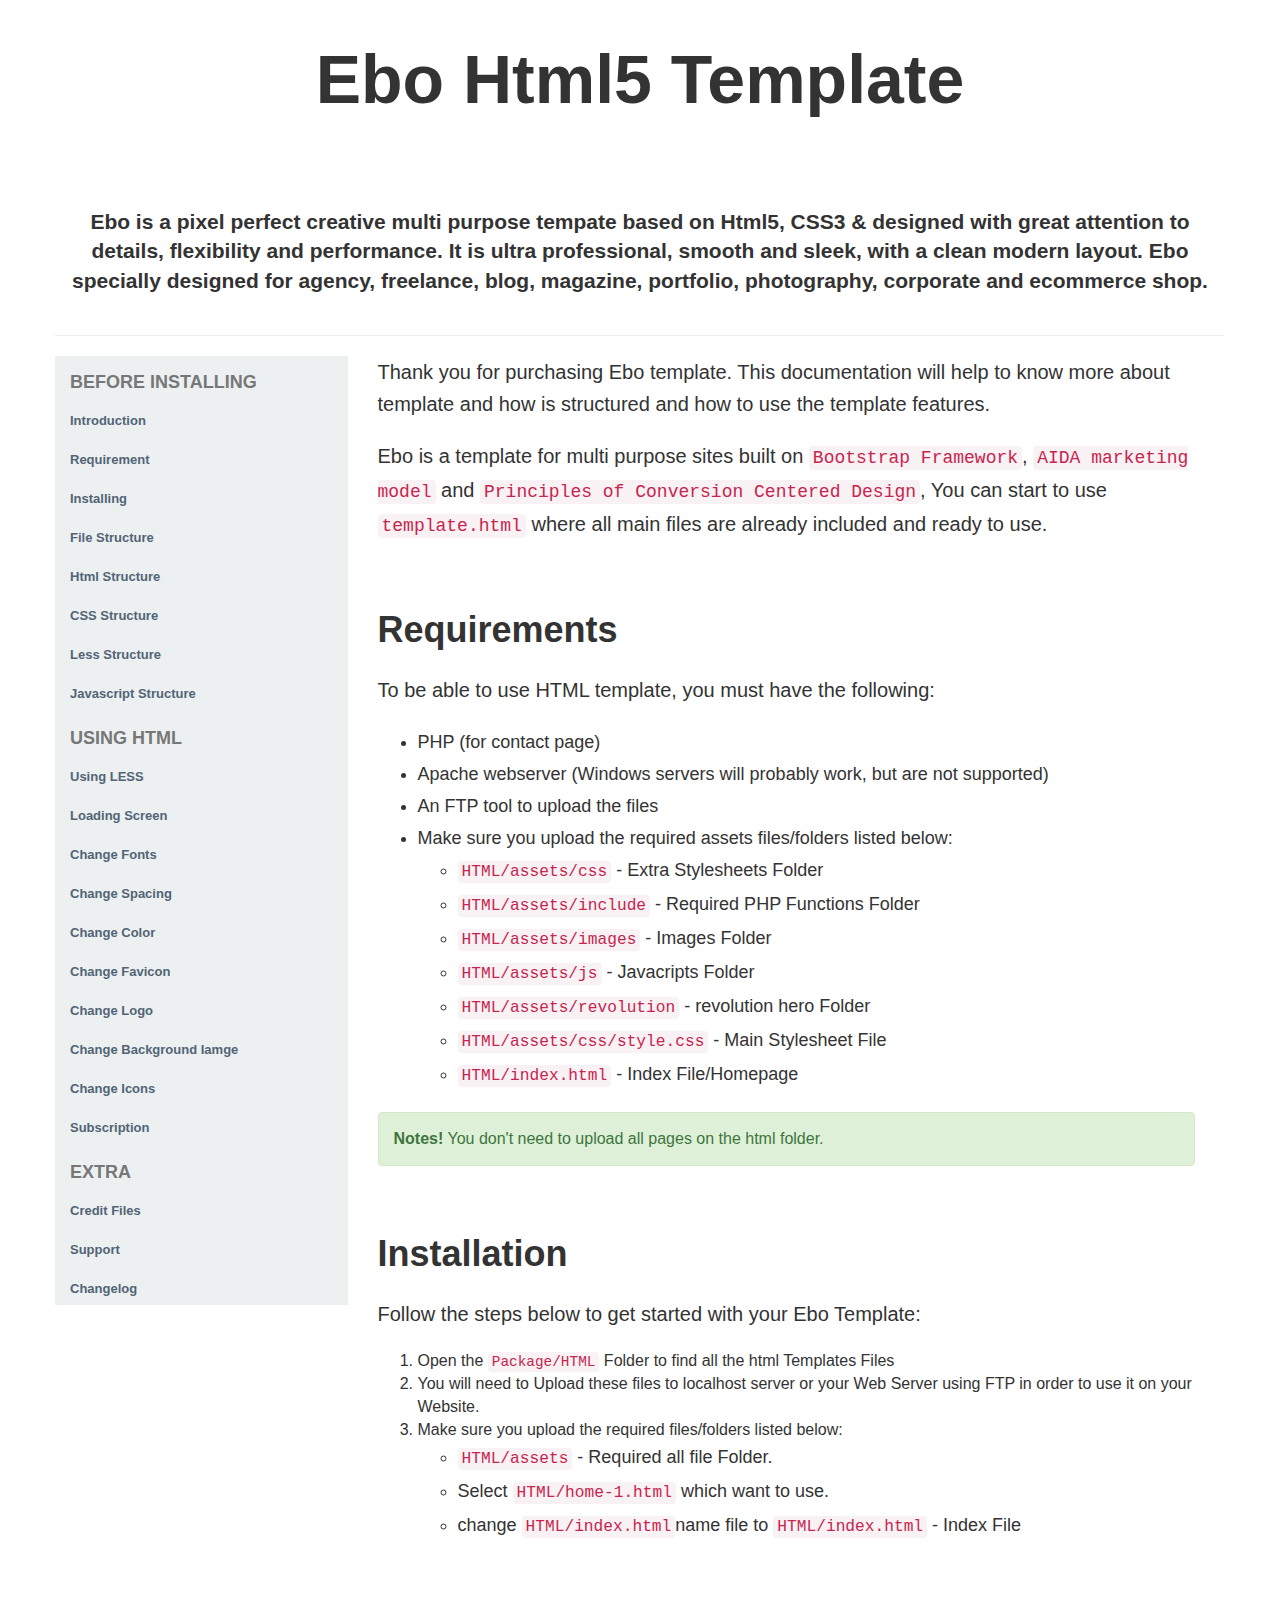
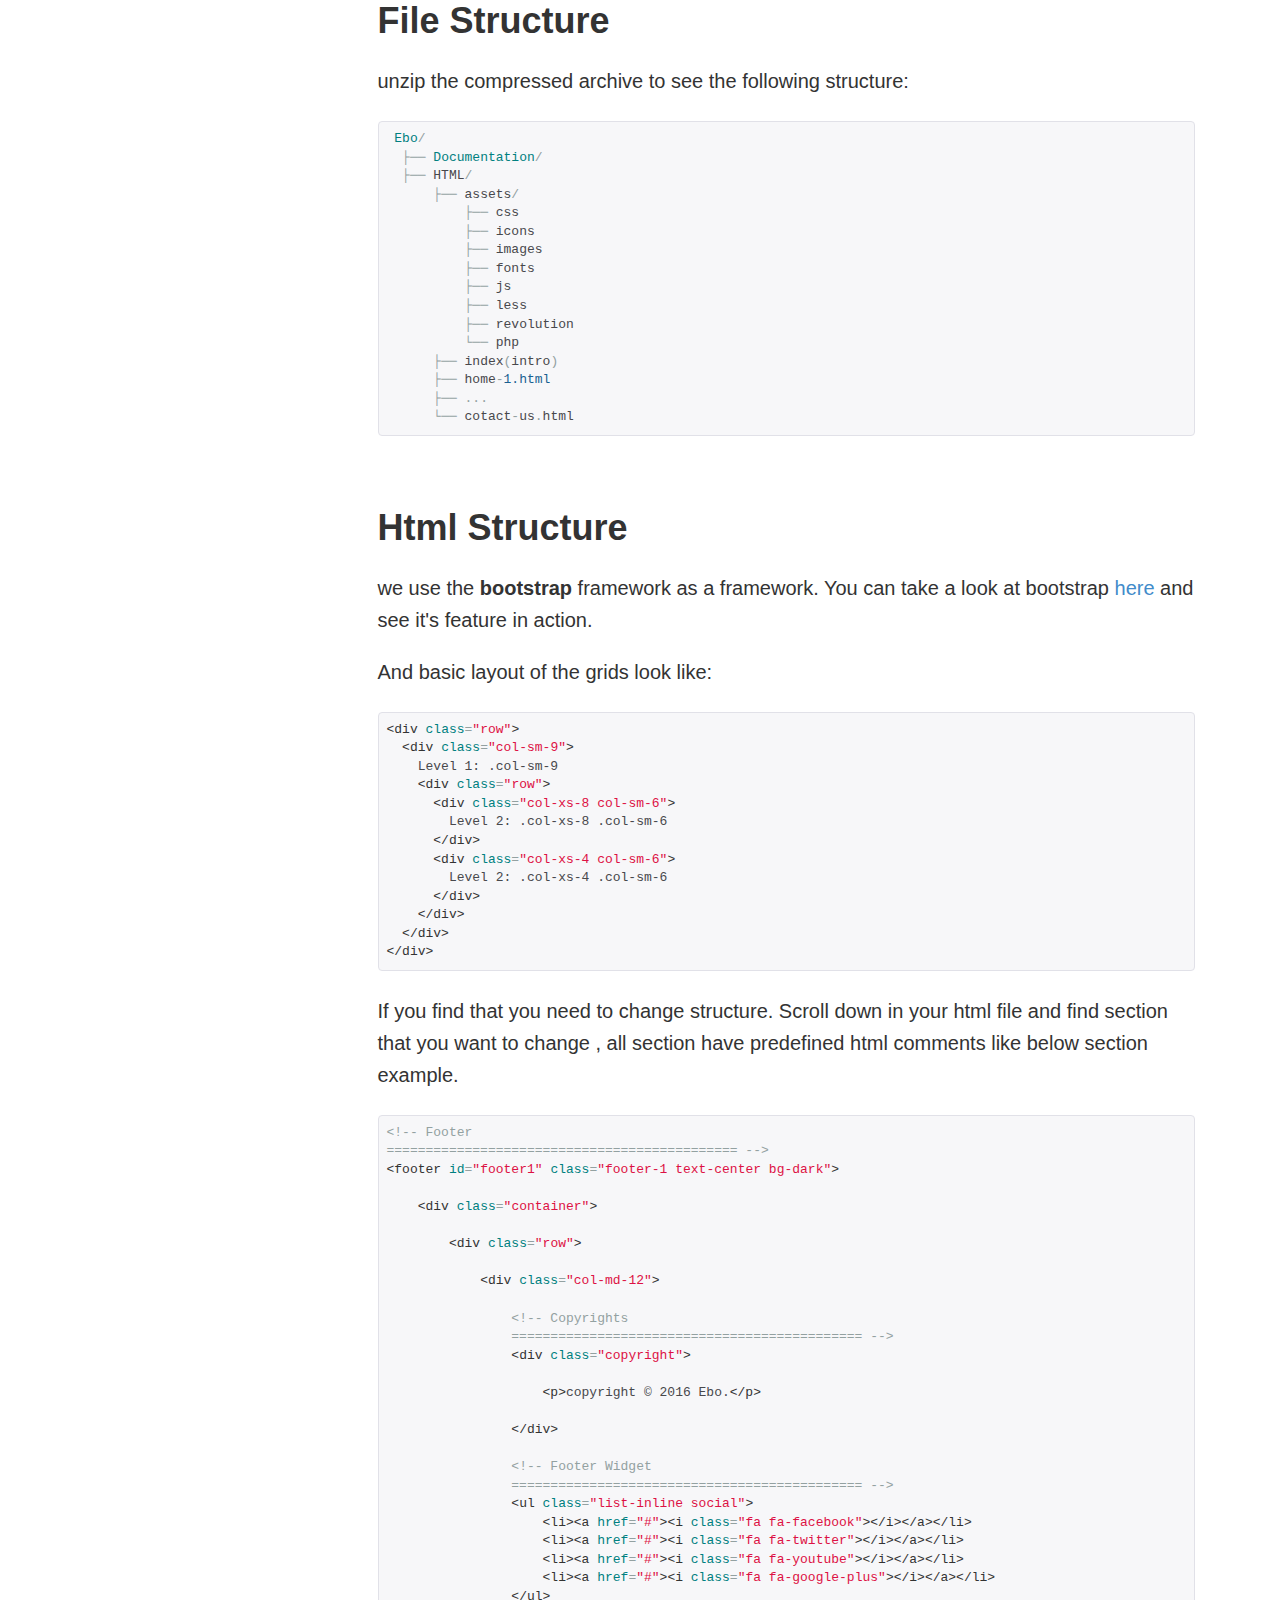
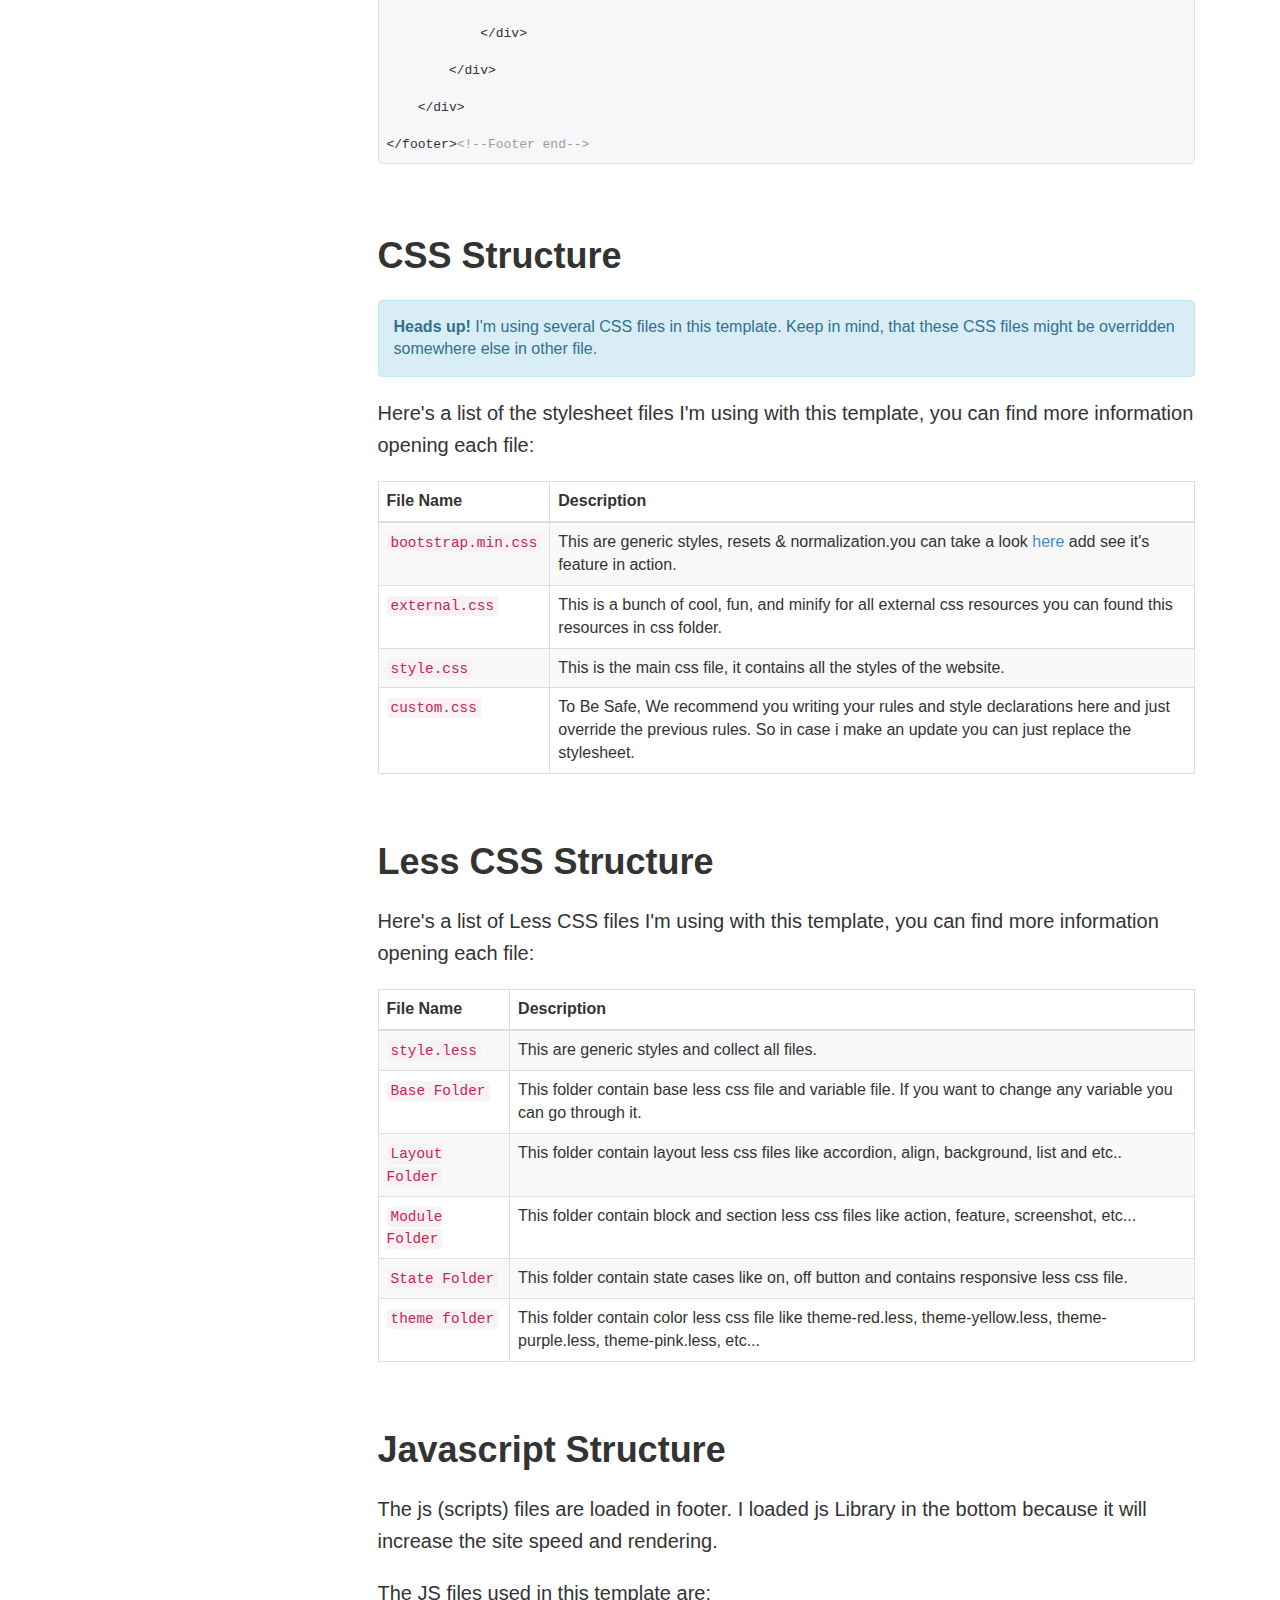
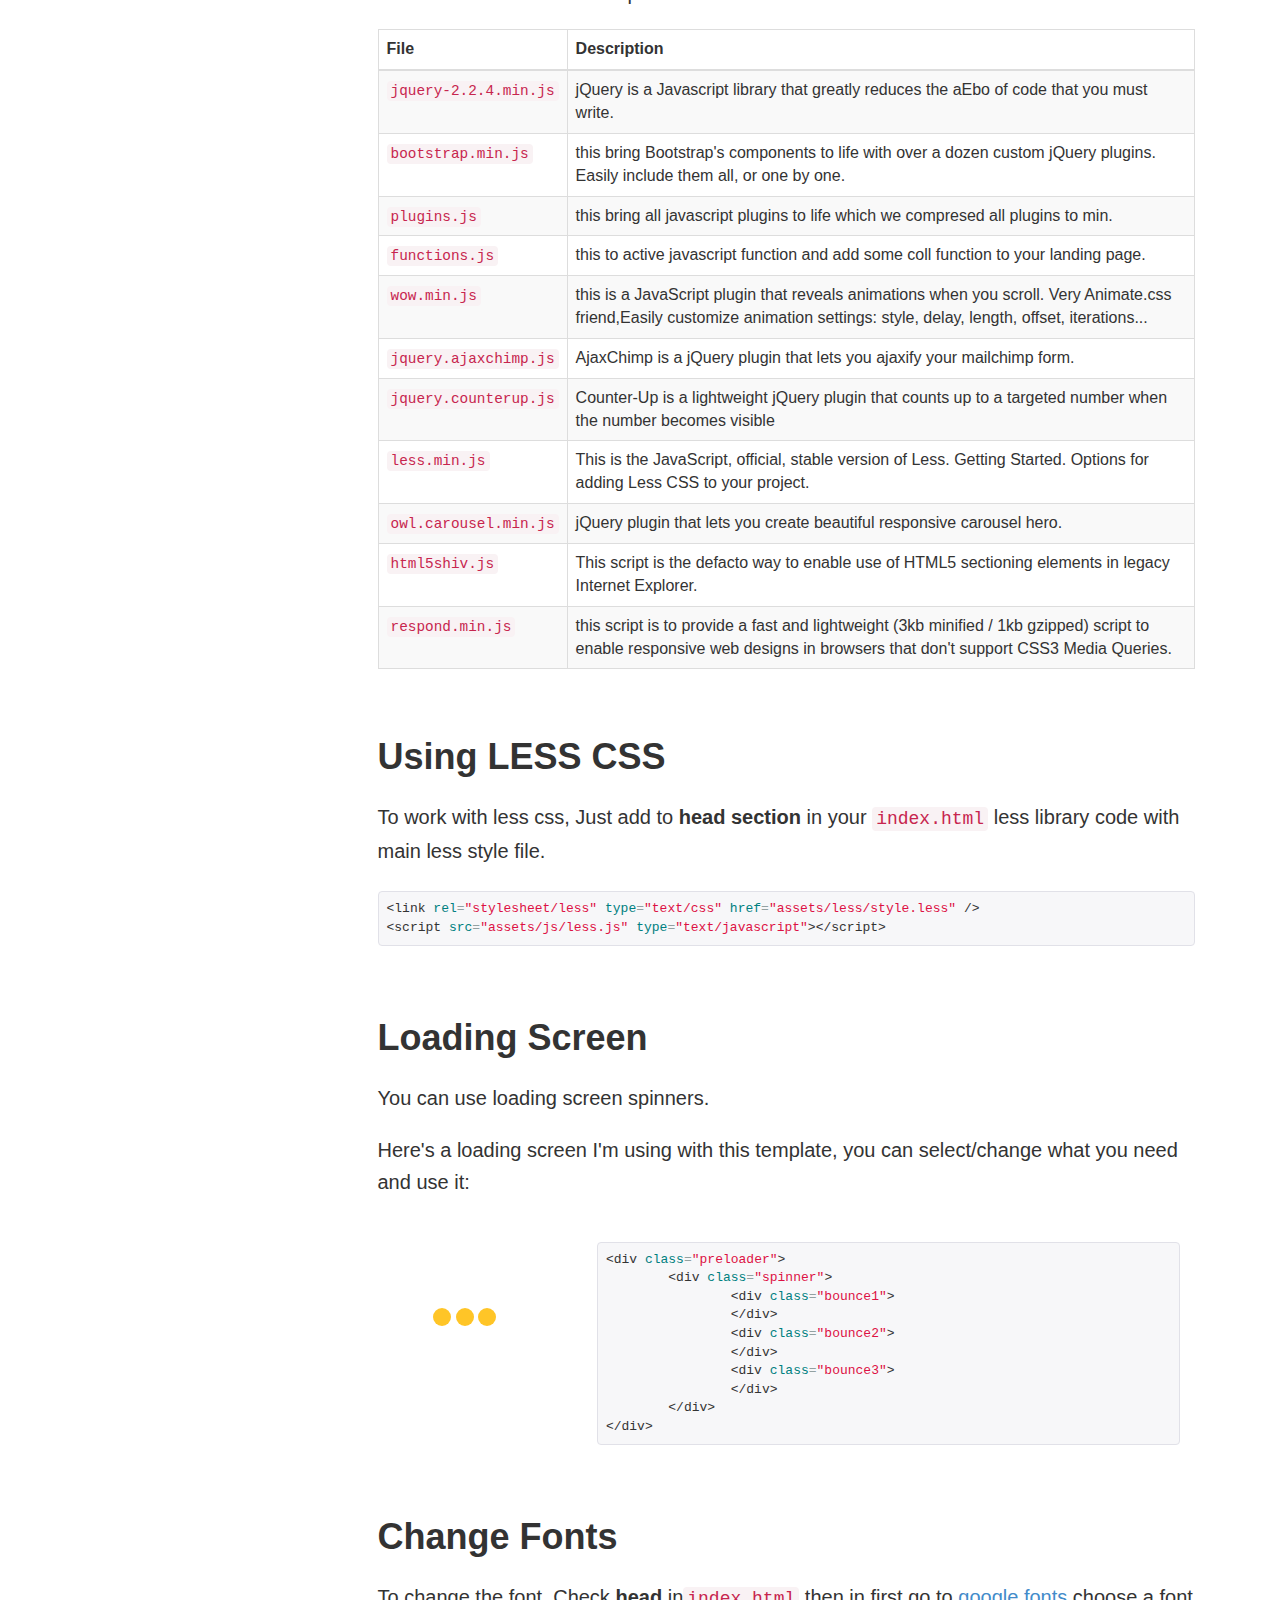
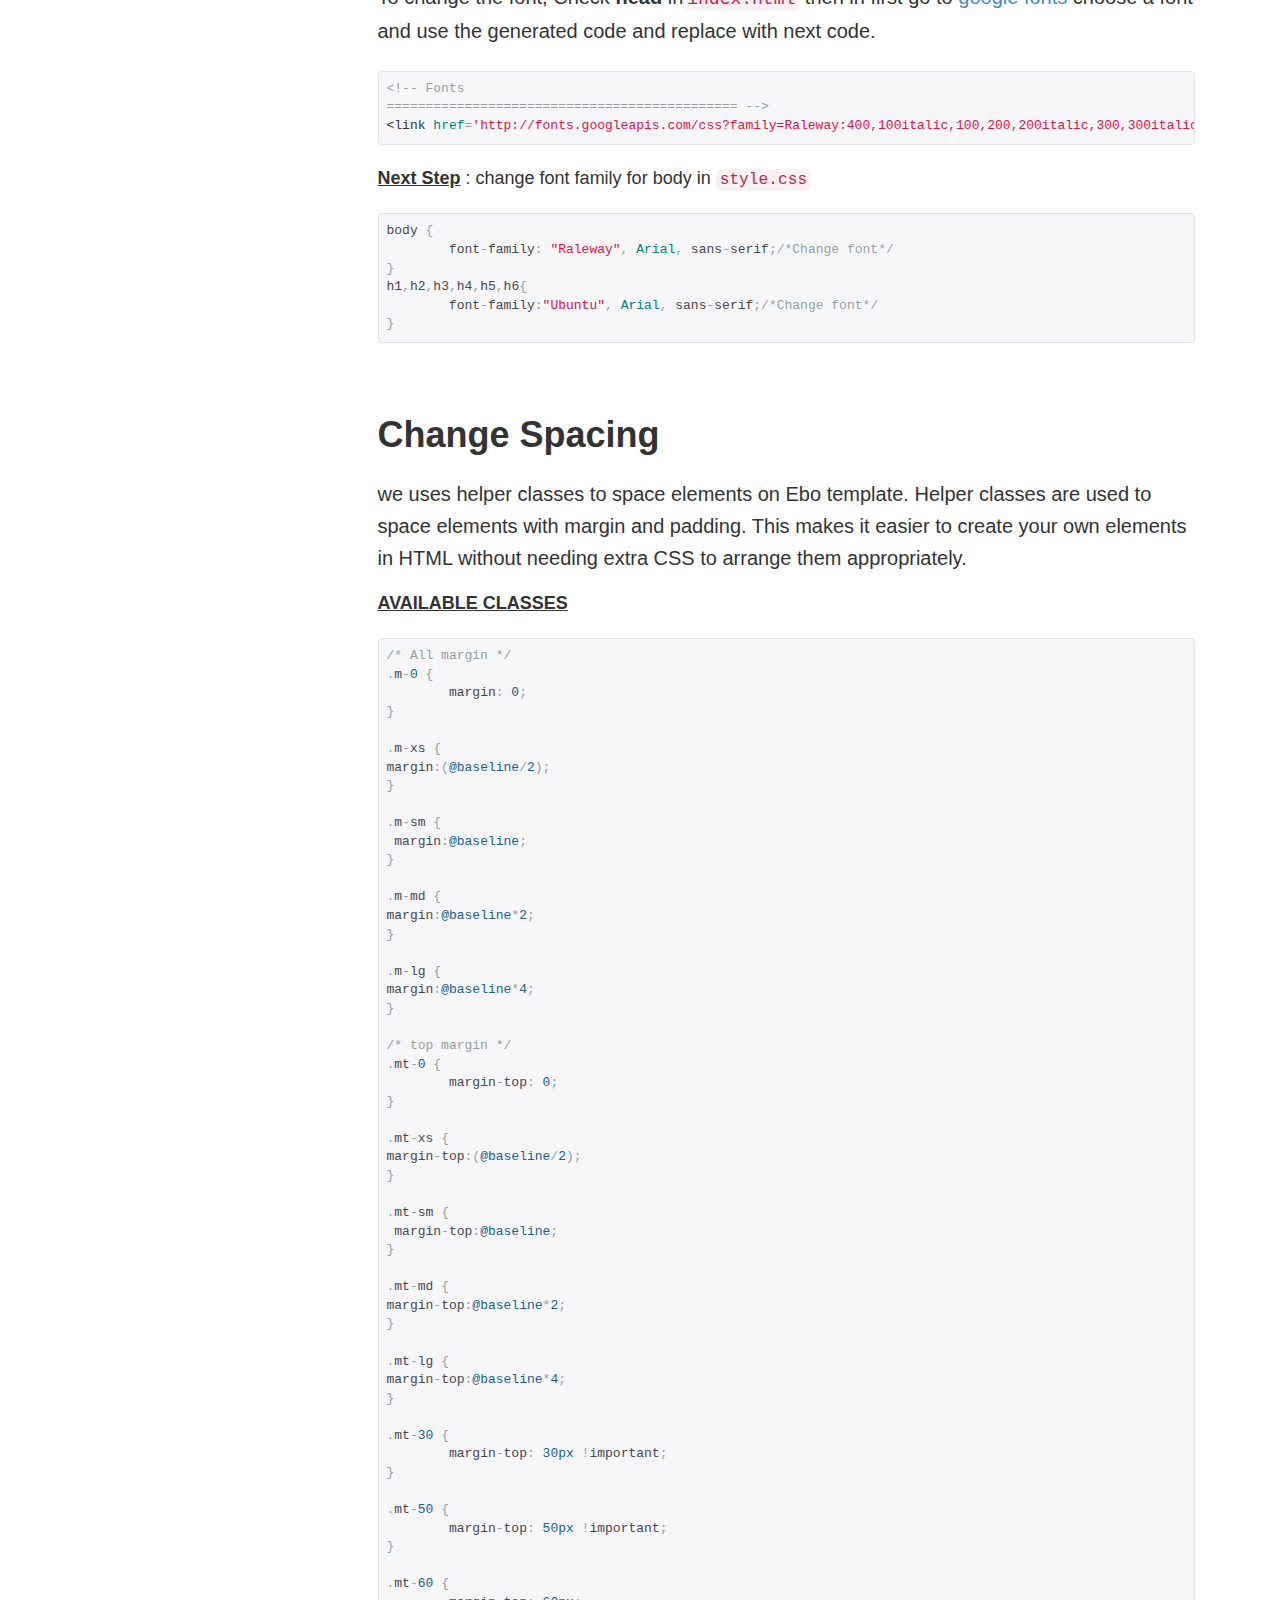
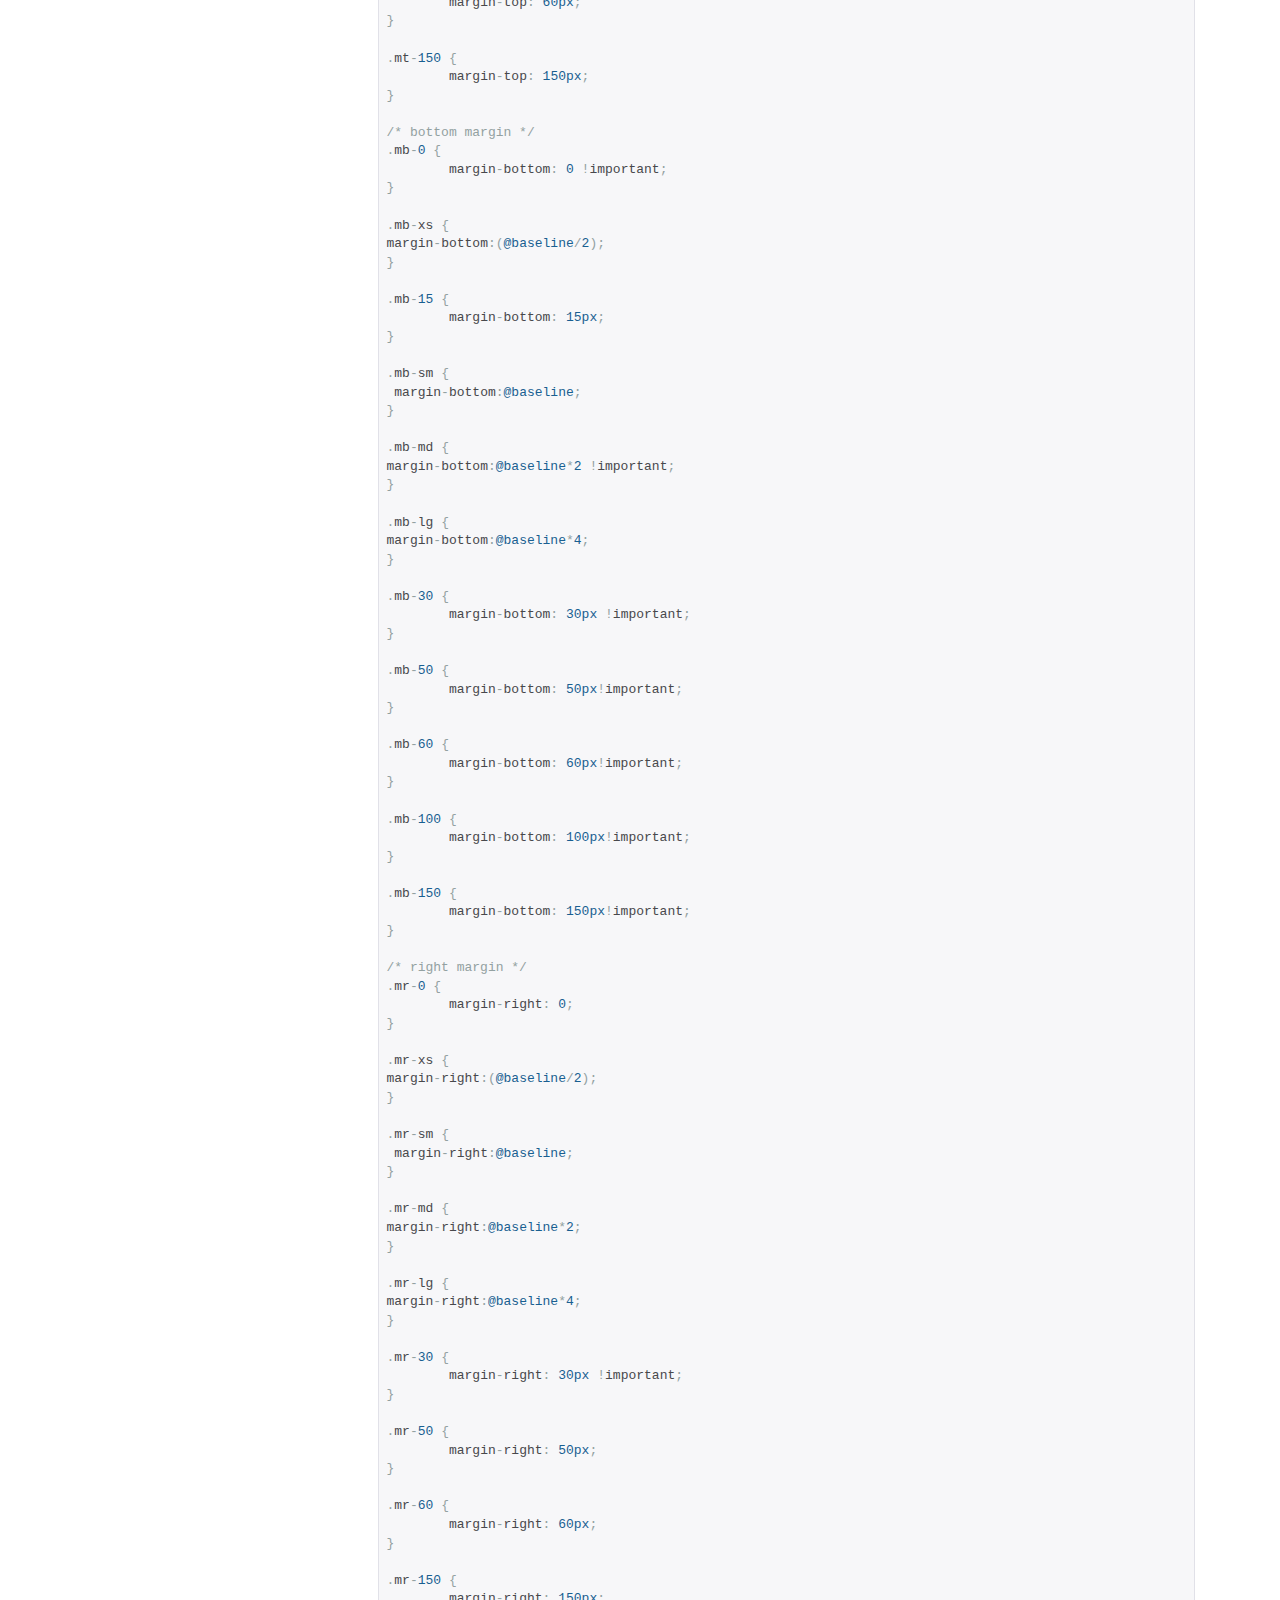
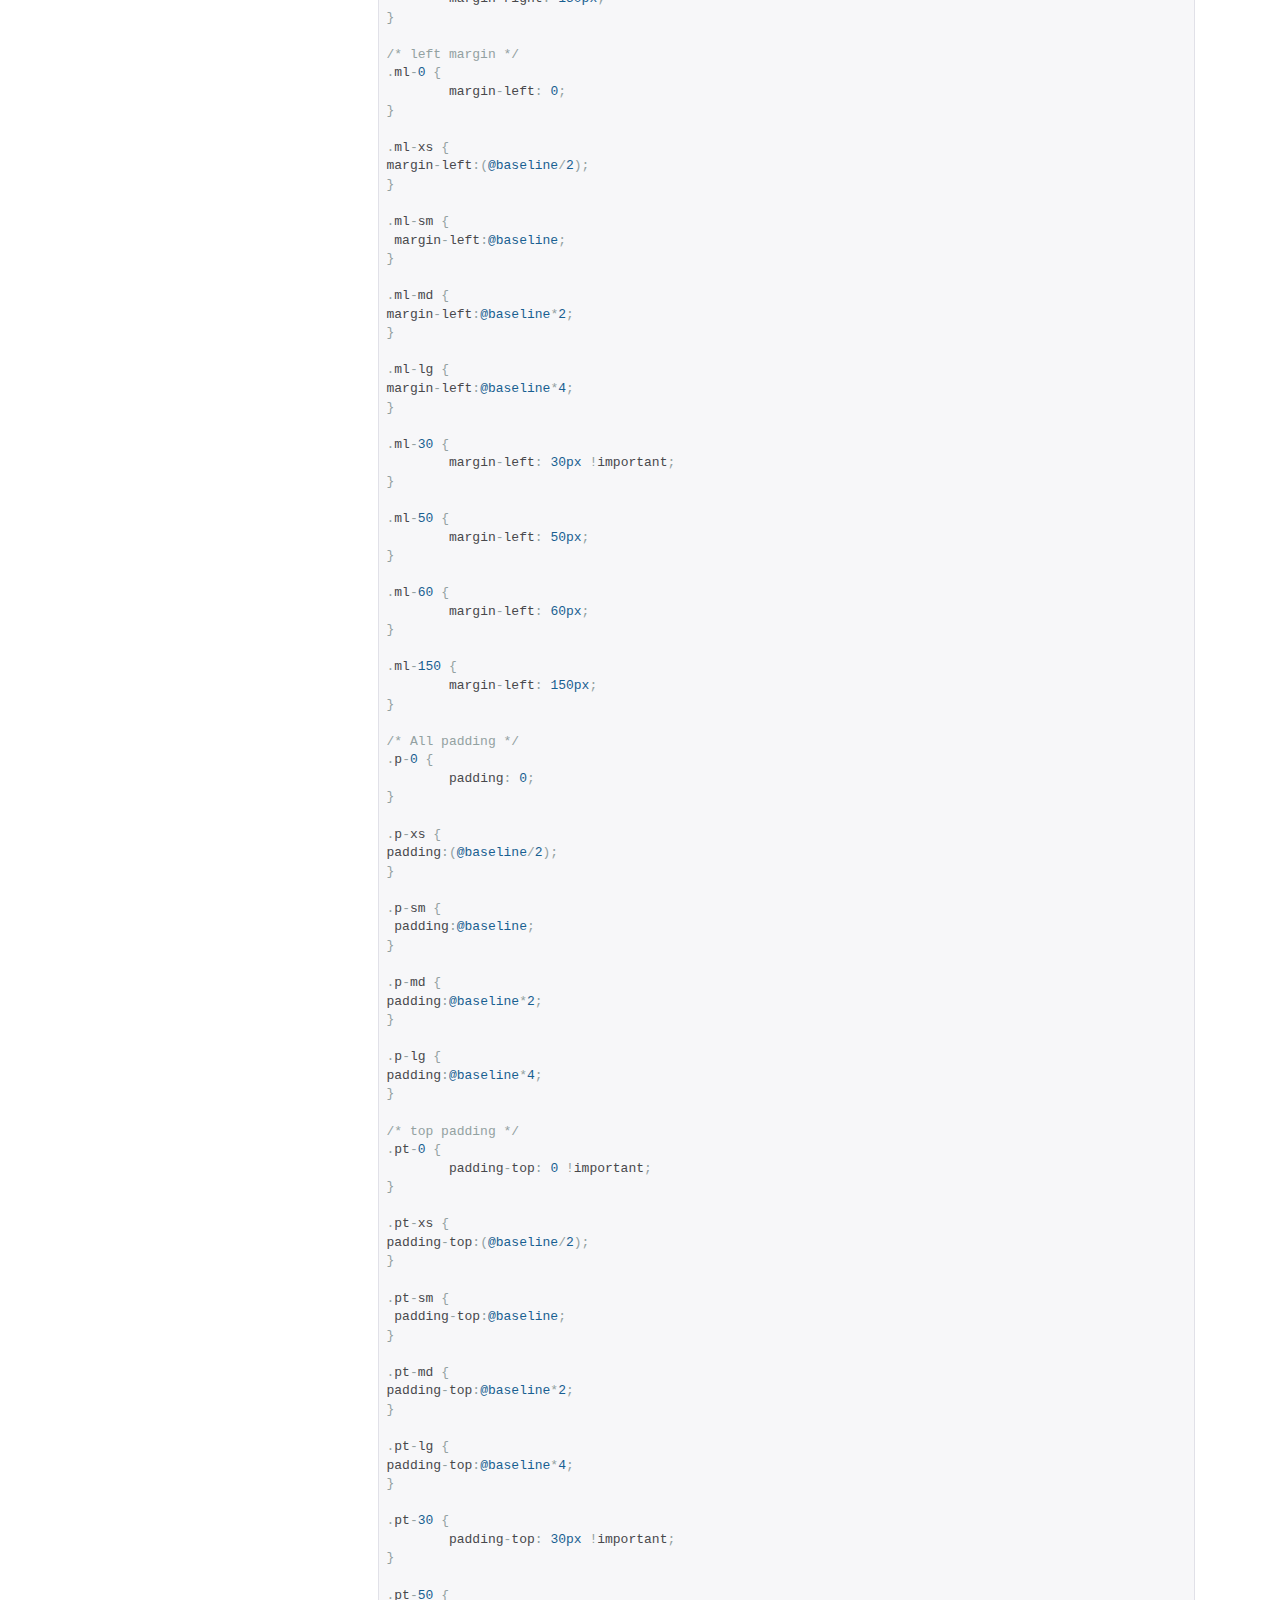
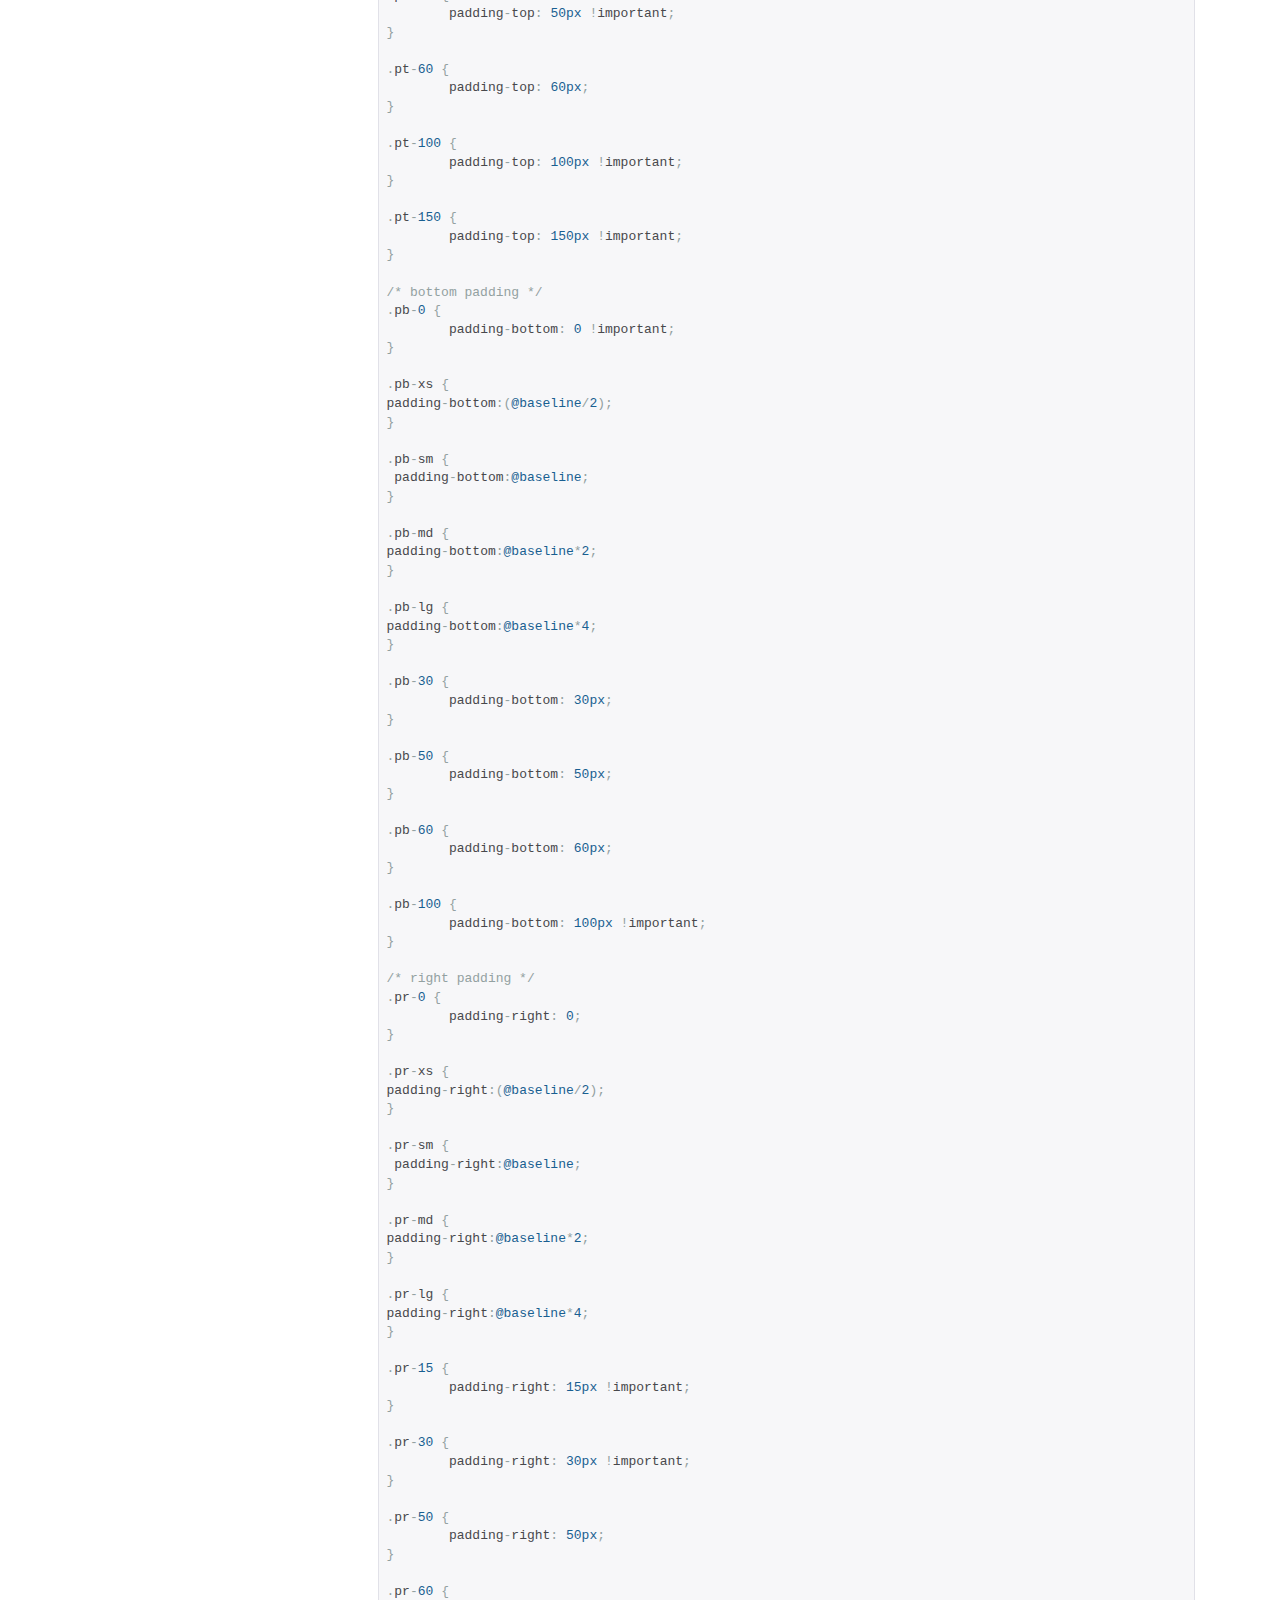
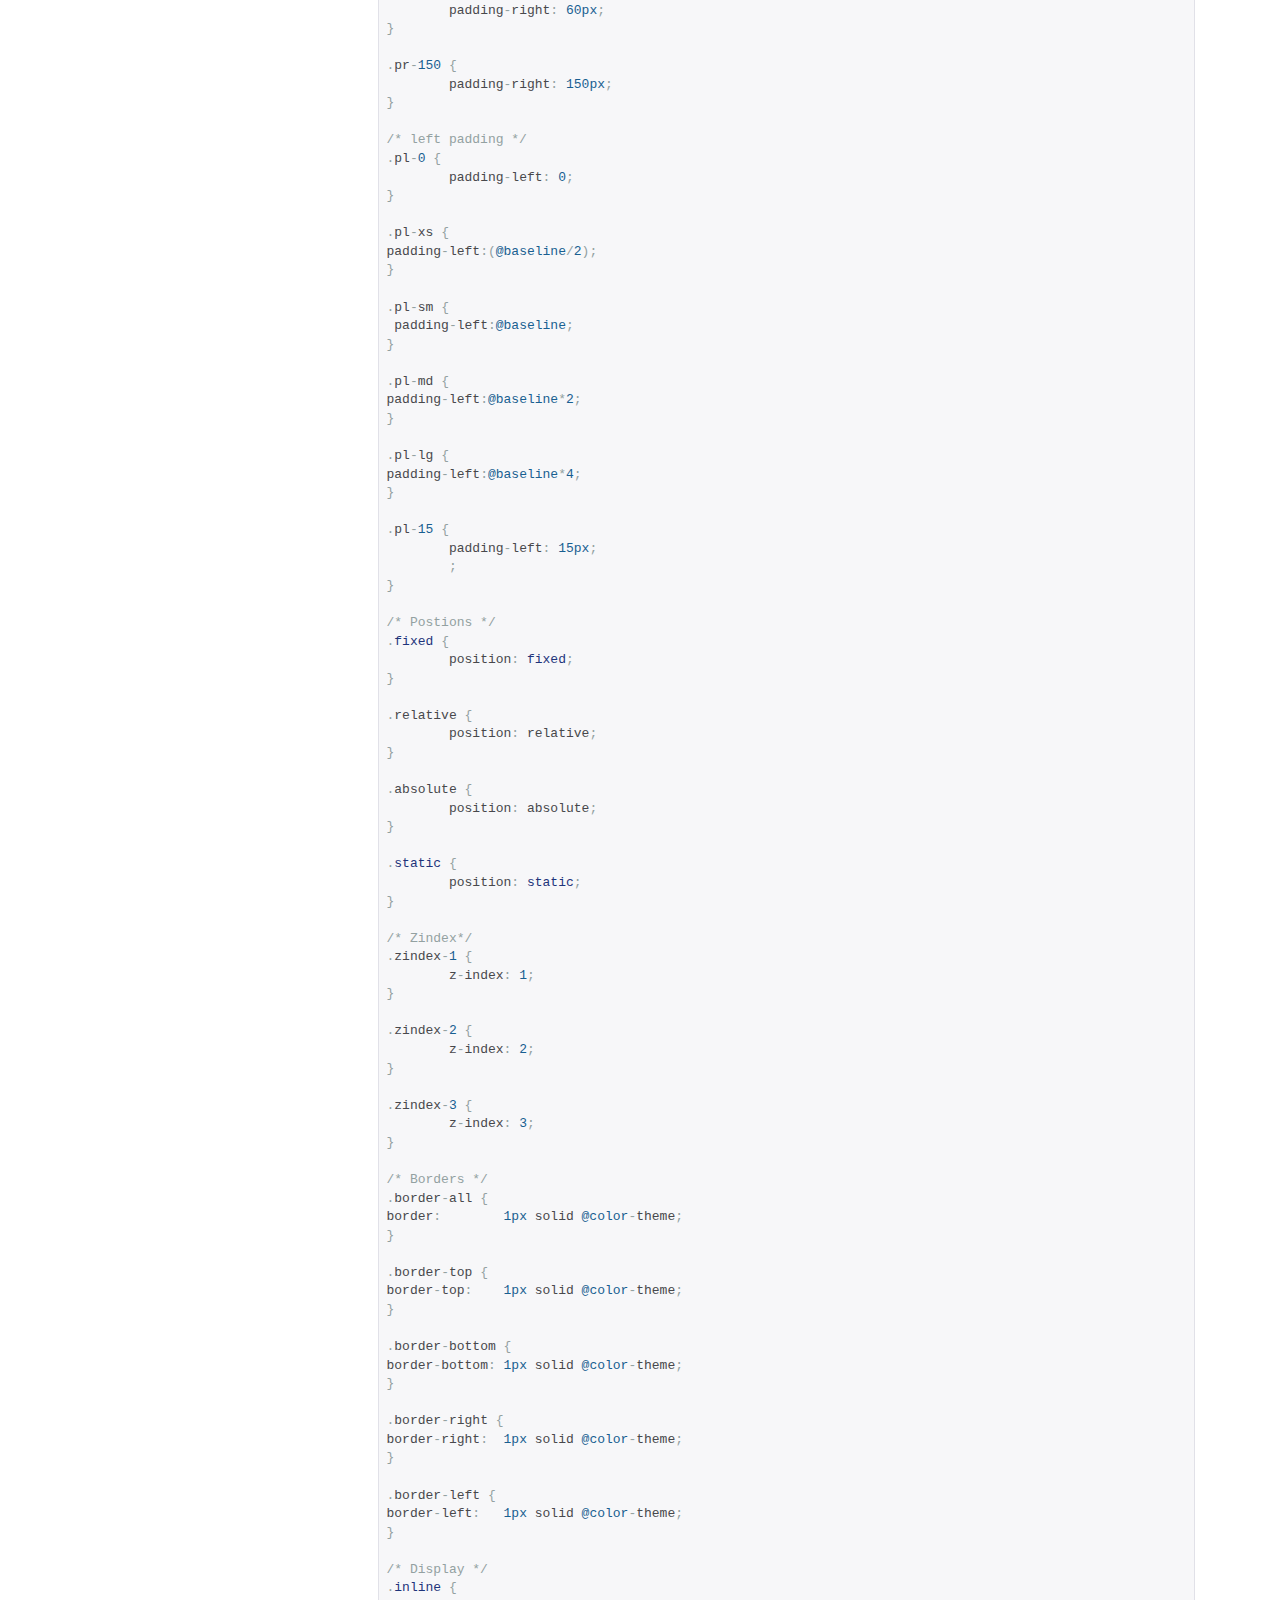
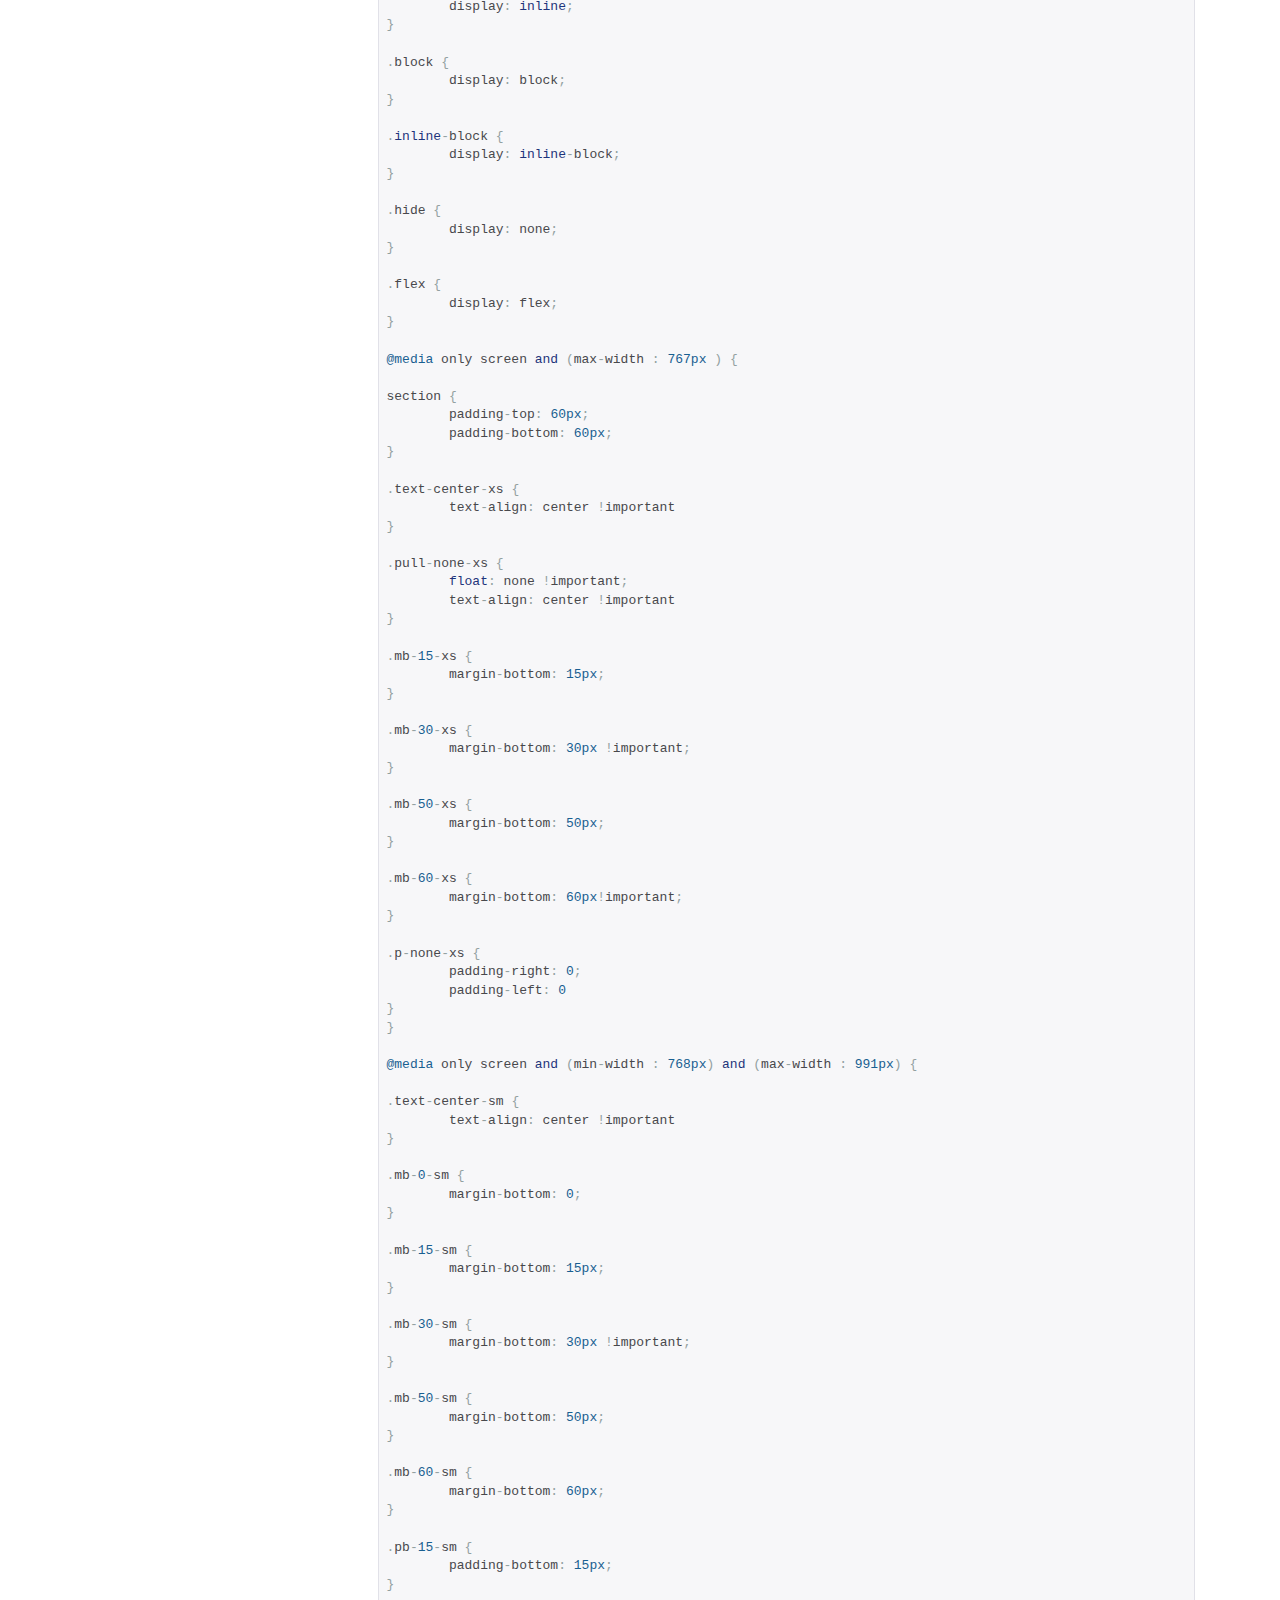
<file: Documentation/index.html>
<!DOCTYPE html>
<html lang="en">
<head>
    <!-- Document Meta
    ============================================= -->
    <meta charset="utf-8">
    <meta http-equiv="X-UA-Compatible" content="IE=edge"><!--IE Compatibility Meta-->
    <meta name="viewport" content="width=device-width, initial-scale=1, maximum-scale=1"><!--First Mobile Meta-->
    <meta name="description" content="application landing page"><!--Description Meta-->
    <!-- Document Title
    ============================================= -->
    <title>Ebo Template Documention</title>
    <link href="assets/images/favicon/favicon.ico" rel="icon">
    <link href="assets/images/favicon/apple-touch-icon.png" rel="apple-touch-icon"/>
    
    <!-- Stylesheets
    ============================================= -->
    <link href="assets/css/bootstrap.min.css" rel="stylesheet">
    <link href="assets/css/style.css" rel="stylesheet">
    <link href="assets/css/prettify.css" rel="stylesheet">
</head>
<body data-spy="scroll" data-target="#sidebar">
    
    <div id="page" class="page">
        
        <div class="container">
        	<div class="row">
            	<div class="col-md-12 text-center">
                	<h2 class="headline">Ebo Html5 Template</h2>
                    <p class="lead">Ebo is a pixel perfect creative multi purpose tempate based on Html5, CSS3 & designed with great attention to details, flexibility and performance. It is ultra professional, smooth and sleek, with a clean modern layout. Ebo specially designed for agency, freelance, blog, magazine, portfolio, photography, corporate and ecommerce shop.</p>
                </div>
            </div>
        </div>
        <section>
            <div class="container">
            	
                <div class="row">
                	<hr>
                    <!--Sidebar nav-->
                    <div id="sidebar" class="col-md-3 sidebar">
                        <ul class="nav nav-stacked hidden-xs hidden-sm affix-top" data-spy="affix" data-offset-top="150" data-offset-bottom="0">
                            <li class="text-muted text-uppercase">Before Installing</li>
                            <li><a href="#intro">introduction</a></li>
                            <li><a href="#requirement">Requirement</a></li>
                            <li><a href="#install">Installing</a></li>
                            <li><a href="#file-s">File Structure</a></li>
                            <li><a href="#html-s">Html Structure</a></li>
                            <li><a href="#css-s">CSS Structure</a></li>
                            <li><a href="#less-s">Less Structure</a></li>
                            <li><a href="#javascript-s">Javascript Structure</a></li>
                            <li class="text-muted text-uppercase">Using Html</li>
                            <li><a href="#less">Using LESS</a></li>
                            <li><a href="#loading">Loading Screen</a></li>
                            <li><a href="#fonts">Change Fonts</a></li>
                            <li><a href="#spacing">Change Spacing</a></li>
                            <li><a href="#color">Change Color</a></li>
                            <li><a href="#favicon">Change Favicon</a></li>
							<li><a href="#logo">Change Logo</a></li>
                            <li><a href="#background">Change Background Iamge</a></li>
                            <li><a href="#icons">Change Icons</a></li>
                            <li><a href="#subscription">subscription</a></li>
                            <li class="text-muted text-uppercase">extra</li>
                            <li><a href="#credit">Credit Files</a></li>
                            <li><a href="#support">Support</a></li>
                            <li><a href="#changelog">changelog</a></li>
                        </ul>
                    </div>
                    
                    <!--Content-->
                    <div id="intro" class="col-md-9 content">
                     
                     	<!-- Intro -->
                        <div class="col-md-12">
                        	<p>Thank you for purchasing Ebo template. This documentation will help to know more about template and how is structured and how to use the template features.</p>
                        	<p>Ebo  is a template for multi purpose sites built on <code>Bootstrap Framework</code>, <code>AIDA marketing model</code> and <code>Principles of Conversion Centered Design</code>, You can start to use <code>template.html</code> where all main files are already included and ready to use.</p>
                            
                        </div>
                        
                        
                        <!-- Requirement -->
                        <div id="requirement" class="col-md-12">
                            
                            <h4 class="subhead">Requirements</h4>
                            
                            <p>To be able to use HTML template, you must have the following:</p>
                            
                            <ul>
                            	<li>PHP (for contact page)</li>
                           		<li>Apache webserver (Windows servers will probably work, but are not supported)</li>
                            	<li>An FTP tool to upload the files</li>
								<li>Make sure you upload the required assets files/folders listed below:
									<ul>
										<li><code>HTML/assets/css</code> - Extra Stylesheets Folder</li>
										<li><code>HTML/assets/include</code> - Required PHP Functions Folder</li>
										<li><code>HTML/assets/images</code> - Images Folder</li>
										<li><code>HTML/assets/js</code> - Javacripts Folder</li>
										<li><code>HTML/assets/revolution</code> - revolution hero Folder</li>
										<li><code>HTML/assets/css/style.css</code> - Main Stylesheet File</li>
										<li><code>HTML/index.html</code> - Index File/Homepage</li>
									</ul>
								</li>
                            </ul>
                        	
                            <div class="alert alert-success" role="alert">
                            	<strong>Notes!</strong> You don't need to upload all pages on the html folder.
                            </div>
                        </div>
                        
                        <!-- Installation -->
                        <div id="installt" class="col-md-12">
                        	
                            <h4 class="subhead">Installation</h4>
                            
                            <p>Follow the steps below to get started with your Ebo Template:</p>
                            
                            <ol>
                                <li>Open the <code>Package/HTML</code> Folder to find all the html Templates Files</li>
                                <li>You will need to Upload these files to localhost server or your Web Server using FTP in order to use it on your Website.</li>
                                <li>Make sure you upload the required files/folders listed below:
                                    <ul>
                                        <li><code>HTML/assets</code> - Required all file Folder.</li>
                                        <li>Select <code>HTML/home-1.html</code> which want to use.</li>
                                        <li>change <code>HTML/index.html</code>name file to <code>HTML/index.html</code> - Index File</li>
                                    </ul>
                                </li>
                            </ol>
                                
                        </div>
                        
                        
                        <!-- Structure -->
                        <div id="structure"></div>
                        <div id="file-s" class="col-md-12">
                        
                        	<h4 class="subhead">File Structure</h4>
                            
                        	<p>unzip the compressed archive to see the following structure:</p>
                        
  <pre class="prettyprint"> Ebo/
  <span class="muted">├──</span> Documentation/
  <span class="muted">├──</span> HTML/
  <span class="muted">    ├──</span> assets/
  <span class="muted">        ├──</span> css
  <span class="muted">        ├──</span> icons
  <span class="muted">        ├──</span> images
  <span class="muted">        ├──</span> fonts
  <span class="muted">        ├──</span> js
  <span class="muted">        ├──</span> less
  <span class="muted">        ├──</span> revolution
  <span class="muted">        └──</span> php
  <span class="muted">    ├──</span> index(intro)
  <span class="muted">    ├──</span> home-1.html
  <span class="muted">    ├──</span> ...
  <span class="muted">    └──</span> cotact-us.html
</pre>

                        </div>
                        
                        <!-- Html Structure -->
                        <div id="html-s" class="col-md-12">
                        
                        	<h4 class="subhead">Html Structure</h4>
                            
                            <p>we use the <strong>bootstrap</strong> framework as a framework. You can take a look at bootstrap <a href="http://getbootstrap.com/">here</a> and see it's feature in action.</p>
                            <p>And basic layout of the grids look like:</p>
<pre class="prettyprint">
&lt;div class=&quot;row&quot;&gt;
  &lt;div class=&quot;col-sm-9&quot;&gt;
    Level 1: .col-sm-9
    &lt;div class=&quot;row&quot;&gt;
      &lt;div class=&quot;col-xs-8 col-sm-6&quot;&gt;
        Level 2: .col-xs-8 .col-sm-6
      &lt;/div&gt;
      &lt;div class=&quot;col-xs-4 col-sm-6&quot;&gt;
        Level 2: .col-xs-4 .col-sm-6
      &lt;/div&gt;
    &lt;/div&gt;
  &lt;/div&gt;
&lt;/div&gt;
</pre>

                        <p>If you find that you need to change structure. Scroll down in your html file and find section that you want to change , all section have predefined html comments like below section example.</p>
<pre class="prettyprint">
&lt;!-- Footer
============================================= --&gt;
&lt;footer id=&quot;footer1&quot; class=&quot;footer-1 text-center bg-dark&quot;&gt;
        
    &lt;div class=&quot;container&quot;&gt;
    
        &lt;div class=&quot;row&quot;&gt;
        
            &lt;div class=&quot;col-md-12&quot;&gt;
                
                &lt;!-- Copyrights
                ============================================= --&gt;
                &lt;div class=&quot;copyright&quot;&gt;
                
                    &lt;p&gt;copyright &copy; 2016 Ebo.&lt;/p&gt;
                    
                &lt;/div&gt;
                
                &lt;!-- Footer Widget
                ============================================= --&gt;
                &lt;ul class=&quot;list-inline social&quot;&gt;
                    &lt;li&gt;&lt;a href=&quot;#&quot;&gt;&lt;i class=&quot;fa fa-facebook&quot;&gt;&lt;/i&gt;&lt;/a&gt;&lt;/li&gt;
                    &lt;li&gt;&lt;a href=&quot;#&quot;&gt;&lt;i class=&quot;fa fa-twitter&quot;&gt;&lt;/i&gt;&lt;/a&gt;&lt;/li&gt;
                    &lt;li&gt;&lt;a href=&quot;#&quot;&gt;&lt;i class=&quot;fa fa-youtube&quot;&gt;&lt;/i&gt;&lt;/a&gt;&lt;/li&gt;
                    &lt;li&gt;&lt;a href=&quot;#&quot;&gt;&lt;i class=&quot;fa fa-google-plus&quot;&gt;&lt;/i&gt;&lt;/a&gt;&lt;/li&gt;
                &lt;/ul&gt;
                
            &lt;/div&gt;
            
        &lt;/div&gt;
        
    &lt;/div&gt;
            
&lt;/footer&gt;&lt;!--Footer end--&gt;
</pre>
                        </div>
                        
                        <!-- CSS Structure -->
                        <div id="css-s" class="col-md-12">
                        	<h4 class="subhead">CSS Structure</h4>
                            <div class="alert alert-info"> 
                	<b>Heads up!</b> I'm using several CSS files in this template. Keep in mind, that these CSS files might be overridden somewhere else in other file. 
                </div>
                
                                        <p>Here's a list of the stylesheet files I'm using with this template, you can find more information opening each file:
                        </p>
<table class="table table-bordered table-striped">
                            <thead>
                                <tr>
                                    <th>File Name</th>
                                    <th>Description</th>
                                </tr>
                            </thead>
                            <tbody>
                                <tr>
                                    <td><code>bootstrap.min.css</code></td>
                                    <td>This are generic styles, resets & normalization.you can take a look <a href="http://getbootstrap.com/">here</a> add see it's feature in action.</td>
                                </tr>
                                <tr>
                                    <td><code>external.css</code></td>
                                    <td>This is a bunch of cool, fun, and minify for all external css resources you can found this resources in css folder.</td>
                                </tr>
                                <tr>
                                    <td><code>style.css</code></td>
                                    <td>This is the main css file, it contains all the styles of the website.</td>
                                </tr>
                                <tr>
                                    <td><code>custom.css</code></td>
                                    <td>To Be Safe, We recommend you writing your rules and style declarations here and just override the previous rules. So in case i make an update you can just replace the stylesheet.</td>
                                </tr>
                            </tbody>
                        </table>
                        </div>
                        
                         <!-- LESS CSS Structure -->
                        <div id="less-s" class="col-md-12">
                        	<h4 class="subhead">Less CSS Structure</h4>
                
                            <p>Here's a list of Less CSS files I'm using with this template, you can find more information opening each file:</p>
                            
							<table class="table table-bordered table-striped">
                                <thead>
                                
                                    <tr>
                                        <th>File Name</th>
                                        <th>Description</th>
                                    </tr>
                                    
                                </thead>
                            
                                <tbody>
                                
                                    <tr>
                                        <td><code>style.less</code></td>
                                        <td>This are generic styles and collect all files.</td>
                                    </tr>
                                    
                                    <tr>
                                        <td><code>Base Folder</code></td>
                                        <td>This folder contain base less css file and variable file. If you want to change any variable you can go through it.</td>
                                    </tr>
                                    
                                    <tr>
                                        <td><code>Layout Folder</code></td>
                                        <td>This folder contain layout less css files like accordion, align, background, list and etc..</td>
                                    </tr>
                                    
                                    <tr>
                                        <td><code>Module Folder</code></td>
                                        <td>This folder contain block and section less css files like action, feature, screenshot, etc...</td>
                                    </tr>
                                    
                                    <tr>
                                        <td><code>State Folder</code></td>
                                        <td>This folder contain state cases like on, off button and contains responsive less css file.</td>
                                    </tr>
                                    
                                    <tr>
                                        <td><code>theme folder</code></td>
                                        <td>This folder contain color  less css file like theme-red.less, theme-yellow.less, theme-purple.less, theme-pink.less, etc...</td>
                                    </tr>
                                    
                                </tbody>
                            
                        	</table>
                        
						</div>
                        
                        <!-- Javascript Structure -->
                        <div id="javascript-s" class="col-md-12">
                        	<h4 class="subhead">Javascript Structure</h4>
                            
                            <p>The js (scripts) files are loaded in footer. I  loaded js Library  in the bottom because it will increase the site speed and rendering.</p>
                                                    
                        <p>The JS files used in this template are:</p>
                        
						<table class="table table-bordered table-striped">
                            <thead>
                            
                                <tr>
                                    <th>File</th>
                                    <th>Description</th>
                                </tr>
                                
                            </thead>
                            
                            <tbody>
                            
                                <tr>
                                    <td><code>jquery-2.2.4.min.js</code></td>
                                    <td>jQuery is a Javascript library that greatly reduces the aEbo of code that you must write.
                                    </td>
                                </tr>
                                
                                <tr>
                                    <td><code>bootstrap.min.js</code></td>
                                    <td>this bring Bootstrap's components to life with over a dozen custom jQuery plugins. Easily include them all, or one by one.</td>
                                </tr>
                                
                                <tr>
                                    <td><code>plugins.js</code></td>
                                    <td>this bring all javascript plugins to life which we compresed all plugins to min.</td>
                                </tr>
                                
                                <tr>
                                    <td><code>functions.js</code></td>
                                    <td>this to active javascript function and add some coll function to your landing page.</td>
                                </tr>
                                
                                <tr>
                                    <td><code>wow.min.js</code></td>
                                    <td>this is a JavaScript plugin that reveals animations when you scroll. Very Animate.css friend,Easily customize animation settings: style, delay, length, offset, iterations...
                                    </td>
                                </tr>
                                <tr>
                                    <td><code>jquery.ajaxchimp.js</code></td>
                                    <td>AjaxChimp is a jQuery plugin that lets you ajaxify your mailchimp form.</td>
                                </tr>
                                
                                <tr>
                                    <td><code>jquery.counterup.js</code></td>
                                    <td>‏Counter-Up is a lightweight jQuery plugin that counts up to a targeted number when the number becomes visible</td>
                                </tr>
                                <tr>
                                    <td><code>less.min.js</code></td>
                                    <td>This is the JavaScript, official, stable version of Less. Getting Started. Options for adding Less CSS to your project.</td>
                                </tr>
                                
                                <tr>
                                    <td><code>owl.carousel.min.js</code></td>
                                    <td>jQuery plugin that lets you create beautiful responsive carousel hero.</td>
                                </tr>
                                <tr>
                                    <td><code>html5shiv.js</code></td>
                                    <td>This script is the defacto way to enable use of HTML5 sectioning elements in legacy Internet Explorer.</td>
                                </tr>
                                
                                <tr>
                                    <td><code>respond.min.js</code></td>
                                    <td>this script is to provide a fast and lightweight (3kb minified / 1kb gzipped) script to enable responsive web designs in browsers that don't support CSS3 Media Queries.</td>
                                </tr>
                                
                                </tbody>
                                
							</table>
                        
                        </div>
                        
                        <!-- Using LESS css -->
                        <div id="less" class="col-md-12">
                        	<h4 class="subhead">Using LESS CSS</h4>
                            <p>To work with less css, Just add to <strong>head section</strong> in your <code>index.html</code> less library code with main less style file.
                        </p>
                        
<pre class="prettyprint">
&lt;link rel=&quot;stylesheet/less&quot; type=&quot;text/css&quot; href=&quot;assets/less/style.less&quot; /&gt;
&lt;script src=&quot;assets/js/less.js&quot; type=&quot;text/javascript&quot;&gt;&lt;/script&gt;
</pre>

                        </div>
                        
                        <!-- Change Loading Screen -->
                        <div id="loading" class="col-md-12">
                        	<h4 class="subhead">Loading Screen </h4>
                            <p>You can use loading screen spinners.</p>
                            <p>Here's a loading screen I'm using with this template, you can select/change what you need and use it:</p>
                            <!-- Loading 1 -->
                            <div class="col-md-3">
                            	<div class="preload">
									<div class="spinner">
										<div class="bounce1">
										</div>
										<div class="bounce2">
										</div>
										<div class="bounce3">
										</div>
									</div>
								</div>
															
                            </div>
                            
                            <div class="col-md-9">
<pre class="prettyprint">
&lt;div class=&quot;preloader&quot;&gt;
	&lt;div class=&quot;spinner&quot;&gt;
		&lt;div class=&quot;bounce1&quot;&gt;
		&lt;/div&gt;
		&lt;div class=&quot;bounce2&quot;&gt;
		&lt;/div&gt;
		&lt;div class=&quot;bounce3&quot;&gt;
		&lt;/div&gt;
	&lt;/div&gt;
&lt;/div&gt;
</pre>
                         
                            </div>
                        </div>
                        
                        <!-- Change Fonts -->
                        <div id="fonts" class="col-md-12">
                        	<h4 class="subhead">Change Fonts</h4>
                            <p>To change the font, Check <strong>head</strong> in<code>index.html</code> then  in first go to <a href="http://www.google.com/webfonts">google fonts</a> choose a font and use the generated code and replace with next code.
                        </p>
                        
<pre class="prettyprint">
&lt;!-- Fonts
============================================= --&gt;
&lt;link href='http://fonts.googleapis.com/css?family=Raleway:400,100italic,100,200,200italic,300,300italic,400italic,500,500italic,600,600italic,700italic,700,800,800italic,900,900italic%7COpen+Sans:400,300,300italic,400italic,600,600italic,700,700italic,800,800italic%7CUbuntu:400,300,300italic,400italic,500,700,500italic,700italic%7CRoboto+Slab:400,100,300,700%7CLora:400,400italic,700,700italic' rel='stylesheet' type='text/css'&gt;
</pre>

						<h4><span class="underline">Next Step</span> : change font family for body in <code>style.css</code></h4>
                        
<pre class="prettyprint">
body { 
	font-family: "Raleway", Arial, sans-serif;/*Change font*/
}
h1,h2,h3,h4,h5,h6{
	font-family:"Ubuntu", Arial, sans-serif;/*Change font*/
}
</pre>
                        </div>
                        
                        <!-- Change Spacing -->
                        <div id="spacing" class="col-md-12">
                        	<h4 class="subhead">Change Spacing</h4>
                            <p>we uses helper classes to space elements on Ebo template. Helper classes are used to space elements with margin and padding. This makes it easier to create your own elements in HTML without needing extra CSS to arrange them appropriately.</p>
                        	<h4><span class="underline">AVAILABLE CLASSES</span></h4>
<pre class="prettyprint">
/* All margin */
.m-0 {
	margin: 0;
}

.m-xs {
margin:(@baseline/2);
}

.m-sm {
 margin:@baseline;
}

.m-md {
margin:@baseline*2;
}

.m-lg {
margin:@baseline*4;
}

/* top margin */
.mt-0 {
	margin-top: 0;
}

.mt-xs {
margin-top:(@baseline/2);
}

.mt-sm {
 margin-top:@baseline;
}

.mt-md {
margin-top:@baseline*2;
}

.mt-lg {
margin-top:@baseline*4;
}

.mt-30 {
	margin-top: 30px !important;
}

.mt-50 {
	margin-top: 50px !important;
}

.mt-60 {
	margin-top: 60px;
}

.mt-150 {
	margin-top: 150px;
}

/* bottom margin */
.mb-0 {
	margin-bottom: 0 !important;
}

.mb-xs {
margin-bottom:(@baseline/2);
}

.mb-15 {
	margin-bottom: 15px;
}

.mb-sm {
 margin-bottom:@baseline;
}

.mb-md {
margin-bottom:@baseline*2 !important;
}

.mb-lg {
margin-bottom:@baseline*4;
}

.mb-30 {
	margin-bottom: 30px !important;
}

.mb-50 {
	margin-bottom: 50px!important;
}

.mb-60 {
	margin-bottom: 60px!important;
}

.mb-100 {
	margin-bottom: 100px!important;
}

.mb-150 {
	margin-bottom: 150px!important;
}

/* right margin */
.mr-0 {
	margin-right: 0;
}

.mr-xs {
margin-right:(@baseline/2);
}

.mr-sm {
 margin-right:@baseline;
}

.mr-md {
margin-right:@baseline*2;
}

.mr-lg {
margin-right:@baseline*4;
}

.mr-30 {
	margin-right: 30px !important;
}

.mr-50 {
	margin-right: 50px;
}

.mr-60 {
	margin-right: 60px;
}

.mr-150 {
	margin-right: 150px;
}

/* left margin */
.ml-0 {
	margin-left: 0;
}

.ml-xs {
margin-left:(@baseline/2);
}

.ml-sm {
 margin-left:@baseline;
}

.ml-md {
margin-left:@baseline*2;
}

.ml-lg {
margin-left:@baseline*4;
}

.ml-30 {
	margin-left: 30px !important;
}

.ml-50 {
	margin-left: 50px;
}

.ml-60 {
	margin-left: 60px;
}

.ml-150 {
	margin-left: 150px;
}

/* All padding */
.p-0 {
	padding: 0;
}

.p-xs {
padding:(@baseline/2);
}

.p-sm {
 padding:@baseline;
}

.p-md {
padding:@baseline*2;
}

.p-lg {
padding:@baseline*4;
}

/* top padding */
.pt-0 {
	padding-top: 0 !important;
}

.pt-xs {
padding-top:(@baseline/2);
}

.pt-sm {
 padding-top:@baseline;
}

.pt-md {
padding-top:@baseline*2;
}

.pt-lg {
padding-top:@baseline*4;
}

.pt-30 {
	padding-top: 30px !important;
}

.pt-50 {
	padding-top: 50px !important;
}

.pt-60 {
	padding-top: 60px;
}

.pt-100 {
	padding-top: 100px !important;
}

.pt-150 {
	padding-top: 150px !important;
}

/* bottom padding */
.pb-0 {
	padding-bottom: 0 !important;
}

.pb-xs {
padding-bottom:(@baseline/2);
}

.pb-sm {
 padding-bottom:@baseline;
}

.pb-md {
padding-bottom:@baseline*2;
}

.pb-lg {
padding-bottom:@baseline*4;
}

.pb-30 {
	padding-bottom: 30px;
}

.pb-50 {
	padding-bottom: 50px;
}

.pb-60 {
	padding-bottom: 60px;
}

.pb-100 {
	padding-bottom: 100px !important;
}

/* right padding */
.pr-0 {
	padding-right: 0;
}

.pr-xs {
padding-right:(@baseline/2);
}

.pr-sm {
 padding-right:@baseline;
}

.pr-md {
padding-right:@baseline*2;
}

.pr-lg {
padding-right:@baseline*4;
}

.pr-15 {
	padding-right: 15px !important;
}

.pr-30 {
	padding-right: 30px !important;
}

.pr-50 {
	padding-right: 50px;
}

.pr-60 {
	padding-right: 60px;
}

.pr-150 {
	padding-right: 150px;
}

/* left padding */
.pl-0 {
	padding-left: 0;
}

.pl-xs {
padding-left:(@baseline/2);
}

.pl-sm {
 padding-left:@baseline;
}

.pl-md {
padding-left:@baseline*2;
}

.pl-lg {
padding-left:@baseline*4;
}

.pl-15 {
	padding-left: 15px;
	;
}

/* Postions */
.fixed {
	position: fixed;
}

.relative {
	position: relative;
}

.absolute {
	position: absolute;
}

.static {
	position: static;
}

/* Zindex*/
.zindex-1 {
	z-index: 1;
}

.zindex-2 {
	z-index: 2;
}

.zindex-3 {
	z-index: 3;
}

/* Borders */
.border-all {
border:        1px solid @color-theme;
}

.border-top {
border-top:    1px solid @color-theme;
}

.border-bottom {
border-bottom: 1px solid @color-theme;
}

.border-right {
border-right:  1px solid @color-theme;
}

.border-left {
border-left:   1px solid @color-theme;
}

/* Display */
.inline {
	display: inline;
}

.block {
	display: block;
}

.inline-block {
	display: inline-block;
}

.hide {
	display: none;
}

.flex {
	display: flex;
}

@media only screen and (max-width : 767px ) {

section {
	padding-top: 60px;
	padding-bottom: 60px;
}

.text-center-xs {
	text-align: center !important
}

.pull-none-xs {
	float: none !important;
	text-align: center !important
}

.mb-15-xs {
	margin-bottom: 15px;
}

.mb-30-xs {
	margin-bottom: 30px !important;
}

.mb-50-xs {
	margin-bottom: 50px;
}

.mb-60-xs {
	margin-bottom: 60px!important;
}

.p-none-xs {
	padding-right: 0;
	padding-left: 0
}
}

@media only screen and (min-width : 768px) and (max-width : 991px) {

.text-center-sm {
	text-align: center !important
}

.mb-0-sm {
	margin-bottom: 0;
}

.mb-15-sm {
	margin-bottom: 15px;
}

.mb-30-sm {
	margin-bottom: 30px !important;
}

.mb-50-sm {
	margin-bottom: 50px;
}

.mb-60-sm {
	margin-bottom: 60px;
}

.pb-15-sm {
	padding-bottom: 15px;
}

.pb-30-sm {
	padding-bottom: 30px;
}

.pb-50-sm {
	padding-bottom: 50px;
}

.pb-60-sm {
	padding-bottom: 60px;
}

</pre>

                        </div>
                        
                        <!-- Change Color -->
                        <div  id="color" class="col-md-12">
                        
                        	<h4 class="subhead">Change Color</h4>
                            
                            <p>yellow hats has a number of included colour schemes that you can switch to at any time. To switch colour schemes, simply replace color code  in <code>style.css</code> with what you need.

</p>
                            
<pre class="prettyprint">
&lt;!-- COLORS --&gt;
Primary Color   : #ffc527
Secondary Color : #5a5a5a
Body Color      : #828282
Heading Color   : #2f2f2f
</pre>

                        </div>
                        
                        <!-- Change Favicon -->
                        <div id="favicon" class="col-md-12">
                        
                        	<h4 class="subhead">Change Favicon </h4>
                            
                            <p>The main favicon is located in <code>assets/images/favicon/favicon.ico</code> replace with your own.</p>
                            
                        	<p>Rest of favicons for iphone/tablet are located in <code>assets/images/favicon/apple-touch-icon.png</code> replace with your own favicon.</p>
                            
<pre class="prettyprint">
&lt;link href=&quot;assets/images/favicon/favicon.ico&quot; rel=&quot;icon&quot;&gt;
&lt;link href=&quot;assets/images/favicon/apple-touch-icon.png&quot; rel=&quot;apple-touch-icon&quot;/&gt;
</pre>

                        </div>
                        
                        <!-- Change logo -->
                        <div id="logo" class="col-md-12">
                        	<h4 class="subhead">Change logo</h4>
                            <p>Just edit the <code>logo-light.png</code> from the folder <code>assets/images/logo/</code> or open <code>index.html</code> and you should see the tag there:
                        </p>
<pre class="prettyprint">
&lt;div class=&quot;navbar-header&quot;&gt;
   &lt;img class=&quot;logo center-block&quot; src=&quot;assets/images/logo/logo-light.png&quot; alt=&quot;logo&quot;&gt;
&lt;/div&gt;
</pre>
                        </div>
                        
                        <!-- Change background -->
                        <div id="background" class="col-md-12">
                        	<h4 class="subhead">Change background</h4>
							<p>You can use the backgorund image using the Following code:</p>
<pre class="prettyprint">
&lt;section class=&quot;bg-overlay bg-overlay-theme&quot;&gt;
	&lt;div class=&quot;bg-section&quot; &gt;
		&lt;img src=&quot;assets/images/call/2.jpg&quot; alt=&quot;Background&quot;/&gt;
	&lt;/div&gt;
	&lt;div class=&quot;container&quot;&gt;
		&lt;div class=&quot;row&quot;&gt;
			&lt;div class=&quot;col-xs-12 col-sm-12 col-md-8 col-md-offset-2&quot;&gt;
				....
			&lt;/div&gt;
			&lt;!-- .col-md-8 end --&gt;
		&lt;/div&gt;
		&lt;!-- .row end --&gt;
	&lt;/div&gt;
	&lt;!-- .container end --&gt; 
&lt;/section&gt;
</pre> 
								<p>We used class to add backgound to feature , call to action section and etc. you can find this backgorunds in images folder<code>assets/images/bg</code>, and you can Find this background in <code>style.css</code>.</p>
                           
<pre class="prettyprint">
/*------------------------------------*\
    #BACKGROUNDS
\*------------------------------------*/
.bg-theme{ background-color:@color-theme}
.bg-gray { background-color:@color-gray} 
.bg-white { background-color:@color-white}
/* Background Image */
.bg-section {
	position: relative;
	overflow: hidden;
	z-index: 1;
	-webkit-background-size: cover;
	   -moz-background-size: cover;
	    -ms-background-size: cover;
	     -o-background-size: cover;
	background-size: cover;
	background-attachment: fixed;
	background-repeat: no-repeat;
	background-position: center center;
	width:100%;
	height:100%;
}
.....
</pre>
							<p> You can choose between 3 Types of background overlay while creating your section, <code>bg-overlay-light</code>, <code>bg-overlay-dark</code>,<code>bg-overlay-theme</code>.</p>
                                                        
                            <p>you can change background opacity from <code>style.css</code></p>
                            
<pre class="prettyprint">
.bg-overlay-light:before {
	background-color: rgba(255,255,255, 0.6);
}

.bg-overlay-dark:before {
	background-color: rgba(47, 47, 47, 0.95);
}

.bg-overlay-theme:before {
	background-color: rgba(255, 197, 39, 0.9);
}
</pre>   
                 
                        </div>
                        
                        
                        <!-- Change Icons -->
                        <div id="icons" class="col-md-12">
                        	<h4 class="subhead">Change Icons</h4>
                                                    <p>we use icon fonts with easy control in color and size so feel free to use more than 600 icon , you can check this icon:
                        </p>
						<ul>
							<li>Font Awesome – <a href="http://fortawesome.github.io/Font-Awesome/cheatsheet/" rel="nofollow">http://fortawesome.github.io/Font-Awesome/cheatsheet/</a></li>
							<li>Stroke Gap Icons – <a href="https://www.behance.net/gallery/17079811/Stroke-Gap-Icons" rel="nofollow">https://www.behance.net/gallery/17079811/Stroke-Gap-Icons</a></li>
							<li>Linearicons – <a href="https://linearicons.com/free" rel="nofollow">https://linearicons.com/free</a></li>
							</ul>
						
                        
<pre class="prettyprint">
&lt;ul class=&quot;list-unstyled checklist&quot;&gt;
    &lt;li&gt;
        &lt;i class=&quot;fa fa-line-chart pull-left&quot;&gt;&lt;/i&gt;
        &lt;h4 class=&quot;text-capitalize text-strong&quot;&gt;conversion rate improvement&lt;/h4&gt;
    &lt;/li&gt;
    &lt;li&gt;
        &lt;i class=&quot;fa fa-search pull-left&quot;&gt;&lt;/i&gt;
        &lt;h4 class=&quot;text-capitalize text-strong&quot;&gt;crawling search engine speedily&lt;/h4&gt;
    &lt;/li&gt;
    &lt;li&gt;
        &lt;i class=&quot;fa fa-refresh pull-left&quot;&gt;&lt;/i&gt;
        &lt;h4 class=&quot;text-capitalize text-strong&quot;&gt;customize code quickly&lt;/h4&gt;
    &lt;/li&gt;
&lt;/ul&gt;
</pre>

                        </div>


                        <!-- Subscription -->
                        <div id="subscription" class="col-md-12">
                        
                        	<h4 class="subhead">Subscription</h4>
                            
                            <p>The newsletter is actually an integration of MailChimp or campaignmonitor. You can easily set-up a free account at <a href="http://mailchimp.com/">mailchimp</a> OR <a href="http://campaignmonitor.com.com/">campaign monitor</a></p>
                        
                        <!-- mailchimp -->
                        <h5 class="subhead2">Working with mailchimp</h5>
                        
                        <p class="lead">1.find mailchimp url</p>
                        
                        <p>Go to your mailchimp account. Then go to your existing list. Then Signup forms. Select  Embedded forms. You will find form action URL in this page.</p>
                        
                        <img src="assets/images/mailchimp2.png" alt="mailchimp"/>
                        
                        <p class="lead">2.connect mail chimp</p>
                        
                        <p>Open <code>functions.js</code> and find following script. Just replace that mailchimp form action url with your mailchimp list url.</p>
                        
                        <img src="assets/images/mailchimp.png" alt="mailchimp"/>
                        
                        <!-- campaign monitor -->
                        <h5 class="subhead2">working with campaign monitor</h5>

						<p class="lead">1.find campaign monitor url</p>
                            <p>Paste your existing subscribe form in the area designated just after and Take your Campaign Monitor subscribe form... in the code. If you don't yet have a subscription form</p>
                            <p>more about AJAX Subscription Form and steps <a href="https://www.campaignmonitor.com/integrations/ajax-subscription-form">here</a>.</p>
                       <p class="lead">2.replace mailchimp code form with campaign monitor code form</p>
                        
                       <p class="underline lead">replace:</p>
                        
                       <img src="assets/images/mailchimp3.png" alt="mailchimp"/>
                        
                       <p class="underline lead">with:</p>
                        
<pre class="prettyprint">
&lt;!-- Campaignmonitor Form Subscription
============================================= --&gt;
&lt;form class=&quot;form-inline&quot; action=&quot;Your Form Action URL&quot; method=&quot;post&quot; id=&quot;campaignmonitor&quot;&gt;
    &lt;p&gt;
        &lt;input id=&quot;fieldEmail&quot; class=&quot;form-control input-box&quot; name=&quot;cm-jidjdl-jidjdl&quot; type=&quot;email&quot; required /&gt;
    &lt;/p&gt;
    &lt;p&gt;
        &lt;button type=&quot;submit&quot; class=&quot;btn button-primary text-capitalize&quot;&gt;signup me now&lt;/button&gt;
    &lt;/p&gt;
&lt;/form&gt;
</pre>
                        </div>
                        
                        <!-- Credit Files -->
                        <div id="credit" class="col-md-12">
                        
                        	<h4 class="subhead">Credit Files</h4>
                            
                            <p>I've used the following images, icons or other files as listed.</p>
                            
                            <!-- Javascript-->
                            <h5 class="subhead2">JavaScript Plugins</h5>
                            <ol>
                                <li><a href="https://jquery.org/">jQuery</a></li>
                                <li><a href="http://getbootstrap.com/">bootstrap</a></li>
                                <li><a href="http://mynameismatthieu.com/WOW/">wow</a></li>
                                <li><a href="https://hpneo.github.io/gmaps/">gmap</a></li>
                                <li><a href="https://github.com/inuyaksa/jquery.nicescroll">nicescroll</a></li>
                                <li><a href="https://github.com/scdoshi/jquery-ajaxchimp">ajaxchimp</a></li>
                                <li><a href="http://gambit.ph">counter up</a></li>
                                <li><a href="http://lesscss.org">less css</a></li>
                                <li><a href="http://www.owlgraphic.com/owlcarousel/">owl carousel</a></li>
								<li><a href="http://isotope.metafizzy.co/">isotope</a></li>
								<li><a href="https://github.com/infinite-scroll/infinite-scroll">infinitescroll</a></li>
								<li><a href="http://dimsemenov.com/plugins/magnific-popup/">magnific-popup</a></li>
								<li><a href="https://revolution.themepunch.com/">hero Revolution</a></li>
								<li><a href="http://imakewebthings.com/waypoints/">waypoints</a></li>
								<li><a href="http://imakewebthings.com/waypoints/">owl hero</a></li>
								<li><a href="https://github.com/desandro/imagesloaded">images loaded</a></li>
								<li><a href="http://www.newmediacampaigns.com/page/jquery-flickr-plugin">jflickr feed</a></li>
								<li><a href="https://rendro.github.io/easy-pie-chart/">jquery easypiechart</a></li>
								<li><a href="http://momentjs.com/">moment</a></li>
								<li><a href="http://www.jasonmayes.com/projects/twitterApi/">twitter Fetcher</a></li>
                            </ol>
          
          					<!-- Css -->
                            <h5 class="subhead2">CSS Files</h5>
                            <ol>
                            	<li><a href="https://daneden.github.io/animate.css/">animate css</a></li>
                            	<li><a href="http://tobiasahlin.com/spinkit/">spinner loading</a></li>
                            </ol>
                            
                            <!-- Icons -->
                            <h5 class="subhead2">Icons</h5>
                            <ol>
                            	<li><a href="http://fortawesome.github.io/Font-Awesome/">font awesome</a></li>
                            	<li><a href="https://linearicons.com/free">linear icons</a></li>
								<li><a href="#">stroke gap icons</a></li>
                            </ol>
                            
                            <!-- Images -->
                            <h5 class="subhead2">Images</h5>
                            <ol>
                                <li><a href="https://unsplash.com/">unsplash</a> </li>
                                <li><a href="https://pixabay.com/">pixabay</a> </li>
                            </ol>
                        </div>
                        
                        <!-- Support -->
                        <div id="support" class="col-md-12">
                        	<h4 class="subhead">Support</h4>
                            <h6 class="lead">If you need any help. Feel free to contact me anytime. I will reply in 24 hours. Send a mail from <a href="http://themeforest.net/user/7oroof">Themeforest Profile</a>.</h6>
                        </div>
                        
                        <!-- changelog -->
                        <div id="changelog" class="col-md-12">
                        	<h4 class="subhead">changelog</h4>
                            
                            <h5 class="subhead2">Initial Release V1.0</h5>
                            
                            <p>Released on June 5 2017.</p>
                            
                        </div>
                        
                        
                    </div>
                    
                </div>
                
            </div>
               <a href="#" class="scrollToTop">Top</a>
		</section>
		
		
        
    </div><!--#page end-->

    <!-- Footer Scripts
    ============================================= -->
    <script src="assets/js/jquery-2.2.4.min.js"></script>
    <script src="assets/js/bootstrap.min.js"></script>
    <script src="assets/js/prettify.js"></script>
    <script src="assets/js/jquery.nicescroll.min.js"></script>
    <script src="assets/js/functions.js"></script>
</body>
</html>
</file>
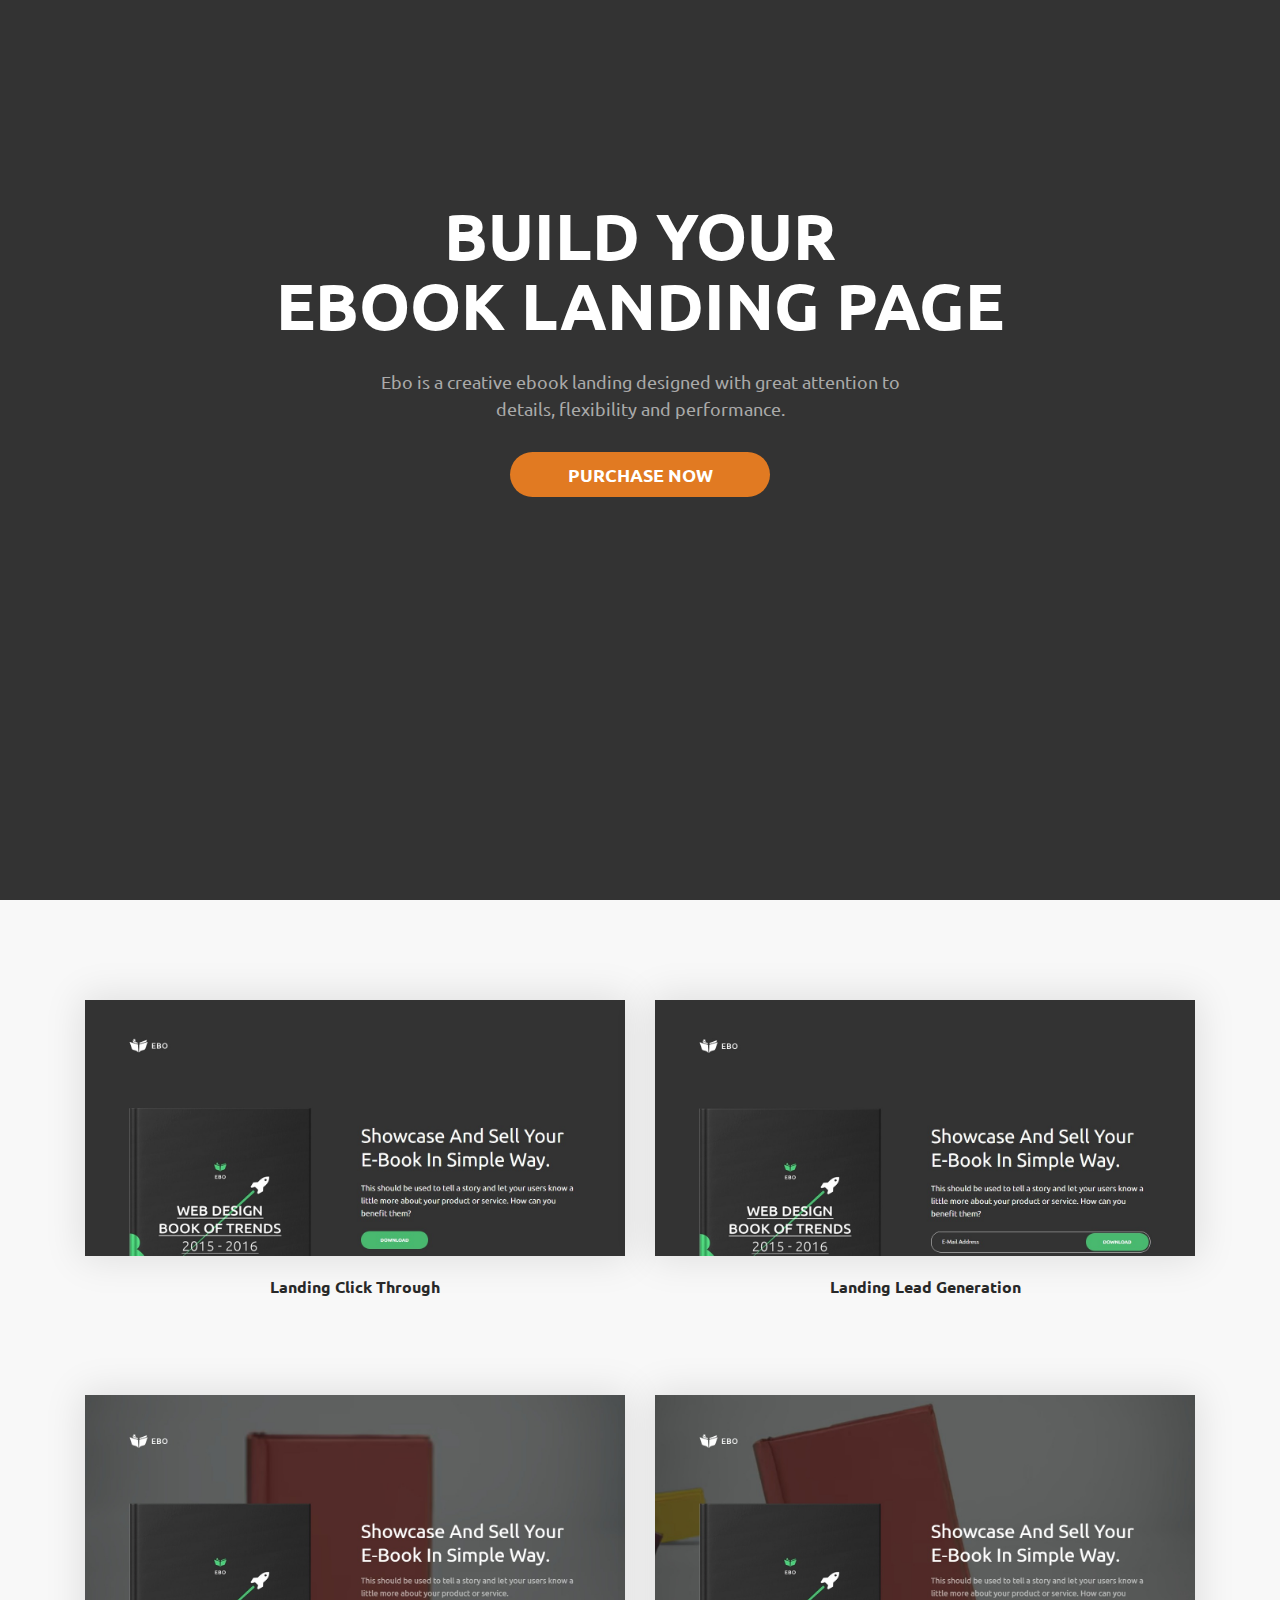
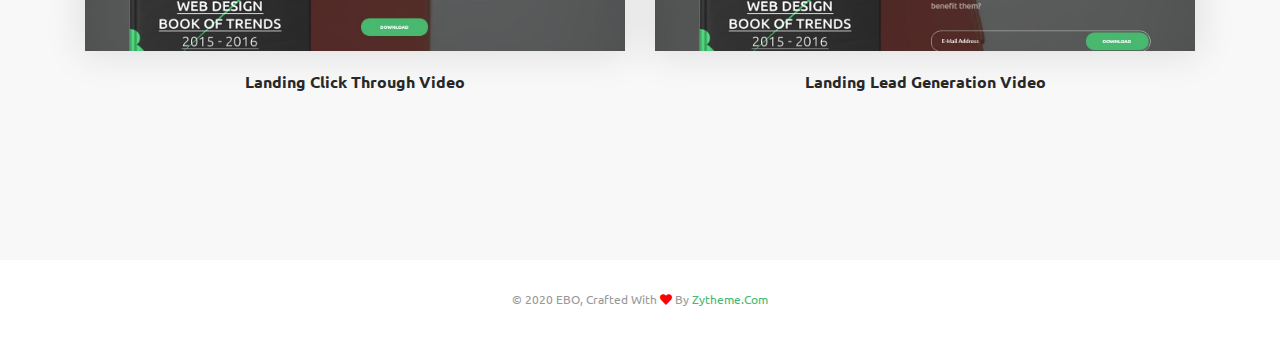
<file: index-old.html>
<!DOCTYPE html>
<html dir="ltr" lang="en-US">
  <head>
    <!-- Document Meta-->
    <meta charset="utf-8"/>
    <meta http-equiv="X-UA-Compatible" content="IE=edge"/>
    <!-- IE Compatibility Meta-->
    <meta name="author" content="zytheme"/>
    <meta name="viewport" content="width=device-width, initial-scale=1, maximum-scale=1"/>
    <meta name="description" content="Multi-purpose Business html5 landing page"/>
    <link href="assets/images/favicon/favicon.png" rel="icon"/>
    <!--  Fonts-->
    <link href="https://fonts.googleapis.com/css?family=Ubuntu:300,300i,400,400i,500,500i,700,700ii%7CMerriweather:300,300i,400,400i,700,700i,900,900i" rel="stylesheet" type="text/css"/>
    <!-- Stylesheets-->
    <link href="assets/css/vendor.css" rel="stylesheet"/>
    <link href="assets/css/style.css" rel="stylesheet"/>
    <!-- 
    Document Title
    ============================================= 
    -->
    <title>Ebo | E-book Html5 Landing Page</title>
  </head>
  <body class="body-scroll">
    <!-- 
    Document Wrapper
    ============================================= 
    -->
    <div class="wrapper clearfix" id="wrapper">
      <!-- 
      Hero Section
      ====================================== 
      -->
      <section class="landing-hero bg-dark" id="hero">
        <div class="container">
          <div class="row">
            <div class="col-12 col-md-12 col-lg-10 offset-md-1 text-center">
              <h1 class="text-white">Build Your <br/> ebook landing page</h1>
            </div>
            <div class="col-12 col-md-8 offset-sm-2 col-lg-6 offset-md-3 text-center">
              <p class="text-whit mb-30">Ebo is a creative ebook landing designed with great attention to details, flexibility and performance.</p><a class="btn btn--primary btn--rounded" href="https://1.envato.market/ZGdG0">Purchase Now</a>
            </div>
          </div>
        </div>
      </section>
      <!-- End #hero -->
      <!-- 
      Portfolio Classic 3 Column
      ============================================= 
      -->
      <section class="landing-demos portfolio portfolio-classic portfolio-3col" id="portfolio-classic-3col" style="padding-bottom:70px;">
        <div class="container">
          <div class="row">
            <!-- Home #1 -->
            <div class="col-12 col-md-6 col-lg-6 portfolio-item"><a href="landing-click.html">
                <div class="portfolio-item">
                  <div class="portfolio-img"><img src="assets/images/landing/demos/1.jpg" alt="Home Page"/>
                    <!--End .portfolio-img -->
                  </div>
                  <div class="portfolio-bio">
                    <div class="portfolio-meta">
                      <div class="portfolio-title">
                        <h4>landing click through</h4>
                      </div>
                    </div>
                    <!--  End .portfolio-meta  -->
                  </div>
                </div>
                <!-- End .portfolio-bio  -->
                <!--  End .portfolio-item  	--></a></div>
            <!--  End .portfolio-item -->
            <!-- Home #2-->
            <div class="col-12 col-md-6 col-lg-6 portfolio-item"><a href="landing-lead.html">
                <div class="portfolio-item">
                  <div class="portfolio-img"><img src="assets/images/landing/demos/2.jpg" alt="Home Page"/></div>
                  <!--End .portfolio-img -->
                  <div class="portfolio-bio">
                    <div class="portfolio-meta">
                      <div class="portfolio-title">
                        <h4>landing lead generation</h4>
                      </div>
                    </div>
                    <!--  End .portfolio-meta  -->
                  </div>
                </div>
                <!-- End .portfolio-bio  -->
                <!--  End .portfolio-item  	--></a></div>
            <!--  End .portfolio-item -->
            <!-- Home #3-->
            <div class="col-12 col-md-6 col-lg-6 portfolio-item"><a href="landing-click-video.html">
                <div class="portfolio-item">
                  <div class="portfolio-img"><img src="assets/images/landing/demos/3.jpg" alt="Home Page"/></div>
                  <!--End .portfolio-img -->
                  <div class="portfolio-bio">
                    <div class="portfolio-meta">
                      <div class="portfolio-title">
                        <h4>landing click through video</h4>
                      </div>
                    </div>
                    <!--  End .portfolio-meta  -->
                  </div>
                </div>
                <!-- End .portfolio-bio  -->
                <!--  End .portfolio-item  	--></a></div>
            <!--  End .portfolio-item -->
            <!-- Home #4-->
            <div class="col-12 col-md-6 col-lg-6 portfolio-item"><a href="landing-lead-video.html">
                <div class="portfolio-item">
                  <div class="portfolio-img"><img src="assets/images/landing/demos/4.jpg" alt="Home Page"/>
                    <!-- End .Portfolio-img  -->
                  </div>
                  <div class="portfolio-bio">
                    <div class="portfolio-meta">
                      <div class="portfolio-title">
                        <h4>landing lead generation video</h4>
                      </div>
                    </div>
                    <!--  End .Portfolio-meta  -->
                  </div>
                  <!-- End .portfolio-bio  -->
                </div>
                <!--  End .portfolio-item  	--></a></div>
            <!--  End .portfolio-item  -->
          </div>
        </div>
        <!-- End .container -->
      </section>
      <!-- End #portfolio-classic-3col -->
      <!-- 
      Footer #5
      ============================================= 
      -->
      <footer class="footer footer-5" id="footer">
        <!-- 
        Copyrights
        =============================================  
        -->
        <div class="container">
          <div class="row">
            <div class="col-12 col-md-12 col-lg-12 text--center">
              <div class="footer--copyright"><span>&copy; 2020 EBO, crafted With <i class="fas fa-heart"></i> by </span><a href="http://themeforest.net/user/zytheme/portfolio?ref=zytheme">zytheme.com</a></div>
            </div>
          </div>
        </div>
        <!-- End .container  -->
      </footer>
    </div>
    <!-- End #wrapper  -->
    <!-- 
    Footer Scripts
    =============================================  
    -->
    <script src="assets/js/vendor/jquery-3.4.1.min.js"></script>
    <script src="assets/js/vendor.js"></script>
    <script src="assets/js/functions.js"></script>
  </body>
</html>
</file>
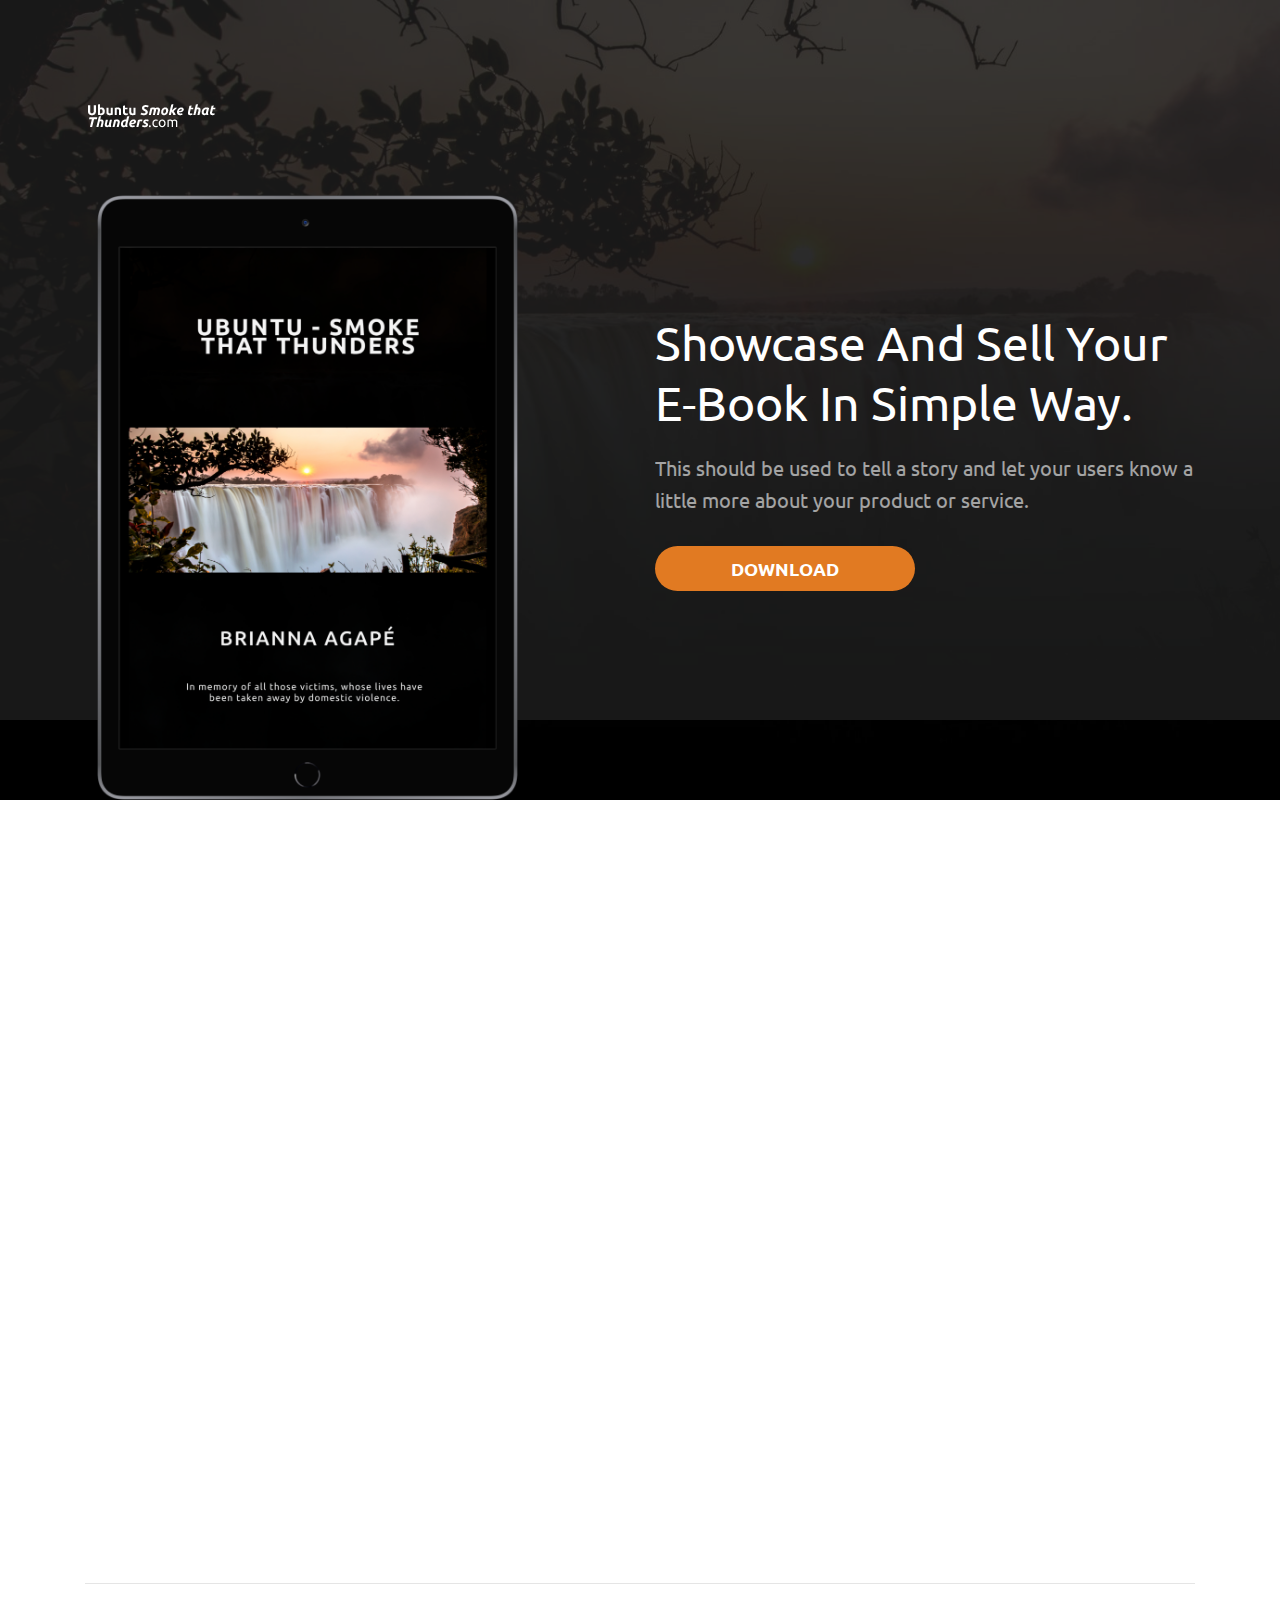
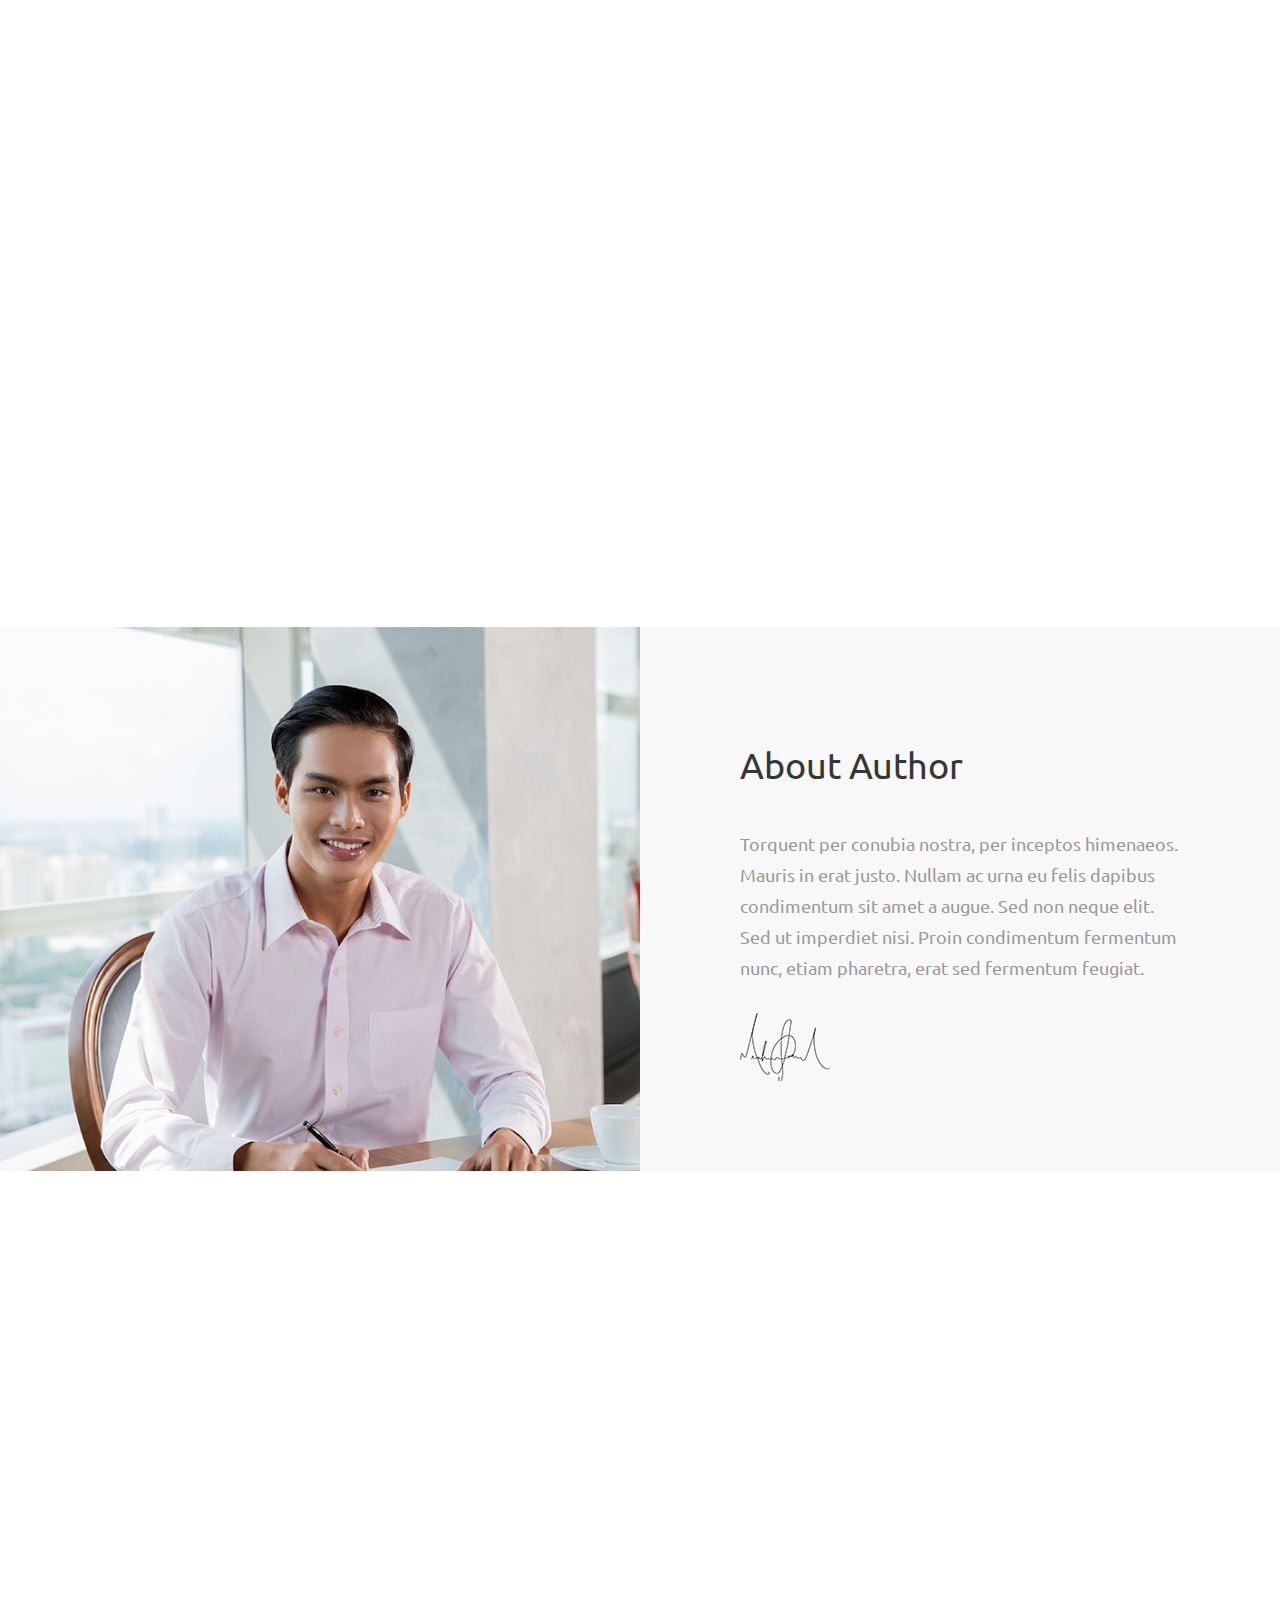
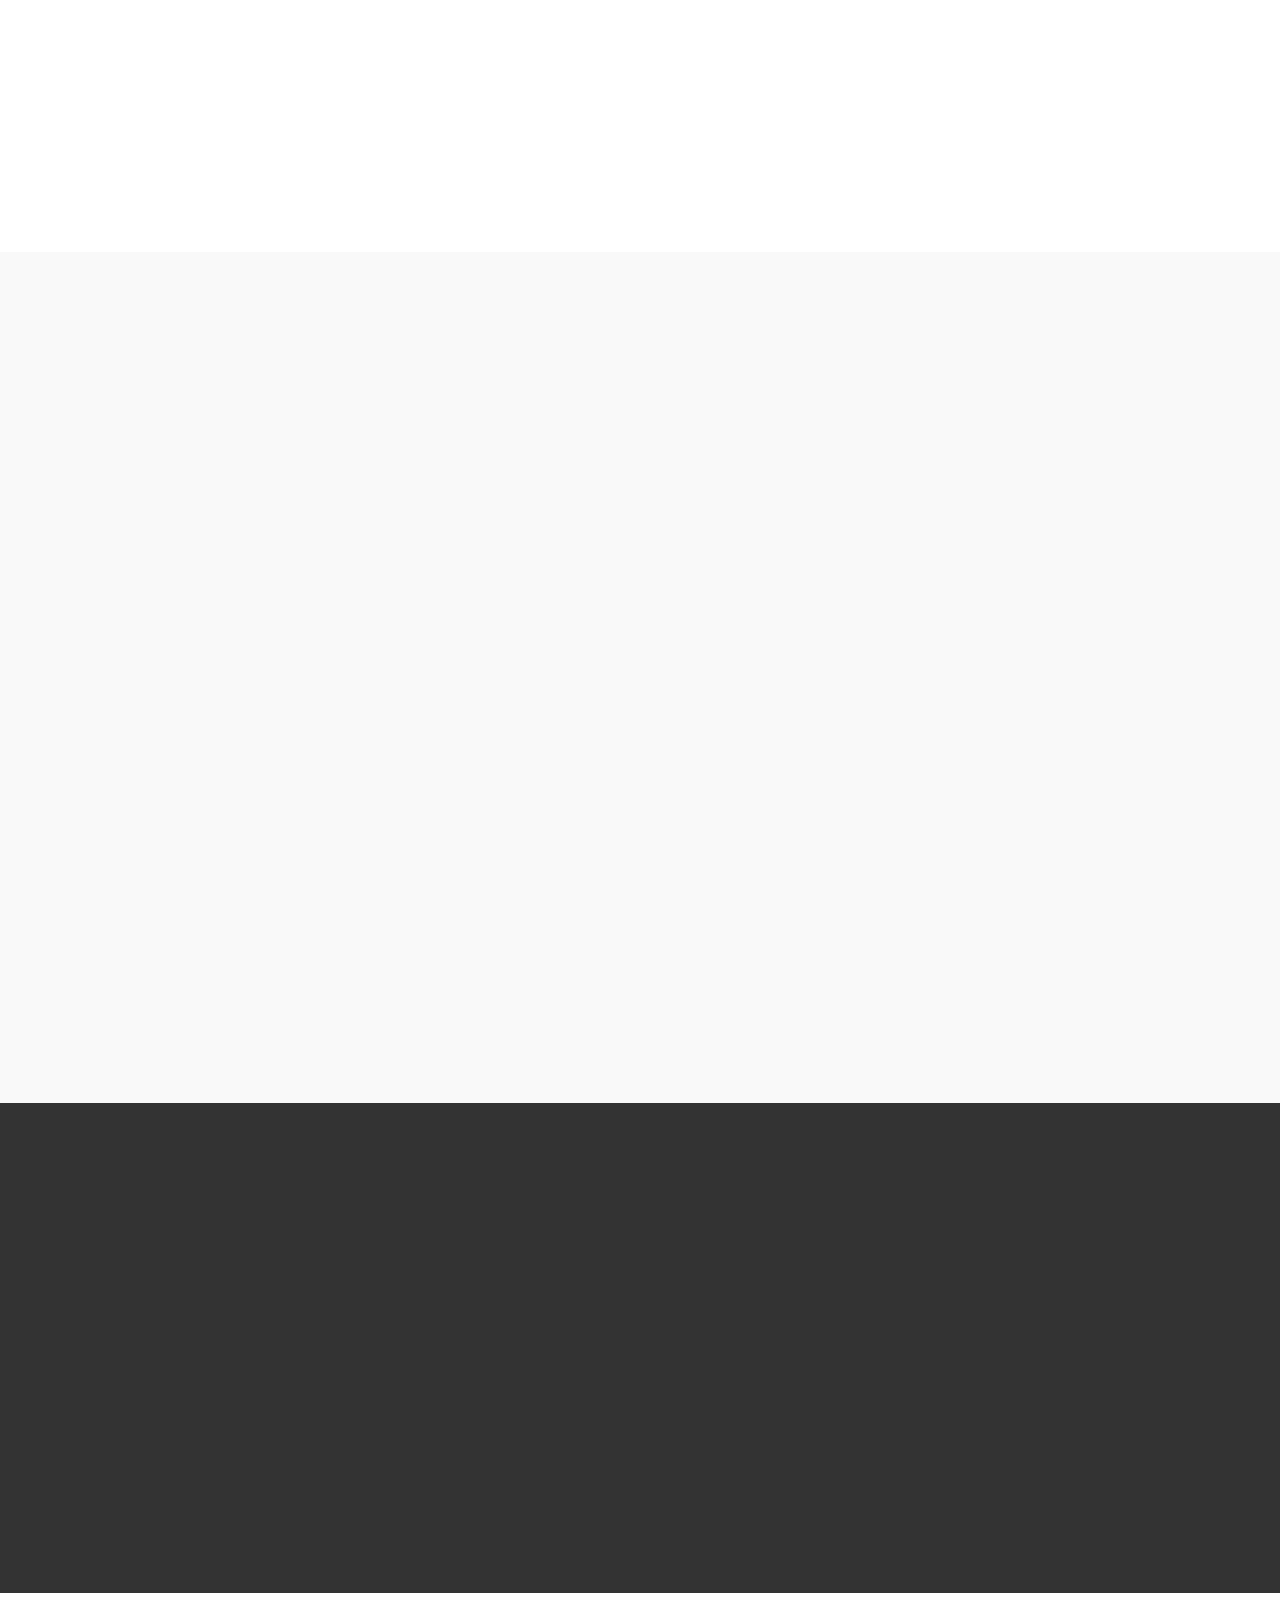
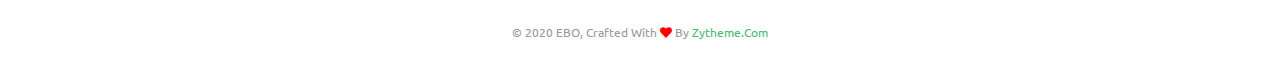
<file: landing-click-video.html>
<!DOCTYPE html>
<html dir="ltr" lang="en-US">
  <head>
    <!-- Document Meta-->
    <meta charset="utf-8"/>
    <meta http-equiv="X-UA-Compatible" content="IE=edge"/>
    <!-- IE Compatibility Meta-->
    <meta name="author" content="zytheme"/>
    <meta name="viewport" content="width=device-width, initial-scale=1, maximum-scale=1"/>
    <meta name="description" content="Multi-purpose Business html5 landing page"/>
    <link href="assets/images/favicon/favicon.png" rel="icon"/>
    <!--  Fonts-->
    <link href="https://fonts.googleapis.com/css?family=Ubuntu:300,300i,400,400i,500,500i,700,700ii%7CMerriweather:300,300i,400,400i,700,700i,900,900i" rel="stylesheet" type="text/css"/>
    <!-- Stylesheets-->
    <link href="assets/css/vendor.css" rel="stylesheet"/>
    <link href="assets/css/style.css" rel="stylesheet"/>
    <!-- 
    Document Title
    ============================================= 
    -->
    <title>Ebo | E-book Html5 Landing Page</title>
  </head>
  <body class="body-scroll">
    <!--  
    Document Wrapper
    =============================================  
    -->
    <div class="wrapper clearfix" id="wrapper">
      <!--   
      Header
      =============================================  
      -->
      <header class="header header-1 header-transparent header-fixed" id="navbar-spy">
        <nav class="navbar navbar-hidden navbar-sticky navbar-expand-lg" id="primary-menu"> 
          <div class="container"> <a class="logo navbar-brand" href="index.html"><img class="logo logo-dark" src="assets/images/logo/logo-dark.png" alt="Lenoto Logo"/><img class="logo logo-light" src="assets/images/logo/logo-light.png" alt="Lenoto Logo"/></a>
            <button class="navbar-toggler collapsed" type="button" data-toggle="collapse" data-target="#navbarContent" aria-expanded="false"><span class="navbar-toggler-icon"></span></button>
            <div class="collapse navbar-collapse" id="navbarContent">
              <ul class="navbar-nav ml-auto">
                <li class="nav-item active"><a class="nav-link" data-scroll="scrollTo" href="#hero">home</a></li>
                <li class="nav-item"><a class="nav-link" data-scroll="scrollTo" href="#feature2">feature</a></li>
                <li class="nav-item"><a class="nav-link" data-scroll="scrollTo" href="#banner">author</a></li>
                <li class="nav-item"><a class="nav-link" data-scroll="scrollTo" href="#reviews">reviews</a></li>
                <li class="nav-item"><a class="nav-link" data-scroll="scrollTo" href="#pricing">pricing</a></li>
                <li class="nav-item"><a class="nav-link" data-scroll="scrollTo" href="#cta">download</a></li>
              </ul>
            </div>
            <!-- End .nav-collapse-->
          </div>
        </nav>
      </header>
      <!--  
      hero #1
      =============================================  
      -->
      <section class="hero hero-2" id="hero">
        <div class="bg-ytvideo bg-overlay bg-overlay-dark" data-vid-id="ZKEaypYJbb4"> </div>
        <div class="hero-content">
          <div class="container">
            <div class="row"> 
              <div class="col-12 col-md-12 col-lg-12">
                <div class="hero-logo mt-100 d-none d-sm-block wow fadeInUp" data-wow-duration="1s"><img src="assets/images/logo/logo-light.png" alt="logo hero"/></div>
              </div>
            </div>
            <div class="row row-content">
              <div class="col-12 col-md-5  wow fadeInUp" data-wow-duration="1s">
                <div class="hero-holder"><img class="img-fluid" src="assets/images/mockup/book.png" alt="screens"/></div>
              </div>
              <div class="col-12 col-md-6 offset-md-1  pt-100 wow fadeInUp" data-wow-duration="1s">
                <div class="hero-headline">Showcase and sell your e-book in simple way.</div>
                <div class="hero-bio">This should be used to tell a story and let your users know a little more about your product or service.</div>
                <div class="hero-action"><a class="btn btn--primary btn--rounded" href="#">download</a></div>
              </div>
            </div>
            <!-- End .row  -->
          </div>
          <!-- End .container -->
        </div>
        <!-- End .hero-content  -->
      </section>
      <!-- End #hero   -->
      <div class="clearfix bg-white"></div>
      <!-- 
      Feature #2
      =============================================  
      -->
      <section class="feature feature-2 text-center bg-white" id="feature2">
        <div class="container">
          <div class="row clearfix">
            <div class="col-12 col-md-12 col-lg-6 offset-lg-3">
              <div class="heading heading-1 mb-70 text--center wow fadeInUp" data-wow-duration="1s">
                <h2 class="heading--title">Sell Your E-book</h2>
                <p class="heading--desc">we shows only the best websites, portfolios ans landing pages built completely with passion, simplicity &amp; creativity</p>
              </div>
            </div>
            <!-- End .col-lg-6 -->
          </div>
          <!-- End .row  -->
          <div class="row">
            <!-- Panel #1  -->
            <div class="col-12 col-md-4 col-lg-4 ">
              <div class="feature-panel wow fadeInUp" data-wow-duration="1s">
                <div class="feature--icon"><i class="lnr lnr-bullhorn"></i></div>
                <div class="feature--content">
                  <h3>Start your campaign</h3>
                  <p>Ebo impresses you with fully responsiveness and highly customization. We did it in combination of very clean and flexible design.</p>
                </div>
              </div>
              <!-- .feature-panel end  -->
            </div>
            <!-- .col-md-4 end  -->
            <!-- Panel #2  -->
            <div class="col-12 col-md-4 col-lg-4 ">
              <div class="feature-panel wow fadeInUp" data-wow-duration="1s">
                <div class="feature--icon"><i class="lnr lnr-user"></i></div>
                <div class="feature--content">
                  <h3>Engage new users</h3>
                  <p>Ebo impresses you with fully responsiveness and highly customization. We did it in combination of very clean and flexible design.</p>
                </div>
              </div>
              <!-- .feature-panel end  -->
            </div>
            <!-- .col-md-4 end  -->
            <!-- Panel #3  -->
            <div class="col-12 col-md-4 col-lg-4 ">
              <div class="feature-panel wow fadeInUp" data-wow-duration="1s">
                <div class="feature--icon"><i class="lnr lnr-chart-bars"></i></div>
                <div class="feature--content">
                  <h3>Claim your reward</h3>
                  <p>Ebo impresses you with fully responsiveness and highly customization. We did it in combination of very clean and flexible design.</p>
                </div>
              </div>
              <!-- .feature-panel end  -->
            </div>
            <!-- .col-md-4 end  -->
          </div>
          <!-- End .row  -->
        </div>
        <!-- End .container  -->
      </section>
      <!-- feature2 end  -->
      <section class="pt-0 pb-0 bg-white">
        <div class="container">
          <div class="row">
            <div class="col-12 col-md-12 col-lg-12">
              <hr class="feature-divider"/>
            </div>
          </div>
          <!--End .row -->
        </div>
        <!-- End .container  -->
      </section>
      <!-- Feature #2=============================================  
      -->
      <section class="feature feature-2 feature-left bg-white" id="feature3">
        <div class="container">
          <div class="row">
            <div class="col-12 col-md-12 col-lg-5">
              <div class="heading heading-1 mb-60 wow fadeInUp" data-wow-duration="1s">
                <h2 class="heading--title pt-20">Chapters included</h2>
                <p class="heading--desc pl-0">Duis aute irure dolor in reprehenderit in voluptate velit esse cillum dolore eu fugiat.</p>
              </div>
              <div class="feature-panel mb-50 wow fadeInUp" data-wow-duration="1s">
                <div class="feature--icon"><i class="lnr lnr-book"></i></div>
                <div class="feature--content">
                  <h3>10 Chapters</h3>
                  <p>Lorem ipsum dolor sit amet, consive adipisicing elit, sed do eiusmod. tempor incididunt ut labore.</p>
                </div>
              </div>
              <!-- End .feature-panel  -->
              <div class="feature-panel wow fadeInUp" data-wow-duration="1s">
                <div class="feature--icon"><i class="lnr lnr-star"></i></div>
                <div class="feature--content">
                  <h3>Goodreads</h3>
                  <p>Lorem ipsum dolor sit amet, consive adipisicing elit, sed do eiusmod. tempor incididunt ut labore.</p>
                </div>
              </div>
              <!-- End .feature-panel  -->
            </div>
            <!-- End .col-md-6-->
            <div class="col-12 col-md-12 col-lg-7 wow fadeInUp"><img class="img-fluid center-block" src="assets/images/mockup/ipad.jpg" alt="ipad"/></div>
            <!--  End .col-md-6 -->
          </div>
          <!-- End .row  -->
        </div>
        <!-- End .container  -->
      </section>
      <!-- End #feature2  -->
      <!-- 
      Banner 
      =============================================  
      -->
      <section class="banner pt-0 pb-0" id="banner">
        <div class="container-fluid">
          <div class="row">
            <div class="col-12 col-md-12 col-lg-6 pr-0 pl-0">
              <div class="col-img">
                <div class="bg-section"><img src="assets/images/background/bg-1.jpg" alt="Background"/></div>
              </div>
            </div>
            <!-- End .col-lg-6-->
            <div class="col-12 col-md-12 col-lg-6 col-content pl-100">
              <h3>About author</h3>
              <p>Torquent per conubia nostra, per inceptos himenaeos. Mauris in erat justo. Nullam ac urna eu felis dapibus condimentum sit amet a augue. Sed non neque elit. Sed ut imperdiet nisi. Proin condimentum fermentum nunc, etiam pharetra, erat sed fermentum feugiat.</p><img src="assets/images/mockup/signture.png" alt="signture"/>
            </div>
          </div>
          <!-- End .row  -->
        </div>
        <!-- End .container  -->
      </section>
      <!-- End #banner2  -->
      <!-- 
      reviews 
      ================================================  
      -->
      <section class="reviews bg-white" id="reviews">
        <div class="container">
          <div class="row clearfix">
            <div class="col-12 col-md-8 offset-md-2 col-lg-6 offset-lg-3">
              <div class="heading heading-1 mb-80 text--center wow fadeInUp" data-wow-duration="1s">
                <h2 class="heading--title">Testimonials</h2>
              </div>
            </div>
            <!-- End .col-lg-6 -->
          </div>
          <!-- End .row  -->
          <div class="row">
            <div class="col-12 col-md-12 col-lg-12">
              <div class="owl-carousel " data-slide="2" data-slide-res="1" data-autoplay="true" data-nav="false" data-dots="false" data-space="30" data-loop="true" data-speed="800">
                <!--  Testimonial #1   -->
                <div class="testimonial-panel wow fadeInUp" data-wow-duration="1s">
                  <div class="testimonial-body">
                    <div class="testimonial--body">
                      <p>“If you have complex eBook creation and design trend.trust Ebo’s e-Book, He is knowledgeable!”</p>
                    </div>
                    <div class="testimonial--meta">
                      <div class="testimonial--author"><img src="assets/images/testimonials/1.png" alt="author"/>
                        <h5>Mark Smith</h5>
                        <p>Art director</p>
                      </div>
                    </div>
                  </div>
                </div>
                <!--  Testimonial #2   -->
                <div class="testimonial-panel wow fadeInUp" data-wow-duration="1s">
                  <div class="testimonial-body">
                    <div class="testimonial--body">
                      <p>“If you have complex eBook creation and design trend.trust Ebo’s e-Book, He is knowledgeable!”</p>
                    </div>
                    <div class="testimonial--meta">
                      <div class="testimonial--author"><img src="assets/images/testimonials/2.png" alt="author"/>
                        <h5>Jessy Arthur</h5>
                        <p>UX designer</p>
                      </div>
                    </div>
                  </div>
                </div>
                <!--  Testimonial #3   -->
                <div class="testimonial-panel wow fadeInUp" data-wow-duration="1s">
                  <div class="testimonial-body">
                    <div class="testimonial--body">
                      <p>“If you have complex eBook creation and design trend.trust Ebo’s e-Book, He is knowledgeable!”</p>
                    </div>
                    <div class="testimonial--meta">
                      <div class="testimonial--author"><img src="assets/images/testimonials/1.png" alt="author"/>
                        <h5>ayman fikry</h5>
                        <p>web designer</p>
                      </div>
                    </div>
                  </div>
                </div>
                <!--  Testimonial #4   -->
                <div class="testimonial-panel wow fadeInUp" data-wow-duration="1s">
                  <div class="testimonial-body">
                    <div class="testimonial--body">
                      <p>“If you have complex eBook creation and design trend.trust Ebo’s e-Book, He is knowledgeable!”</p>
                    </div>
                    <div class="testimonial--meta">
                      <div class="testimonial--author"><img src="assets/images/testimonials/2.png" alt="author"/>
                        <h5>cone adresson</h5>
                        <p>web developer</p>
                      </div>
                    </div>
                  </div>
                </div>
              </div>
            </div>
          </div>
        </div>
        <!-- End .container  -->
      </section>
      <!-- #reviews End -->
      <!-- 
      Pricing Table #1
      =============================================  
      -->
      <section class="pricing pricing-1 bg-gray" id="pricing">
        <div class="container">
          <div class="row clearfix">
            <div class="col-12 col-md-8 offset-md-2 col-lg-6 offset-lg-3">
              <div class="heading heading-1 mb-80 text--center wow fadeInUp" data-wow-duration="1s">
                <h2 class="heading--title">Pricing plans</h2>
                <p class="heading--desc">we shows only the best websites, portfolios ans landing pages built completely with passion, simplicity & creativity</p>
              </div>
            </div>
            <!-- End .col-lg-6  -->
          </div>
          <!-- End .row  -->
          <div class="row">
            <!-- 
            Pricing Packge #1 
            =============================================  
            -->
            <div class=" col-12 col-md-4 col-lg-4 price-table wow fadeInUp" data-wow-duration="1s">
              <div class="pricing-panel">
                <!--  Pricing heading   -->
                <div class="pricing--heading text--center">
                  <div class="pricing--icon"> <i class="far fa-file-alt"></i></div>
                  <div class="pricing--heading">
                    <p>0<span class="currency">$</span></p>
                    <div class="pricing--desc">e-book</div>
                  </div>
                </div>
                <!--  Pricing body   -->
                <div class="pricing--body">
                  <ul class="pricing--list list-unstyled">
                    <li>Five Brand Monitors</li>
                    <li>Five Keyword Monitors</li>
                    <li>Basic Quota </li>
                  </ul><a class="btn btn--primary btn--rounded" href="#">Get Started</a>
                </div>
              </div>
            </div>
            <!-- End .pricing-table  -->
            <!-- 
            Pricing Packge #2
            =============================================  
            -->
            <div class=" col-12 col-md-4 col-lg-4 price-table wow fadeInUp" data-wow-duration="1s">
              <div class="pricing-panel">
                <!--  Pricing heading   -->
                <div class="pricing--heading text--center">
                  <div class="pricing--icon"><i class="far fa-file-pdf"></i></div>
                  <div class="pricing--heading">
                    <p>5<span class="currency">$</span></p>
                    <div class="pricing--desc">soft copy</div>
                  </div>
                </div>
                <!--  Pricing body   -->
                <div class="pricing--body">
                  <ul class="pricing--list list-unstyled">
                    <li>Five Brand Monitors</li>
                    <li>Five Keyword Monitors</li>
                    <li>Basic Quota </li>
                  </ul><a class="btn btn--primary btn--rounded" href="#">Get Started            </a>
                </div>
              </div>
            </div>
            <!-- End .pricing-table  -->
            <!-- 
            Pricing Packge #3
            =============================================  
            -->
            <div class=" col-12 col-md-4 col-lg-4 price-table wow fadeInUp" data-wow-duration="1s">
              <div class="pricing-panel">
                <!--  Pricing heading   -->
                <div class="pricing--heading text--center">
                  <div class="pricing--icon"><i class="fas fa-book"></i></div>
                  <div class="pricing--heading">
                    <p>12<span class="currency">$</span></p>
                    <div class="pricing--desc">Hard Copy</div>
                  </div>
                </div>
                <!--  Pricing body   -->
                <div class="pricing--body">
                  <ul class="pricing--list list-unstyled">
                    <li>Five Brand Monitors</li>
                    <li>Five Keyword Monitors</li>
                    <li>Basic Quota </li>
                  </ul><a class="btn btn--primary btn--rounded" href="#">Get Started</a>
                </div>
              </div>
            </div>
            <!-- End .pricing-table  -->
          </div>
          <!-- End .row  -->
        </div>
        <!-- End .container  -->
      </section>
      <!-- #pricing1 end  -->
      <!-- 
      CTA #1
      =============================================  
      -->
      <section class="cta text-center pb-0 bg-dark" id="cta">
        <div class="container">
          <div class="row">
            <div class="col-12 col-md-12 col-lg-6 offset-lg-3 mb-100 wow fadeInUp" data-wow-duration="1s">
              <h3>Showcase and sell for your ebook in simple way.</h3>
              <p>This should be used to tell a story and let your users know a little more about your product or service.</p><a class="btn btn--primary btn--rounded" href="#">download</a>
            </div>
            <!-- End .col-md-12  	-->
          </div>
          <!-- End .row    -->
        </div>
        <!-- End .container-->
      </section>
      <!-- End #cta1  -->
      <!-- 
      Footer #5
      ============================================= 
      -->
      <footer class="footer footer-5" id="footer">
        <!-- 
        Copyrights
        =============================================  
        -->
        <div class="container">
          <div class="row">
            <div class="col-12 col-md-12 col-lg-12 text--center">
              <div class="footer--copyright"><span>&copy; 2020 EBO, crafted With <i class="fas fa-heart"></i> by </span><a href="http://themeforest.net/user/zytheme/portfolio?ref=zytheme">zytheme.com</a></div>
            </div>
          </div>
        </div>
        <!-- End .container  -->
      </footer>
    </div>
    <!-- End #wrapper   -->
    <!-- 
    Footer Scripts
    =============================================  
    -->
    <script src="assets/js/vendor/jquery-3.4.1.min.js"></script>
    <script src="assets/js/vendor.js"></script>
    <script src="assets/js//vendor/jquery.mb.YTPlayer.min.js"></script>
    <script src="assets/js/functions.js"></script>
  </body>
</html>
</file>
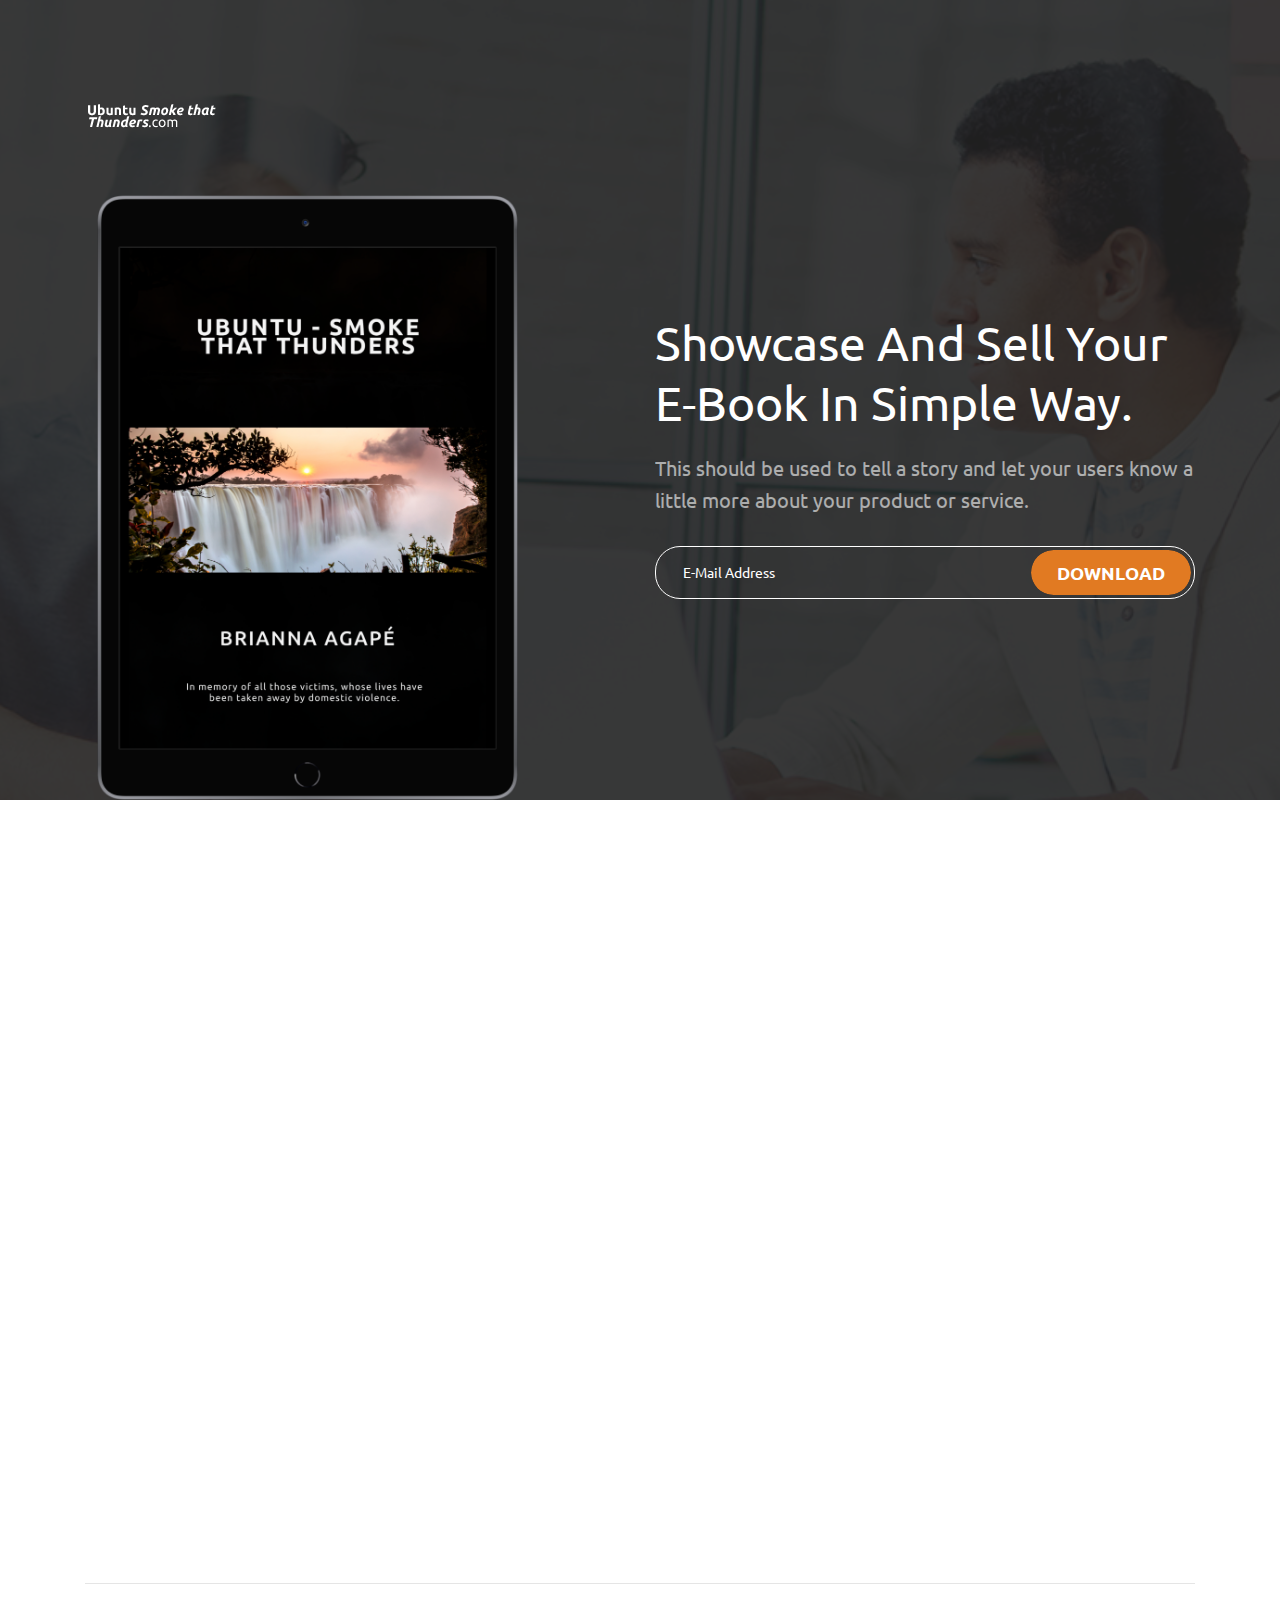
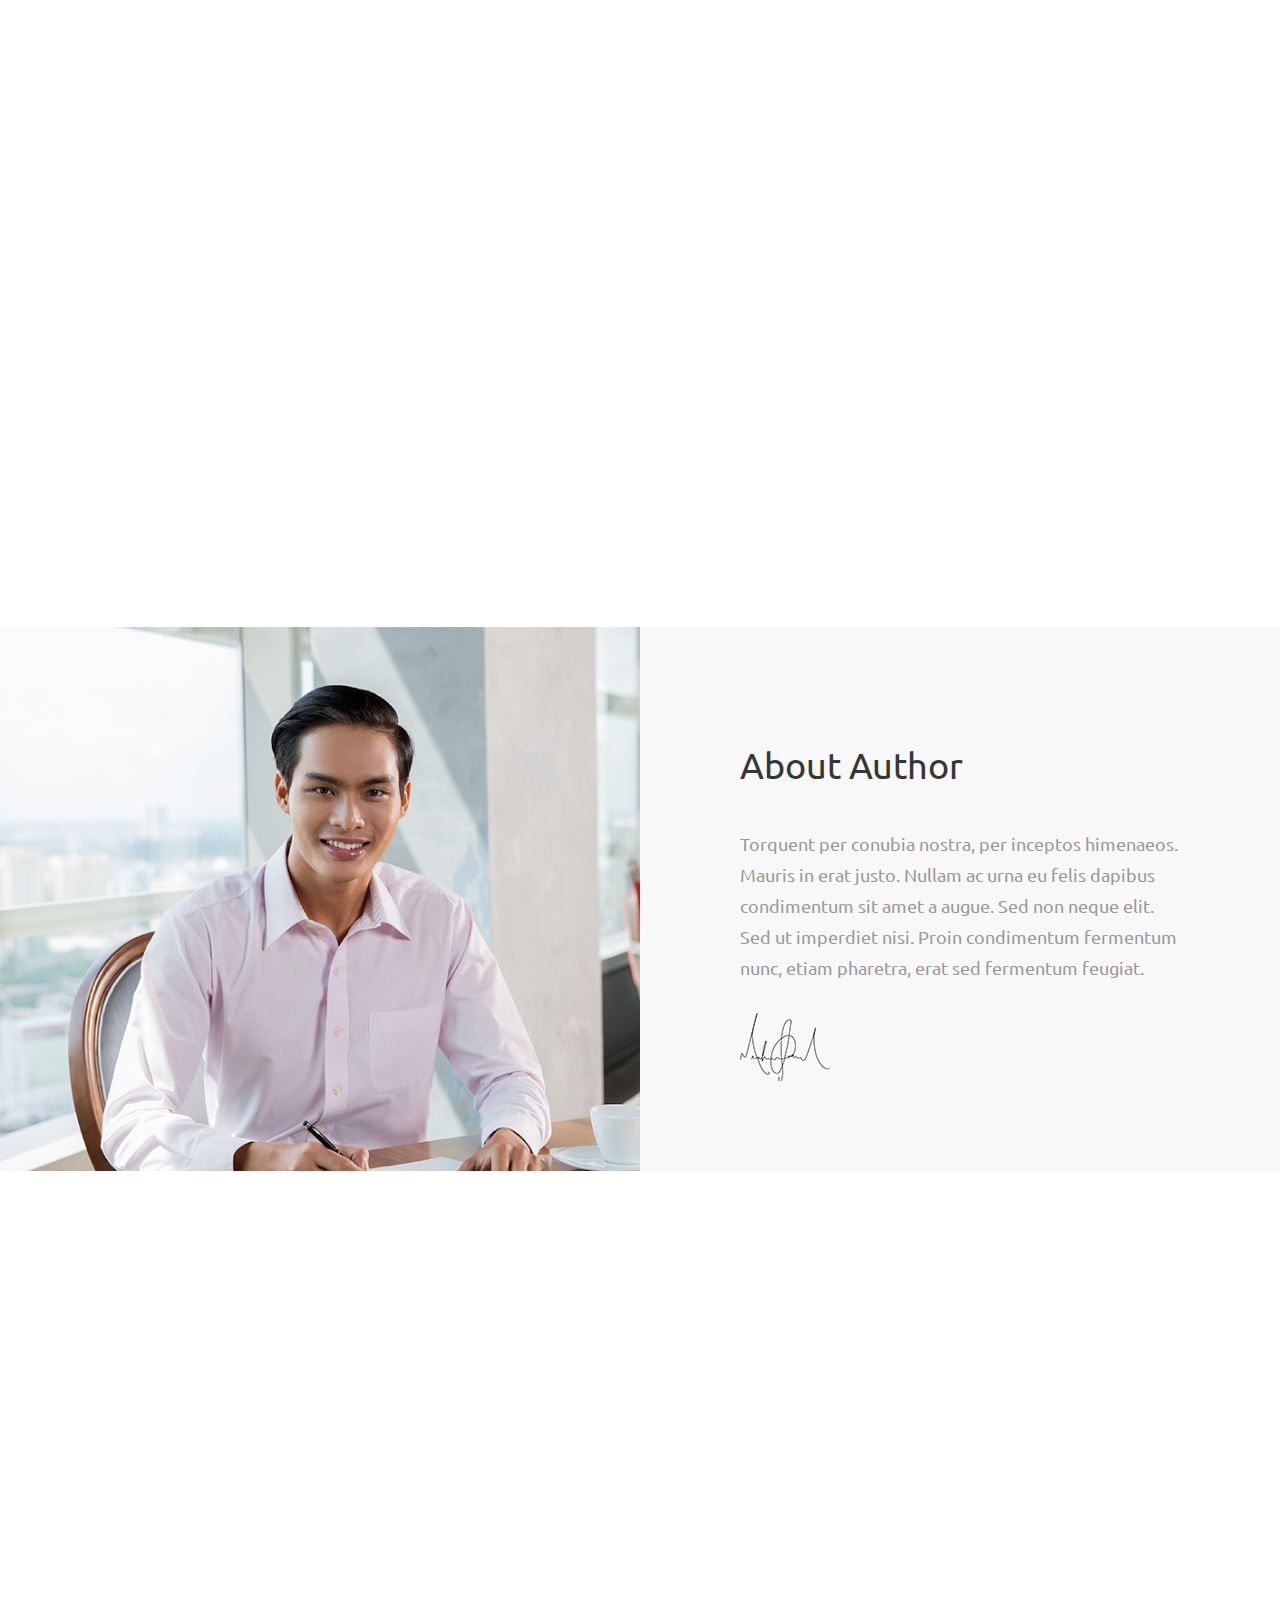
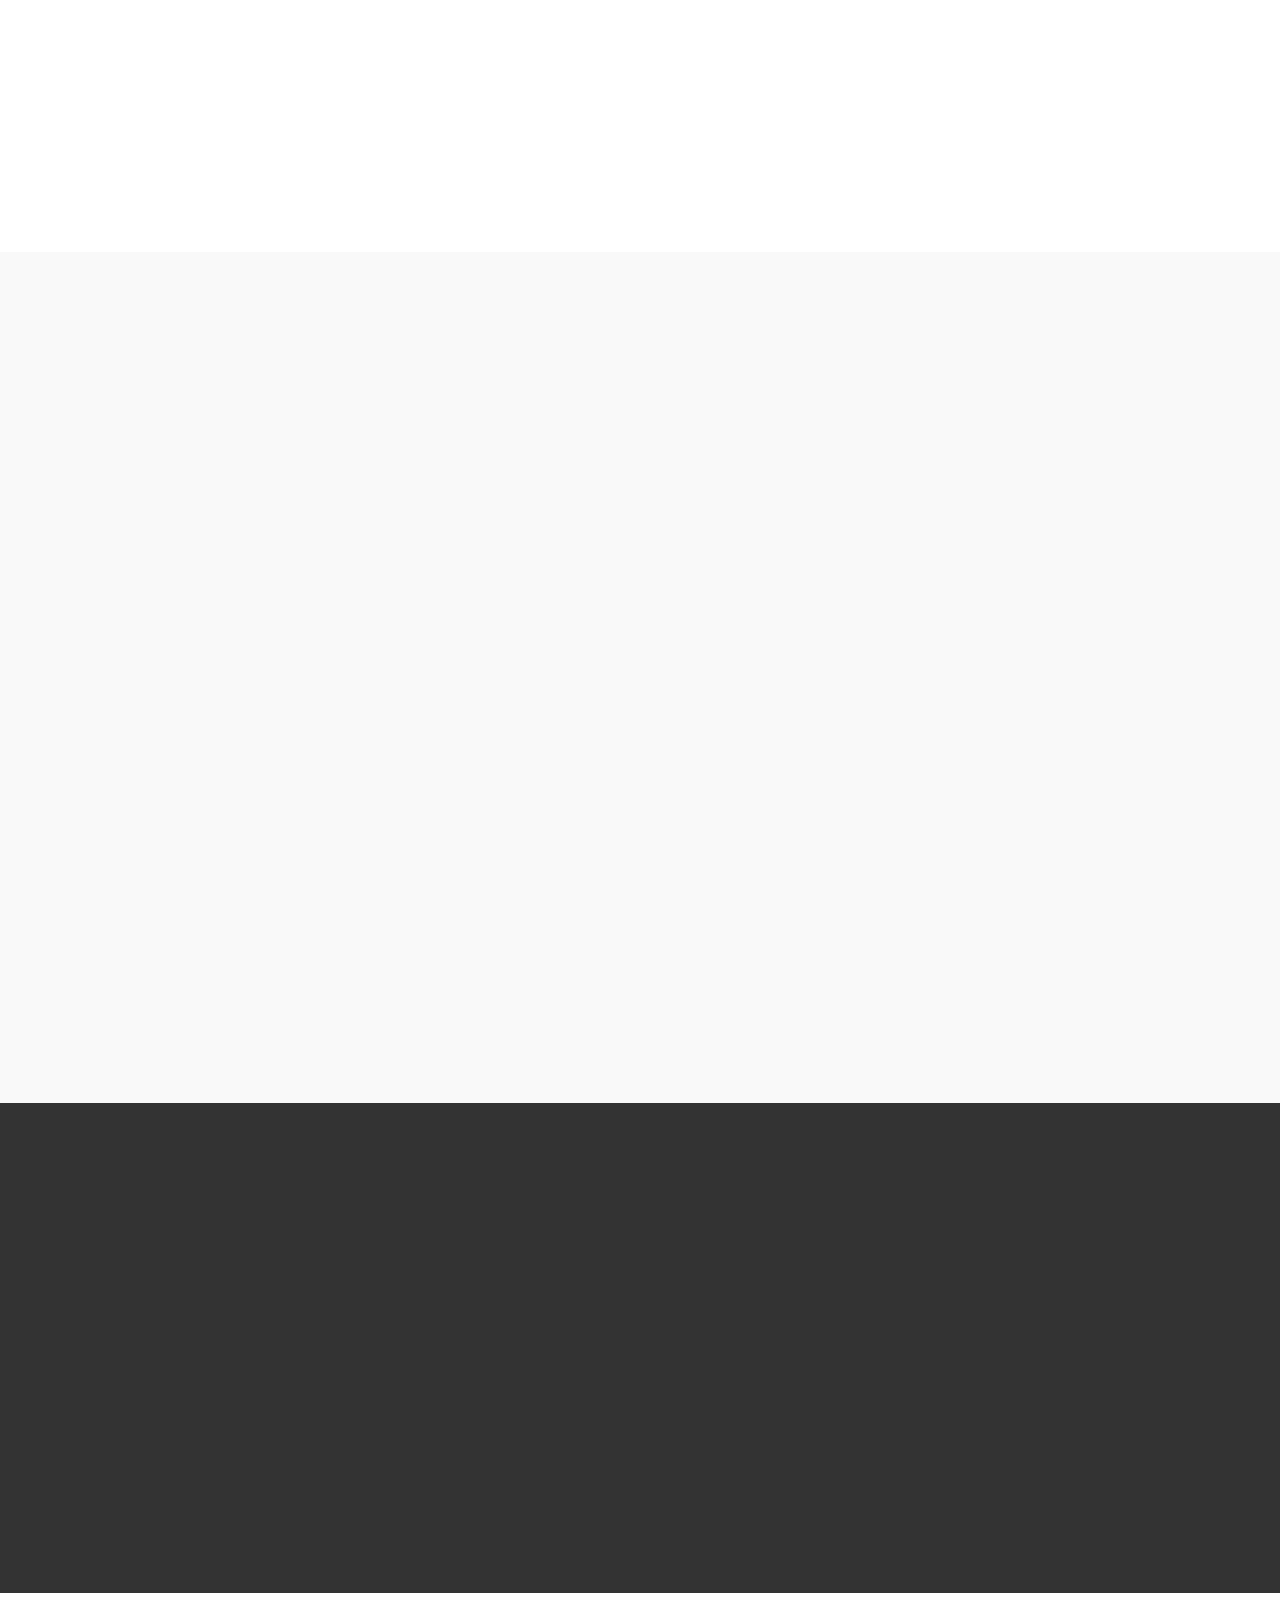
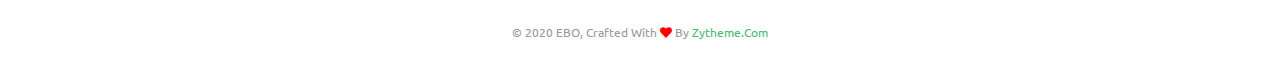
<file: landing-lead-img.html>
<!DOCTYPE html>
<html dir="ltr" lang="en-US">
  <head>
    <!-- Document Meta-->
    <meta charset="utf-8"/>
    <meta http-equiv="X-UA-Compatible" content="IE=edge"/>
    <!-- IE Compatibility Meta-->
    <meta name="author" content="zytheme"/>
    <meta name="viewport" content="width=device-width, initial-scale=1, maximum-scale=1"/>
    <meta name="description" content="Multi-purpose Business html5 landing page"/>
    <link href="assets/images/favicon/favicon.png" rel="icon"/>
    <!--  Fonts-->
    <link href="https://fonts.googleapis.com/css?family=Ubuntu:300,300i,400,400i,500,500i,700,700ii%7CMerriweather:300,300i,400,400i,700,700i,900,900i" rel="stylesheet" type="text/css"/>
    <!-- Stylesheets-->
    <link href="assets/css/vendor.css" rel="stylesheet"/>
    <link href="assets/css/style.css" rel="stylesheet"/>
    <!-- 
    Document Title
    ============================================= 
    -->
    <title>Ebo | E-book Html5 Landing Page</title>
  </head>
  <body class="body-scroll">
    <!--  
    Document Wrapper
    =============================================  
    -->
    <div class="wrapper clearfix" id="wrapper">
      <!--   
      Header
      =============================================  
      -->
      <header class="header header-1 header-transparent header-fixed" id="navbar-spy">
        <nav class="navbar navbar-hidden navbar-sticky navbar-expand-lg" id="primary-menu"> 
          <div class="container"> <a class="logo navbar-brand" href="index.html"><img class="logo logo-dark" src="assets/images/logo/logo-dark.png" alt="Lenoto Logo"/><img class="logo logo-light" src="assets/images/logo/logo-light.png" alt="Lenoto Logo"/></a>
            <button class="navbar-toggler collapsed" type="button" data-toggle="collapse" data-target="#navbarContent" aria-expanded="false"><span class="navbar-toggler-icon"></span></button>
            <div class="collapse navbar-collapse" id="navbarContent">
              <ul class="navbar-nav ml-auto">
                <li class="nav-item active"><a class="nav-link" data-scroll="scrollTo" href="#hero">home</a></li>
                <li class="nav-item"><a class="nav-link" data-scroll="scrollTo" href="#feature2">feature</a></li>
                <li class="nav-item"><a class="nav-link" data-scroll="scrollTo" href="#banner">author</a></li>
                <li class="nav-item"><a class="nav-link" data-scroll="scrollTo" href="#reviews">reviews</a></li>
                <li class="nav-item"><a class="nav-link" data-scroll="scrollTo" href="#pricing">pricing</a></li>
                <li class="nav-item"><a class="nav-link" data-scroll="scrollTo" href="#cta">download</a></li>
              </ul>
            </div>
            <!-- End .nav-collapse-->
          </div>
        </nav>
      </header>
      <!--  
      hero #1
      =============================================  
      -->
      <section class="hero hero-2 bg-dark" id="hero">
        <div class="hero-content bg-overlay bg-overlay-dark">
          <div class="bg-section"><img src="assets/images/background/bg-2.jpg" alt="bg"/></div>
          <div class="container">
            <div class="row">
              <div class="col-12 col-md-12 col-lg-12">
                <div class="hero-logo mt-100 d-none d-sm-block wow fadeInUp" data-wow-duration="1s"><img src="assets/images/logo/logo-light.png" alt="logo hero"/></div>
              </div>
            </div>
            <div class="row row-content">
              <div class="col-12 col-md-5  wow fadeInUp" data-wow-duration="1s">
                <div class="hero-holder"><img class="img-fluid" src="assets/images/mockup/book.png" alt="screens"/></div>
              </div>
              <div class="col-12 col-md-6 offset-md-1  pt-100 wow fadeInUp" data-wow-duration="1s">
                <div class="hero-headline">Showcase and sell your e-book in simple way.</div>
                <div class="hero-bio">This should be used to tell a story and let your users know a little more about your product or service.</div>
                <div class="hero-action">
                  <form class="mb-0 form-action mailchimp">
                    <div class="input-group">
                      <input class="form-control" type="email" placeholder="E-mail address"/><span class="input-group-btn">
                        <input class="btn btn--primary btn--rounded" type="submit" value="download" name="submit"/></span>
                    </div>
                    <!--  End .input-group-->
                  </form>
                  <div class="subscribe-alert"></div>
                </div>
              </div>
            </div>
            <!--  End .row -->
          </div>
          <!--  // End .container -->
        </div>
        <!--  // End .hero-content  -->
      </section>
      <!--  // End #hero   -->
      <div class="clearfix bg-white"></div>
      <!-- 
      Feature #2
      =============================================  
      -->
      <section class="feature feature-2 text-center bg-white" id="feature2">
        <div class="container">
          <div class="row clearfix">
            <div class="col-12 col-md-12 col-lg-6 offset-lg-3">
              <div class="heading heading-1 mb-70 text--center wow fadeInUp" data-wow-duration="1s">
                <h2 class="heading--title">Sell Your E-book</h2>
                <p class="heading--desc">we shows only the best websites, portfolios ans landing pages built completely with passion, simplicity &amp; creativity</p>
              </div>
            </div>
            <!-- End .col-lg-6 -->
          </div>
          <!-- End .row  -->
          <div class="row">
            <!-- Panel #1  -->
            <div class="col-12 col-md-4 col-lg-4 ">
              <div class="feature-panel wow fadeInUp" data-wow-duration="1s">
                <div class="feature--icon"><i class="lnr lnr-bullhorn"></i></div>
                <div class="feature--content">
                  <h3>Start your campaign</h3>
                  <p>Ebo impresses you with fully responsiveness and highly customization. We did it in combination of very clean and flexible design.</p>
                </div>
              </div>
              <!-- .feature-panel end  -->
            </div>
            <!-- .col-md-4 end  -->
            <!-- Panel #2  -->
            <div class="col-12 col-md-4 col-lg-4 ">
              <div class="feature-panel wow fadeInUp" data-wow-duration="1s">
                <div class="feature--icon"><i class="lnr lnr-user"></i></div>
                <div class="feature--content">
                  <h3>Engage new users</h3>
                  <p>Ebo impresses you with fully responsiveness and highly customization. We did it in combination of very clean and flexible design.</p>
                </div>
              </div>
              <!-- .feature-panel end  -->
            </div>
            <!-- .col-md-4 end  -->
            <!-- Panel #3  -->
            <div class="col-12 col-md-4 col-lg-4 ">
              <div class="feature-panel wow fadeInUp" data-wow-duration="1s">
                <div class="feature--icon"><i class="lnr lnr-chart-bars"></i></div>
                <div class="feature--content">
                  <h3>Claim your reward</h3>
                  <p>Ebo impresses you with fully responsiveness and highly customization. We did it in combination of very clean and flexible design.</p>
                </div>
              </div>
              <!-- .feature-panel end  -->
            </div>
            <!-- .col-md-4 end  -->
          </div>
          <!-- End .row  -->
        </div>
        <!-- End .container  -->
      </section>
      <!-- feature2 end  -->
      <section class="pt-0 pb-0 bg-white">
        <div class="container">
          <div class="row">
            <div class="col-12 col-md-12 col-lg-12">
              <hr class="feature-divider"/>
            </div>
          </div>
          <!--End .row -->
        </div>
        <!-- End .container  -->
      </section>
      <!-- Feature #2=============================================  
      -->
      <section class="feature feature-2 feature-left bg-white" id="feature3">
        <div class="container">
          <div class="row">
            <div class="col-12 col-md-12 col-lg-5">
              <div class="heading heading-1 mb-60 wow fadeInUp" data-wow-duration="1s">
                <h2 class="heading--title pt-20">Chapters included</h2>
                <p class="heading--desc pl-0">Duis aute irure dolor in reprehenderit in voluptate velit esse cillum dolore eu fugiat.</p>
              </div>
              <div class="feature-panel mb-50 wow fadeInUp" data-wow-duration="1s">
                <div class="feature--icon"><i class="lnr lnr-book"></i></div>
                <div class="feature--content">
                  <h3>10 Chapters</h3>
                  <p>Lorem ipsum dolor sit amet, consive adipisicing elit, sed do eiusmod. tempor incididunt ut labore.</p>
                </div>
              </div>
              <!-- End .feature-panel  -->
              <div class="feature-panel wow fadeInUp" data-wow-duration="1s">
                <div class="feature--icon"><i class="lnr lnr-star"></i></div>
                <div class="feature--content">
                  <h3>Goodreads</h3>
                  <p>Lorem ipsum dolor sit amet, consive adipisicing elit, sed do eiusmod. tempor incididunt ut labore.</p>
                </div>
              </div>
              <!-- End .feature-panel  -->
            </div>
            <!-- End .col-md-6-->
            <div class="col-12 col-md-12 col-lg-7 wow fadeInUp"><img class="img-fluid center-block" src="assets/images/mockup/ipad.jpg" alt="ipad"/></div>
            <!--  End .col-md-6 -->
          </div>
          <!-- End .row  -->
        </div>
        <!-- End .container  -->
      </section>
      <!-- End #feature2  -->
      <!-- 
      Banner 
      =============================================  
      -->
      <section class="banner pt-0 pb-0" id="banner">
        <div class="container-fluid">
          <div class="row">
            <div class="col-12 col-md-12 col-lg-6 pr-0 pl-0">
              <div class="col-img">
                <div class="bg-section"><img src="assets/images/background/bg-1.jpg" alt="Background"/></div>
              </div>
            </div>
            <!-- End .col-lg-6-->
            <div class="col-12 col-md-12 col-lg-6 col-content pl-100">
              <h3>About author</h3>
              <p>Torquent per conubia nostra, per inceptos himenaeos. Mauris in erat justo. Nullam ac urna eu felis dapibus condimentum sit amet a augue. Sed non neque elit. Sed ut imperdiet nisi. Proin condimentum fermentum nunc, etiam pharetra, erat sed fermentum feugiat.</p><img src="assets/images/mockup/signture.png" alt="signture"/>
            </div>
          </div>
          <!-- End .row  -->
        </div>
        <!-- End .container  -->
      </section>
      <!-- End #banner2  -->
      <!-- 
      reviews 
      ================================================  
      -->
      <section class="reviews bg-white" id="reviews">
        <div class="container">
          <div class="row clearfix">
            <div class="col-12 col-md-8 offset-md-2 col-lg-6 offset-lg-3">
              <div class="heading heading-1 mb-80 text--center wow fadeInUp" data-wow-duration="1s">
                <h2 class="heading--title">Testimonials</h2>
              </div>
            </div>
            <!-- End .col-lg-6 -->
          </div>
          <!-- End .row  -->
          <div class="row">
            <div class="col-12 col-md-12 col-lg-12">
              <div class="owl-carousel " data-slide="2" data-slide-res="1" data-autoplay="true" data-nav="false" data-dots="false" data-space="30" data-loop="true" data-speed="800">
                <!--  Testimonial #1   -->
                <div class="testimonial-panel wow fadeInUp" data-wow-duration="1s">
                  <div class="testimonial-body">
                    <div class="testimonial--body">
                      <p>“If you have complex eBook creation and design trend.trust Ebo’s e-Book, He is knowledgeable!”</p>
                    </div>
                    <div class="testimonial--meta">
                      <div class="testimonial--author"><img src="assets/images/testimonials/1.png" alt="author"/>
                        <h5>Mark Smith</h5>
                        <p>Art director</p>
                      </div>
                    </div>
                  </div>
                </div>
                <!--  Testimonial #2   -->
                <div class="testimonial-panel wow fadeInUp" data-wow-duration="1s">
                  <div class="testimonial-body">
                    <div class="testimonial--body">
                      <p>“If you have complex eBook creation and design trend.trust Ebo’s e-Book, He is knowledgeable!”</p>
                    </div>
                    <div class="testimonial--meta">
                      <div class="testimonial--author"><img src="assets/images/testimonials/2.png" alt="author"/>
                        <h5>Jessy Arthur</h5>
                        <p>UX designer</p>
                      </div>
                    </div>
                  </div>
                </div>
                <!--  Testimonial #3   -->
                <div class="testimonial-panel wow fadeInUp" data-wow-duration="1s">
                  <div class="testimonial-body">
                    <div class="testimonial--body">
                      <p>“If you have complex eBook creation and design trend.trust Ebo’s e-Book, He is knowledgeable!”</p>
                    </div>
                    <div class="testimonial--meta">
                      <div class="testimonial--author"><img src="assets/images/testimonials/1.png" alt="author"/>
                        <h5>ayman fikry</h5>
                        <p>web designer</p>
                      </div>
                    </div>
                  </div>
                </div>
                <!--  Testimonial #4   -->
                <div class="testimonial-panel wow fadeInUp" data-wow-duration="1s">
                  <div class="testimonial-body">
                    <div class="testimonial--body">
                      <p>“If you have complex eBook creation and design trend.trust Ebo’s e-Book, He is knowledgeable!”</p>
                    </div>
                    <div class="testimonial--meta">
                      <div class="testimonial--author"><img src="assets/images/testimonials/2.png" alt="author"/>
                        <h5>cone adresson</h5>
                        <p>web developer</p>
                      </div>
                    </div>
                  </div>
                </div>
              </div>
            </div>
          </div>
        </div>
        <!-- End .container  -->
      </section>
      <!-- #reviews End -->
      <!-- 
      Pricing Table #1
      =============================================  
      -->
      <section class="pricing pricing-1 bg-gray" id="pricing">
        <div class="container">
          <div class="row clearfix">
            <div class="col-12 col-md-8 offset-md-2 col-lg-6 offset-lg-3">
              <div class="heading heading-1 mb-80 text--center wow fadeInUp" data-wow-duration="1s">
                <h2 class="heading--title">Pricing plans</h2>
                <p class="heading--desc">we shows only the best websites, portfolios ans landing pages built completely with passion, simplicity & creativity</p>
              </div>
            </div>
            <!-- End .col-lg-6  -->
          </div>
          <!-- End .row  -->
          <div class="row">
            <!-- 
            Pricing Packge #1 
            =============================================  
            -->
            <div class=" col-12 col-md-4 col-lg-4 price-table wow fadeInUp" data-wow-duration="1s">
              <div class="pricing-panel">
                <!--  Pricing heading   -->
                <div class="pricing--heading text--center">
                  <div class="pricing--icon"> <i class="far fa-file-alt"></i></div>
                  <div class="pricing--heading">
                    <p>0<span class="currency">$</span></p>
                    <div class="pricing--desc">e-book</div>
                  </div>
                </div>
                <!--  Pricing body   -->
                <div class="pricing--body">
                  <ul class="pricing--list list-unstyled">
                    <li>Five Brand Monitors</li>
                    <li>Five Keyword Monitors</li>
                    <li>Basic Quota </li>
                  </ul><a class="btn btn--primary btn--rounded" href="#">Get Started</a>
                </div>
              </div>
            </div>
            <!-- End .pricing-table  -->
            <!-- 
            Pricing Packge #2
            =============================================  
            -->
            <div class=" col-12 col-md-4 col-lg-4 price-table wow fadeInUp" data-wow-duration="1s">
              <div class="pricing-panel">
                <!--  Pricing heading   -->
                <div class="pricing--heading text--center">
                  <div class="pricing--icon"><i class="far fa-file-pdf"></i></div>
                  <div class="pricing--heading">
                    <p>5<span class="currency">$</span></p>
                    <div class="pricing--desc">soft copy</div>
                  </div>
                </div>
                <!--  Pricing body   -->
                <div class="pricing--body">
                  <ul class="pricing--list list-unstyled">
                    <li>Five Brand Monitors</li>
                    <li>Five Keyword Monitors</li>
                    <li>Basic Quota </li>
                  </ul><a class="btn btn--primary btn--rounded" href="#">Get Started            </a>
                </div>
              </div>
            </div>
            <!-- End .pricing-table  -->
            <!-- 
            Pricing Packge #3
            =============================================  
            -->
            <div class=" col-12 col-md-4 col-lg-4 price-table wow fadeInUp" data-wow-duration="1s">
              <div class="pricing-panel">
                <!--  Pricing heading   -->
                <div class="pricing--heading text--center">
                  <div class="pricing--icon"><i class="fas fa-book"></i></div>
                  <div class="pricing--heading">
                    <p>12<span class="currency">$</span></p>
                    <div class="pricing--desc">Hard Copy</div>
                  </div>
                </div>
                <!--  Pricing body   -->
                <div class="pricing--body">
                  <ul class="pricing--list list-unstyled">
                    <li>Five Brand Monitors</li>
                    <li>Five Keyword Monitors</li>
                    <li>Basic Quota </li>
                  </ul><a class="btn btn--primary btn--rounded" href="#">Get Started</a>
                </div>
              </div>
            </div>
            <!-- End .pricing-table  -->
          </div>
          <!-- End .row  -->
        </div>
        <!-- End .container  -->
      </section>
      <!-- #pricing1 end  -->
      <!-- 
      CTA #1
      =============================================  
      -->
      <section class="cta text-center pb-0 bg-dark" id="cta">
        <div class="container">
          <div class="row">
            <div class="col-12 col-md-12 col-lg-6 offset-lg-3 mb-100 wow fadeInUp" data-wow-duration="1s">
              <h3>Showcase and sell for your ebook in simple way.</h3>
              <p>This should be used to tell a story and let your users know a little more about your product or service.</p><a class="btn btn--primary btn--rounded" href="#">download</a>
            </div>
            <!-- End .col-md-12  	-->
          </div>
          <!-- End .row    -->
        </div>
        <!-- End .container-->
      </section>
      <!-- End #cta1  -->
      <!-- 
      Footer #5
      ============================================= 
      -->
      <footer class="footer footer-5" id="footer">
        <!-- 
        Copyrights
        =============================================  
        -->
        <div class="container">
          <div class="row">
            <div class="col-12 col-md-12 col-lg-12 text--center">
              <div class="footer--copyright"><span>&copy; 2020 EBO, crafted With <i class="fas fa-heart"></i> by </span><a href="http://themeforest.net/user/zytheme/portfolio?ref=zytheme">zytheme.com</a></div>
            </div>
          </div>
        </div>
        <!-- End .container  -->
      </footer>
    </div>
    <!-- End #wrapper   -->
    <!-- 
    Footer Scripts
    =============================================  
    -->
    <script src="assets/js/vendor/jquery-3.4.1.min.js"></script>
    <script src="assets/js/vendor.js"></script>
    <script src="assets/js/functions.js"></script>
  </body>
</html>
</file>
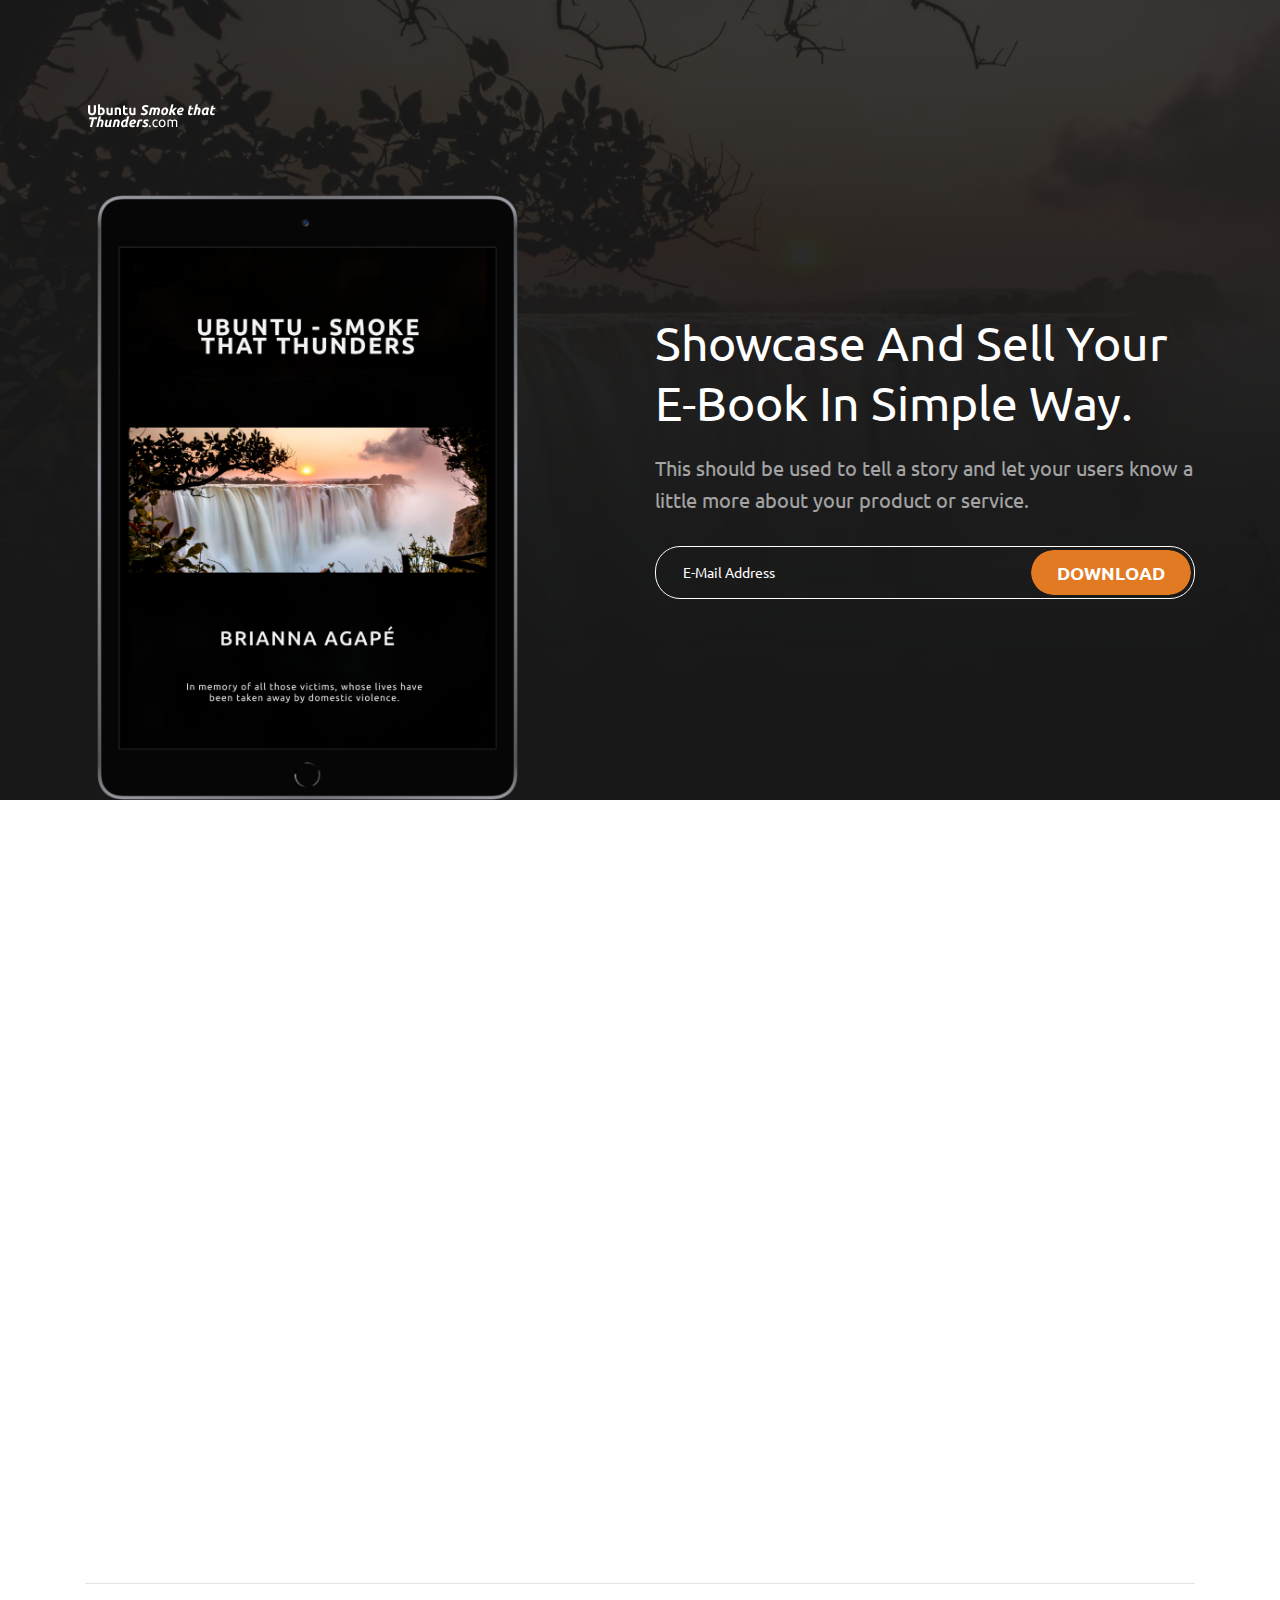
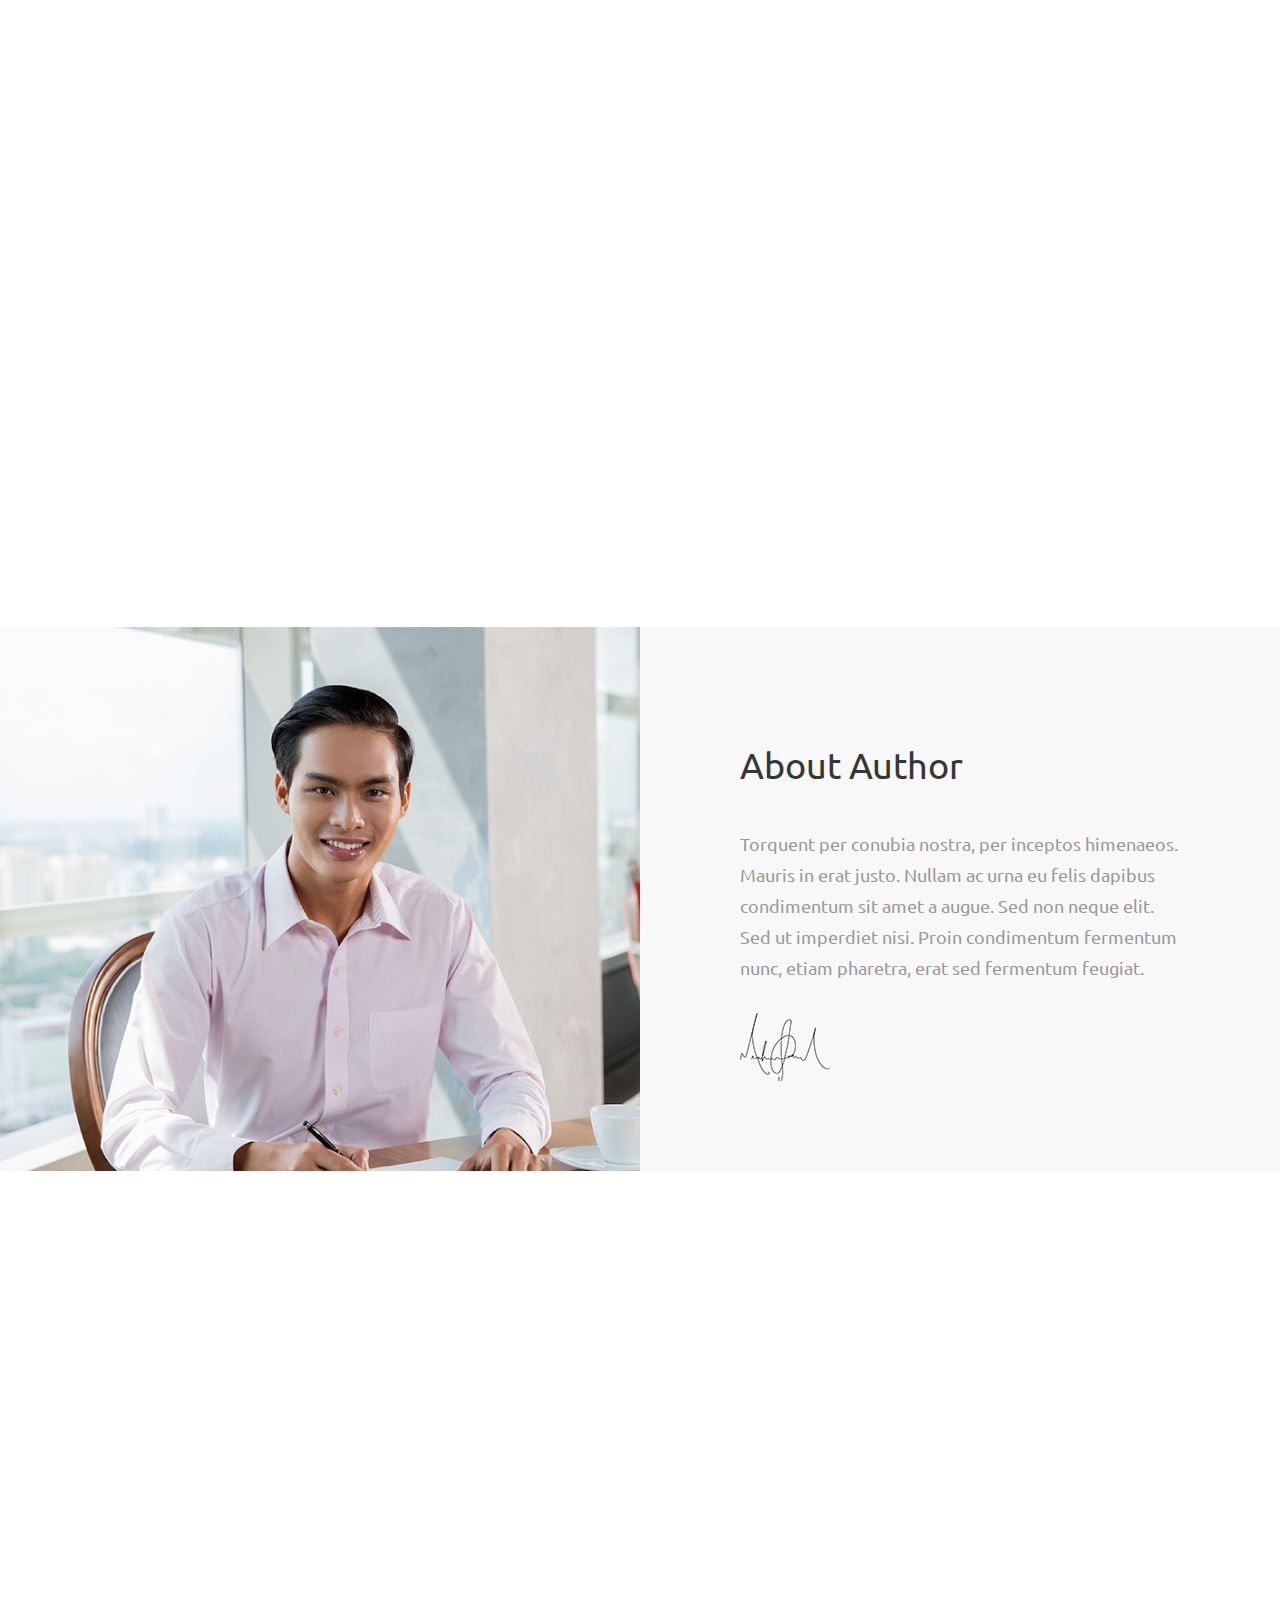
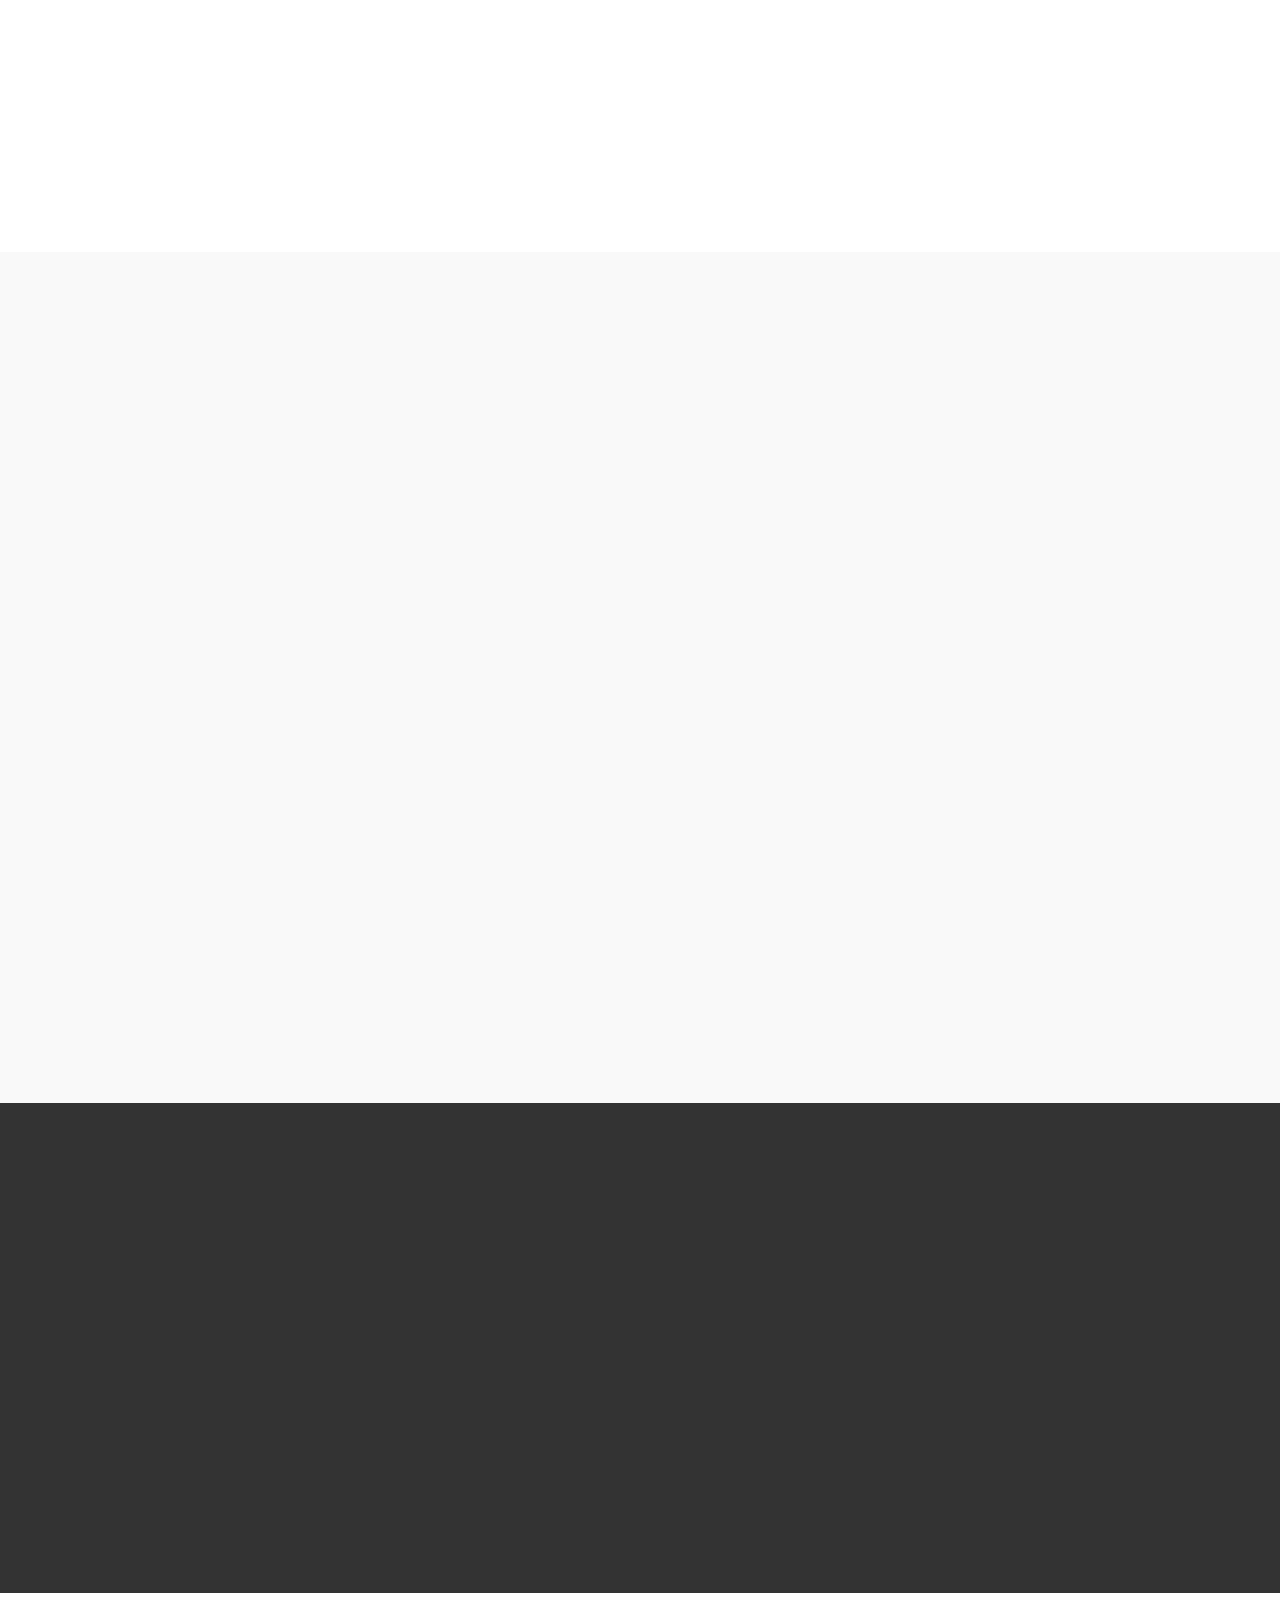
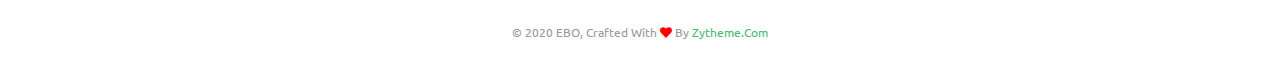
<file: landing-lead-video.html>
<!DOCTYPE html>
<html dir="ltr" lang="en-US">
  <head>
    <!-- Document Meta-->
    <meta charset="utf-8"/>
    <meta http-equiv="X-UA-Compatible" content="IE=edge"/>
    <!-- IE Compatibility Meta-->
    <meta name="author" content="zytheme"/>
    <meta name="viewport" content="width=device-width, initial-scale=1, maximum-scale=1"/>
    <meta name="description" content="Multi-purpose Business html5 landing page"/>
    <link href="assets/images/favicon/favicon.png" rel="icon"/>
    <!--  Fonts-->
    <link href="https://fonts.googleapis.com/css?family=Ubuntu:300,300i,400,400i,500,500i,700,700ii%7CMerriweather:300,300i,400,400i,700,700i,900,900i" rel="stylesheet" type="text/css"/>
    <!-- Stylesheets-->
    <link href="assets/css/vendor.css" rel="stylesheet"/>
    <link href="assets/css/style.css" rel="stylesheet"/>
    <!-- 
    Document Title
    ============================================= 
    -->
    <title>Ebo | E-book Html5 Landing Page</title>
  </head>
  <body class="body-scroll">
    <!--  
    Document Wrapper
    =============================================  
    -->
    <div class="wrapper clearfix" id="wrapper">
      <!--   
      Header
      =============================================  
      -->
      <header class="header header-1 header-transparent header-fixed" id="navbar-spy">
        <nav class="navbar navbar-hidden navbar-sticky navbar-expand-lg" id="primary-menu"> 
          <div class="container"> <a class="logo navbar-brand" href="index.html"><img class="logo logo-dark" src="assets/images/logo/logo-dark.png" alt="Lenoto Logo"/><img class="logo logo-light" src="assets/images/logo/logo-light.png" alt="Lenoto Logo"/></a>
            <button class="navbar-toggler collapsed" type="button" data-toggle="collapse" data-target="#navbarContent" aria-expanded="false"><span class="navbar-toggler-icon"></span></button>
            <div class="collapse navbar-collapse" id="navbarContent">
              <ul class="navbar-nav ml-auto">
                <li class="nav-item active"><a class="nav-link" data-scroll="scrollTo" href="#hero">home</a></li>
                <li class="nav-item"><a class="nav-link" data-scroll="scrollTo" href="#feature2">feature</a></li>
                <li class="nav-item"><a class="nav-link" data-scroll="scrollTo" href="#banner">author</a></li>
                <li class="nav-item"><a class="nav-link" data-scroll="scrollTo" href="#reviews">reviews</a></li>
                <li class="nav-item"><a class="nav-link" data-scroll="scrollTo" href="#pricing">pricing</a></li>
                <li class="nav-item"><a class="nav-link" data-scroll="scrollTo" href="#cta">download</a></li>
              </ul>
            </div>
            <!-- End .nav-collapse-->
          </div>
        </nav>
      </header>
      <!-- 
      hero #1
      ============================================= 
      -->
      <section class="hero hero-2" id="hero">
        <div class="hero-content">
          <div class="bg-ytvideo bg-overlay bg-overlay-dark" data-vid-id="ZKEaypYJbb4"></div>
          <div class="container">
            <div class="row">
              <div class="col-12 col-md-12 col-lg-12">
                <div class="hero-logo mt-100 d-none d-sm-block wow fadeInUp" data-wow-duration="1s"><img src="assets/images/logo/logo-light.png" alt="logo hero"/></div>
              </div>
            </div>
            <div class="row row-content">
              <div class="col-12 col-md-5  wow fadeInUp" data-wow-duration="1s">
                <div class="hero-holder"><img class="img-fluid" src="assets/images/mockup/book.png" alt="screens"/></div>
              </div>
              <div class="col-12 col-md-6 offset-md-1  pt-100 wow fadeInUp" data-wow-duration="1s">
                <div class="hero-headline">Showcase and sell your e-book in simple way.</div>
                <div class="hero-bio">This should be used to tell a story and let your users know a little more about your product or service.</div>
                <div class="hero-action">
                  <form class="mb-0 form-action mailchimp">
                    <div class="input-group">
                      <input class="form-control" type="email" placeholder="E-mail address"/><span class="input-group-btn">
                        <input class="btn btn--primary btn--rounded" type="submit" value="download" name="submit"/></span>
                    </div>
                    <!--  End .input-group-->
                  </form>
                  <div class="subscribe-alert"></div>
                </div>
              </div>
            </div>
            <!-- End .row -->
          </div>
          <!-- End .container -->
        </div>
        <!-- End .hero-content -->
      </section>
      <!-- End #hero  -->
      <div class="clearfix bg-white"></div>
      <!-- 
      Feature #2
      =============================================  
      -->
      <section class="feature feature-2 text-center bg-white" id="feature2">
        <div class="container">
          <div class="row clearfix">
            <div class="col-12 col-md-12 col-lg-6 offset-lg-3">
              <div class="heading heading-1 mb-70 text--center wow fadeInUp" data-wow-duration="1s">
                <h2 class="heading--title">Sell Your E-book</h2>
                <p class="heading--desc">we shows only the best websites, portfolios ans landing pages built completely with passion, simplicity &amp; creativity</p>
              </div>
            </div>
            <!-- End .col-lg-6 -->
          </div>
          <!-- End .row  -->
          <div class="row">
            <!-- Panel #1  -->
            <div class="col-12 col-md-4 col-lg-4 ">
              <div class="feature-panel wow fadeInUp" data-wow-duration="1s">
                <div class="feature--icon"><i class="lnr lnr-bullhorn"></i></div>
                <div class="feature--content">
                  <h3>Start your campaign</h3>
                  <p>Ebo impresses you with fully responsiveness and highly customization. We did it in combination of very clean and flexible design.</p>
                </div>
              </div>
              <!-- .feature-panel end  -->
            </div>
            <!-- .col-md-4 end  -->
            <!-- Panel #2  -->
            <div class="col-12 col-md-4 col-lg-4 ">
              <div class="feature-panel wow fadeInUp" data-wow-duration="1s">
                <div class="feature--icon"><i class="lnr lnr-user"></i></div>
                <div class="feature--content">
                  <h3>Engage new users</h3>
                  <p>Ebo impresses you with fully responsiveness and highly customization. We did it in combination of very clean and flexible design.</p>
                </div>
              </div>
              <!-- .feature-panel end  -->
            </div>
            <!-- .col-md-4 end  -->
            <!-- Panel #3  -->
            <div class="col-12 col-md-4 col-lg-4 ">
              <div class="feature-panel wow fadeInUp" data-wow-duration="1s">
                <div class="feature--icon"><i class="lnr lnr-chart-bars"></i></div>
                <div class="feature--content">
                  <h3>Claim your reward</h3>
                  <p>Ebo impresses you with fully responsiveness and highly customization. We did it in combination of very clean and flexible design.</p>
                </div>
              </div>
              <!-- .feature-panel end  -->
            </div>
            <!-- .col-md-4 end  -->
          </div>
          <!-- End .row  -->
        </div>
        <!-- End .container  -->
      </section>
      <!-- feature2 end  -->
      <section class="pt-0 pb-0 bg-white">
        <div class="container">
          <div class="row">
            <div class="col-12 col-md-12 col-lg-12">
              <hr class="feature-divider"/>
            </div>
          </div>
          <!--End .row -->
        </div>
        <!-- End .container  -->
      </section>
      <!-- Feature #2=============================================  
      -->
      <section class="feature feature-2 feature-left bg-white" id="feature3">
        <div class="container">
          <div class="row">
            <div class="col-12 col-md-12 col-lg-5">
              <div class="heading heading-1 mb-60 wow fadeInUp" data-wow-duration="1s">
                <h2 class="heading--title pt-20">Chapters included</h2>
                <p class="heading--desc pl-0">Duis aute irure dolor in reprehenderit in voluptate velit esse cillum dolore eu fugiat.</p>
              </div>
              <div class="feature-panel mb-50 wow fadeInUp" data-wow-duration="1s">
                <div class="feature--icon"><i class="lnr lnr-book"></i></div>
                <div class="feature--content">
                  <h3>10 Chapters</h3>
                  <p>Lorem ipsum dolor sit amet, consive adipisicing elit, sed do eiusmod. tempor incididunt ut labore.</p>
                </div>
              </div>
              <!-- End .feature-panel  -->
              <div class="feature-panel wow fadeInUp" data-wow-duration="1s">
                <div class="feature--icon"><i class="lnr lnr-star"></i></div>
                <div class="feature--content">
                  <h3>Goodreads</h3>
                  <p>Lorem ipsum dolor sit amet, consive adipisicing elit, sed do eiusmod. tempor incididunt ut labore.</p>
                </div>
              </div>
              <!-- End .feature-panel  -->
            </div>
            <!-- End .col-md-6-->
            <div class="col-12 col-md-12 col-lg-7 wow fadeInUp"><img class="img-fluid center-block" src="assets/images/mockup/ipad.jpg" alt="ipad"/></div>
            <!--  End .col-md-6 -->
          </div>
          <!-- End .row  -->
        </div>
        <!-- End .container  -->
      </section>
      <!-- End #feature2  -->
      <!-- 
      Banner 
      =============================================  
      -->
      <section class="banner pt-0 pb-0" id="banner">
        <div class="container-fluid">
          <div class="row">
            <div class="col-12 col-md-12 col-lg-6 pr-0 pl-0">
              <div class="col-img">
                <div class="bg-section"><img src="assets/images/background/bg-1.jpg" alt="Background"/></div>
              </div>
            </div>
            <!-- End .col-lg-6-->
            <div class="col-12 col-md-12 col-lg-6 col-content pl-100">
              <h3>About author</h3>
              <p>Torquent per conubia nostra, per inceptos himenaeos. Mauris in erat justo. Nullam ac urna eu felis dapibus condimentum sit amet a augue. Sed non neque elit. Sed ut imperdiet nisi. Proin condimentum fermentum nunc, etiam pharetra, erat sed fermentum feugiat.</p><img src="assets/images/mockup/signture.png" alt="signture"/>
            </div>
          </div>
          <!-- End .row  -->
        </div>
        <!-- End .container  -->
      </section>
      <!-- End #banner2  -->
      <!-- 
      reviews 
      ================================================  
      -->
      <section class="reviews bg-white" id="reviews">
        <div class="container">
          <div class="row clearfix">
            <div class="col-12 col-md-8 offset-md-2 col-lg-6 offset-lg-3">
              <div class="heading heading-1 mb-80 text--center wow fadeInUp" data-wow-duration="1s">
                <h2 class="heading--title">Testimonials</h2>
              </div>
            </div>
            <!-- End .col-lg-6 -->
          </div>
          <!-- End .row  -->
          <div class="row">
            <div class="col-12 col-md-12 col-lg-12">
              <div class="owl-carousel " data-slide="2" data-slide-res="1" data-autoplay="true" data-nav="false" data-dots="false" data-space="30" data-loop="true" data-speed="800">
                <!--  Testimonial #1   -->
                <div class="testimonial-panel wow fadeInUp" data-wow-duration="1s">
                  <div class="testimonial-body">
                    <div class="testimonial--body">
                      <p>“If you have complex eBook creation and design trend.trust Ebo’s e-Book, He is knowledgeable!”</p>
                    </div>
                    <div class="testimonial--meta">
                      <div class="testimonial--author"><img src="assets/images/testimonials/1.png" alt="author"/>
                        <h5>Mark Smith</h5>
                        <p>Art director</p>
                      </div>
                    </div>
                  </div>
                </div>
                <!--  Testimonial #2   -->
                <div class="testimonial-panel wow fadeInUp" data-wow-duration="1s">
                  <div class="testimonial-body">
                    <div class="testimonial--body">
                      <p>“If you have complex eBook creation and design trend.trust Ebo’s e-Book, He is knowledgeable!”</p>
                    </div>
                    <div class="testimonial--meta">
                      <div class="testimonial--author"><img src="assets/images/testimonials/2.png" alt="author"/>
                        <h5>Jessy Arthur</h5>
                        <p>UX designer</p>
                      </div>
                    </div>
                  </div>
                </div>
                <!--  Testimonial #3   -->
                <div class="testimonial-panel wow fadeInUp" data-wow-duration="1s">
                  <div class="testimonial-body">
                    <div class="testimonial--body">
                      <p>“If you have complex eBook creation and design trend.trust Ebo’s e-Book, He is knowledgeable!”</p>
                    </div>
                    <div class="testimonial--meta">
                      <div class="testimonial--author"><img src="assets/images/testimonials/1.png" alt="author"/>
                        <h5>ayman fikry</h5>
                        <p>web designer</p>
                      </div>
                    </div>
                  </div>
                </div>
                <!--  Testimonial #4   -->
                <div class="testimonial-panel wow fadeInUp" data-wow-duration="1s">
                  <div class="testimonial-body">
                    <div class="testimonial--body">
                      <p>“If you have complex eBook creation and design trend.trust Ebo’s e-Book, He is knowledgeable!”</p>
                    </div>
                    <div class="testimonial--meta">
                      <div class="testimonial--author"><img src="assets/images/testimonials/2.png" alt="author"/>
                        <h5>cone adresson</h5>
                        <p>web developer</p>
                      </div>
                    </div>
                  </div>
                </div>
              </div>
            </div>
          </div>
        </div>
        <!-- End .container  -->
      </section>
      <!-- #reviews End -->
      <!-- 
      Pricing Table #1
      =============================================  
      -->
      <section class="pricing pricing-1 bg-gray" id="pricing">
        <div class="container">
          <div class="row clearfix">
            <div class="col-12 col-md-8 offset-md-2 col-lg-6 offset-lg-3">
              <div class="heading heading-1 mb-80 text--center wow fadeInUp" data-wow-duration="1s">
                <h2 class="heading--title">Pricing plans</h2>
                <p class="heading--desc">we shows only the best websites, portfolios ans landing pages built completely with passion, simplicity & creativity</p>
              </div>
            </div>
            <!-- End .col-lg-6  -->
          </div>
          <!-- End .row  -->
          <div class="row">
            <!-- 
            Pricing Packge #1 
            =============================================  
            -->
            <div class=" col-12 col-md-4 col-lg-4 price-table wow fadeInUp" data-wow-duration="1s">
              <div class="pricing-panel">
                <!--  Pricing heading   -->
                <div class="pricing--heading text--center">
                  <div class="pricing--icon"> <i class="far fa-file-alt"></i></div>
                  <div class="pricing--heading">
                    <p>0<span class="currency">$</span></p>
                    <div class="pricing--desc">e-book</div>
                  </div>
                </div>
                <!--  Pricing body   -->
                <div class="pricing--body">
                  <ul class="pricing--list list-unstyled">
                    <li>Five Brand Monitors</li>
                    <li>Five Keyword Monitors</li>
                    <li>Basic Quota </li>
                  </ul><a class="btn btn--primary btn--rounded" href="#">Get Started</a>
                </div>
              </div>
            </div>
            <!-- End .pricing-table  -->
            <!-- 
            Pricing Packge #2
            =============================================  
            -->
            <div class=" col-12 col-md-4 col-lg-4 price-table wow fadeInUp" data-wow-duration="1s">
              <div class="pricing-panel">
                <!--  Pricing heading   -->
                <div class="pricing--heading text--center">
                  <div class="pricing--icon"><i class="far fa-file-pdf"></i></div>
                  <div class="pricing--heading">
                    <p>5<span class="currency">$</span></p>
                    <div class="pricing--desc">soft copy</div>
                  </div>
                </div>
                <!--  Pricing body   -->
                <div class="pricing--body">
                  <ul class="pricing--list list-unstyled">
                    <li>Five Brand Monitors</li>
                    <li>Five Keyword Monitors</li>
                    <li>Basic Quota </li>
                  </ul><a class="btn btn--primary btn--rounded" href="#">Get Started            </a>
                </div>
              </div>
            </div>
            <!-- End .pricing-table  -->
            <!-- 
            Pricing Packge #3
            =============================================  
            -->
            <div class=" col-12 col-md-4 col-lg-4 price-table wow fadeInUp" data-wow-duration="1s">
              <div class="pricing-panel">
                <!--  Pricing heading   -->
                <div class="pricing--heading text--center">
                  <div class="pricing--icon"><i class="fas fa-book"></i></div>
                  <div class="pricing--heading">
                    <p>12<span class="currency">$</span></p>
                    <div class="pricing--desc">Hard Copy</div>
                  </div>
                </div>
                <!--  Pricing body   -->
                <div class="pricing--body">
                  <ul class="pricing--list list-unstyled">
                    <li>Five Brand Monitors</li>
                    <li>Five Keyword Monitors</li>
                    <li>Basic Quota </li>
                  </ul><a class="btn btn--primary btn--rounded" href="#">Get Started</a>
                </div>
              </div>
            </div>
            <!-- End .pricing-table  -->
          </div>
          <!-- End .row  -->
        </div>
        <!-- End .container  -->
      </section>
      <!-- #pricing1 end  -->
      <!-- 
      CTA #1
      =============================================  
      -->
      <section class="cta text-center pb-0 bg-dark" id="cta">
        <div class="container">
          <div class="row">
            <div class="col-12 col-md-12 col-lg-6 offset-lg-3 mb-100 wow fadeInUp" data-wow-duration="1s">
              <h3>Showcase and sell for your ebook in simple way.</h3>
              <p>This should be used to tell a story and let your users know a little more about your product or service.</p><a class="btn btn--primary btn--rounded" href="#">download</a>
            </div>
            <!-- End .col-md-12  	-->
          </div>
          <!-- End .row    -->
        </div>
        <!-- End .container-->
      </section>
      <!-- End #cta1  -->
      <!-- 
      Footer #5
      ============================================= 
      -->
      <footer class="footer footer-5" id="footer">
        <!-- 
        Copyrights
        =============================================  
        -->
        <div class="container">
          <div class="row">
            <div class="col-12 col-md-12 col-lg-12 text--center">
              <div class="footer--copyright"><span>&copy; 2020 EBO, crafted With <i class="fas fa-heart"></i> by </span><a href="http://themeforest.net/user/zytheme/portfolio?ref=zytheme">zytheme.com</a></div>
            </div>
          </div>
        </div>
        <!-- End .container  -->
      </footer>
    </div>
    <!-- End #wrapper   -->
    <!-- 
    Footer Scripts
    =============================================  
    -->
    <script src="assets/js/vendor/jquery-3.4.1.min.js"></script>
    <script src="assets/js/vendor.js"></script>
    <script src="assets/js/functions.js"></script>
  </body>
</html>
</file>
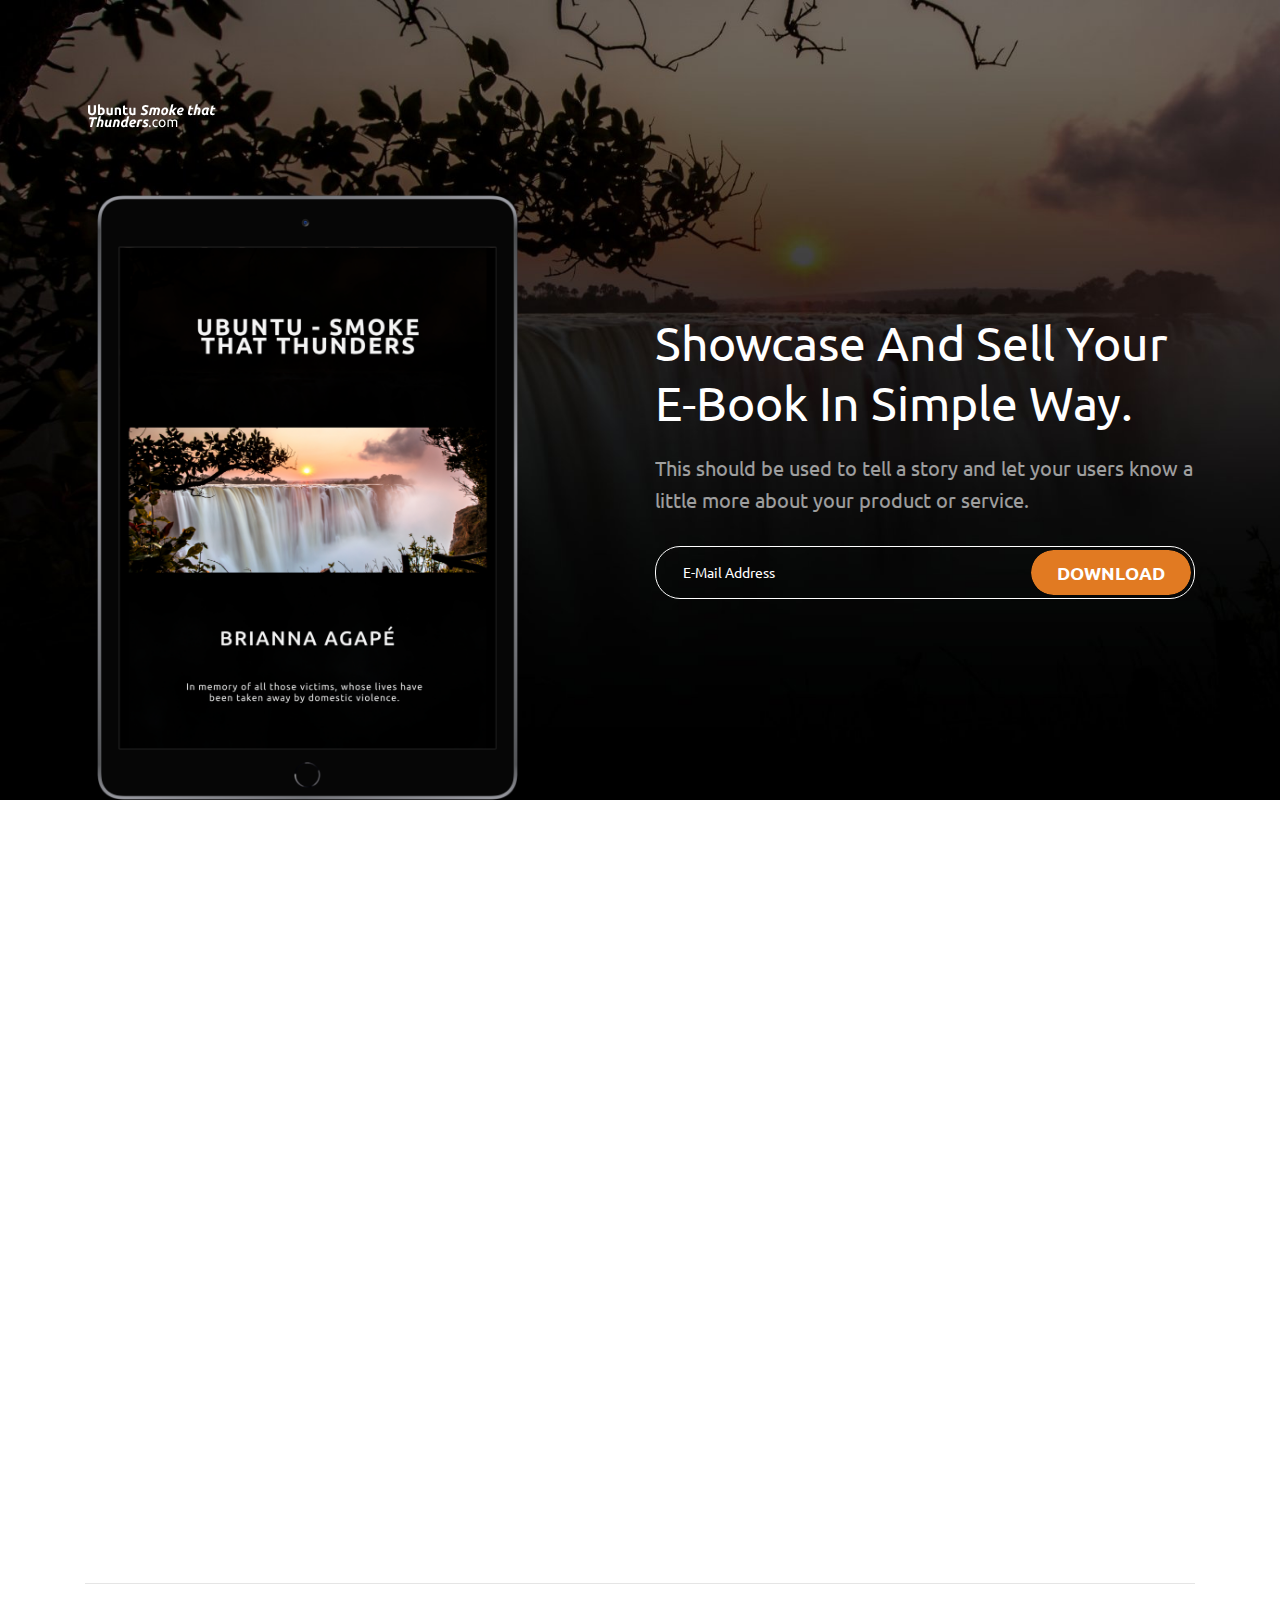
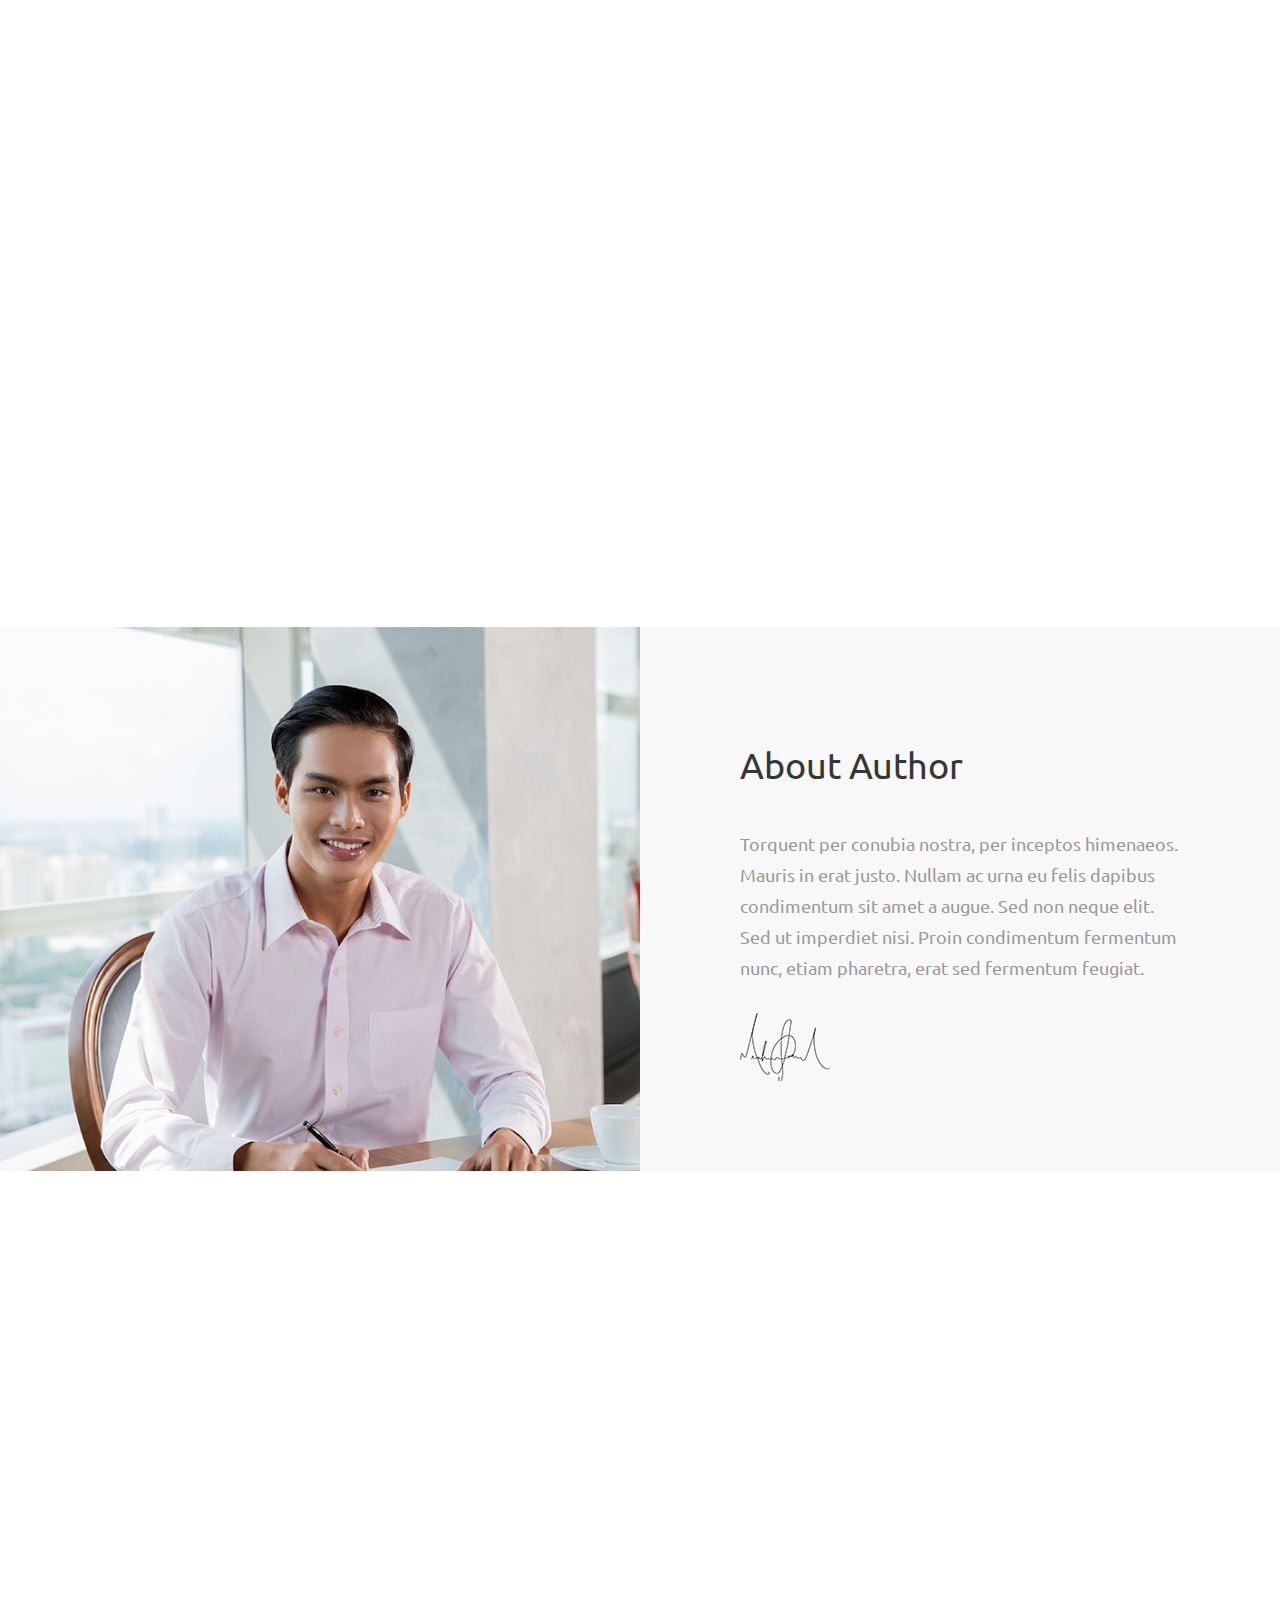
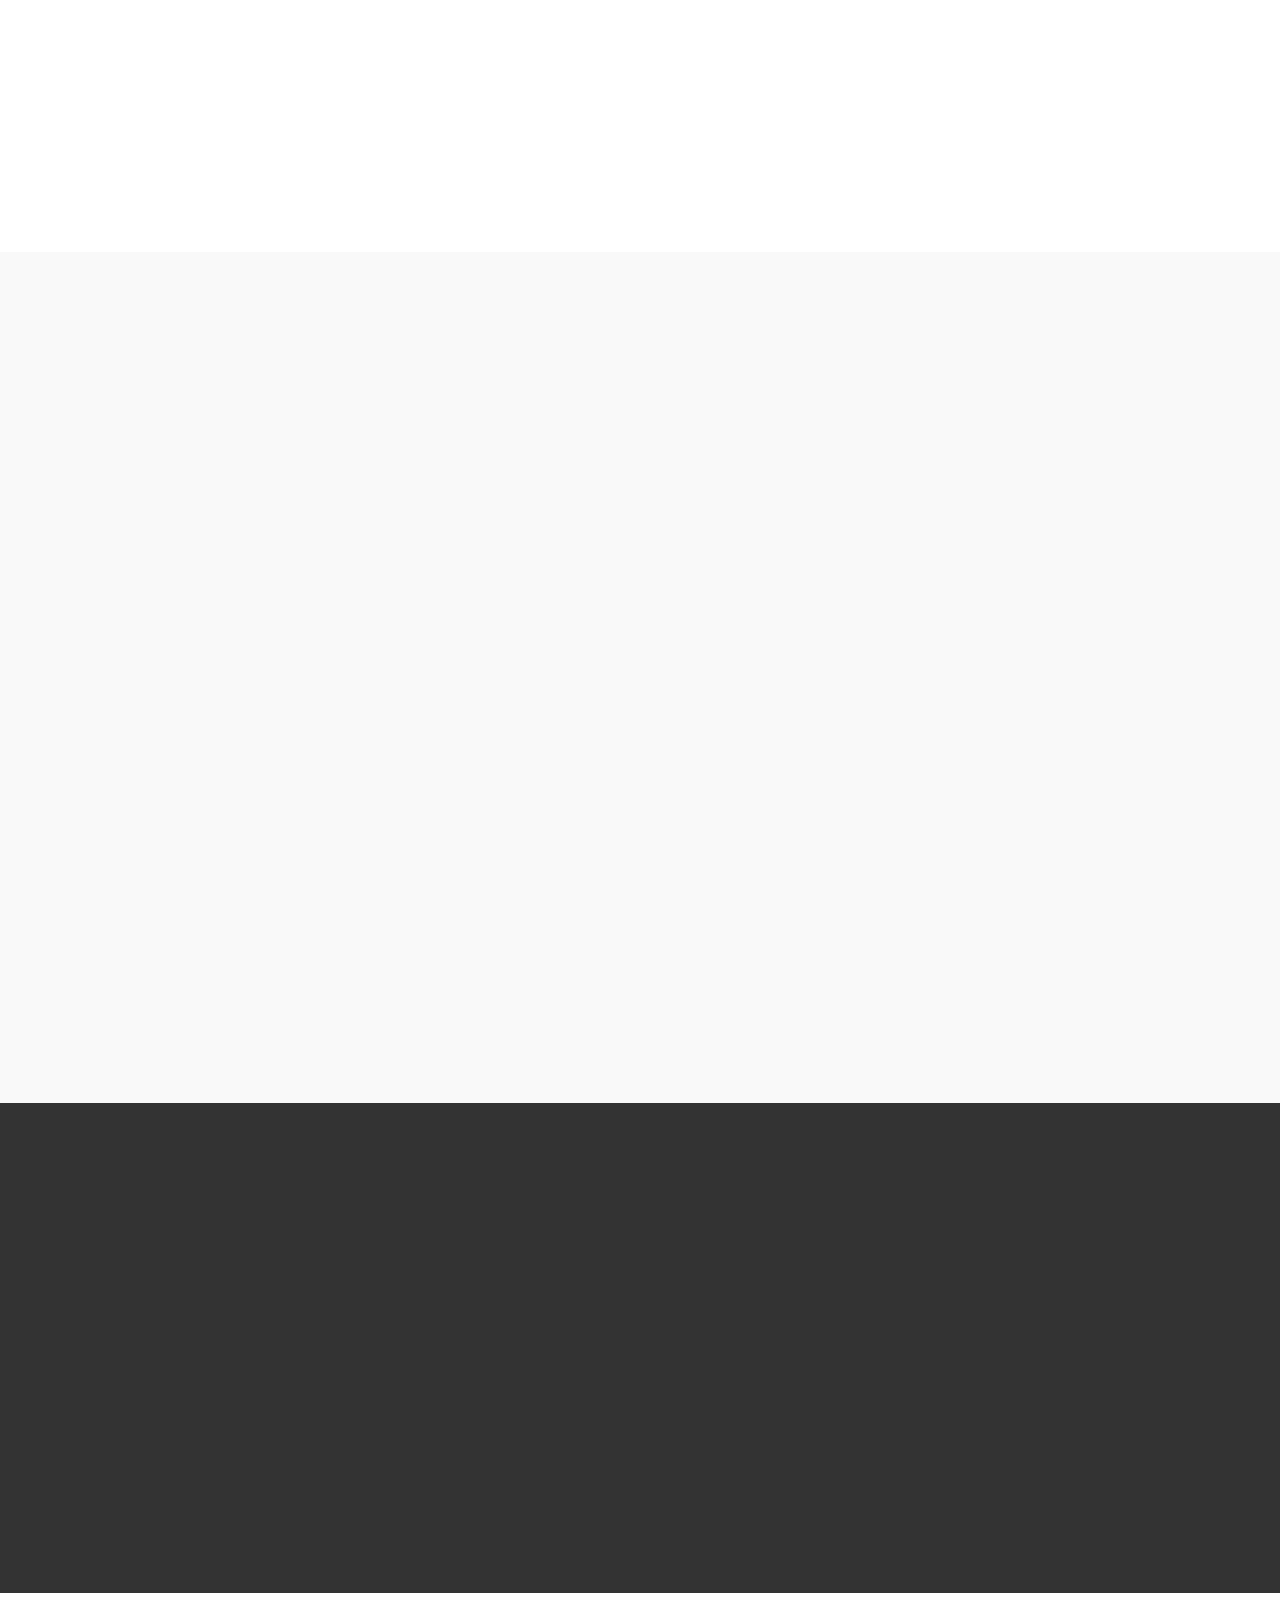
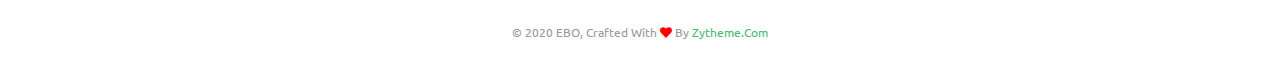
<file: landing-lead.html>
<!DOCTYPE html>
<html dir="ltr" lang="en-US">
  <head>
    <!-- Document Meta-->
    <meta charset="utf-8"/>
    <meta http-equiv="X-UA-Compatible" content="IE=edge"/>
    <!-- IE Compatibility Meta-->
    <meta name="author" content="zytheme"/>
    <meta name="viewport" content="width=device-width, initial-scale=1, maximum-scale=1"/>
    <meta name="description" content="Multi-purpose Business html5 landing page"/>
    <link href="assets/images/favicon/favicon.png" rel="icon"/>
    <!--  Fonts-->
    <link href="https://fonts.googleapis.com/css?family=Ubuntu:300,300i,400,400i,500,500i,700,700ii%7CMerriweather:300,300i,400,400i,700,700i,900,900i" rel="stylesheet" type="text/css"/>
    <!-- Stylesheets-->
    <link href="assets/css/vendor.css" rel="stylesheet"/>
    <link href="assets/css/style.css" rel="stylesheet"/>
    <!-- 
    Document Title
    ============================================= 
    -->
    <title>Ebo | E-book Html5 Landing Page</title>
  </head>
  <body class="body-scroll">
    <!--  
    Document Wrapper
    =============================================  
    -->
    <div class="wrapper clearfix" id="wrapper">
      <!--   
      Header
      =============================================  
      -->
      <header class="header header-1 header-transparent header-fixed" id="navbar-spy">
        <nav class="navbar navbar-hidden navbar-sticky navbar-expand-lg" id="primary-menu"> 
          <div class="container"> <a class="logo navbar-brand" href="index.html"><img class="logo logo-dark" src="assets/images/logo/logo-dark.png" alt="Lenoto Logo"/><img class="logo logo-light" src="assets/images/logo/logo-light.png" alt="Lenoto Logo"/></a>
            <button class="navbar-toggler collapsed" type="button" data-toggle="collapse" data-target="#navbarContent" aria-expanded="false"><span class="navbar-toggler-icon"></span></button>
            <div class="collapse navbar-collapse" id="navbarContent">
              <ul class="navbar-nav ml-auto">
                <li class="nav-item active"><a class="nav-link" data-scroll="scrollTo" href="#hero">home</a></li>
                <li class="nav-item"><a class="nav-link" data-scroll="scrollTo" href="#feature2">feature</a></li>
                <li class="nav-item"><a class="nav-link" data-scroll="scrollTo" href="#banner">author</a></li>
                <li class="nav-item"><a class="nav-link" data-scroll="scrollTo" href="#reviews">reviews</a></li>
                <li class="nav-item"><a class="nav-link" data-scroll="scrollTo" href="#pricing">pricing</a></li>
                <li class="nav-item"><a class="nav-link" data-scroll="scrollTo" href="#cta">download</a></li>
              </ul>
            </div>
            <!-- End .nav-collapse-->
          </div>
        </nav>
      </header>
      <!-- 
      hero #1
      ============================================= 
      -->
      <section class="hero hero-2 bg-dark" id="hero">
        <div class="hero-content bg-dark">
          <div class="container">
            <div class="row">
              <div class="col-12 col-md-12 col-lg-12">
                <div class="hero-logo mt-100 d-none d-sm-block wow fadeInUp" data-wow-duration="1s"><img src="assets/images/logo/logo-light.png" alt="logo hero"/></div>
              </div>
            </div>
            <div class="row row-content">
              <div class="col-12 col-md-5  wow fadeInUp" data-wow-duration="1s">
                <div class="hero-holder"><img class="img-fluid" src="assets/images/mockup/book.png" alt="screens"/></div>
              </div>
              <div class="col-12 col-md-6 offset-md-1  pt-100 wow fadeInUp" data-wow-duration="1s">
                <div class="hero-headline">Showcase and sell your e-book in simple way.</div>
                <div class="hero-bio">This should be used to tell a story and let your users know a little more about your product or service.</div>
                <div class="hero-action">
                  <form class="mb-0 form-action mailchimp">
                    <div class="input-group">
                      <input class="form-control" type="email" placeholder="E-mail address"/><span class="input-group-btn">
                        <input class="btn btn--primary btn--rounded" type="submit" value="download" name="submit"/></span>
                    </div>
                    <!--  End .input-group-->
                  </form>
                  <div class="subscribe-alert"></div>
                </div>
              </div>
            </div>
            <!-- End .row -->
          </div>
          <!-- End .container -->
        </div>
        <!-- End .hero-content -->
      </section>
      <!-- End #hero  -->
      <div class="clearfix bg-white"></div>
      <!-- 
      Feature #2
      =============================================  
      -->
      <section class="feature feature-2 text-center bg-white" id="feature2">
        <div class="container">
          <div class="row clearfix">
            <div class="col-12 col-md-12 col-lg-6 offset-lg-3">
              <div class="heading heading-1 mb-70 text--center wow fadeInUp" data-wow-duration="1s">
                <h2 class="heading--title">Sell Your E-book</h2>
                <p class="heading--desc">we shows only the best websites, portfolios ans landing pages built completely with passion, simplicity &amp; creativity</p>
              </div>
            </div>
            <!-- End .col-lg-6 -->
          </div>
          <!-- End .row  -->
          <div class="row">
            <!-- Panel #1  -->
            <div class="col-12 col-md-4 col-lg-4 ">
              <div class="feature-panel wow fadeInUp" data-wow-duration="1s">
                <div class="feature--icon"><i class="lnr lnr-bullhorn"></i></div>
                <div class="feature--content">
                  <h3>Start your campaign</h3>
                  <p>Ebo impresses you with fully responsiveness and highly customization. We did it in combination of very clean and flexible design.</p>
                </div>
              </div>
              <!-- .feature-panel end  -->
            </div>
            <!-- .col-md-4 end  -->
            <!-- Panel #2  -->
            <div class="col-12 col-md-4 col-lg-4 ">
              <div class="feature-panel wow fadeInUp" data-wow-duration="1s">
                <div class="feature--icon"><i class="lnr lnr-user"></i></div>
                <div class="feature--content">
                  <h3>Engage new users</h3>
                  <p>Ebo impresses you with fully responsiveness and highly customization. We did it in combination of very clean and flexible design.</p>
                </div>
              </div>
              <!-- .feature-panel end  -->
            </div>
            <!-- .col-md-4 end  -->
            <!-- Panel #3  -->
            <div class="col-12 col-md-4 col-lg-4 ">
              <div class="feature-panel wow fadeInUp" data-wow-duration="1s">
                <div class="feature--icon"><i class="lnr lnr-chart-bars"></i></div>
                <div class="feature--content">
                  <h3>Claim your reward</h3>
                  <p>Ebo impresses you with fully responsiveness and highly customization. We did it in combination of very clean and flexible design.</p>
                </div>
              </div>
              <!-- .feature-panel end  -->
            </div>
            <!-- .col-md-4 end  -->
          </div>
          <!-- End .row  -->
        </div>
        <!-- End .container  -->
      </section>
      <!-- feature2 end  -->
      <section class="pt-0 pb-0 bg-white">
        <div class="container">
          <div class="row">
            <div class="col-12 col-md-12 col-lg-12">
              <hr class="feature-divider"/>
            </div>
          </div>
          <!--End .row -->
        </div>
        <!-- End .container  -->
      </section>
      <!-- Feature #2=============================================  
      -->
      <section class="feature feature-2 feature-left bg-white" id="feature3">
        <div class="container">
          <div class="row">
            <div class="col-12 col-md-12 col-lg-5">
              <div class="heading heading-1 mb-60 wow fadeInUp" data-wow-duration="1s">
                <h2 class="heading--title pt-20">Chapters included</h2>
                <p class="heading--desc pl-0">Duis aute irure dolor in reprehenderit in voluptate velit esse cillum dolore eu fugiat.</p>
              </div>
              <div class="feature-panel mb-50 wow fadeInUp" data-wow-duration="1s">
                <div class="feature--icon"><i class="lnr lnr-book"></i></div>
                <div class="feature--content">
                  <h3>10 Chapters</h3>
                  <p>Lorem ipsum dolor sit amet, consive adipisicing elit, sed do eiusmod. tempor incididunt ut labore.</p>
                </div>
              </div>
              <!-- End .feature-panel  -->
              <div class="feature-panel wow fadeInUp" data-wow-duration="1s">
                <div class="feature--icon"><i class="lnr lnr-star"></i></div>
                <div class="feature--content">
                  <h3>Goodreads</h3>
                  <p>Lorem ipsum dolor sit amet, consive adipisicing elit, sed do eiusmod. tempor incididunt ut labore.</p>
                </div>
              </div>
              <!-- End .feature-panel  -->
            </div>
            <!-- End .col-md-6-->
            <div class="col-12 col-md-12 col-lg-7 wow fadeInUp"><img class="img-fluid center-block" src="assets/images/mockup/ipad.jpg" alt="ipad"/></div>
            <!--  End .col-md-6 -->
          </div>
          <!-- End .row  -->
        </div>
        <!-- End .container  -->
      </section>
      <!-- End #feature2  -->
      <!-- 
      Banner 
      =============================================  
      -->
      <section class="banner pt-0 pb-0" id="banner">
        <div class="container-fluid">
          <div class="row">
            <div class="col-12 col-md-12 col-lg-6 pr-0 pl-0">
              <div class="col-img">
                <div class="bg-section"><img src="assets/images/background/bg-1.jpg" alt="Background"/></div>
              </div>
            </div>
            <!-- End .col-lg-6-->
            <div class="col-12 col-md-12 col-lg-6 col-content pl-100">
              <h3>About author</h3>
              <p>Torquent per conubia nostra, per inceptos himenaeos. Mauris in erat justo. Nullam ac urna eu felis dapibus condimentum sit amet a augue. Sed non neque elit. Sed ut imperdiet nisi. Proin condimentum fermentum nunc, etiam pharetra, erat sed fermentum feugiat.</p><img src="assets/images/mockup/signture.png" alt="signture"/>
            </div>
          </div>
          <!-- End .row  -->
        </div>
        <!-- End .container  -->
      </section>
      <!-- End #banner2  -->
      <!-- 
      reviews 
      ================================================  
      -->
      <section class="reviews bg-white" id="reviews">
        <div class="container">
          <div class="row clearfix">
            <div class="col-12 col-md-8 offset-md-2 col-lg-6 offset-lg-3">
              <div class="heading heading-1 mb-80 text--center wow fadeInUp" data-wow-duration="1s">
                <h2 class="heading--title">Testimonials</h2>
              </div>
            </div>
            <!-- End .col-lg-6 -->
          </div>
          <!-- End .row  -->
          <div class="row">
            <div class="col-12 col-md-12 col-lg-12">
              <div class="owl-carousel " data-slide="2" data-slide-res="1" data-autoplay="true" data-nav="false" data-dots="false" data-space="30" data-loop="true" data-speed="800">
                <!--  Testimonial #1   -->
                <div class="testimonial-panel wow fadeInUp" data-wow-duration="1s">
                  <div class="testimonial-body">
                    <div class="testimonial--body">
                      <p>“If you have complex eBook creation and design trend.trust Ebo’s e-Book, He is knowledgeable!”</p>
                    </div>
                    <div class="testimonial--meta">
                      <div class="testimonial--author"><img src="assets/images/testimonials/1.png" alt="author"/>
                        <h5>Mark Smith</h5>
                        <p>Art director</p>
                      </div>
                    </div>
                  </div>
                </div>
                <!--  Testimonial #2   -->
                <div class="testimonial-panel wow fadeInUp" data-wow-duration="1s">
                  <div class="testimonial-body">
                    <div class="testimonial--body">
                      <p>“If you have complex eBook creation and design trend.trust Ebo’s e-Book, He is knowledgeable!”</p>
                    </div>
                    <div class="testimonial--meta">
                      <div class="testimonial--author"><img src="assets/images/testimonials/2.png" alt="author"/>
                        <h5>Jessy Arthur</h5>
                        <p>UX designer</p>
                      </div>
                    </div>
                  </div>
                </div>
                <!--  Testimonial #3   -->
                <div class="testimonial-panel wow fadeInUp" data-wow-duration="1s">
                  <div class="testimonial-body">
                    <div class="testimonial--body">
                      <p>“If you have complex eBook creation and design trend.trust Ebo’s e-Book, He is knowledgeable!”</p>
                    </div>
                    <div class="testimonial--meta">
                      <div class="testimonial--author"><img src="assets/images/testimonials/1.png" alt="author"/>
                        <h5>ayman fikry</h5>
                        <p>web designer</p>
                      </div>
                    </div>
                  </div>
                </div>
                <!--  Testimonial #4   -->
                <div class="testimonial-panel wow fadeInUp" data-wow-duration="1s">
                  <div class="testimonial-body">
                    <div class="testimonial--body">
                      <p>“If you have complex eBook creation and design trend.trust Ebo’s e-Book, He is knowledgeable!”</p>
                    </div>
                    <div class="testimonial--meta">
                      <div class="testimonial--author"><img src="assets/images/testimonials/2.png" alt="author"/>
                        <h5>cone adresson</h5>
                        <p>web developer</p>
                      </div>
                    </div>
                  </div>
                </div>
              </div>
            </div>
          </div>
        </div>
        <!-- End .container  -->
      </section>
      <!-- #reviews End -->
      <!-- 
      Pricing Table #1
      =============================================  
      -->
      <section class="pricing pricing-1 bg-gray" id="pricing">
        <div class="container">
          <div class="row clearfix">
            <div class="col-12 col-md-8 offset-md-2 col-lg-6 offset-lg-3">
              <div class="heading heading-1 mb-80 text--center wow fadeInUp" data-wow-duration="1s">
                <h2 class="heading--title">Pricing plans</h2>
                <p class="heading--desc">we shows only the best websites, portfolios ans landing pages built completely with passion, simplicity & creativity</p>
              </div>
            </div>
            <!-- End .col-lg-6  -->
          </div>
          <!-- End .row  -->
          <div class="row">
            <!-- 
            Pricing Packge #1 
            =============================================  
            -->
            <div class=" col-12 col-md-4 col-lg-4 price-table wow fadeInUp" data-wow-duration="1s">
              <div class="pricing-panel">
                <!--  Pricing heading   -->
                <div class="pricing--heading text--center">
                  <div class="pricing--icon"> <i class="far fa-file-alt"></i></div>
                  <div class="pricing--heading">
                    <p>0<span class="currency">$</span></p>
                    <div class="pricing--desc">e-book</div>
                  </div>
                </div>
                <!--  Pricing body   -->
                <div class="pricing--body">
                  <ul class="pricing--list list-unstyled">
                    <li>Five Brand Monitors</li>
                    <li>Five Keyword Monitors</li>
                    <li>Basic Quota </li>
                  </ul><a class="btn btn--primary btn--rounded" href="#">Get Started</a>
                </div>
              </div>
            </div>
            <!-- End .pricing-table  -->
            <!-- 
            Pricing Packge #2
            =============================================  
            -->
            <div class=" col-12 col-md-4 col-lg-4 price-table wow fadeInUp" data-wow-duration="1s">
              <div class="pricing-panel">
                <!--  Pricing heading   -->
                <div class="pricing--heading text--center">
                  <div class="pricing--icon"><i class="far fa-file-pdf"></i></div>
                  <div class="pricing--heading">
                    <p>5<span class="currency">$</span></p>
                    <div class="pricing--desc">soft copy</div>
                  </div>
                </div>
                <!--  Pricing body   -->
                <div class="pricing--body">
                  <ul class="pricing--list list-unstyled">
                    <li>Five Brand Monitors</li>
                    <li>Five Keyword Monitors</li>
                    <li>Basic Quota </li>
                  </ul><a class="btn btn--primary btn--rounded" href="#">Get Started            </a>
                </div>
              </div>
            </div>
            <!-- End .pricing-table  -->
            <!-- 
            Pricing Packge #3
            =============================================  
            -->
            <div class=" col-12 col-md-4 col-lg-4 price-table wow fadeInUp" data-wow-duration="1s">
              <div class="pricing-panel">
                <!--  Pricing heading   -->
                <div class="pricing--heading text--center">
                  <div class="pricing--icon"><i class="fas fa-book"></i></div>
                  <div class="pricing--heading">
                    <p>12<span class="currency">$</span></p>
                    <div class="pricing--desc">Hard Copy</div>
                  </div>
                </div>
                <!--  Pricing body   -->
                <div class="pricing--body">
                  <ul class="pricing--list list-unstyled">
                    <li>Five Brand Monitors</li>
                    <li>Five Keyword Monitors</li>
                    <li>Basic Quota </li>
                  </ul><a class="btn btn--primary btn--rounded" href="#">Get Started</a>
                </div>
              </div>
            </div>
            <!-- End .pricing-table  -->
          </div>
          <!-- End .row  -->
        </div>
        <!-- End .container  -->
      </section>
      <!-- #pricing1 end  -->
      <!-- 
      CTA #1
      =============================================  
      -->
      <section class="cta text-center pb-0 bg-dark" id="cta">
        <div class="container">
          <div class="row">
            <div class="col-12 col-md-12 col-lg-6 offset-lg-3 mb-100 wow fadeInUp" data-wow-duration="1s">
              <h3>Showcase and sell for your ebook in simple way.</h3>
              <p>This should be used to tell a story and let your users know a little more about your product or service.</p><a class="btn btn--primary btn--rounded" href="#">download</a>
            </div>
            <!-- End .col-md-12  	-->
          </div>
          <!-- End .row    -->
        </div>
        <!-- End .container-->
      </section>
      <!-- End #cta1  -->
      <!-- 
      Footer #5
      ============================================= 
      -->
      <footer class="footer footer-5" id="footer">
        <!-- 
        Copyrights
        =============================================  
        -->
        <div class="container">
          <div class="row">
            <div class="col-12 col-md-12 col-lg-12 text--center">
              <div class="footer--copyright"><span>&copy; 2020 EBO, crafted With <i class="fas fa-heart"></i> by </span><a href="http://themeforest.net/user/zytheme/portfolio?ref=zytheme">zytheme.com</a></div>
            </div>
          </div>
        </div>
        <!-- End .container  -->
      </footer>
    </div>
    <!-- End #wrapper   -->
    <!-- 
    Footer Scripts
    =============================================  
    -->
    <script src="assets/js/vendor/jquery-3.4.1.min.js"></script>
    <script src="assets/js/vendor.js"></script>
    <script src="assets/js/functions.js"></script>
  </body>
</html>
</file>
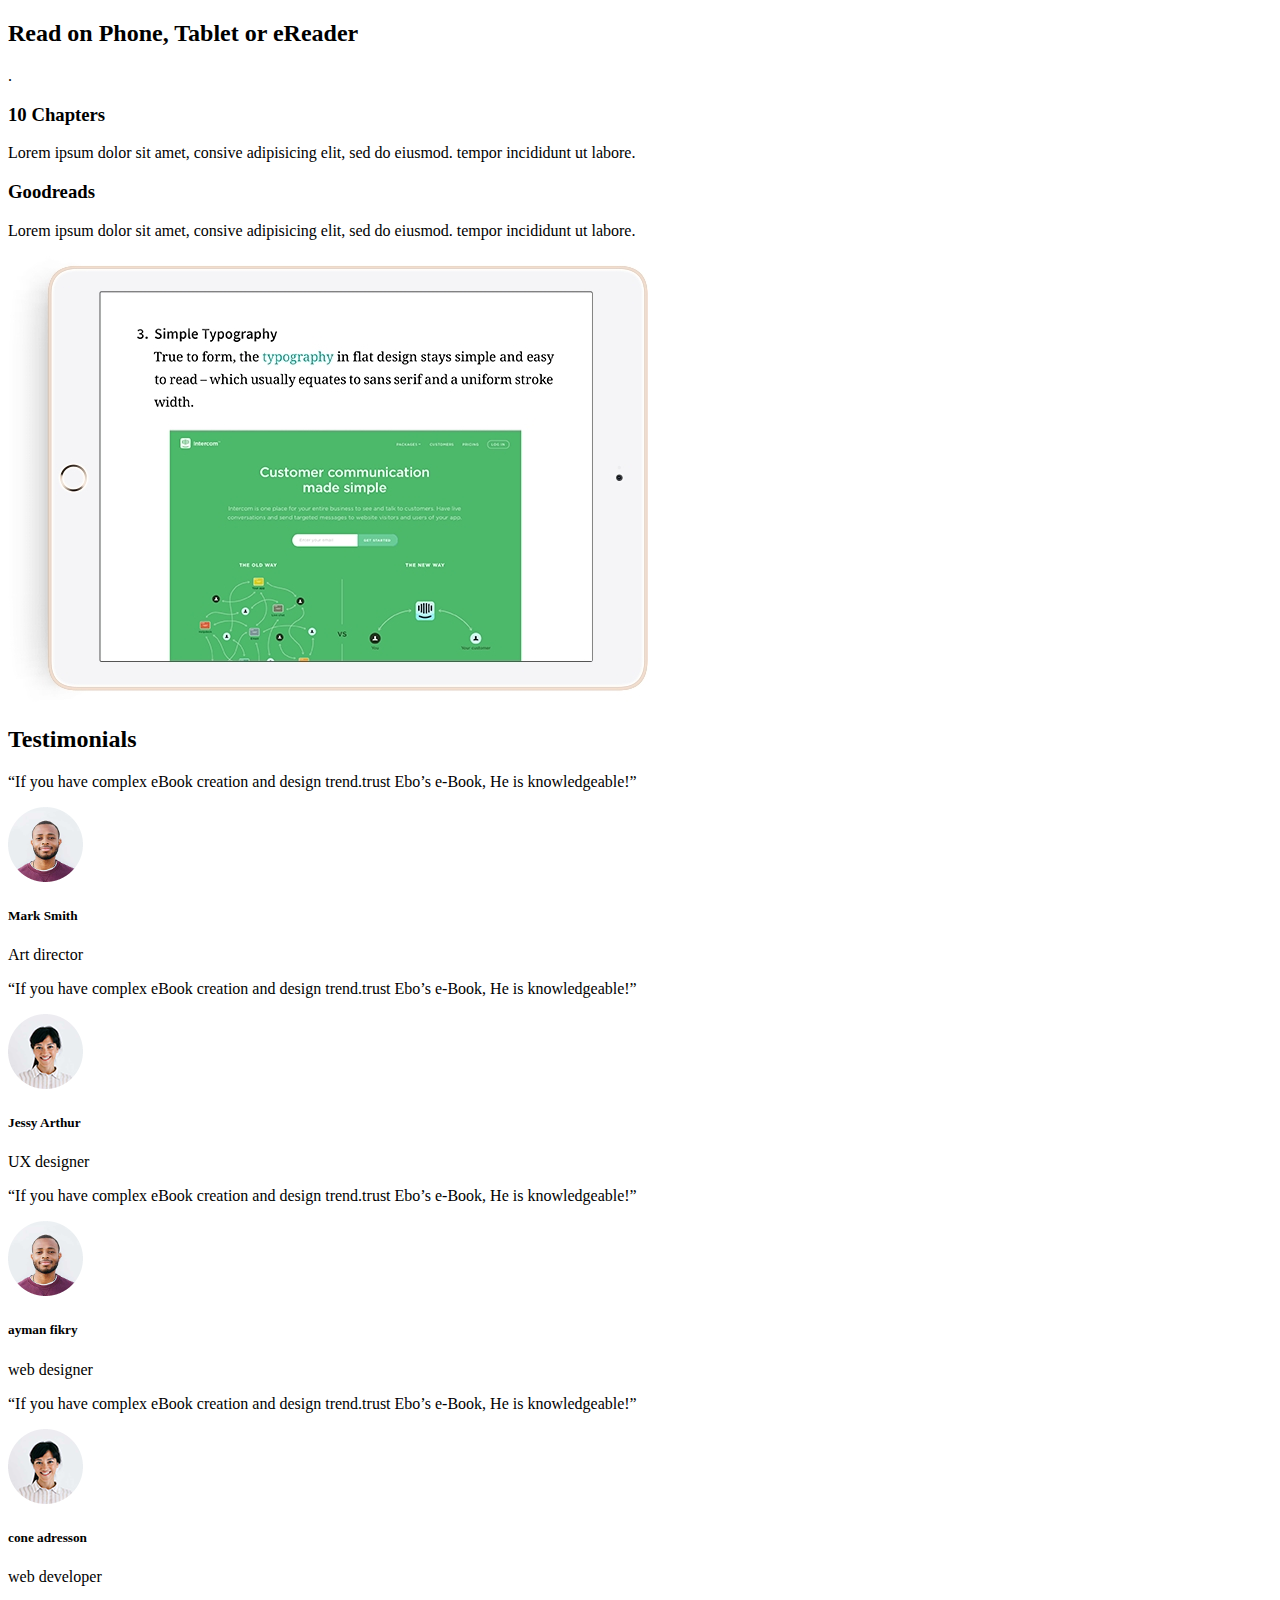
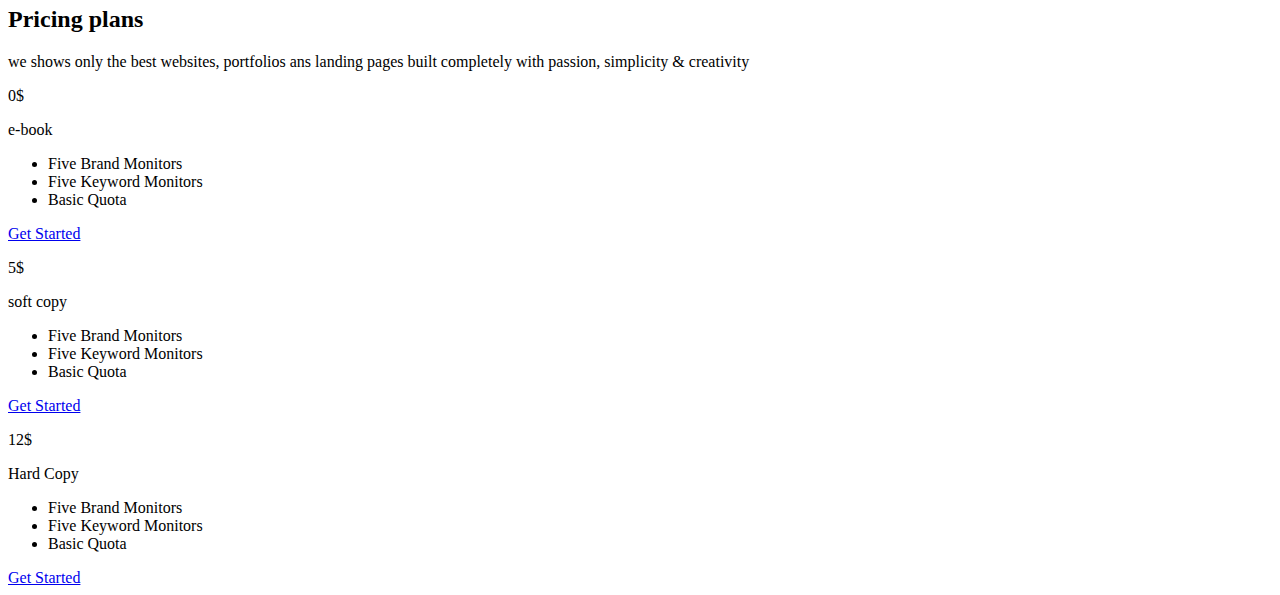
<file: unused-elements.html>
<!DOCTYPE html>
<html lang="en">
<head>
    <meta charset="UTF-8">
    <title>Title</title>
</head>
<body>

<!-- Feature #2=============================================
 -->
<section class="feature feature-2 feature-left bg-white" id="feature3">
  <div class="container">
    <div class="row">
      <div class="col-12 col-md-12 col-lg-5">
        <div class="heading heading-1 mb-60 wow fadeInUp" data-wow-duration="1s">
          <h2 class="heading--title pt-20">Read on Phone, Tablet or eReader</h2>
          <p class="heading--desc pl-0">.</p>
        </div>
        <div class="feature-panel mb-50 wow fadeInUp" data-wow-duration="1s">
          <div class="feature--icon"><i class="lnr lnr-book"></i></div>
          <div class="feature--content">
            <h3>10 Chapters</h3>
            <p>Lorem ipsum dolor sit amet, consive adipisicing elit, sed do eiusmod. tempor incididunt ut labore.</p>
          </div>
        </div>
        <!-- End .feature-panel  -->
        <div class="feature-panel wow fadeInUp" data-wow-duration="1s">
          <div class="feature--icon"><i class="lnr lnr-star"></i></div>
          <div class="feature--content">
            <h3>Goodreads</h3>
            <p>Lorem ipsum dolor sit amet, consive adipisicing elit, sed do eiusmod. tempor incididunt ut labore.</p>
          </div>
        </div>
        <!-- End .feature-panel  -->
      </div>
      <!-- End .col-md-6-->
      <div class="col-12 col-md-12 col-lg-7 wow fadeInUp"><img class="img-fluid center-block" src="assets/images/mockup/ipad.jpg" alt="ipad"/></div>
      <!--  End .col-md-6 -->
    </div>
    <!-- End .row  -->
  </div>
  <!-- End .container  -->
</section>
<!-- End #feature2  -->

<!--
reviews
================================================
-->
<section class="reviews bg-white" id="reviews">
  <div class="container">
    <div class="row clearfix">
      <div class="col-12 col-md-8 offset-md-2 col-lg-6 offset-lg-3">
        <div class="heading heading-1 mb-80 text--center wow fadeInUp" data-wow-duration="1s">
          <h2 class="heading--title">Testimonials</h2>
        </div>
      </div>
      <!-- End .col-lg-6 -->
    </div>
    <!-- End .row  -->
    <div class="row">
      <div class="col-12 col-md-12 col-lg-12">
        <div class="owl-carousel " data-slide="2" data-slide-res="1" data-autoplay="true" data-nav="false" data-dots="false" data-space="30" data-loop="true" data-speed="800">
          <!--  Testimonial #1   -->
          <div class="testimonial-panel wow fadeInUp" data-wow-duration="1s">
            <div class="testimonial-body">
              <div class="testimonial--body">
                <p>“If you have complex eBook creation and design trend.trust Ebo’s e-Book, He is knowledgeable!”</p>
              </div>
              <div class="testimonial--meta">
                <div class="testimonial--author"><img src="assets/images/testimonials/1.png" alt="author"/>
                  <h5>Mark Smith</h5>
                  <p>Art director</p>
                </div>
              </div>
            </div>
          </div>
          <!--  Testimonial #2   -->
          <div class="testimonial-panel wow fadeInUp" data-wow-duration="1s">
            <div class="testimonial-body">
              <div class="testimonial--body">
                <p>“If you have complex eBook creation and design trend.trust Ebo’s e-Book, He is knowledgeable!”</p>
              </div>
              <div class="testimonial--meta">
                <div class="testimonial--author"><img src="assets/images/testimonials/2.png" alt="author"/>
                  <h5>Jessy Arthur</h5>
                  <p>UX designer</p>
                </div>
              </div>
            </div>
          </div>
          <!--  Testimonial #3   -->
          <div class="testimonial-panel wow fadeInUp" data-wow-duration="1s">
            <div class="testimonial-body">
              <div class="testimonial--body">
                <p>“If you have complex eBook creation and design trend.trust Ebo’s e-Book, He is knowledgeable!”</p>
              </div>
              <div class="testimonial--meta">
                <div class="testimonial--author"><img src="assets/images/testimonials/1.png" alt="author"/>
                  <h5>ayman fikry</h5>
                  <p>web designer</p>
                </div>
              </div>
            </div>
          </div>
          <!--  Testimonial #4   -->
          <div class="testimonial-panel wow fadeInUp" data-wow-duration="1s">
            <div class="testimonial-body">
              <div class="testimonial--body">
                <p>“If you have complex eBook creation and design trend.trust Ebo’s e-Book, He is knowledgeable!”</p>
              </div>
              <div class="testimonial--meta">
                <div class="testimonial--author"><img src="assets/images/testimonials/2.png" alt="author"/>
                  <h5>cone adresson</h5>
                  <p>web developer</p>
                </div>
              </div>
            </div>
          </div>
        </div>
      </div>
    </div>
  </div>
  <!-- End .container  -->
</section>
<!-- #reviews End -->
<!--
Pricing Table #1
=============================================
-->
<section class="pricing pricing-1 bg-gray" id="pricing">
  <div class="container">
    <div class="row clearfix">
      <div class="col-12 col-md-8 offset-md-2 col-lg-6 offset-lg-3">
        <div class="heading heading-1 mb-80 text--center wow fadeInUp" data-wow-duration="1s">
          <h2 class="heading--title">Pricing plans</h2>
          <p class="heading--desc">we shows only the best websites, portfolios ans landing pages built completely with passion, simplicity & creativity</p>
        </div>
      </div>
      <!-- End .col-lg-6  -->
    </div>
    <!-- End .row  -->
    <div class="row">
      <!--
      Pricing Packge #1
      =============================================
      -->
      <div class=" col-12 col-md-4 col-lg-4 price-table wow fadeInUp" data-wow-duration="1s">
        <div class="pricing-panel">
          <!--  Pricing heading   -->
          <div class="pricing--heading text--center">
            <div class="pricing--icon"> <i class="far fa-file-alt"></i></div>
            <div class="pricing--heading">
              <p>0<span class="currency">$</span></p>
              <div class="pricing--desc">e-book</div>
            </div>
          </div>
          <!--  Pricing body   -->
          <div class="pricing--body">
            <ul class="pricing--list list-unstyled">
              <li>Five Brand Monitors</li>
              <li>Five Keyword Monitors</li>
              <li>Basic Quota </li>
            </ul><a class="btn btn--primary btn--rounded" href="#">Get Started</a>
          </div>
        </div>
      </div>
      <!-- End .pricing-table  -->
      <!--
      Pricing Packge #2
      =============================================
      -->
      <div class=" col-12 col-md-4 col-lg-4 price-table wow fadeInUp" data-wow-duration="1s">
        <div class="pricing-panel">
          <!--  Pricing heading   -->
          <div class="pricing--heading text--center">
            <div class="pricing--icon"><i class="far fa-file-pdf"></i></div>
            <div class="pricing--heading">
              <p>5<span class="currency">$</span></p>
              <div class="pricing--desc">soft copy</div>
            </div>
          </div>
          <!--  Pricing body   -->
          <div class="pricing--body">
            <ul class="pricing--list list-unstyled">
              <li>Five Brand Monitors</li>
              <li>Five Keyword Monitors</li>
              <li>Basic Quota </li>
            </ul><a class="btn btn--primary btn--rounded" href="#">Get Started            </a>
          </div>
        </div>
      </div>
      <!-- End .pricing-table  -->
      <!--
      Pricing Packge #3
      =============================================
      -->
      <div class=" col-12 col-md-4 col-lg-4 price-table wow fadeInUp" data-wow-duration="1s">
        <div class="pricing-panel">
          <!--  Pricing heading   -->
          <div class="pricing--heading text--center">
            <div class="pricing--icon"><i class="fas fa-book"></i></div>
            <div class="pricing--heading">
              <p>12<span class="currency">$</span></p>
              <div class="pricing--desc">Hard Copy</div>
            </div>
          </div>
          <!--  Pricing body   -->
          <div class="pricing--body">
            <ul class="pricing--list list-unstyled">
              <li>Five Brand Monitors</li>
              <li>Five Keyword Monitors</li>
              <li>Basic Quota </li>
            </ul><a class="btn btn--primary btn--rounded" href="#">Get Started</a>
          </div>
        </div>
      </div>
      <!-- End .pricing-table  -->
    </div>
    <!-- End .row  -->
  </div>
  <!-- End .container  -->
</section>
<!-- #pricing1 end  -->


</body>
</html>
</file>
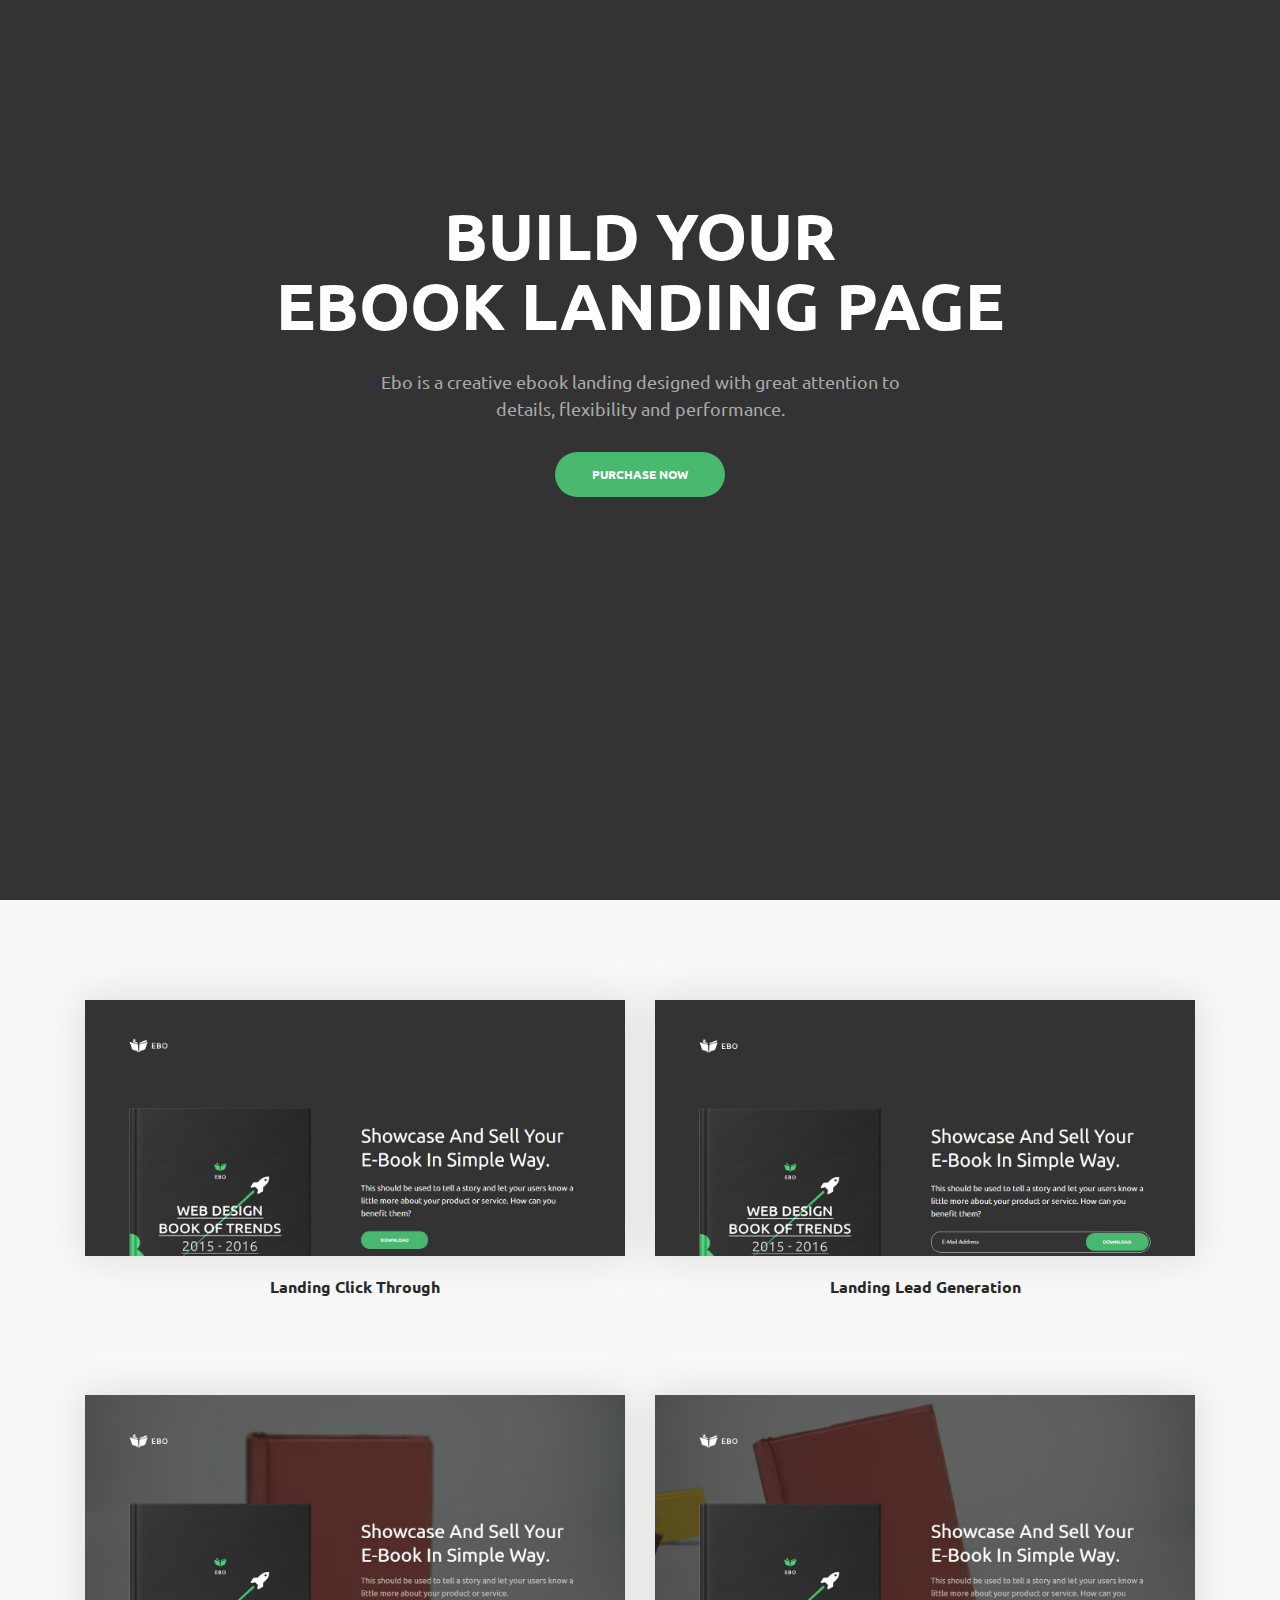
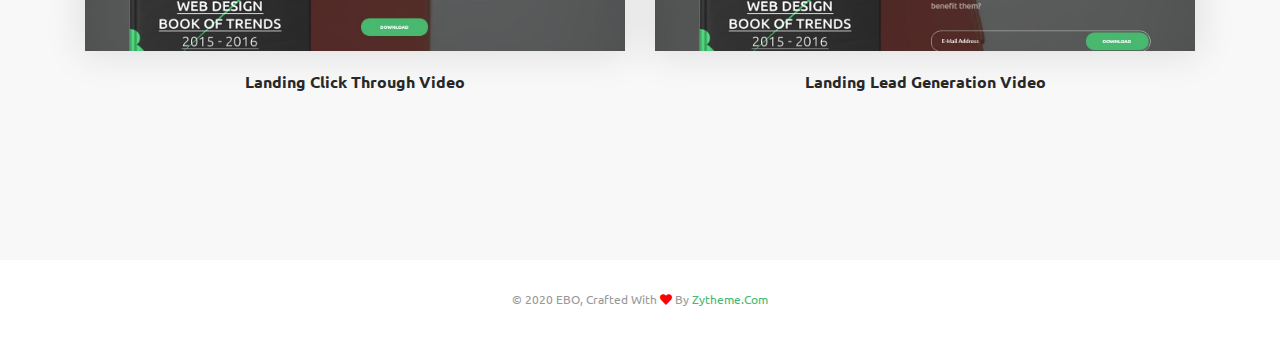
<file: html/index-old.html>
<!DOCTYPE html>
<html dir="ltr" lang="en-US">
  <head>
    <!-- Document Meta-->
    <meta charset="utf-8"/>
    <meta http-equiv="X-UA-Compatible" content="IE=edge"/>
    <!-- IE Compatibility Meta-->
    <meta name="author" content="zytheme"/>
    <meta name="viewport" content="width=device-width, initial-scale=1, maximum-scale=1"/>
    <meta name="description" content="Multi-purpose Business html5 landing page"/>
    <link href="assets/images/favicon/favicon.png" rel="icon"/>
    <!--  Fonts-->
    <link href="http://fonts.googleapis.com/css?family=Ubuntu:300,300i,400,400i,500,500i,700,700ii%7CMerriweather:300,300i,400,400i,700,700i,900,900i" rel="stylesheet" type="text/css"/>
    <!-- Stylesheets-->
    <link href="assets/css/vendor.css" rel="stylesheet"/>
    <link href="assets/css/style.css" rel="stylesheet"/>
    <!-- 
    Document Title
    ============================================= 
    -->
    <title>Ebo | E-book Html5 Landing Page</title>
  </head>
  <body class="body-scroll">
    <!-- 
    Document Wrapper
    ============================================= 
    -->
    <div class="wrapper clearfix" id="wrapper">
      <!-- 
      Hero Section
      ====================================== 
      -->
      <section class="landing-hero bg-dark" id="hero">
        <div class="container">
          <div class="row">
            <div class="col-12 col-md-12 col-lg-10 offset-md-1 text-center">
              <h1 class="text-white">Build Your <br/> ebook landing page</h1>
            </div>
            <div class="col-12 col-md-8 offset-sm-2 col-lg-6 offset-md-3 text-center">
              <p class="text-whit mb-30">Ebo is a creative ebook landing designed with great attention to details, flexibility and performance.</p><a class="btn btn--primary btn--rounded" href="https://1.envato.market/ZGdG0">Purchase Now</a>
            </div>
          </div>
        </div>
      </section>
      <!-- End #hero -->
      <!-- 
      Portfolio Classic 3 Column
      ============================================= 
      -->
      <section class="landing-demos portfolio portfolio-classic portfolio-3col" id="portfolio-classic-3col" style="padding-bottom:70px;">
        <div class="container">
          <div class="row">
            <!-- Home #1 -->
            <div class="col-12 col-md-6 col-lg-6 portfolio-item"><a href="landing-click.html">
                <div class="portfolio-item">
                  <div class="portfolio-img"><img src="assets/images/landing/demos/1.jpg" alt="Home Page"/>
                    <!--End .portfolio-img -->
                  </div>
                  <div class="portfolio-bio">
                    <div class="portfolio-meta">
                      <div class="portfolio-title">
                        <h4>landing click through</h4>
                      </div>
                    </div>
                    <!--  End .portfolio-meta  -->
                  </div>
                </div>
                <!-- End .portfolio-bio  -->
                <!--  End .portfolio-item  	--></a></div>
            <!--  End .portfolio-item -->
            <!-- Home #2-->
            <div class="col-12 col-md-6 col-lg-6 portfolio-item"><a href="landing-lead.html">
                <div class="portfolio-item">
                  <div class="portfolio-img"><img src="assets/images/landing/demos/2.jpg" alt="Home Page"/></div>
                  <!--End .portfolio-img -->
                  <div class="portfolio-bio">
                    <div class="portfolio-meta">
                      <div class="portfolio-title">
                        <h4>landing lead generation</h4>
                      </div>
                    </div>
                    <!--  End .portfolio-meta  -->
                  </div>
                </div>
                <!-- End .portfolio-bio  -->
                <!--  End .portfolio-item  	--></a></div>
            <!--  End .portfolio-item -->
            <!-- Home #3-->
            <div class="col-12 col-md-6 col-lg-6 portfolio-item"><a href="landing-click-video.html">
                <div class="portfolio-item">
                  <div class="portfolio-img"><img src="assets/images/landing/demos/3.jpg" alt="Home Page"/></div>
                  <!--End .portfolio-img -->
                  <div class="portfolio-bio">
                    <div class="portfolio-meta">
                      <div class="portfolio-title">
                        <h4>landing click through video</h4>
                      </div>
                    </div>
                    <!--  End .portfolio-meta  -->
                  </div>
                </div>
                <!-- End .portfolio-bio  -->
                <!--  End .portfolio-item  	--></a></div>
            <!--  End .portfolio-item -->
            <!-- Home #4-->
            <div class="col-12 col-md-6 col-lg-6 portfolio-item"><a href="landing-lead-video.html">
                <div class="portfolio-item">
                  <div class="portfolio-img"><img src="assets/images/landing/demos/4.jpg" alt="Home Page"/>
                    <!-- End .Portfolio-img  -->
                  </div>
                  <div class="portfolio-bio">
                    <div class="portfolio-meta">
                      <div class="portfolio-title">
                        <h4>landing lead generation video</h4>
                      </div>
                    </div>
                    <!--  End .Portfolio-meta  -->
                  </div>
                  <!-- End .portfolio-bio  -->
                </div>
                <!--  End .portfolio-item  	--></a></div>
            <!--  End .portfolio-item  -->
          </div>
        </div>
        <!-- End .container -->
      </section>
      <!-- End #portfolio-classic-3col -->
      <!-- 
      Footer #5
      ============================================= 
      -->
      <footer class="footer footer-5" id="footer">
        <!-- 
        Copyrights
        =============================================  
        -->
        <div class="container">
          <div class="row">
            <div class="col-12 col-md-12 col-lg-12 text--center">
              <div class="footer--copyright"><span>&copy; 2020 EBO, crafted With <i class="fas fa-heart"></i> by </span><a href="http://themeforest.net/user/zytheme/portfolio?ref=zytheme">zytheme.com</a></div>
            </div>
          </div>
        </div>
        <!-- End .container  -->
      </footer>
    </div>
    <!-- End #wrapper  -->
    <!-- 
    Footer Scripts
    =============================================  
    -->
    <script src="assets/js/vendor/jquery-3.4.1.min.js"></script>
    <script src="assets/js/vendor.js"></script>
    <script src="assets/js/functions.js"></script>
  </body>
</html>
</file>
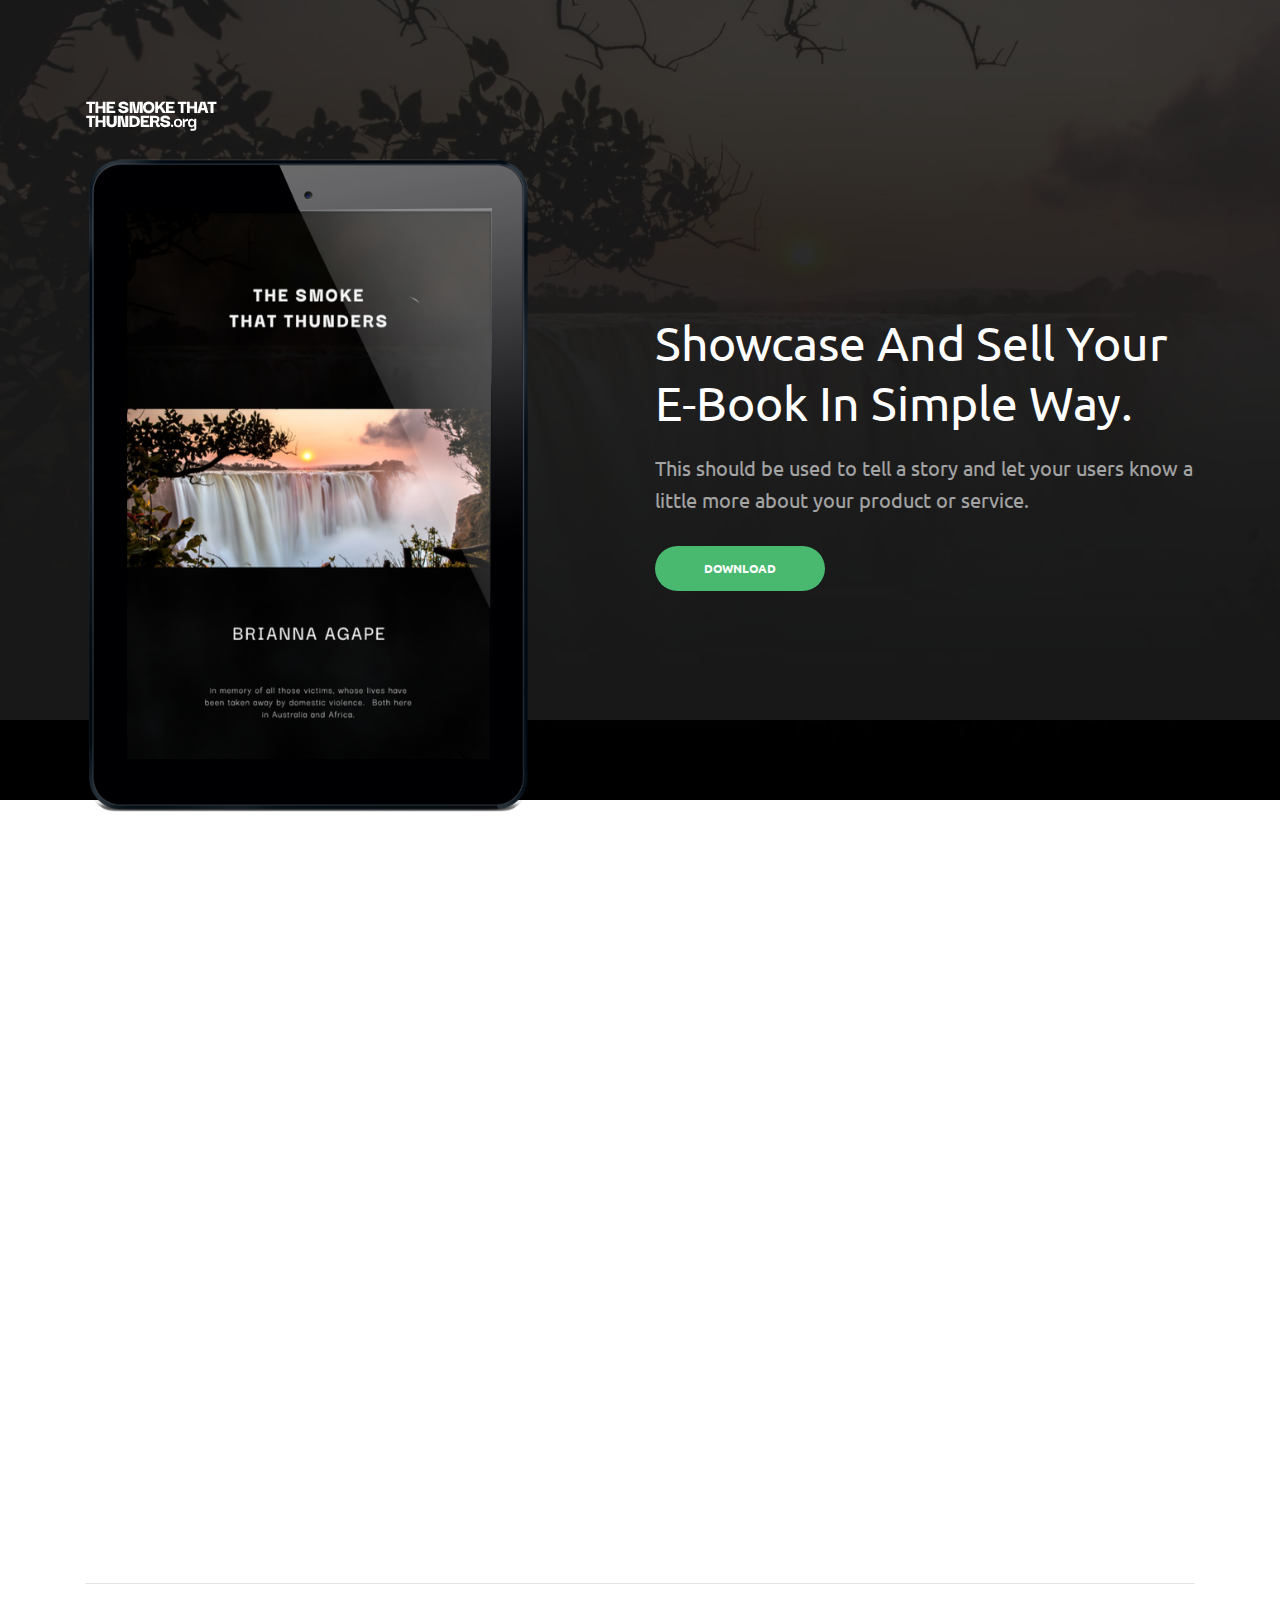
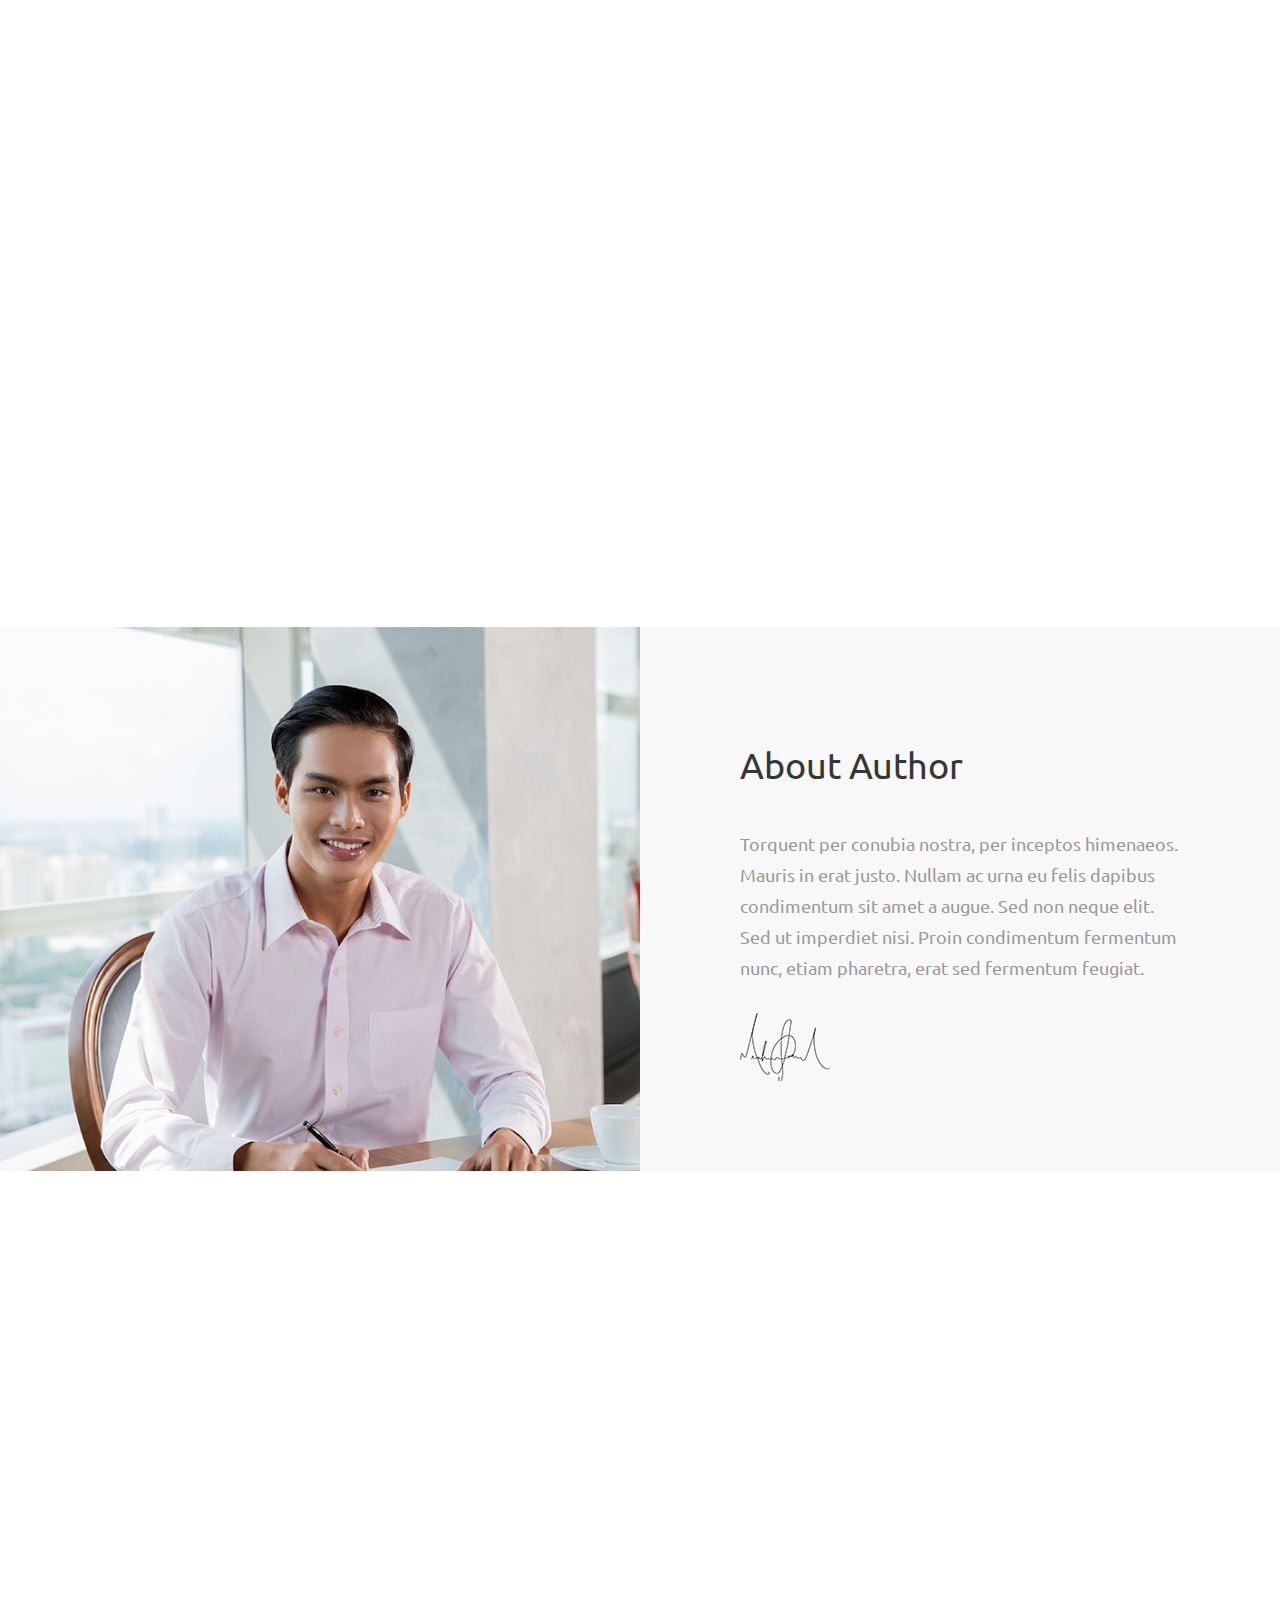
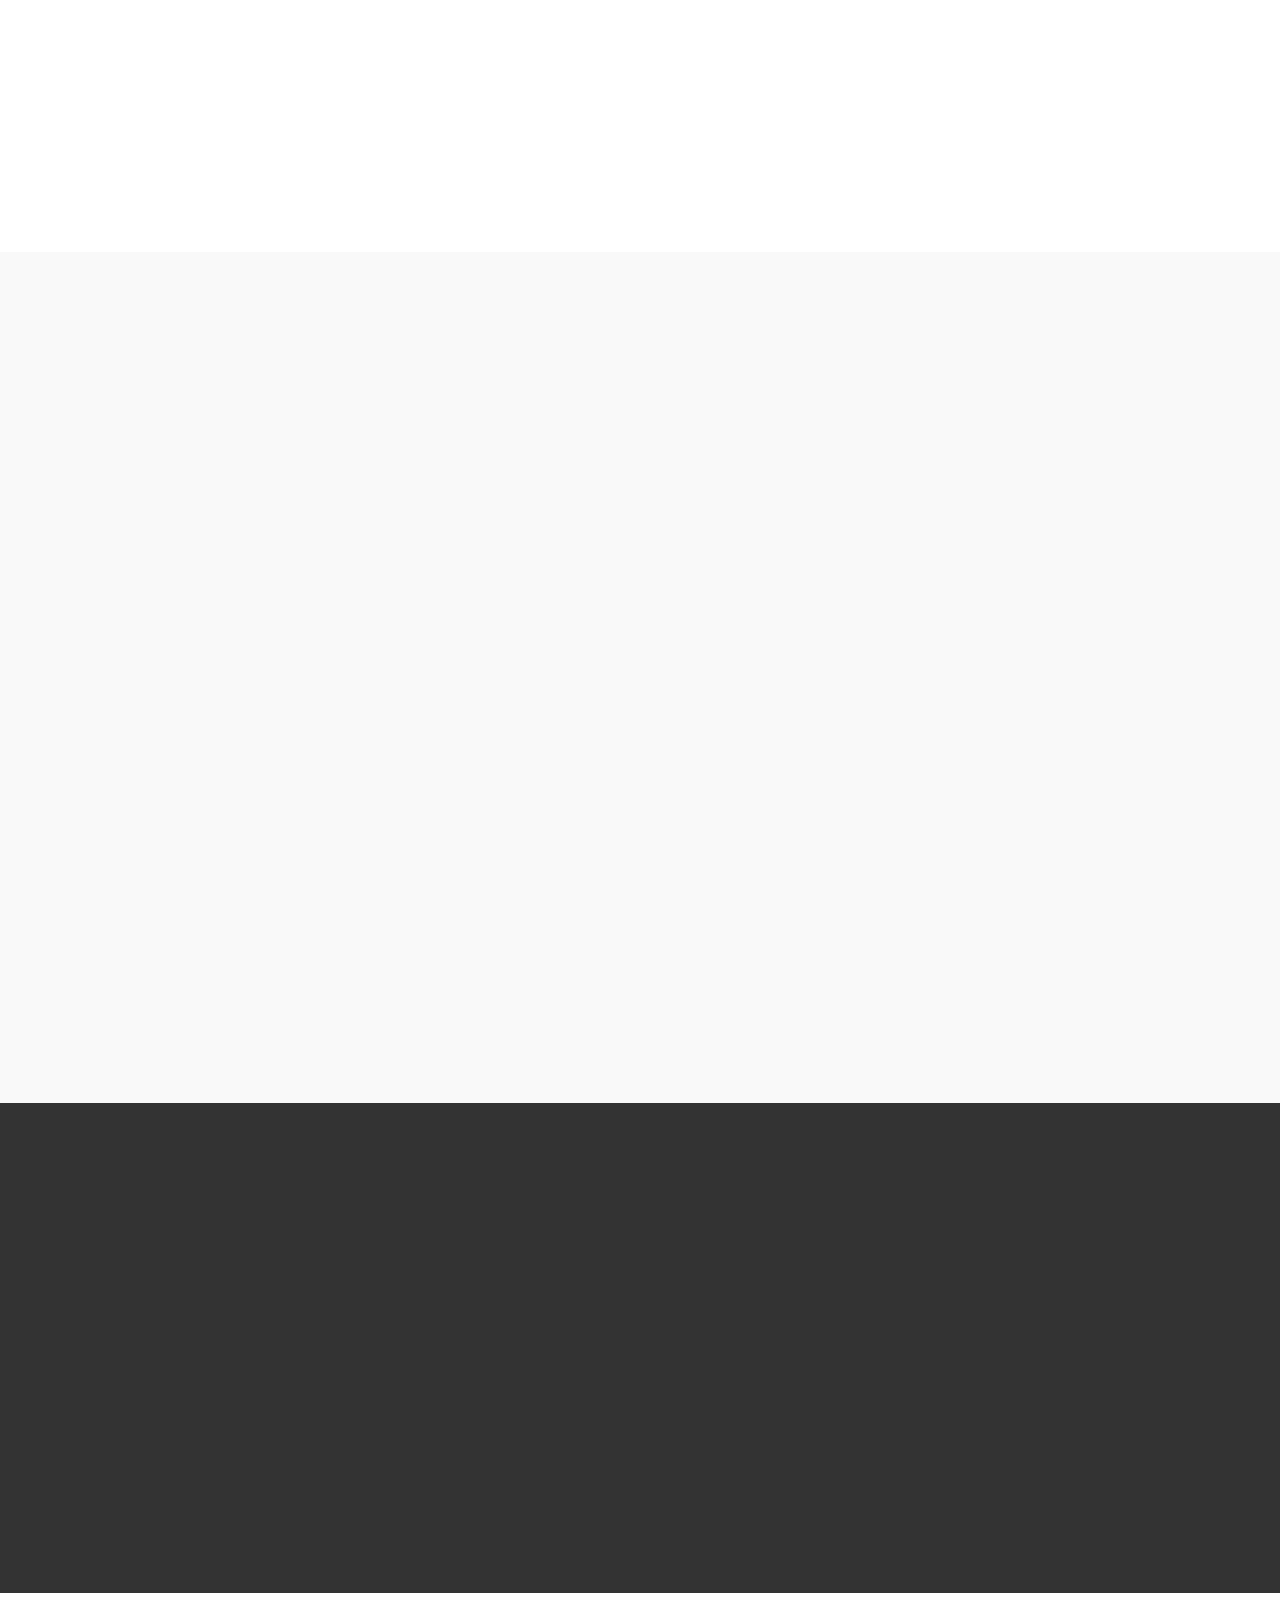
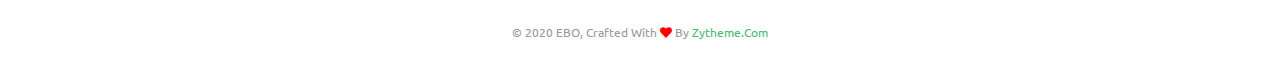
<file: html/landing-click-video.html>
<!DOCTYPE html>
<html dir="ltr" lang="en-US">
  <head>
    <!-- Document Meta-->
    <meta charset="utf-8"/>
    <meta http-equiv="X-UA-Compatible" content="IE=edge"/>
    <!-- IE Compatibility Meta-->
    <meta name="author" content="zytheme"/>
    <meta name="viewport" content="width=device-width, initial-scale=1, maximum-scale=1"/>
    <meta name="description" content="Multi-purpose Business html5 landing page"/>
    <link href="assets/images/favicon/favicon.png" rel="icon"/>
    <!--  Fonts-->
    <link href="http://fonts.googleapis.com/css?family=Ubuntu:300,300i,400,400i,500,500i,700,700ii%7CMerriweather:300,300i,400,400i,700,700i,900,900i" rel="stylesheet" type="text/css"/>
    <!-- Stylesheets-->
    <link href="assets/css/vendor.css" rel="stylesheet"/>
    <link href="assets/css/style.css" rel="stylesheet"/>
    <!-- 
    Document Title
    ============================================= 
    -->
    <title>Ebo | E-book Html5 Landing Page</title>
  </head>
  <body class="body-scroll">
    <!--  
    Document Wrapper
    =============================================  
    -->
    <div class="wrapper clearfix" id="wrapper">
      <!--   
      Header
      =============================================  
      -->
      <header class="header header-1 header-transparent header-fixed" id="navbar-spy">
        <nav class="navbar navbar-hidden navbar-sticky navbar-expand-lg" id="primary-menu"> 
          <div class="container"> <a class="logo navbar-brand" href="index.html"><img class="logo logo-dark" src="assets/images/logo/logo-dark.png" alt="Lenoto Logo"/><img class="logo logo-light" src="assets/images/logo/logo-light.png" alt="Lenoto Logo"/></a>
            <button class="navbar-toggler collapsed" type="button" data-toggle="collapse" data-target="#navbarContent" aria-expanded="false"><span class="navbar-toggler-icon"></span></button>
            <div class="collapse navbar-collapse" id="navbarContent">
              <ul class="navbar-nav ml-auto">
                <li class="nav-item active"><a class="nav-link" data-scroll="scrollTo" href="#hero">home</a></li>
                <li class="nav-item"><a class="nav-link" data-scroll="scrollTo" href="#feature2">feature</a></li>
                <li class="nav-item"><a class="nav-link" data-scroll="scrollTo" href="#banner">author</a></li>
                <li class="nav-item"><a class="nav-link" data-scroll="scrollTo" href="#reviews">reviews</a></li>
                <li class="nav-item"><a class="nav-link" data-scroll="scrollTo" href="#pricing">pricing</a></li>
                <li class="nav-item"><a class="nav-link" data-scroll="scrollTo" href="#cta">download</a></li>
              </ul>
            </div>
            <!-- End .nav-collapse-->
          </div>
        </nav>
      </header>
      <!--  
      hero #1
      =============================================  
      -->
      <section class="hero hero-2" id="hero">
        <div class="bg-ytvideo bg-overlay bg-overlay-dark" data-vid-id="ZKEaypYJbb4"> </div>
        <div class="hero-content">
          <div class="container">
            <div class="row"> 
              <div class="col-12 col-md-12 col-lg-12">
                <div class="hero-logo mt-100 d-none d-sm-block wow fadeInUp" data-wow-duration="1s"><img src="assets/images/logo/logo-light.png" alt="logo hero"/></div>
              </div>
            </div>
            <div class="row row-content">
              <div class="col-12 col-md-5  wow fadeInUp" data-wow-duration="1s">
                <div class="hero-holder"><img class="img-fluid" src="assets/images/mockup/book.png" alt="screens"/></div>
              </div>
              <div class="col-12 col-md-6 offset-md-1  pt-100 wow fadeInUp" data-wow-duration="1s">
                <div class="hero-headline">Showcase and sell your e-book in simple way.</div>
                <div class="hero-bio">This should be used to tell a story and let your users know a little more about your product or service.</div>
                <div class="hero-action"><a class="btn btn--primary btn--rounded" href="#">download</a></div>
              </div>
            </div>
            <!-- End .row  -->
          </div>
          <!-- End .container -->
        </div>
        <!-- End .hero-content  -->
      </section>
      <!-- End #hero   -->
      <div class="clearfix bg-white"></div>
      <!-- 
      Feature #2
      =============================================  
      -->
      <section class="feature feature-2 text-center bg-white" id="feature2">
        <div class="container">
          <div class="row clearfix">
            <div class="col-12 col-md-12 col-lg-6 offset-lg-3">
              <div class="heading heading-1 mb-70 text--center wow fadeInUp" data-wow-duration="1s">
                <h2 class="heading--title">Sell Your E-book</h2>
                <p class="heading--desc">we shows only the best websites, portfolios ans landing pages built completely with passion, simplicity &amp; creativity</p>
              </div>
            </div>
            <!-- End .col-lg-6 -->
          </div>
          <!-- End .row  -->
          <div class="row">
            <!-- Panel #1  -->
            <div class="col-12 col-md-4 col-lg-4 ">
              <div class="feature-panel wow fadeInUp" data-wow-duration="1s">
                <div class="feature--icon"><i class="lnr lnr-bullhorn"></i></div>
                <div class="feature--content">
                  <h3>Start your campaign</h3>
                  <p>Ebo impresses you with fully responsiveness and highly customization. We did it in combination of very clean and flexible design.</p>
                </div>
              </div>
              <!-- .feature-panel end  -->
            </div>
            <!-- .col-md-4 end  -->
            <!-- Panel #2  -->
            <div class="col-12 col-md-4 col-lg-4 ">
              <div class="feature-panel wow fadeInUp" data-wow-duration="1s">
                <div class="feature--icon"><i class="lnr lnr-user"></i></div>
                <div class="feature--content">
                  <h3>Engage new users</h3>
                  <p>Ebo impresses you with fully responsiveness and highly customization. We did it in combination of very clean and flexible design.</p>
                </div>
              </div>
              <!-- .feature-panel end  -->
            </div>
            <!-- .col-md-4 end  -->
            <!-- Panel #3  -->
            <div class="col-12 col-md-4 col-lg-4 ">
              <div class="feature-panel wow fadeInUp" data-wow-duration="1s">
                <div class="feature--icon"><i class="lnr lnr-chart-bars"></i></div>
                <div class="feature--content">
                  <h3>Claim your reward</h3>
                  <p>Ebo impresses you with fully responsiveness and highly customization. We did it in combination of very clean and flexible design.</p>
                </div>
              </div>
              <!-- .feature-panel end  -->
            </div>
            <!-- .col-md-4 end  -->
          </div>
          <!-- End .row  -->
        </div>
        <!-- End .container  -->
      </section>
      <!-- feature2 end  -->
      <section class="pt-0 pb-0 bg-white">
        <div class="container">
          <div class="row">
            <div class="col-12 col-md-12 col-lg-12">
              <hr class="feature-divider"/>
            </div>
          </div>
          <!--End .row -->
        </div>
        <!-- End .container  -->
      </section>
      <!-- Feature #2=============================================  
      -->
      <section class="feature feature-2 feature-left bg-white" id="feature3">
        <div class="container">
          <div class="row">
            <div class="col-12 col-md-12 col-lg-5">
              <div class="heading heading-1 mb-60 wow fadeInUp" data-wow-duration="1s">
                <h2 class="heading--title pt-20">Chapters included</h2>
                <p class="heading--desc pl-0">Duis aute irure dolor in reprehenderit in voluptate velit esse cillum dolore eu fugiat.</p>
              </div>
              <div class="feature-panel mb-50 wow fadeInUp" data-wow-duration="1s">
                <div class="feature--icon"><i class="lnr lnr-book"></i></div>
                <div class="feature--content">
                  <h3>10 Chapters</h3>
                  <p>Lorem ipsum dolor sit amet, consive adipisicing elit, sed do eiusmod. tempor incididunt ut labore.</p>
                </div>
              </div>
              <!-- End .feature-panel  -->
              <div class="feature-panel wow fadeInUp" data-wow-duration="1s">
                <div class="feature--icon"><i class="lnr lnr-star"></i></div>
                <div class="feature--content">
                  <h3>Goodreads</h3>
                  <p>Lorem ipsum dolor sit amet, consive adipisicing elit, sed do eiusmod. tempor incididunt ut labore.</p>
                </div>
              </div>
              <!-- End .feature-panel  -->
            </div>
            <!-- End .col-md-6-->
            <div class="col-12 col-md-12 col-lg-7 wow fadeInUp"><img class="img-fluid center-block" src="assets/images/mockup/ipad.jpg" alt="ipad"/></div>
            <!--  End .col-md-6 -->
          </div>
          <!-- End .row  -->
        </div>
        <!-- End .container  -->
      </section>
      <!-- End #feature2  -->
      <!-- 
      Banner 
      =============================================  
      -->
      <section class="banner pt-0 pb-0" id="banner">
        <div class="container-fluid">
          <div class="row">
            <div class="col-12 col-md-12 col-lg-6 pr-0 pl-0">
              <div class="col-img">
                <div class="bg-section"><img src="assets/images/background/bg-1.jpg" alt="Background"/></div>
              </div>
            </div>
            <!-- End .col-lg-6-->
            <div class="col-12 col-md-12 col-lg-6 col-content pl-100">
              <h3>About author</h3>
              <p>Torquent per conubia nostra, per inceptos himenaeos. Mauris in erat justo. Nullam ac urna eu felis dapibus condimentum sit amet a augue. Sed non neque elit. Sed ut imperdiet nisi. Proin condimentum fermentum nunc, etiam pharetra, erat sed fermentum feugiat.</p><img src="assets/images/mockup/signture.png" alt="signture"/>
            </div>
          </div>
          <!-- End .row  -->
        </div>
        <!-- End .container  -->
      </section>
      <!-- End #banner2  -->
      <!-- 
      reviews 
      ================================================  
      -->
      <section class="reviews bg-white" id="reviews">
        <div class="container">
          <div class="row clearfix">
            <div class="col-12 col-md-8 offset-md-2 col-lg-6 offset-lg-3">
              <div class="heading heading-1 mb-80 text--center wow fadeInUp" data-wow-duration="1s">
                <h2 class="heading--title">Testimonials</h2>
              </div>
            </div>
            <!-- End .col-lg-6 -->
          </div>
          <!-- End .row  -->
          <div class="row">
            <div class="col-12 col-md-12 col-lg-12">
              <div class="owl-carousel " data-slide="2" data-slide-res="1" data-autoplay="true" data-nav="false" data-dots="false" data-space="30" data-loop="true" data-speed="800">
                <!--  Testimonial #1   -->
                <div class="testimonial-panel wow fadeInUp" data-wow-duration="1s">
                  <div class="testimonial-body">
                    <div class="testimonial--body">
                      <p>“If you have complex eBook creation and design trend.trust Ebo’s e-Book, He is knowledgeable!”</p>
                    </div>
                    <div class="testimonial--meta">
                      <div class="testimonial--author"><img src="assets/images/testimonials/1.png" alt="author"/>
                        <h5>Mark Smith</h5>
                        <p>Art director</p>
                      </div>
                    </div>
                  </div>
                </div>
                <!--  Testimonial #2   -->
                <div class="testimonial-panel wow fadeInUp" data-wow-duration="1s">
                  <div class="testimonial-body">
                    <div class="testimonial--body">
                      <p>“If you have complex eBook creation and design trend.trust Ebo’s e-Book, He is knowledgeable!”</p>
                    </div>
                    <div class="testimonial--meta">
                      <div class="testimonial--author"><img src="assets/images/testimonials/2.png" alt="author"/>
                        <h5>Jessy Arthur</h5>
                        <p>UX designer</p>
                      </div>
                    </div>
                  </div>
                </div>
                <!--  Testimonial #3   -->
                <div class="testimonial-panel wow fadeInUp" data-wow-duration="1s">
                  <div class="testimonial-body">
                    <div class="testimonial--body">
                      <p>“If you have complex eBook creation and design trend.trust Ebo’s e-Book, He is knowledgeable!”</p>
                    </div>
                    <div class="testimonial--meta">
                      <div class="testimonial--author"><img src="assets/images/testimonials/1.png" alt="author"/>
                        <h5>ayman fikry</h5>
                        <p>web designer</p>
                      </div>
                    </div>
                  </div>
                </div>
                <!--  Testimonial #4   -->
                <div class="testimonial-panel wow fadeInUp" data-wow-duration="1s">
                  <div class="testimonial-body">
                    <div class="testimonial--body">
                      <p>“If you have complex eBook creation and design trend.trust Ebo’s e-Book, He is knowledgeable!”</p>
                    </div>
                    <div class="testimonial--meta">
                      <div class="testimonial--author"><img src="assets/images/testimonials/2.png" alt="author"/>
                        <h5>cone adresson</h5>
                        <p>web developer</p>
                      </div>
                    </div>
                  </div>
                </div>
              </div>
            </div>
          </div>
        </div>
        <!-- End .container  -->
      </section>
      <!-- #reviews End -->
      <!-- 
      Pricing Table #1
      =============================================  
      -->
      <section class="pricing pricing-1 bg-gray" id="pricing">
        <div class="container">
          <div class="row clearfix">
            <div class="col-12 col-md-8 offset-md-2 col-lg-6 offset-lg-3">
              <div class="heading heading-1 mb-80 text--center wow fadeInUp" data-wow-duration="1s">
                <h2 class="heading--title">Pricing plans</h2>
                <p class="heading--desc">we shows only the best websites, portfolios ans landing pages built completely with passion, simplicity & creativity</p>
              </div>
            </div>
            <!-- End .col-lg-6  -->
          </div>
          <!-- End .row  -->
          <div class="row">
            <!-- 
            Pricing Packge #1 
            =============================================  
            -->
            <div class=" col-12 col-md-4 col-lg-4 price-table wow fadeInUp" data-wow-duration="1s">
              <div class="pricing-panel">
                <!--  Pricing heading   -->
                <div class="pricing--heading text--center">
                  <div class="pricing--icon"> <i class="far fa-file-alt"></i></div>
                  <div class="pricing--heading">
                    <p>0<span class="currency">$</span></p>
                    <div class="pricing--desc">e-book</div>
                  </div>
                </div>
                <!--  Pricing body   -->
                <div class="pricing--body">
                  <ul class="pricing--list list-unstyled">
                    <li>Five Brand Monitors</li>
                    <li>Five Keyword Monitors</li>
                    <li>Basic Quota </li>
                  </ul><a class="btn btn--primary btn--rounded" href="#">Get Started</a>
                </div>
              </div>
            </div>
            <!-- End .pricing-table  -->
            <!-- 
            Pricing Packge #2
            =============================================  
            -->
            <div class=" col-12 col-md-4 col-lg-4 price-table wow fadeInUp" data-wow-duration="1s">
              <div class="pricing-panel">
                <!--  Pricing heading   -->
                <div class="pricing--heading text--center">
                  <div class="pricing--icon"><i class="far fa-file-pdf"></i></div>
                  <div class="pricing--heading">
                    <p>5<span class="currency">$</span></p>
                    <div class="pricing--desc">soft copy</div>
                  </div>
                </div>
                <!--  Pricing body   -->
                <div class="pricing--body">
                  <ul class="pricing--list list-unstyled">
                    <li>Five Brand Monitors</li>
                    <li>Five Keyword Monitors</li>
                    <li>Basic Quota </li>
                  </ul><a class="btn btn--primary btn--rounded" href="#">Get Started            </a>
                </div>
              </div>
            </div>
            <!-- End .pricing-table  -->
            <!-- 
            Pricing Packge #3
            =============================================  
            -->
            <div class=" col-12 col-md-4 col-lg-4 price-table wow fadeInUp" data-wow-duration="1s">
              <div class="pricing-panel">
                <!--  Pricing heading   -->
                <div class="pricing--heading text--center">
                  <div class="pricing--icon"><i class="fas fa-book"></i></div>
                  <div class="pricing--heading">
                    <p>12<span class="currency">$</span></p>
                    <div class="pricing--desc">Hard Copy</div>
                  </div>
                </div>
                <!--  Pricing body   -->
                <div class="pricing--body">
                  <ul class="pricing--list list-unstyled">
                    <li>Five Brand Monitors</li>
                    <li>Five Keyword Monitors</li>
                    <li>Basic Quota </li>
                  </ul><a class="btn btn--primary btn--rounded" href="#">Get Started</a>
                </div>
              </div>
            </div>
            <!-- End .pricing-table  -->
          </div>
          <!-- End .row  -->
        </div>
        <!-- End .container  -->
      </section>
      <!-- #pricing1 end  -->
      <!-- 
      CTA #1
      =============================================  
      -->
      <section class="cta text-center pb-0 bg-dark" id="cta">
        <div class="container">
          <div class="row">
            <div class="col-12 col-md-12 col-lg-6 offset-lg-3 mb-100 wow fadeInUp" data-wow-duration="1s">
              <h3>Showcase and sell for your ebook in simple way.</h3>
              <p>This should be used to tell a story and let your users know a little more about your product or service.</p><a class="btn btn--primary btn--rounded" href="#">download</a>
            </div>
            <!-- End .col-md-12  	-->
          </div>
          <!-- End .row    -->
        </div>
        <!-- End .container-->
      </section>
      <!-- End #cta1  -->
      <!-- 
      Footer #5
      ============================================= 
      -->
      <footer class="footer footer-5" id="footer">
        <!-- 
        Copyrights
        =============================================  
        -->
        <div class="container">
          <div class="row">
            <div class="col-12 col-md-12 col-lg-12 text--center">
              <div class="footer--copyright"><span>&copy; 2020 EBO, crafted With <i class="fas fa-heart"></i> by </span><a href="http://themeforest.net/user/zytheme/portfolio?ref=zytheme">zytheme.com</a></div>
            </div>
          </div>
        </div>
        <!-- End .container  -->
      </footer>
    </div>
    <!-- End #wrapper   -->
    <!-- 
    Footer Scripts
    =============================================  
    -->
    <script src="assets/js/vendor/jquery-3.4.1.min.js"></script>
    <script src="assets/js/vendor.js"></script>
    <script src="assets/js//vendor/jquery.mb.YTPlayer.min.js"></script>
    <script src="assets/js/functions.js"></script>
  </body>
</html>
</file>
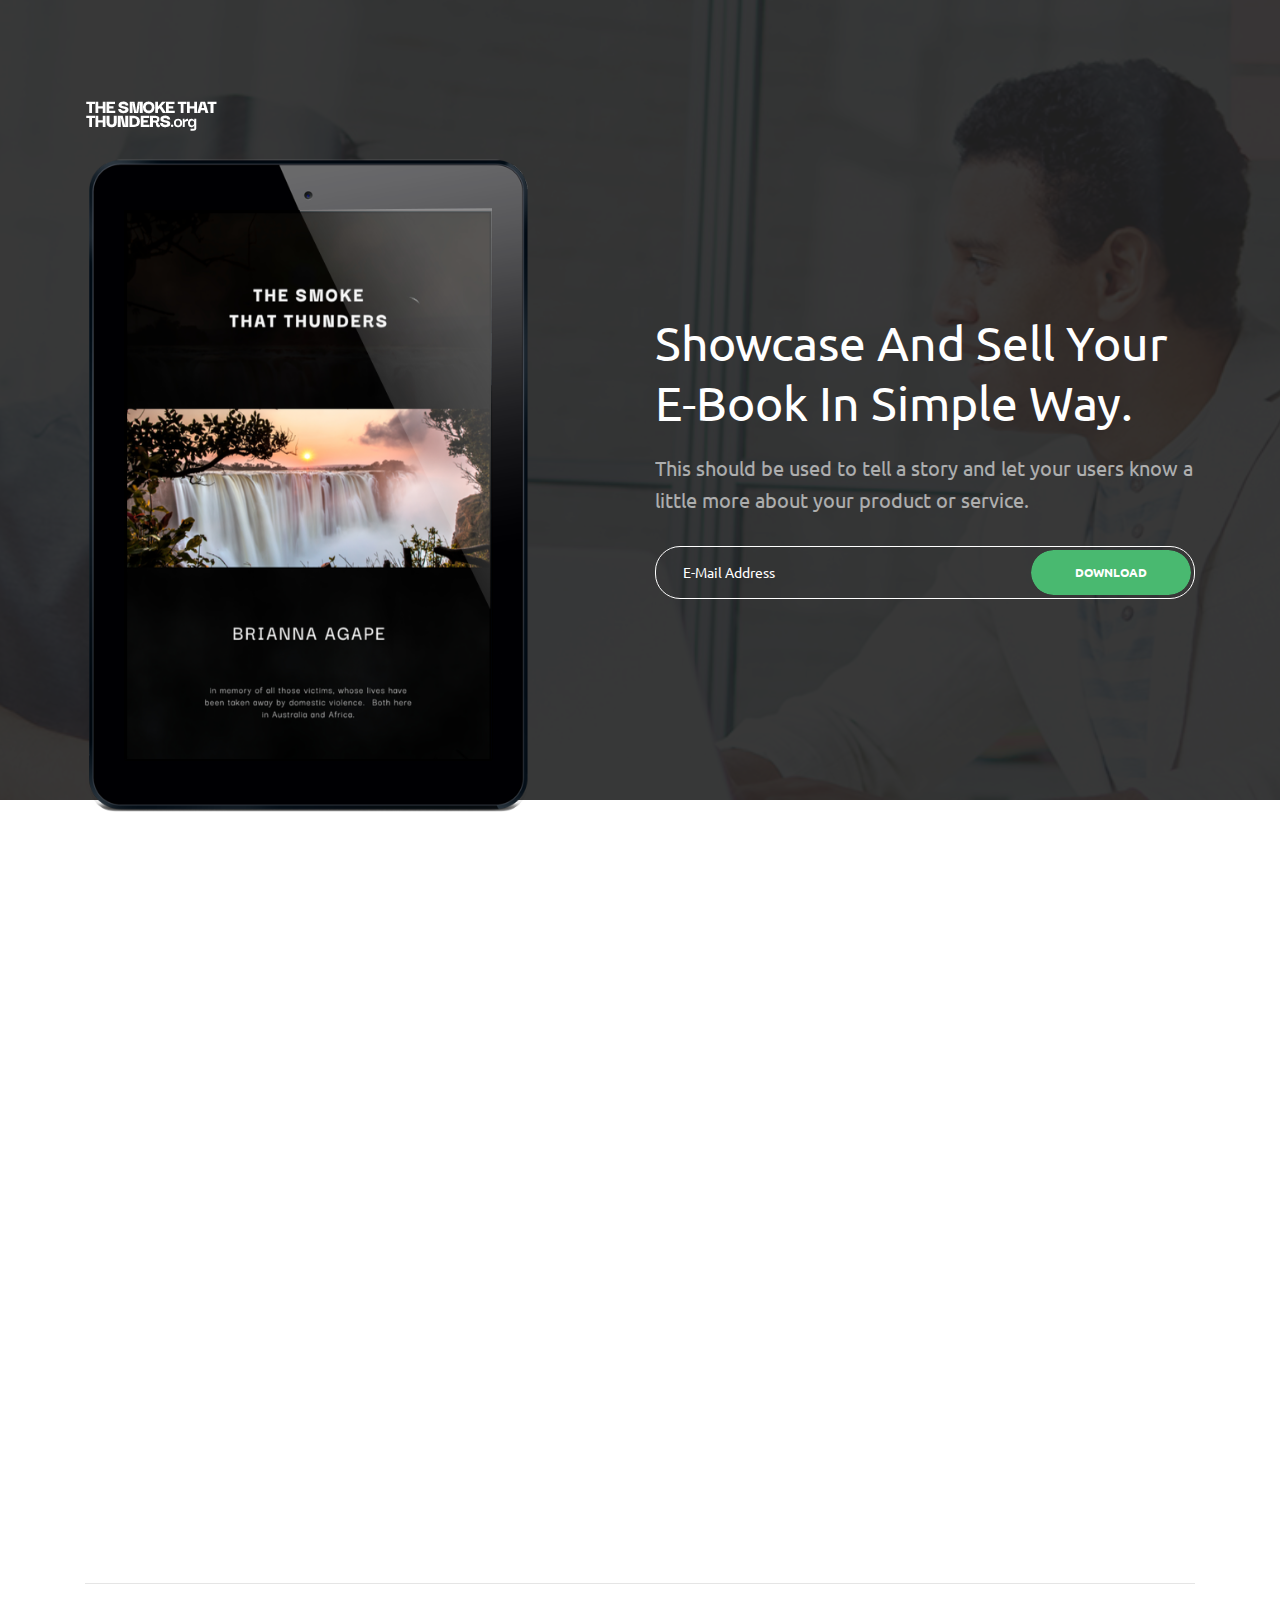
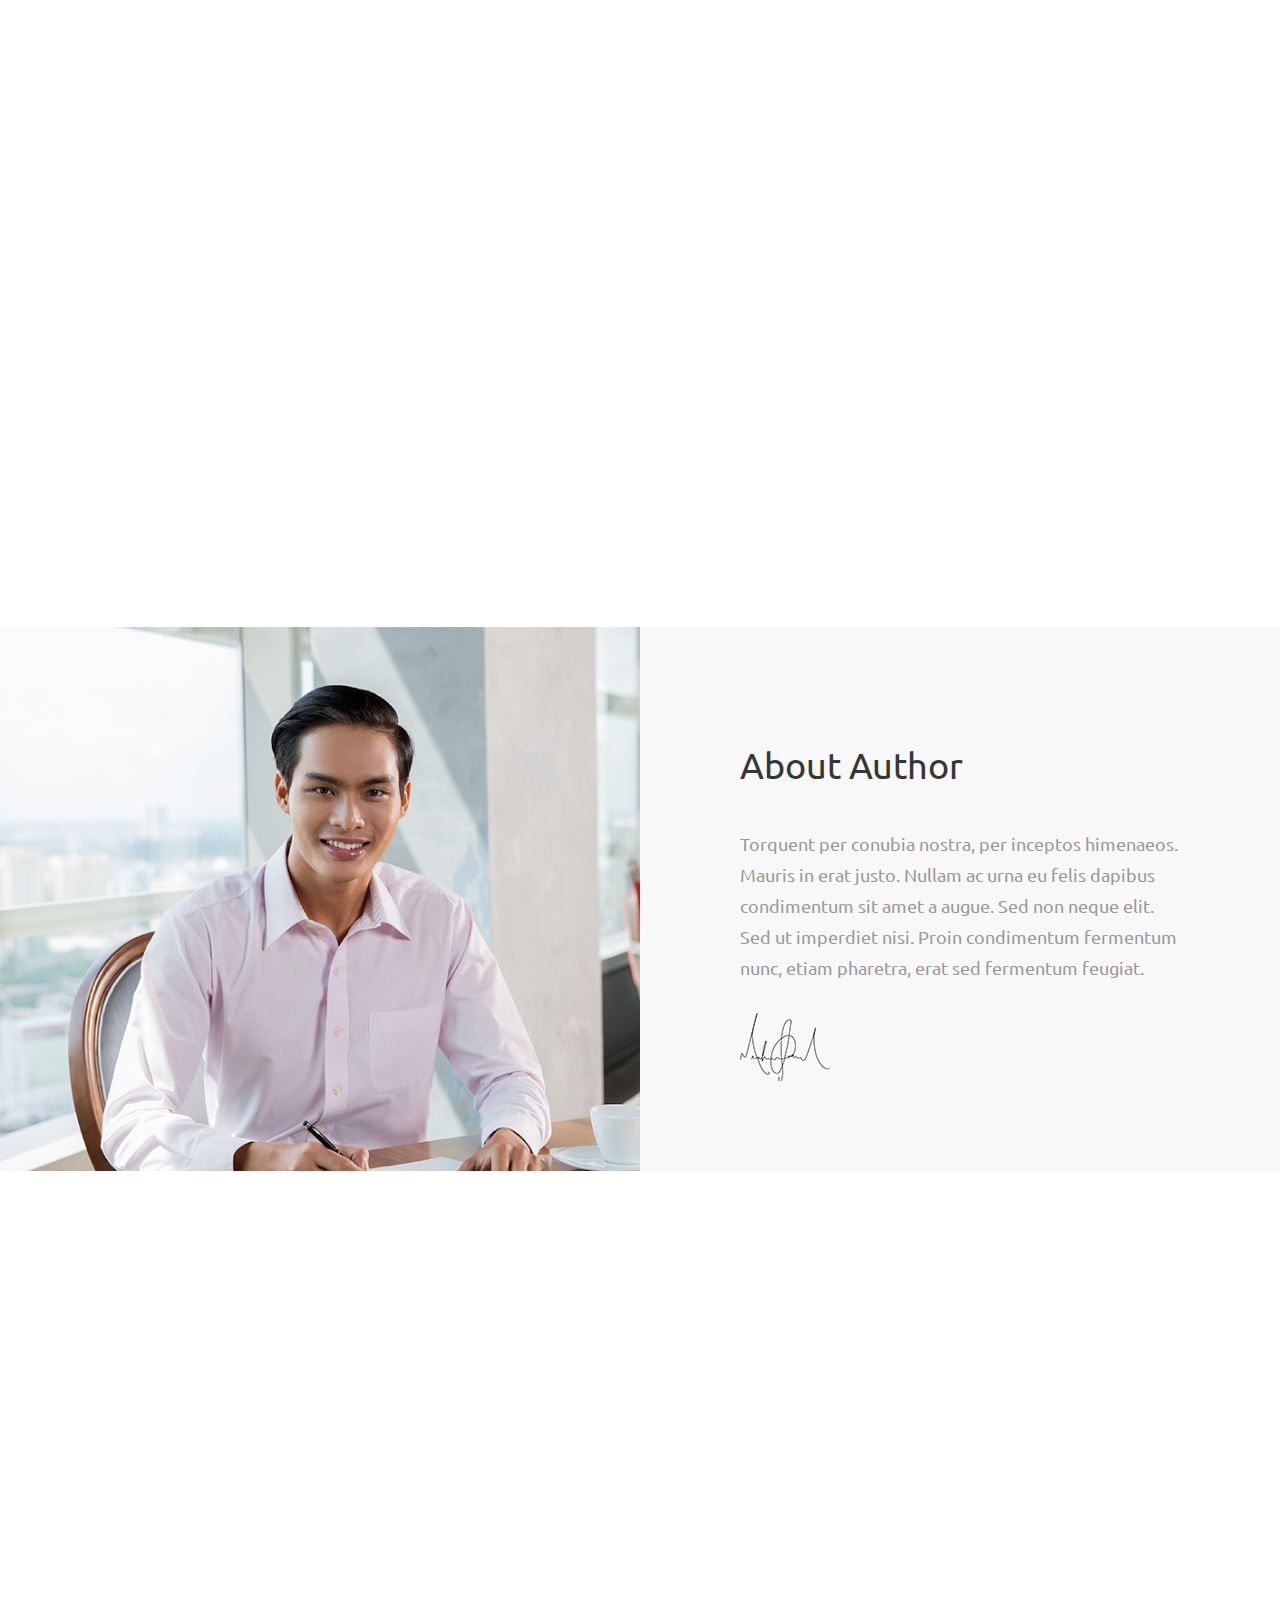
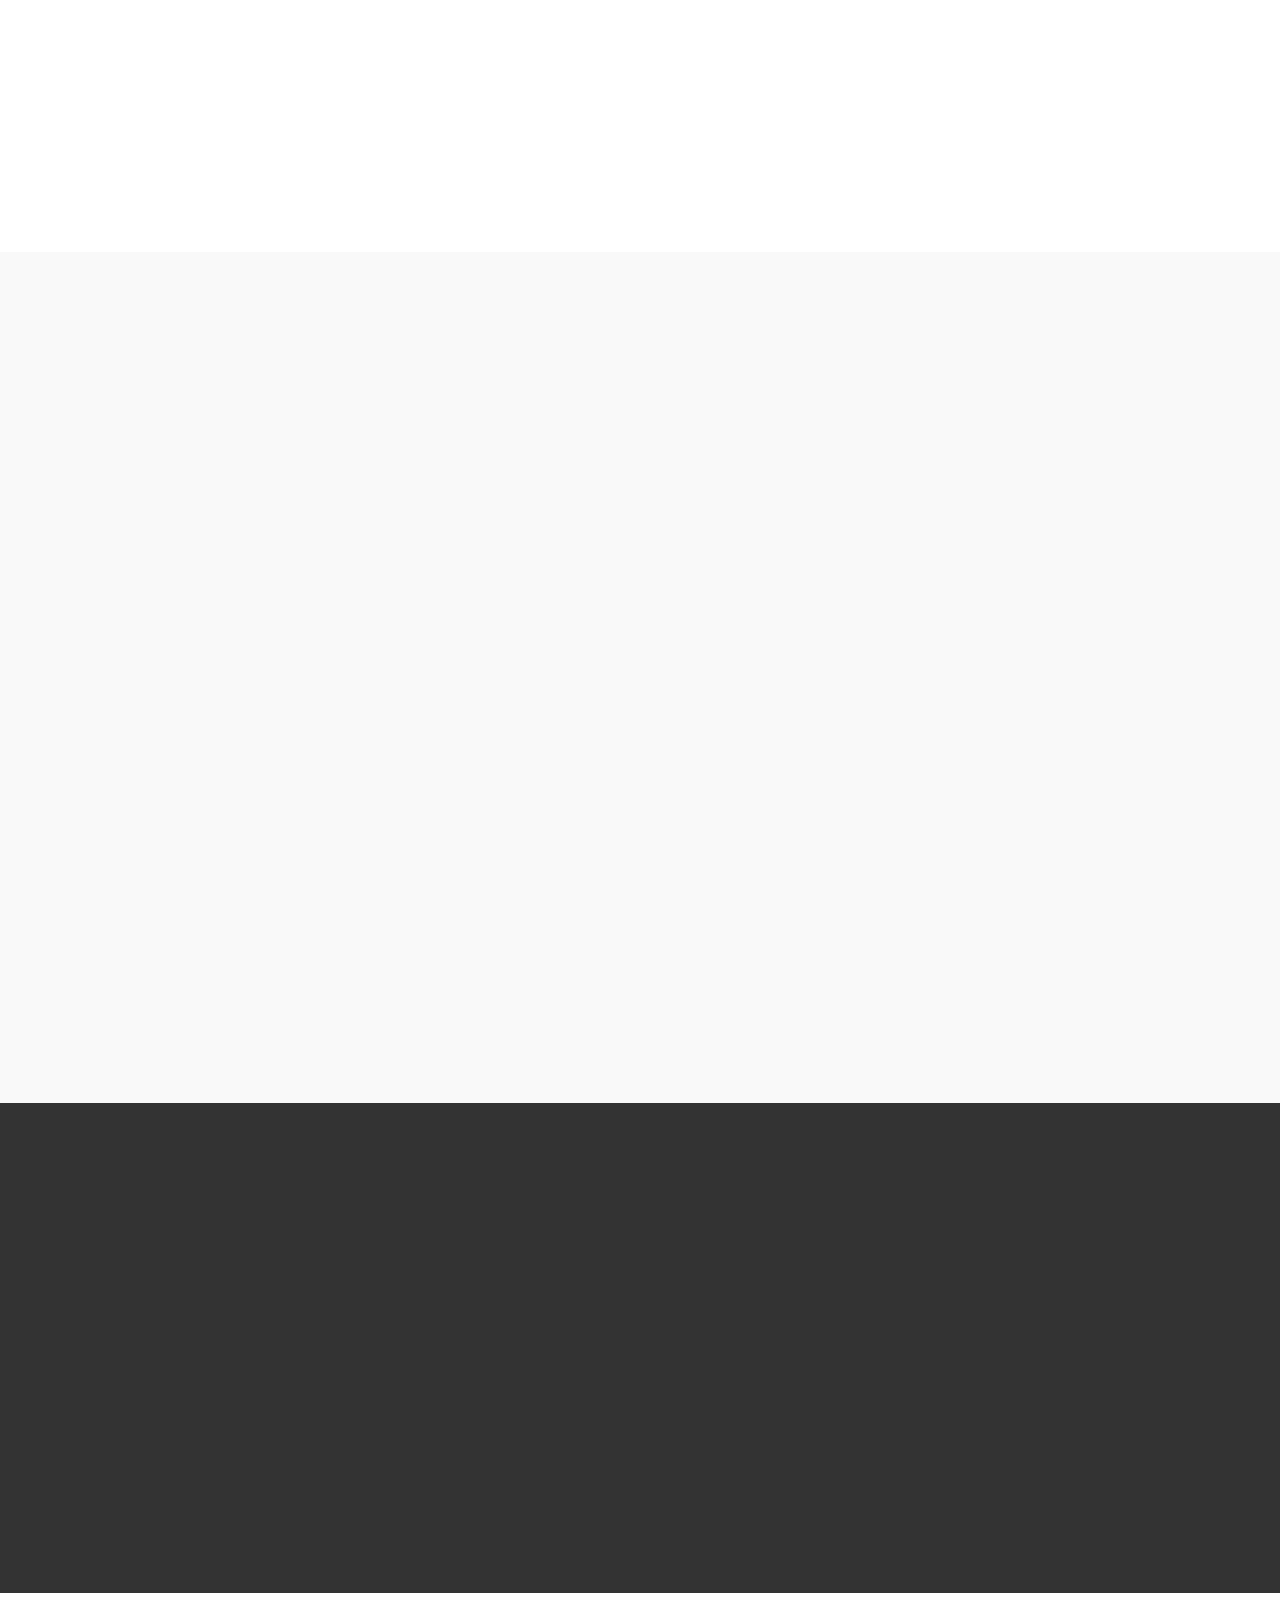
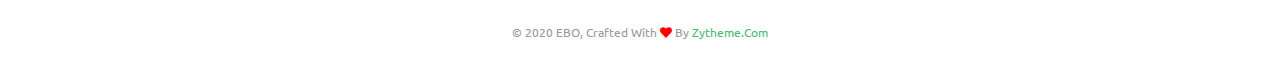
<file: html/landing-lead-img.html>
<!DOCTYPE html>
<html dir="ltr" lang="en-US">
  <head>
    <!-- Document Meta-->
    <meta charset="utf-8"/>
    <meta http-equiv="X-UA-Compatible" content="IE=edge"/>
    <!-- IE Compatibility Meta-->
    <meta name="author" content="zytheme"/>
    <meta name="viewport" content="width=device-width, initial-scale=1, maximum-scale=1"/>
    <meta name="description" content="Multi-purpose Business html5 landing page"/>
    <link href="assets/images/favicon/favicon.png" rel="icon"/>
    <!--  Fonts-->
    <link href="http://fonts.googleapis.com/css?family=Ubuntu:300,300i,400,400i,500,500i,700,700ii%7CMerriweather:300,300i,400,400i,700,700i,900,900i" rel="stylesheet" type="text/css"/>
    <!-- Stylesheets-->
    <link href="assets/css/vendor.css" rel="stylesheet"/>
    <link href="assets/css/style.css" rel="stylesheet"/>
    <!-- 
    Document Title
    ============================================= 
    -->
    <title>Ebo | E-book Html5 Landing Page</title>
  </head>
  <body class="body-scroll">
    <!--  
    Document Wrapper
    =============================================  
    -->
    <div class="wrapper clearfix" id="wrapper">
      <!--   
      Header
      =============================================  
      -->
      <header class="header header-1 header-transparent header-fixed" id="navbar-spy">
        <nav class="navbar navbar-hidden navbar-sticky navbar-expand-lg" id="primary-menu"> 
          <div class="container"> <a class="logo navbar-brand" href="index.html"><img class="logo logo-dark" src="assets/images/logo/logo-dark.png" alt="Lenoto Logo"/><img class="logo logo-light" src="assets/images/logo/logo-light.png" alt="Lenoto Logo"/></a>
            <button class="navbar-toggler collapsed" type="button" data-toggle="collapse" data-target="#navbarContent" aria-expanded="false"><span class="navbar-toggler-icon"></span></button>
            <div class="collapse navbar-collapse" id="navbarContent">
              <ul class="navbar-nav ml-auto">
                <li class="nav-item active"><a class="nav-link" data-scroll="scrollTo" href="#hero">home</a></li>
                <li class="nav-item"><a class="nav-link" data-scroll="scrollTo" href="#feature2">feature</a></li>
                <li class="nav-item"><a class="nav-link" data-scroll="scrollTo" href="#banner">author</a></li>
                <li class="nav-item"><a class="nav-link" data-scroll="scrollTo" href="#reviews">reviews</a></li>
                <li class="nav-item"><a class="nav-link" data-scroll="scrollTo" href="#pricing">pricing</a></li>
                <li class="nav-item"><a class="nav-link" data-scroll="scrollTo" href="#cta">download</a></li>
              </ul>
            </div>
            <!-- End .nav-collapse-->
          </div>
        </nav>
      </header>
      <!--  
      hero #1
      =============================================  
      -->
      <section class="hero hero-2 bg-dark" id="hero">
        <div class="hero-content bg-overlay bg-overlay-dark">
          <div class="bg-section"><img src="assets/images/background/bg-2.jpg" alt="bg"/></div>
          <div class="container">
            <div class="row">
              <div class="col-12 col-md-12 col-lg-12">
                <div class="hero-logo mt-100 d-none d-sm-block wow fadeInUp" data-wow-duration="1s"><img src="assets/images/logo/logo-light.png" alt="logo hero"/></div>
              </div>
            </div>
            <div class="row row-content">
              <div class="col-12 col-md-5  wow fadeInUp" data-wow-duration="1s">
                <div class="hero-holder"><img class="img-fluid" src="assets/images/mockup/book.png" alt="screens"/></div>
              </div>
              <div class="col-12 col-md-6 offset-md-1  pt-100 wow fadeInUp" data-wow-duration="1s">
                <div class="hero-headline">Showcase and sell your e-book in simple way.</div>
                <div class="hero-bio">This should be used to tell a story and let your users know a little more about your product or service.</div>
                <div class="hero-action">
                  <form class="mb-0 form-action mailchimp">
                    <div class="input-group">
                      <input class="form-control" type="email" placeholder="E-mail address"/><span class="input-group-btn">
                        <input class="btn btn--primary btn--rounded" type="submit" value="download" name="submit"/></span>
                    </div>
                    <!--  End .input-group-->
                  </form>
                  <div class="subscribe-alert"></div>
                </div>
              </div>
            </div>
            <!--  End .row -->
          </div>
          <!--  // End .container -->
        </div>
        <!--  // End .hero-content  -->
      </section>
      <!--  // End #hero   -->
      <div class="clearfix bg-white"></div>
      <!-- 
      Feature #2
      =============================================  
      -->
      <section class="feature feature-2 text-center bg-white" id="feature2">
        <div class="container">
          <div class="row clearfix">
            <div class="col-12 col-md-12 col-lg-6 offset-lg-3">
              <div class="heading heading-1 mb-70 text--center wow fadeInUp" data-wow-duration="1s">
                <h2 class="heading--title">Sell Your E-book</h2>
                <p class="heading--desc">we shows only the best websites, portfolios ans landing pages built completely with passion, simplicity &amp; creativity</p>
              </div>
            </div>
            <!-- End .col-lg-6 -->
          </div>
          <!-- End .row  -->
          <div class="row">
            <!-- Panel #1  -->
            <div class="col-12 col-md-4 col-lg-4 ">
              <div class="feature-panel wow fadeInUp" data-wow-duration="1s">
                <div class="feature--icon"><i class="lnr lnr-bullhorn"></i></div>
                <div class="feature--content">
                  <h3>Start your campaign</h3>
                  <p>Ebo impresses you with fully responsiveness and highly customization. We did it in combination of very clean and flexible design.</p>
                </div>
              </div>
              <!-- .feature-panel end  -->
            </div>
            <!-- .col-md-4 end  -->
            <!-- Panel #2  -->
            <div class="col-12 col-md-4 col-lg-4 ">
              <div class="feature-panel wow fadeInUp" data-wow-duration="1s">
                <div class="feature--icon"><i class="lnr lnr-user"></i></div>
                <div class="feature--content">
                  <h3>Engage new users</h3>
                  <p>Ebo impresses you with fully responsiveness and highly customization. We did it in combination of very clean and flexible design.</p>
                </div>
              </div>
              <!-- .feature-panel end  -->
            </div>
            <!-- .col-md-4 end  -->
            <!-- Panel #3  -->
            <div class="col-12 col-md-4 col-lg-4 ">
              <div class="feature-panel wow fadeInUp" data-wow-duration="1s">
                <div class="feature--icon"><i class="lnr lnr-chart-bars"></i></div>
                <div class="feature--content">
                  <h3>Claim your reward</h3>
                  <p>Ebo impresses you with fully responsiveness and highly customization. We did it in combination of very clean and flexible design.</p>
                </div>
              </div>
              <!-- .feature-panel end  -->
            </div>
            <!-- .col-md-4 end  -->
          </div>
          <!-- End .row  -->
        </div>
        <!-- End .container  -->
      </section>
      <!-- feature2 end  -->
      <section class="pt-0 pb-0 bg-white">
        <div class="container">
          <div class="row">
            <div class="col-12 col-md-12 col-lg-12">
              <hr class="feature-divider"/>
            </div>
          </div>
          <!--End .row -->
        </div>
        <!-- End .container  -->
      </section>
      <!-- Feature #2=============================================  
      -->
      <section class="feature feature-2 feature-left bg-white" id="feature3">
        <div class="container">
          <div class="row">
            <div class="col-12 col-md-12 col-lg-5">
              <div class="heading heading-1 mb-60 wow fadeInUp" data-wow-duration="1s">
                <h2 class="heading--title pt-20">Chapters included</h2>
                <p class="heading--desc pl-0">Duis aute irure dolor in reprehenderit in voluptate velit esse cillum dolore eu fugiat.</p>
              </div>
              <div class="feature-panel mb-50 wow fadeInUp" data-wow-duration="1s">
                <div class="feature--icon"><i class="lnr lnr-book"></i></div>
                <div class="feature--content">
                  <h3>10 Chapters</h3>
                  <p>Lorem ipsum dolor sit amet, consive adipisicing elit, sed do eiusmod. tempor incididunt ut labore.</p>
                </div>
              </div>
              <!-- End .feature-panel  -->
              <div class="feature-panel wow fadeInUp" data-wow-duration="1s">
                <div class="feature--icon"><i class="lnr lnr-star"></i></div>
                <div class="feature--content">
                  <h3>Goodreads</h3>
                  <p>Lorem ipsum dolor sit amet, consive adipisicing elit, sed do eiusmod. tempor incididunt ut labore.</p>
                </div>
              </div>
              <!-- End .feature-panel  -->
            </div>
            <!-- End .col-md-6-->
            <div class="col-12 col-md-12 col-lg-7 wow fadeInUp"><img class="img-fluid center-block" src="assets/images/mockup/ipad.jpg" alt="ipad"/></div>
            <!--  End .col-md-6 -->
          </div>
          <!-- End .row  -->
        </div>
        <!-- End .container  -->
      </section>
      <!-- End #feature2  -->
      <!-- 
      Banner 
      =============================================  
      -->
      <section class="banner pt-0 pb-0" id="banner">
        <div class="container-fluid">
          <div class="row">
            <div class="col-12 col-md-12 col-lg-6 pr-0 pl-0">
              <div class="col-img">
                <div class="bg-section"><img src="assets/images/background/bg-1.jpg" alt="Background"/></div>
              </div>
            </div>
            <!-- End .col-lg-6-->
            <div class="col-12 col-md-12 col-lg-6 col-content pl-100">
              <h3>About author</h3>
              <p>Torquent per conubia nostra, per inceptos himenaeos. Mauris in erat justo. Nullam ac urna eu felis dapibus condimentum sit amet a augue. Sed non neque elit. Sed ut imperdiet nisi. Proin condimentum fermentum nunc, etiam pharetra, erat sed fermentum feugiat.</p><img src="assets/images/mockup/signture.png" alt="signture"/>
            </div>
          </div>
          <!-- End .row  -->
        </div>
        <!-- End .container  -->
      </section>
      <!-- End #banner2  -->
      <!-- 
      reviews 
      ================================================  
      -->
      <section class="reviews bg-white" id="reviews">
        <div class="container">
          <div class="row clearfix">
            <div class="col-12 col-md-8 offset-md-2 col-lg-6 offset-lg-3">
              <div class="heading heading-1 mb-80 text--center wow fadeInUp" data-wow-duration="1s">
                <h2 class="heading--title">Testimonials</h2>
              </div>
            </div>
            <!-- End .col-lg-6 -->
          </div>
          <!-- End .row  -->
          <div class="row">
            <div class="col-12 col-md-12 col-lg-12">
              <div class="owl-carousel " data-slide="2" data-slide-res="1" data-autoplay="true" data-nav="false" data-dots="false" data-space="30" data-loop="true" data-speed="800">
                <!--  Testimonial #1   -->
                <div class="testimonial-panel wow fadeInUp" data-wow-duration="1s">
                  <div class="testimonial-body">
                    <div class="testimonial--body">
                      <p>“If you have complex eBook creation and design trend.trust Ebo’s e-Book, He is knowledgeable!”</p>
                    </div>
                    <div class="testimonial--meta">
                      <div class="testimonial--author"><img src="assets/images/testimonials/1.png" alt="author"/>
                        <h5>Mark Smith</h5>
                        <p>Art director</p>
                      </div>
                    </div>
                  </div>
                </div>
                <!--  Testimonial #2   -->
                <div class="testimonial-panel wow fadeInUp" data-wow-duration="1s">
                  <div class="testimonial-body">
                    <div class="testimonial--body">
                      <p>“If you have complex eBook creation and design trend.trust Ebo’s e-Book, He is knowledgeable!”</p>
                    </div>
                    <div class="testimonial--meta">
                      <div class="testimonial--author"><img src="assets/images/testimonials/2.png" alt="author"/>
                        <h5>Jessy Arthur</h5>
                        <p>UX designer</p>
                      </div>
                    </div>
                  </div>
                </div>
                <!--  Testimonial #3   -->
                <div class="testimonial-panel wow fadeInUp" data-wow-duration="1s">
                  <div class="testimonial-body">
                    <div class="testimonial--body">
                      <p>“If you have complex eBook creation and design trend.trust Ebo’s e-Book, He is knowledgeable!”</p>
                    </div>
                    <div class="testimonial--meta">
                      <div class="testimonial--author"><img src="assets/images/testimonials/1.png" alt="author"/>
                        <h5>ayman fikry</h5>
                        <p>web designer</p>
                      </div>
                    </div>
                  </div>
                </div>
                <!--  Testimonial #4   -->
                <div class="testimonial-panel wow fadeInUp" data-wow-duration="1s">
                  <div class="testimonial-body">
                    <div class="testimonial--body">
                      <p>“If you have complex eBook creation and design trend.trust Ebo’s e-Book, He is knowledgeable!”</p>
                    </div>
                    <div class="testimonial--meta">
                      <div class="testimonial--author"><img src="assets/images/testimonials/2.png" alt="author"/>
                        <h5>cone adresson</h5>
                        <p>web developer</p>
                      </div>
                    </div>
                  </div>
                </div>
              </div>
            </div>
          </div>
        </div>
        <!-- End .container  -->
      </section>
      <!-- #reviews End -->
      <!-- 
      Pricing Table #1
      =============================================  
      -->
      <section class="pricing pricing-1 bg-gray" id="pricing">
        <div class="container">
          <div class="row clearfix">
            <div class="col-12 col-md-8 offset-md-2 col-lg-6 offset-lg-3">
              <div class="heading heading-1 mb-80 text--center wow fadeInUp" data-wow-duration="1s">
                <h2 class="heading--title">Pricing plans</h2>
                <p class="heading--desc">we shows only the best websites, portfolios ans landing pages built completely with passion, simplicity & creativity</p>
              </div>
            </div>
            <!-- End .col-lg-6  -->
          </div>
          <!-- End .row  -->
          <div class="row">
            <!-- 
            Pricing Packge #1 
            =============================================  
            -->
            <div class=" col-12 col-md-4 col-lg-4 price-table wow fadeInUp" data-wow-duration="1s">
              <div class="pricing-panel">
                <!--  Pricing heading   -->
                <div class="pricing--heading text--center">
                  <div class="pricing--icon"> <i class="far fa-file-alt"></i></div>
                  <div class="pricing--heading">
                    <p>0<span class="currency">$</span></p>
                    <div class="pricing--desc">e-book</div>
                  </div>
                </div>
                <!--  Pricing body   -->
                <div class="pricing--body">
                  <ul class="pricing--list list-unstyled">
                    <li>Five Brand Monitors</li>
                    <li>Five Keyword Monitors</li>
                    <li>Basic Quota </li>
                  </ul><a class="btn btn--primary btn--rounded" href="#">Get Started</a>
                </div>
              </div>
            </div>
            <!-- End .pricing-table  -->
            <!-- 
            Pricing Packge #2
            =============================================  
            -->
            <div class=" col-12 col-md-4 col-lg-4 price-table wow fadeInUp" data-wow-duration="1s">
              <div class="pricing-panel">
                <!--  Pricing heading   -->
                <div class="pricing--heading text--center">
                  <div class="pricing--icon"><i class="far fa-file-pdf"></i></div>
                  <div class="pricing--heading">
                    <p>5<span class="currency">$</span></p>
                    <div class="pricing--desc">soft copy</div>
                  </div>
                </div>
                <!--  Pricing body   -->
                <div class="pricing--body">
                  <ul class="pricing--list list-unstyled">
                    <li>Five Brand Monitors</li>
                    <li>Five Keyword Monitors</li>
                    <li>Basic Quota </li>
                  </ul><a class="btn btn--primary btn--rounded" href="#">Get Started            </a>
                </div>
              </div>
            </div>
            <!-- End .pricing-table  -->
            <!-- 
            Pricing Packge #3
            =============================================  
            -->
            <div class=" col-12 col-md-4 col-lg-4 price-table wow fadeInUp" data-wow-duration="1s">
              <div class="pricing-panel">
                <!--  Pricing heading   -->
                <div class="pricing--heading text--center">
                  <div class="pricing--icon"><i class="fas fa-book"></i></div>
                  <div class="pricing--heading">
                    <p>12<span class="currency">$</span></p>
                    <div class="pricing--desc">Hard Copy</div>
                  </div>
                </div>
                <!--  Pricing body   -->
                <div class="pricing--body">
                  <ul class="pricing--list list-unstyled">
                    <li>Five Brand Monitors</li>
                    <li>Five Keyword Monitors</li>
                    <li>Basic Quota </li>
                  </ul><a class="btn btn--primary btn--rounded" href="#">Get Started</a>
                </div>
              </div>
            </div>
            <!-- End .pricing-table  -->
          </div>
          <!-- End .row  -->
        </div>
        <!-- End .container  -->
      </section>
      <!-- #pricing1 end  -->
      <!-- 
      CTA #1
      =============================================  
      -->
      <section class="cta text-center pb-0 bg-dark" id="cta">
        <div class="container">
          <div class="row">
            <div class="col-12 col-md-12 col-lg-6 offset-lg-3 mb-100 wow fadeInUp" data-wow-duration="1s">
              <h3>Showcase and sell for your ebook in simple way.</h3>
              <p>This should be used to tell a story and let your users know a little more about your product or service.</p><a class="btn btn--primary btn--rounded" href="#">download</a>
            </div>
            <!-- End .col-md-12  	-->
          </div>
          <!-- End .row    -->
        </div>
        <!-- End .container-->
      </section>
      <!-- End #cta1  -->
      <!-- 
      Footer #5
      ============================================= 
      -->
      <footer class="footer footer-5" id="footer">
        <!-- 
        Copyrights
        =============================================  
        -->
        <div class="container">
          <div class="row">
            <div class="col-12 col-md-12 col-lg-12 text--center">
              <div class="footer--copyright"><span>&copy; 2020 EBO, crafted With <i class="fas fa-heart"></i> by </span><a href="http://themeforest.net/user/zytheme/portfolio?ref=zytheme">zytheme.com</a></div>
            </div>
          </div>
        </div>
        <!-- End .container  -->
      </footer>
    </div>
    <!-- End #wrapper   -->
    <!-- 
    Footer Scripts
    =============================================  
    -->
    <script src="assets/js/vendor/jquery-3.4.1.min.js"></script>
    <script src="assets/js/vendor.js"></script>
    <script src="assets/js/functions.js"></script>
  </body>
</html>
</file>
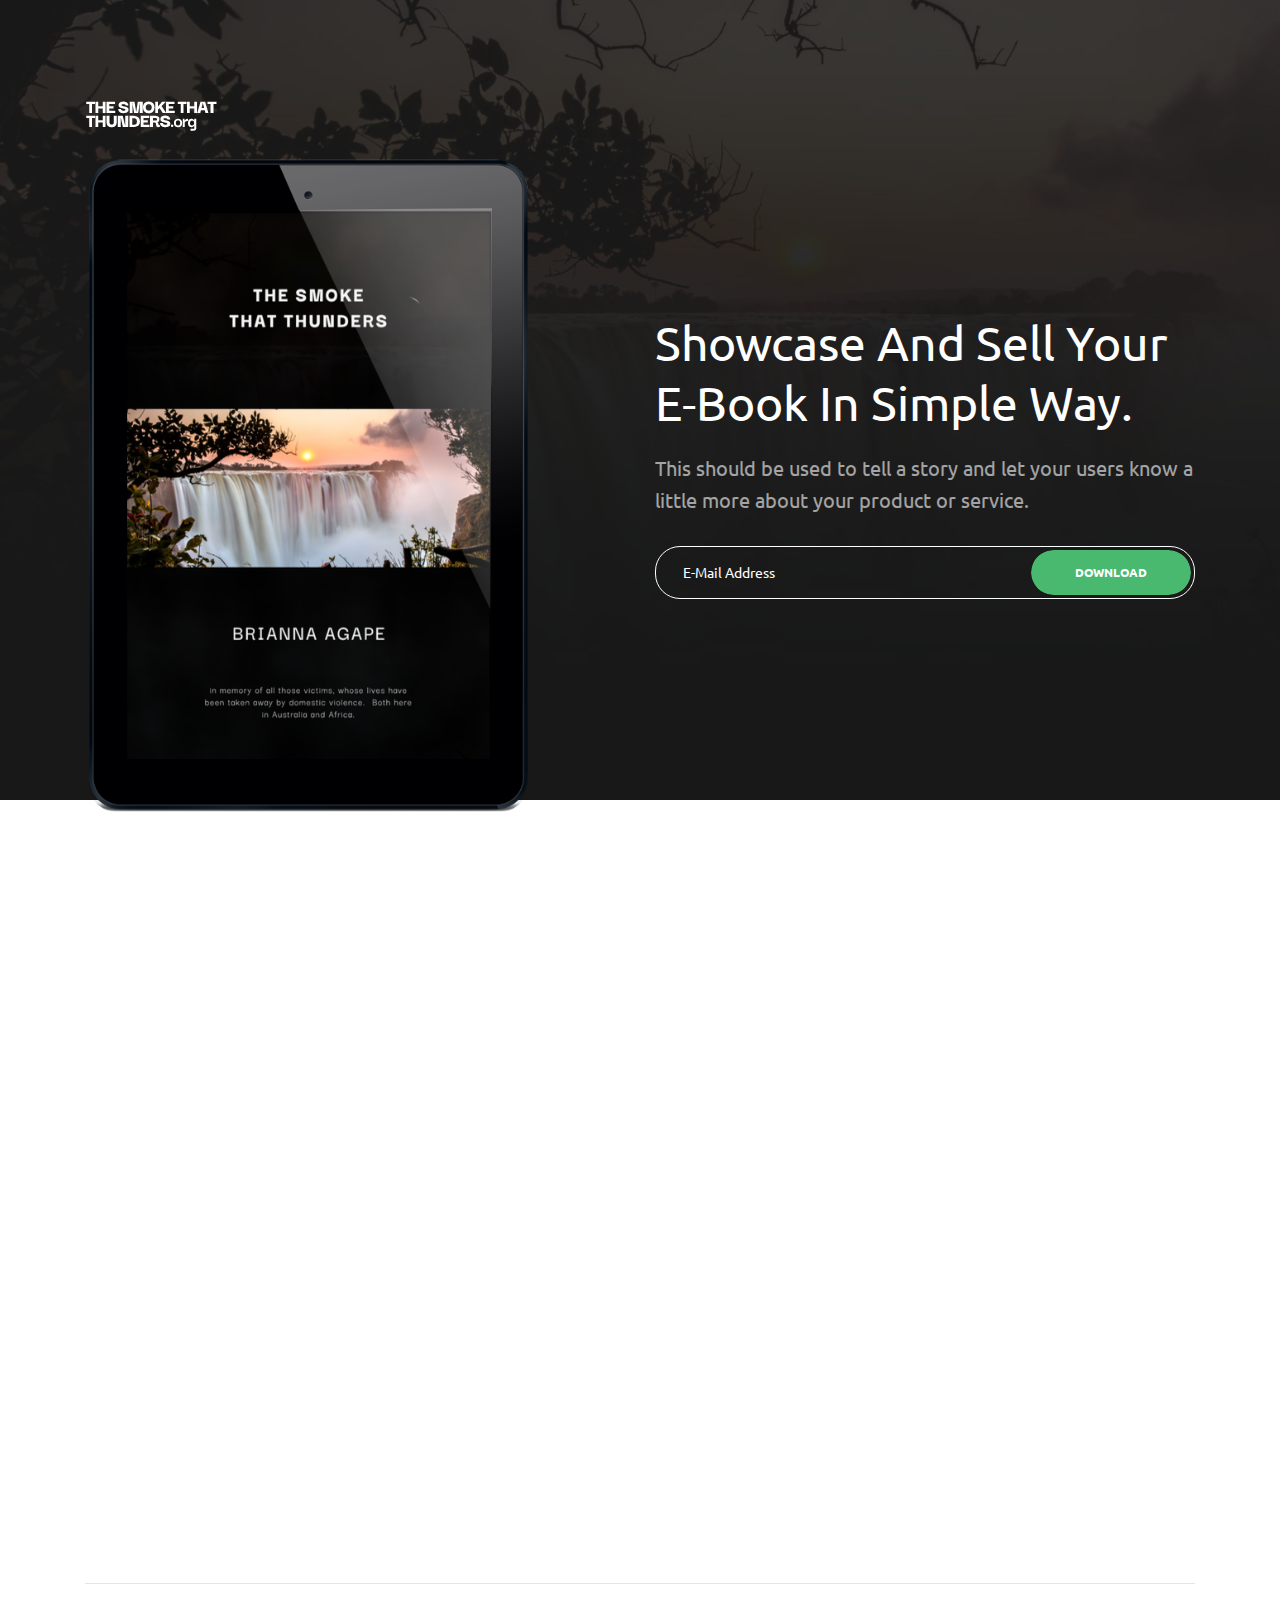
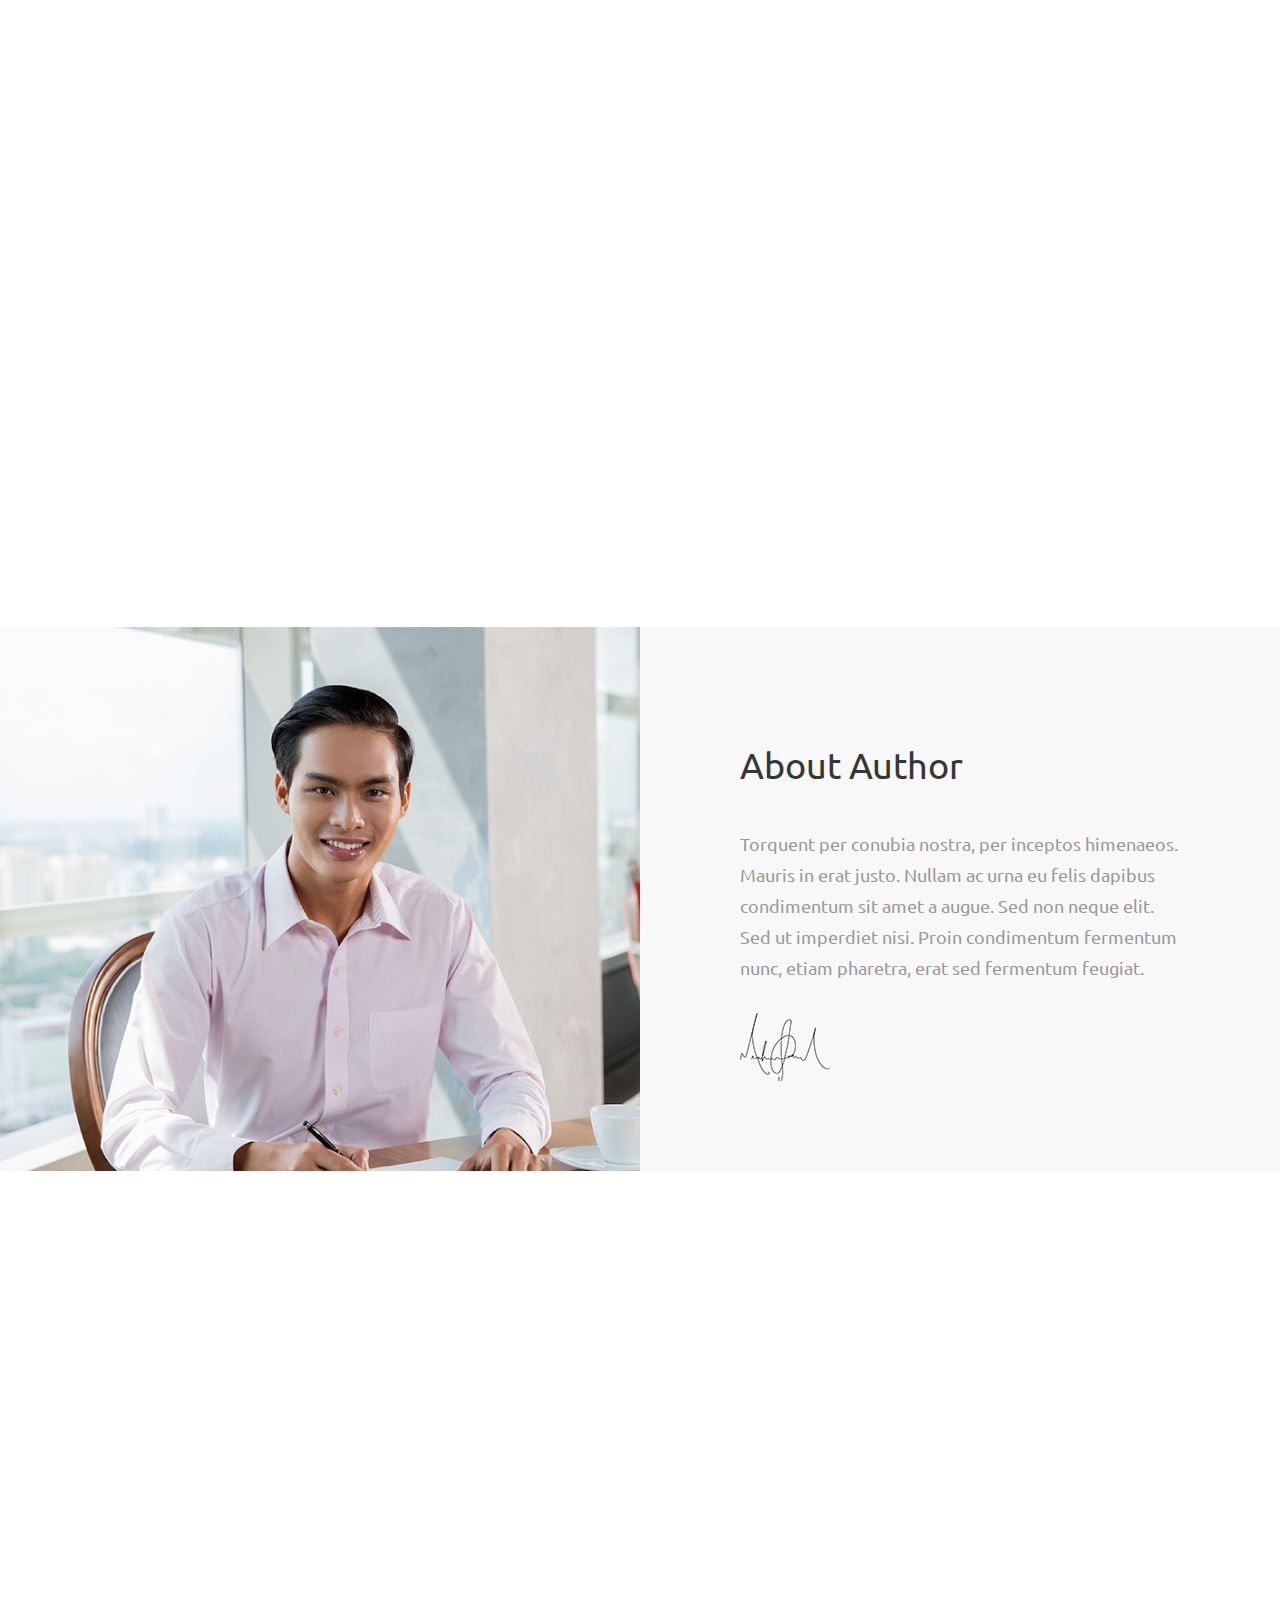
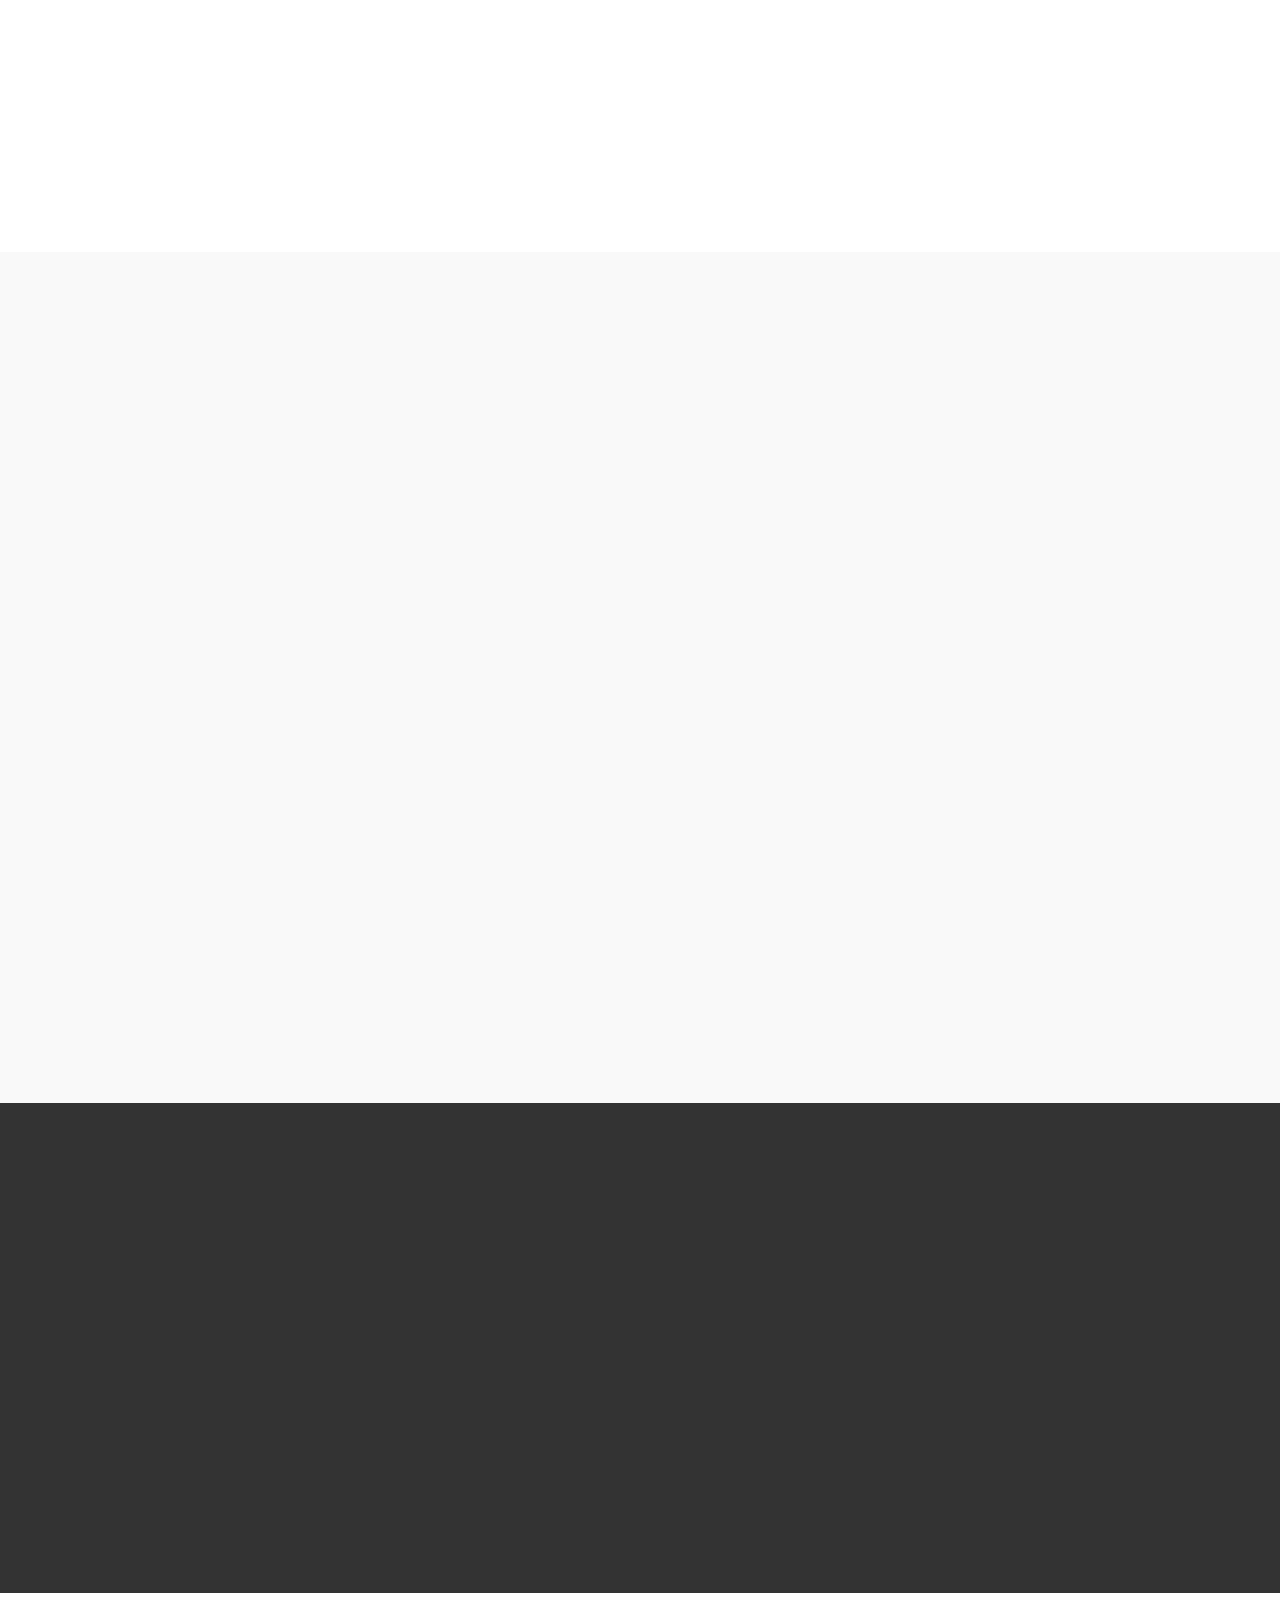
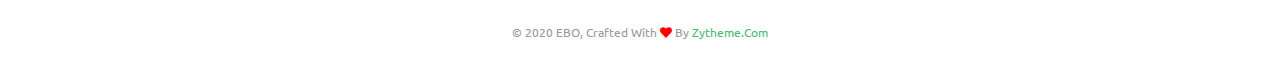
<file: html/landing-lead-video.html>
<!DOCTYPE html>
<html dir="ltr" lang="en-US">
  <head>
    <!-- Document Meta-->
    <meta charset="utf-8"/>
    <meta http-equiv="X-UA-Compatible" content="IE=edge"/>
    <!-- IE Compatibility Meta-->
    <meta name="author" content="zytheme"/>
    <meta name="viewport" content="width=device-width, initial-scale=1, maximum-scale=1"/>
    <meta name="description" content="Multi-purpose Business html5 landing page"/>
    <link href="assets/images/favicon/favicon.png" rel="icon"/>
    <!--  Fonts-->
    <link href="http://fonts.googleapis.com/css?family=Ubuntu:300,300i,400,400i,500,500i,700,700ii%7CMerriweather:300,300i,400,400i,700,700i,900,900i" rel="stylesheet" type="text/css"/>
    <!-- Stylesheets-->
    <link href="assets/css/vendor.css" rel="stylesheet"/>
    <link href="assets/css/style.css" rel="stylesheet"/>
    <!-- 
    Document Title
    ============================================= 
    -->
    <title>Ebo | E-book Html5 Landing Page</title>
  </head>
  <body class="body-scroll">
    <!--  
    Document Wrapper
    =============================================  
    -->
    <div class="wrapper clearfix" id="wrapper">
      <!--   
      Header
      =============================================  
      -->
      <header class="header header-1 header-transparent header-fixed" id="navbar-spy">
        <nav class="navbar navbar-hidden navbar-sticky navbar-expand-lg" id="primary-menu"> 
          <div class="container"> <a class="logo navbar-brand" href="index.html"><img class="logo logo-dark" src="assets/images/logo/logo-dark.png" alt="Lenoto Logo"/><img class="logo logo-light" src="assets/images/logo/logo-light.png" alt="Lenoto Logo"/></a>
            <button class="navbar-toggler collapsed" type="button" data-toggle="collapse" data-target="#navbarContent" aria-expanded="false"><span class="navbar-toggler-icon"></span></button>
            <div class="collapse navbar-collapse" id="navbarContent">
              <ul class="navbar-nav ml-auto">
                <li class="nav-item active"><a class="nav-link" data-scroll="scrollTo" href="#hero">home</a></li>
                <li class="nav-item"><a class="nav-link" data-scroll="scrollTo" href="#feature2">feature</a></li>
                <li class="nav-item"><a class="nav-link" data-scroll="scrollTo" href="#banner">author</a></li>
                <li class="nav-item"><a class="nav-link" data-scroll="scrollTo" href="#reviews">reviews</a></li>
                <li class="nav-item"><a class="nav-link" data-scroll="scrollTo" href="#pricing">pricing</a></li>
                <li class="nav-item"><a class="nav-link" data-scroll="scrollTo" href="#cta">download</a></li>
              </ul>
            </div>
            <!-- End .nav-collapse-->
          </div>
        </nav>
      </header>
      <!-- 
      hero #1
      ============================================= 
      -->
      <section class="hero hero-2" id="hero">
        <div class="hero-content">
          <div class="bg-ytvideo bg-overlay bg-overlay-dark" data-vid-id="ZKEaypYJbb4"></div>
          <div class="container">
            <div class="row">
              <div class="col-12 col-md-12 col-lg-12">
                <div class="hero-logo mt-100 d-none d-sm-block wow fadeInUp" data-wow-duration="1s"><img src="assets/images/logo/logo-light.png" alt="logo hero"/></div>
              </div>
            </div>
            <div class="row row-content">
              <div class="col-12 col-md-5  wow fadeInUp" data-wow-duration="1s">
                <div class="hero-holder"><img class="img-fluid" src="assets/images/mockup/book.png" alt="screens"/></div>
              </div>
              <div class="col-12 col-md-6 offset-md-1  pt-100 wow fadeInUp" data-wow-duration="1s">
                <div class="hero-headline">Showcase and sell your e-book in simple way.</div>
                <div class="hero-bio">This should be used to tell a story and let your users know a little more about your product or service.</div>
                <div class="hero-action">
                  <form class="mb-0 form-action mailchimp">
                    <div class="input-group">
                      <input class="form-control" type="email" placeholder="E-mail address"/><span class="input-group-btn">
                        <input class="btn btn--primary btn--rounded" type="submit" value="download" name="submit"/></span>
                    </div>
                    <!--  End .input-group-->
                  </form>
                  <div class="subscribe-alert"></div>
                </div>
              </div>
            </div>
            <!-- End .row -->
          </div>
          <!-- End .container -->
        </div>
        <!-- End .hero-content -->
      </section>
      <!-- End #hero  -->
      <div class="clearfix bg-white"></div>
      <!-- 
      Feature #2
      =============================================  
      -->
      <section class="feature feature-2 text-center bg-white" id="feature2">
        <div class="container">
          <div class="row clearfix">
            <div class="col-12 col-md-12 col-lg-6 offset-lg-3">
              <div class="heading heading-1 mb-70 text--center wow fadeInUp" data-wow-duration="1s">
                <h2 class="heading--title">Sell Your E-book</h2>
                <p class="heading--desc">we shows only the best websites, portfolios ans landing pages built completely with passion, simplicity &amp; creativity</p>
              </div>
            </div>
            <!-- End .col-lg-6 -->
          </div>
          <!-- End .row  -->
          <div class="row">
            <!-- Panel #1  -->
            <div class="col-12 col-md-4 col-lg-4 ">
              <div class="feature-panel wow fadeInUp" data-wow-duration="1s">
                <div class="feature--icon"><i class="lnr lnr-bullhorn"></i></div>
                <div class="feature--content">
                  <h3>Start your campaign</h3>
                  <p>Ebo impresses you with fully responsiveness and highly customization. We did it in combination of very clean and flexible design.</p>
                </div>
              </div>
              <!-- .feature-panel end  -->
            </div>
            <!-- .col-md-4 end  -->
            <!-- Panel #2  -->
            <div class="col-12 col-md-4 col-lg-4 ">
              <div class="feature-panel wow fadeInUp" data-wow-duration="1s">
                <div class="feature--icon"><i class="lnr lnr-user"></i></div>
                <div class="feature--content">
                  <h3>Engage new users</h3>
                  <p>Ebo impresses you with fully responsiveness and highly customization. We did it in combination of very clean and flexible design.</p>
                </div>
              </div>
              <!-- .feature-panel end  -->
            </div>
            <!-- .col-md-4 end  -->
            <!-- Panel #3  -->
            <div class="col-12 col-md-4 col-lg-4 ">
              <div class="feature-panel wow fadeInUp" data-wow-duration="1s">
                <div class="feature--icon"><i class="lnr lnr-chart-bars"></i></div>
                <div class="feature--content">
                  <h3>Claim your reward</h3>
                  <p>Ebo impresses you with fully responsiveness and highly customization. We did it in combination of very clean and flexible design.</p>
                </div>
              </div>
              <!-- .feature-panel end  -->
            </div>
            <!-- .col-md-4 end  -->
          </div>
          <!-- End .row  -->
        </div>
        <!-- End .container  -->
      </section>
      <!-- feature2 end  -->
      <section class="pt-0 pb-0 bg-white">
        <div class="container">
          <div class="row">
            <div class="col-12 col-md-12 col-lg-12">
              <hr class="feature-divider"/>
            </div>
          </div>
          <!--End .row -->
        </div>
        <!-- End .container  -->
      </section>
      <!-- Feature #2=============================================  
      -->
      <section class="feature feature-2 feature-left bg-white" id="feature3">
        <div class="container">
          <div class="row">
            <div class="col-12 col-md-12 col-lg-5">
              <div class="heading heading-1 mb-60 wow fadeInUp" data-wow-duration="1s">
                <h2 class="heading--title pt-20">Chapters included</h2>
                <p class="heading--desc pl-0">Duis aute irure dolor in reprehenderit in voluptate velit esse cillum dolore eu fugiat.</p>
              </div>
              <div class="feature-panel mb-50 wow fadeInUp" data-wow-duration="1s">
                <div class="feature--icon"><i class="lnr lnr-book"></i></div>
                <div class="feature--content">
                  <h3>10 Chapters</h3>
                  <p>Lorem ipsum dolor sit amet, consive adipisicing elit, sed do eiusmod. tempor incididunt ut labore.</p>
                </div>
              </div>
              <!-- End .feature-panel  -->
              <div class="feature-panel wow fadeInUp" data-wow-duration="1s">
                <div class="feature--icon"><i class="lnr lnr-star"></i></div>
                <div class="feature--content">
                  <h3>Goodreads</h3>
                  <p>Lorem ipsum dolor sit amet, consive adipisicing elit, sed do eiusmod. tempor incididunt ut labore.</p>
                </div>
              </div>
              <!-- End .feature-panel  -->
            </div>
            <!-- End .col-md-6-->
            <div class="col-12 col-md-12 col-lg-7 wow fadeInUp"><img class="img-fluid center-block" src="assets/images/mockup/ipad.jpg" alt="ipad"/></div>
            <!--  End .col-md-6 -->
          </div>
          <!-- End .row  -->
        </div>
        <!-- End .container  -->
      </section>
      <!-- End #feature2  -->
      <!-- 
      Banner 
      =============================================  
      -->
      <section class="banner pt-0 pb-0" id="banner">
        <div class="container-fluid">
          <div class="row">
            <div class="col-12 col-md-12 col-lg-6 pr-0 pl-0">
              <div class="col-img">
                <div class="bg-section"><img src="assets/images/background/bg-1.jpg" alt="Background"/></div>
              </div>
            </div>
            <!-- End .col-lg-6-->
            <div class="col-12 col-md-12 col-lg-6 col-content pl-100">
              <h3>About author</h3>
              <p>Torquent per conubia nostra, per inceptos himenaeos. Mauris in erat justo. Nullam ac urna eu felis dapibus condimentum sit amet a augue. Sed non neque elit. Sed ut imperdiet nisi. Proin condimentum fermentum nunc, etiam pharetra, erat sed fermentum feugiat.</p><img src="assets/images/mockup/signture.png" alt="signture"/>
            </div>
          </div>
          <!-- End .row  -->
        </div>
        <!-- End .container  -->
      </section>
      <!-- End #banner2  -->
      <!-- 
      reviews 
      ================================================  
      -->
      <section class="reviews bg-white" id="reviews">
        <div class="container">
          <div class="row clearfix">
            <div class="col-12 col-md-8 offset-md-2 col-lg-6 offset-lg-3">
              <div class="heading heading-1 mb-80 text--center wow fadeInUp" data-wow-duration="1s">
                <h2 class="heading--title">Testimonials</h2>
              </div>
            </div>
            <!-- End .col-lg-6 -->
          </div>
          <!-- End .row  -->
          <div class="row">
            <div class="col-12 col-md-12 col-lg-12">
              <div class="owl-carousel " data-slide="2" data-slide-res="1" data-autoplay="true" data-nav="false" data-dots="false" data-space="30" data-loop="true" data-speed="800">
                <!--  Testimonial #1   -->
                <div class="testimonial-panel wow fadeInUp" data-wow-duration="1s">
                  <div class="testimonial-body">
                    <div class="testimonial--body">
                      <p>“If you have complex eBook creation and design trend.trust Ebo’s e-Book, He is knowledgeable!”</p>
                    </div>
                    <div class="testimonial--meta">
                      <div class="testimonial--author"><img src="assets/images/testimonials/1.png" alt="author"/>
                        <h5>Mark Smith</h5>
                        <p>Art director</p>
                      </div>
                    </div>
                  </div>
                </div>
                <!--  Testimonial #2   -->
                <div class="testimonial-panel wow fadeInUp" data-wow-duration="1s">
                  <div class="testimonial-body">
                    <div class="testimonial--body">
                      <p>“If you have complex eBook creation and design trend.trust Ebo’s e-Book, He is knowledgeable!”</p>
                    </div>
                    <div class="testimonial--meta">
                      <div class="testimonial--author"><img src="assets/images/testimonials/2.png" alt="author"/>
                        <h5>Jessy Arthur</h5>
                        <p>UX designer</p>
                      </div>
                    </div>
                  </div>
                </div>
                <!--  Testimonial #3   -->
                <div class="testimonial-panel wow fadeInUp" data-wow-duration="1s">
                  <div class="testimonial-body">
                    <div class="testimonial--body">
                      <p>“If you have complex eBook creation and design trend.trust Ebo’s e-Book, He is knowledgeable!”</p>
                    </div>
                    <div class="testimonial--meta">
                      <div class="testimonial--author"><img src="assets/images/testimonials/1.png" alt="author"/>
                        <h5>ayman fikry</h5>
                        <p>web designer</p>
                      </div>
                    </div>
                  </div>
                </div>
                <!--  Testimonial #4   -->
                <div class="testimonial-panel wow fadeInUp" data-wow-duration="1s">
                  <div class="testimonial-body">
                    <div class="testimonial--body">
                      <p>“If you have complex eBook creation and design trend.trust Ebo’s e-Book, He is knowledgeable!”</p>
                    </div>
                    <div class="testimonial--meta">
                      <div class="testimonial--author"><img src="assets/images/testimonials/2.png" alt="author"/>
                        <h5>cone adresson</h5>
                        <p>web developer</p>
                      </div>
                    </div>
                  </div>
                </div>
              </div>
            </div>
          </div>
        </div>
        <!-- End .container  -->
      </section>
      <!-- #reviews End -->
      <!-- 
      Pricing Table #1
      =============================================  
      -->
      <section class="pricing pricing-1 bg-gray" id="pricing">
        <div class="container">
          <div class="row clearfix">
            <div class="col-12 col-md-8 offset-md-2 col-lg-6 offset-lg-3">
              <div class="heading heading-1 mb-80 text--center wow fadeInUp" data-wow-duration="1s">
                <h2 class="heading--title">Pricing plans</h2>
                <p class="heading--desc">we shows only the best websites, portfolios ans landing pages built completely with passion, simplicity & creativity</p>
              </div>
            </div>
            <!-- End .col-lg-6  -->
          </div>
          <!-- End .row  -->
          <div class="row">
            <!-- 
            Pricing Packge #1 
            =============================================  
            -->
            <div class=" col-12 col-md-4 col-lg-4 price-table wow fadeInUp" data-wow-duration="1s">
              <div class="pricing-panel">
                <!--  Pricing heading   -->
                <div class="pricing--heading text--center">
                  <div class="pricing--icon"> <i class="far fa-file-alt"></i></div>
                  <div class="pricing--heading">
                    <p>0<span class="currency">$</span></p>
                    <div class="pricing--desc">e-book</div>
                  </div>
                </div>
                <!--  Pricing body   -->
                <div class="pricing--body">
                  <ul class="pricing--list list-unstyled">
                    <li>Five Brand Monitors</li>
                    <li>Five Keyword Monitors</li>
                    <li>Basic Quota </li>
                  </ul><a class="btn btn--primary btn--rounded" href="#">Get Started</a>
                </div>
              </div>
            </div>
            <!-- End .pricing-table  -->
            <!-- 
            Pricing Packge #2
            =============================================  
            -->
            <div class=" col-12 col-md-4 col-lg-4 price-table wow fadeInUp" data-wow-duration="1s">
              <div class="pricing-panel">
                <!--  Pricing heading   -->
                <div class="pricing--heading text--center">
                  <div class="pricing--icon"><i class="far fa-file-pdf"></i></div>
                  <div class="pricing--heading">
                    <p>5<span class="currency">$</span></p>
                    <div class="pricing--desc">soft copy</div>
                  </div>
                </div>
                <!--  Pricing body   -->
                <div class="pricing--body">
                  <ul class="pricing--list list-unstyled">
                    <li>Five Brand Monitors</li>
                    <li>Five Keyword Monitors</li>
                    <li>Basic Quota </li>
                  </ul><a class="btn btn--primary btn--rounded" href="#">Get Started            </a>
                </div>
              </div>
            </div>
            <!-- End .pricing-table  -->
            <!-- 
            Pricing Packge #3
            =============================================  
            -->
            <div class=" col-12 col-md-4 col-lg-4 price-table wow fadeInUp" data-wow-duration="1s">
              <div class="pricing-panel">
                <!--  Pricing heading   -->
                <div class="pricing--heading text--center">
                  <div class="pricing--icon"><i class="fas fa-book"></i></div>
                  <div class="pricing--heading">
                    <p>12<span class="currency">$</span></p>
                    <div class="pricing--desc">Hard Copy</div>
                  </div>
                </div>
                <!--  Pricing body   -->
                <div class="pricing--body">
                  <ul class="pricing--list list-unstyled">
                    <li>Five Brand Monitors</li>
                    <li>Five Keyword Monitors</li>
                    <li>Basic Quota </li>
                  </ul><a class="btn btn--primary btn--rounded" href="#">Get Started</a>
                </div>
              </div>
            </div>
            <!-- End .pricing-table  -->
          </div>
          <!-- End .row  -->
        </div>
        <!-- End .container  -->
      </section>
      <!-- #pricing1 end  -->
      <!-- 
      CTA #1
      =============================================  
      -->
      <section class="cta text-center pb-0 bg-dark" id="cta">
        <div class="container">
          <div class="row">
            <div class="col-12 col-md-12 col-lg-6 offset-lg-3 mb-100 wow fadeInUp" data-wow-duration="1s">
              <h3>Showcase and sell for your ebook in simple way.</h3>
              <p>This should be used to tell a story and let your users know a little more about your product or service.</p><a class="btn btn--primary btn--rounded" href="#">download</a>
            </div>
            <!-- End .col-md-12  	-->
          </div>
          <!-- End .row    -->
        </div>
        <!-- End .container-->
      </section>
      <!-- End #cta1  -->
      <!-- 
      Footer #5
      ============================================= 
      -->
      <footer class="footer footer-5" id="footer">
        <!-- 
        Copyrights
        =============================================  
        -->
        <div class="container">
          <div class="row">
            <div class="col-12 col-md-12 col-lg-12 text--center">
              <div class="footer--copyright"><span>&copy; 2020 EBO, crafted With <i class="fas fa-heart"></i> by </span><a href="http://themeforest.net/user/zytheme/portfolio?ref=zytheme">zytheme.com</a></div>
            </div>
          </div>
        </div>
        <!-- End .container  -->
      </footer>
    </div>
    <!-- End #wrapper   -->
    <!-- 
    Footer Scripts
    =============================================  
    -->
    <script src="assets/js/vendor/jquery-3.4.1.min.js"></script>
    <script src="assets/js/vendor.js"></script>
    <script src="assets/js/functions.js"></script>
  </body>
</html>
</file>
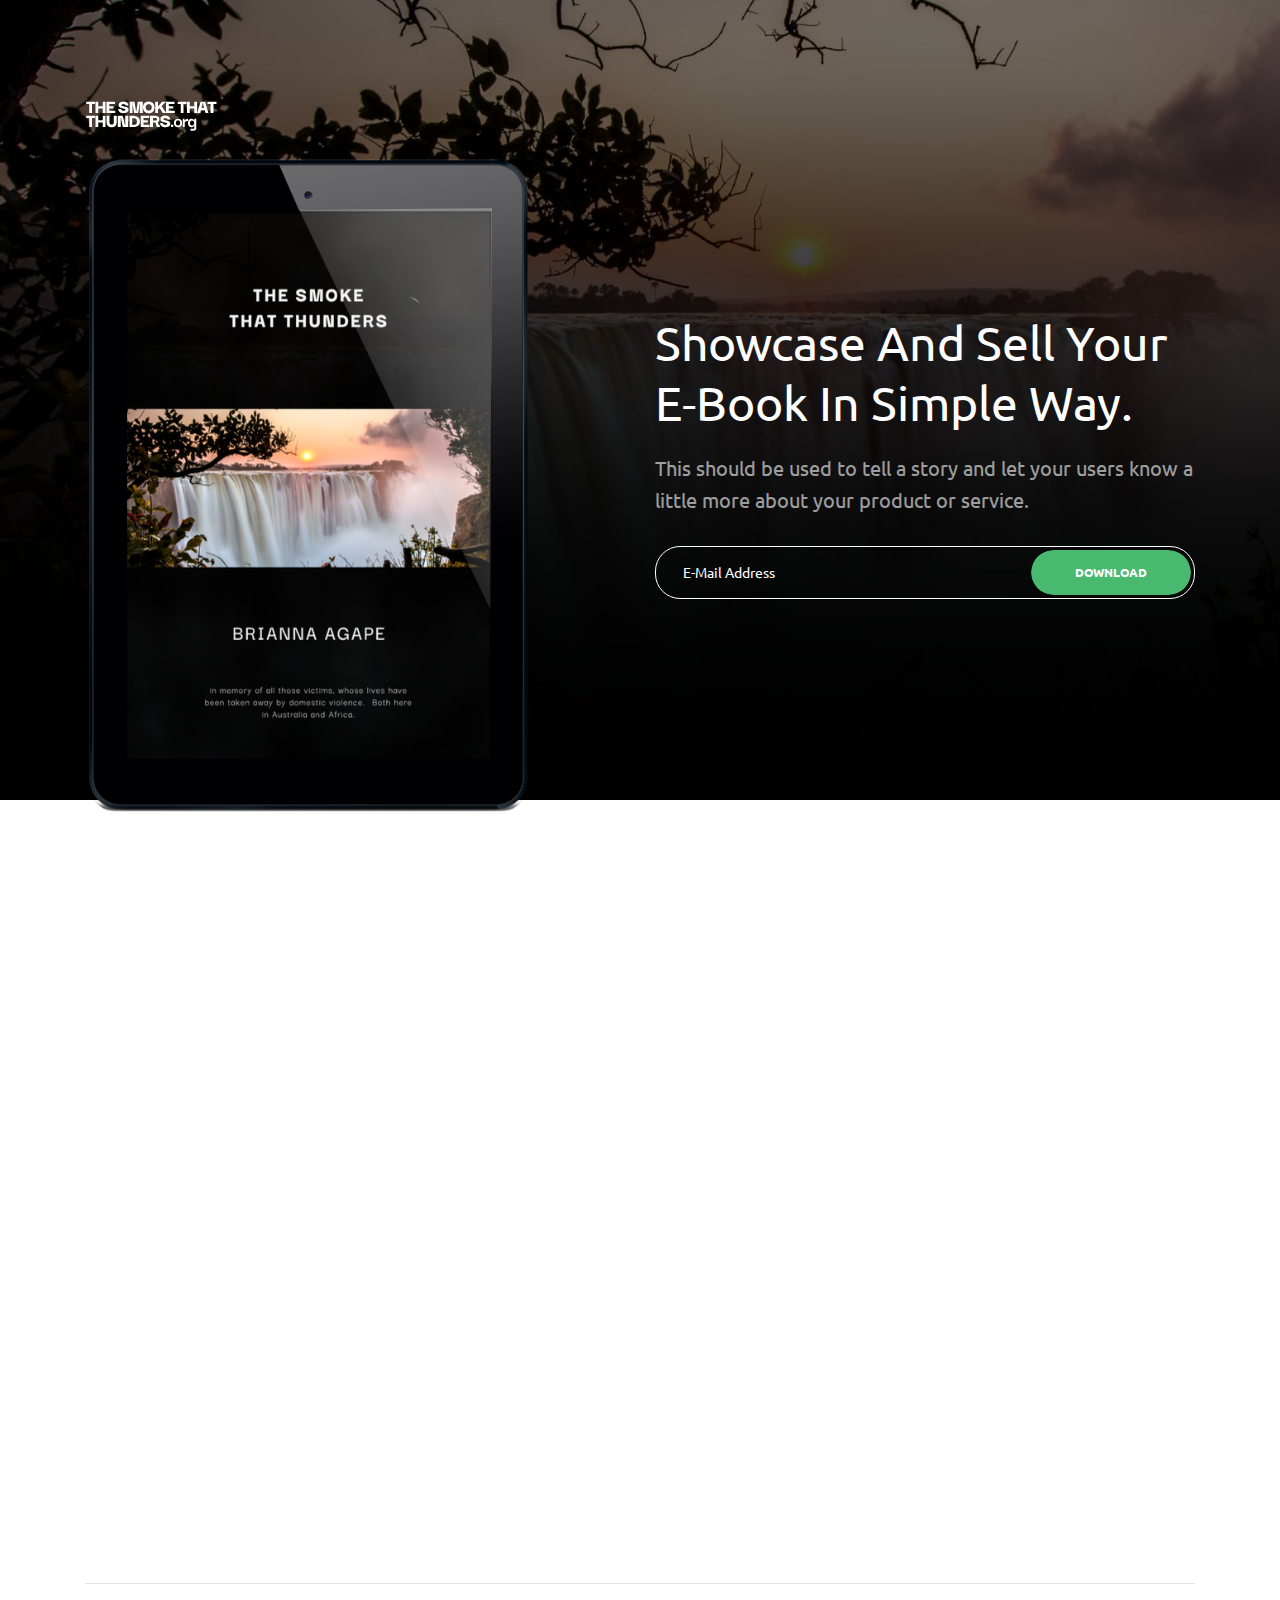
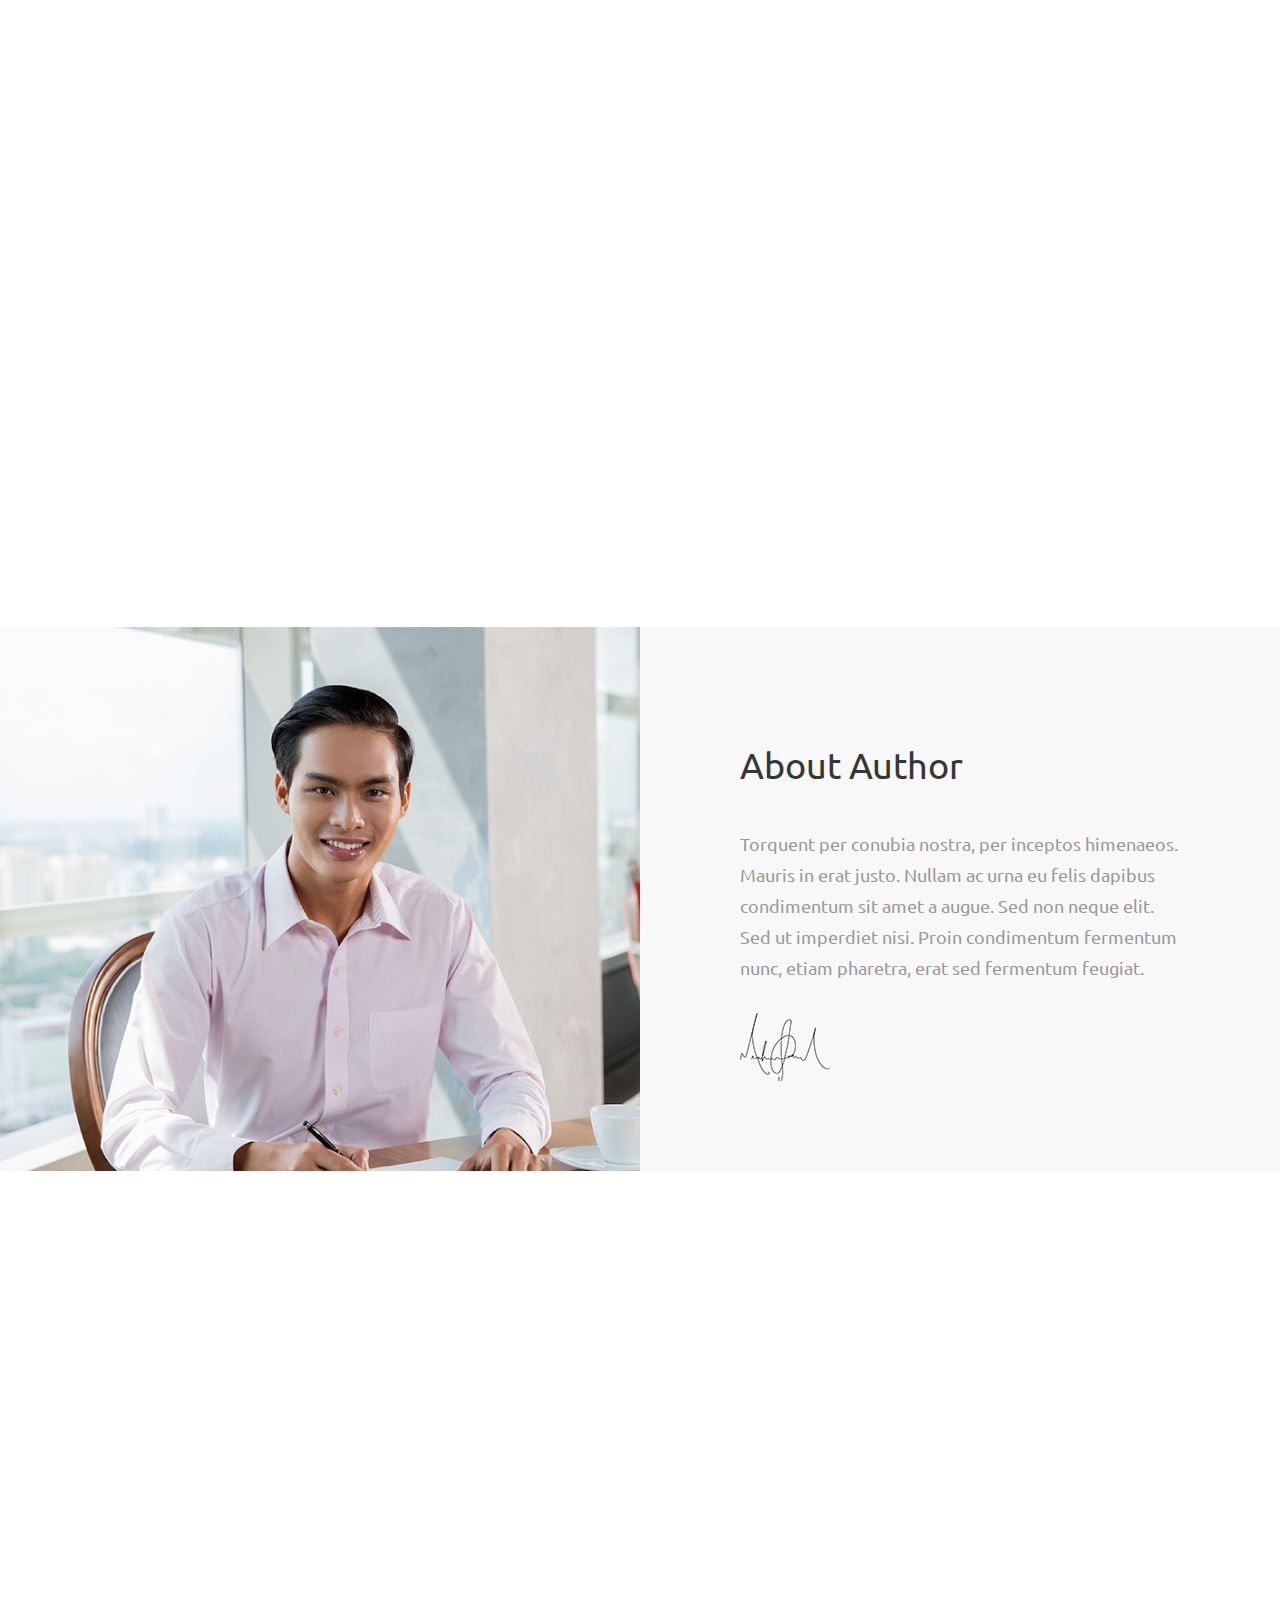
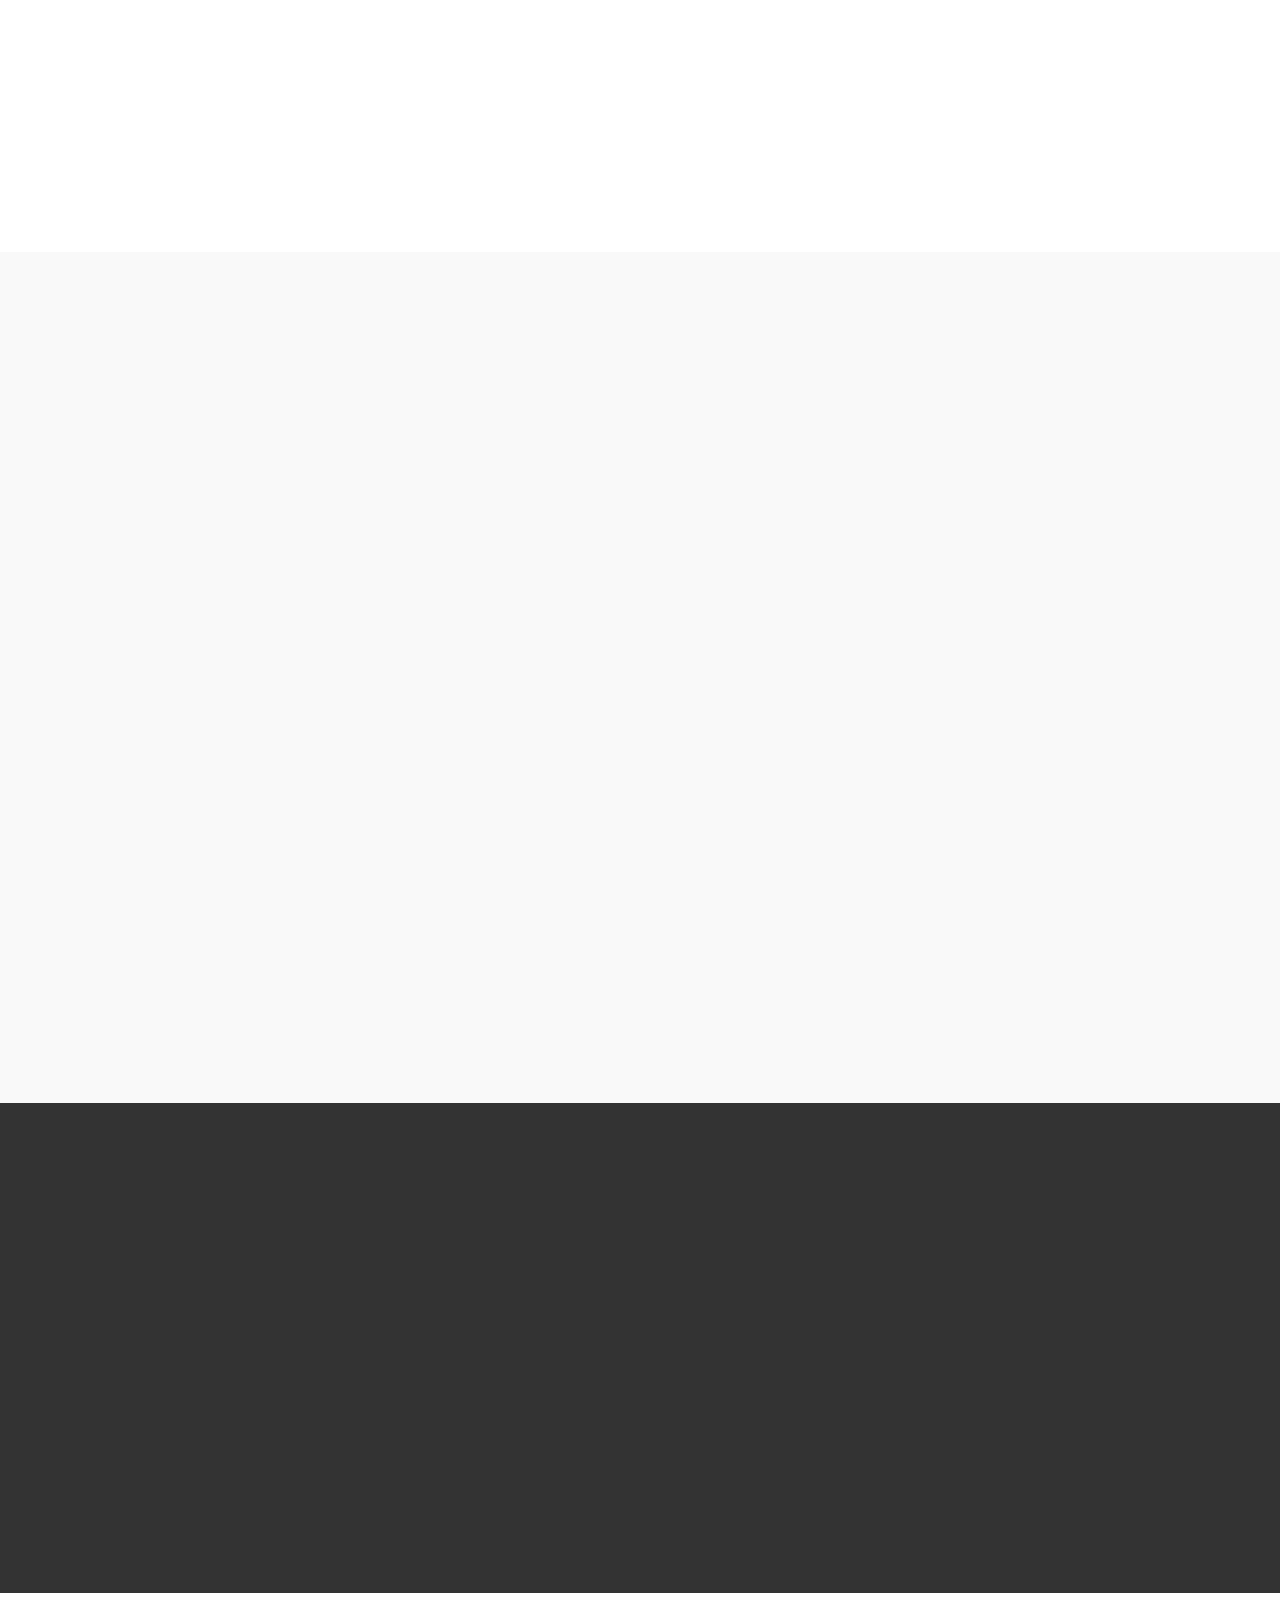
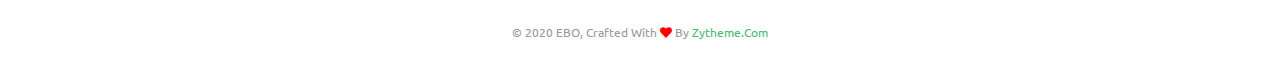
<file: html/landing-lead.html>
<!DOCTYPE html>
<html dir="ltr" lang="en-US">
  <head>
    <!-- Document Meta-->
    <meta charset="utf-8"/>
    <meta http-equiv="X-UA-Compatible" content="IE=edge"/>
    <!-- IE Compatibility Meta-->
    <meta name="author" content="zytheme"/>
    <meta name="viewport" content="width=device-width, initial-scale=1, maximum-scale=1"/>
    <meta name="description" content="Multi-purpose Business html5 landing page"/>
    <link href="assets/images/favicon/favicon.png" rel="icon"/>
    <!--  Fonts-->
    <link href="http://fonts.googleapis.com/css?family=Ubuntu:300,300i,400,400i,500,500i,700,700ii%7CMerriweather:300,300i,400,400i,700,700i,900,900i" rel="stylesheet" type="text/css"/>
    <!-- Stylesheets-->
    <link href="assets/css/vendor.css" rel="stylesheet"/>
    <link href="assets/css/style.css" rel="stylesheet"/>
    <!-- 
    Document Title
    ============================================= 
    -->
    <title>Ebo | E-book Html5 Landing Page</title>
  </head>
  <body class="body-scroll">
    <!--  
    Document Wrapper
    =============================================  
    -->
    <div class="wrapper clearfix" id="wrapper">
      <!--   
      Header
      =============================================  
      -->
      <header class="header header-1 header-transparent header-fixed" id="navbar-spy">
        <nav class="navbar navbar-hidden navbar-sticky navbar-expand-lg" id="primary-menu"> 
          <div class="container"> <a class="logo navbar-brand" href="index.html"><img class="logo logo-dark" src="assets/images/logo/logo-dark.png" alt="Lenoto Logo"/><img class="logo logo-light" src="assets/images/logo/logo-light.png" alt="Lenoto Logo"/></a>
            <button class="navbar-toggler collapsed" type="button" data-toggle="collapse" data-target="#navbarContent" aria-expanded="false"><span class="navbar-toggler-icon"></span></button>
            <div class="collapse navbar-collapse" id="navbarContent">
              <ul class="navbar-nav ml-auto">
                <li class="nav-item active"><a class="nav-link" data-scroll="scrollTo" href="#hero">home</a></li>
                <li class="nav-item"><a class="nav-link" data-scroll="scrollTo" href="#feature2">feature</a></li>
                <li class="nav-item"><a class="nav-link" data-scroll="scrollTo" href="#banner">author</a></li>
                <li class="nav-item"><a class="nav-link" data-scroll="scrollTo" href="#reviews">reviews</a></li>
                <li class="nav-item"><a class="nav-link" data-scroll="scrollTo" href="#pricing">pricing</a></li>
                <li class="nav-item"><a class="nav-link" data-scroll="scrollTo" href="#cta">download</a></li>
              </ul>
            </div>
            <!-- End .nav-collapse-->
          </div>
        </nav>
      </header>
      <!-- 
      hero #1
      ============================================= 
      -->
      <section class="hero hero-2 bg-dark" id="hero">
        <div class="hero-content bg-dark">
          <div class="container">
            <div class="row">
              <div class="col-12 col-md-12 col-lg-12">
                <div class="hero-logo mt-100 d-none d-sm-block wow fadeInUp" data-wow-duration="1s"><img src="assets/images/logo/logo-light.png" alt="logo hero"/></div>
              </div>
            </div>
            <div class="row row-content">
              <div class="col-12 col-md-5  wow fadeInUp" data-wow-duration="1s">
                <div class="hero-holder"><img class="img-fluid" src="assets/images/mockup/book.png" alt="screens"/></div>
              </div>
              <div class="col-12 col-md-6 offset-md-1  pt-100 wow fadeInUp" data-wow-duration="1s">
                <div class="hero-headline">Showcase and sell your e-book in simple way.</div>
                <div class="hero-bio">This should be used to tell a story and let your users know a little more about your product or service.</div>
                <div class="hero-action">
                  <form class="mb-0 form-action mailchimp">
                    <div class="input-group">
                      <input class="form-control" type="email" placeholder="E-mail address"/><span class="input-group-btn">
                        <input class="btn btn--primary btn--rounded" type="submit" value="download" name="submit"/></span>
                    </div>
                    <!--  End .input-group-->
                  </form>
                  <div class="subscribe-alert"></div>
                </div>
              </div>
            </div>
            <!-- End .row -->
          </div>
          <!-- End .container -->
        </div>
        <!-- End .hero-content -->
      </section>
      <!-- End #hero  -->
      <div class="clearfix bg-white"></div>
      <!-- 
      Feature #2
      =============================================  
      -->
      <section class="feature feature-2 text-center bg-white" id="feature2">
        <div class="container">
          <div class="row clearfix">
            <div class="col-12 col-md-12 col-lg-6 offset-lg-3">
              <div class="heading heading-1 mb-70 text--center wow fadeInUp" data-wow-duration="1s">
                <h2 class="heading--title">Sell Your E-book</h2>
                <p class="heading--desc">we shows only the best websites, portfolios ans landing pages built completely with passion, simplicity &amp; creativity</p>
              </div>
            </div>
            <!-- End .col-lg-6 -->
          </div>
          <!-- End .row  -->
          <div class="row">
            <!-- Panel #1  -->
            <div class="col-12 col-md-4 col-lg-4 ">
              <div class="feature-panel wow fadeInUp" data-wow-duration="1s">
                <div class="feature--icon"><i class="lnr lnr-bullhorn"></i></div>
                <div class="feature--content">
                  <h3>Start your campaign</h3>
                  <p>Ebo impresses you with fully responsiveness and highly customization. We did it in combination of very clean and flexible design.</p>
                </div>
              </div>
              <!-- .feature-panel end  -->
            </div>
            <!-- .col-md-4 end  -->
            <!-- Panel #2  -->
            <div class="col-12 col-md-4 col-lg-4 ">
              <div class="feature-panel wow fadeInUp" data-wow-duration="1s">
                <div class="feature--icon"><i class="lnr lnr-user"></i></div>
                <div class="feature--content">
                  <h3>Engage new users</h3>
                  <p>Ebo impresses you with fully responsiveness and highly customization. We did it in combination of very clean and flexible design.</p>
                </div>
              </div>
              <!-- .feature-panel end  -->
            </div>
            <!-- .col-md-4 end  -->
            <!-- Panel #3  -->
            <div class="col-12 col-md-4 col-lg-4 ">
              <div class="feature-panel wow fadeInUp" data-wow-duration="1s">
                <div class="feature--icon"><i class="lnr lnr-chart-bars"></i></div>
                <div class="feature--content">
                  <h3>Claim your reward</h3>
                  <p>Ebo impresses you with fully responsiveness and highly customization. We did it in combination of very clean and flexible design.</p>
                </div>
              </div>
              <!-- .feature-panel end  -->
            </div>
            <!-- .col-md-4 end  -->
          </div>
          <!-- End .row  -->
        </div>
        <!-- End .container  -->
      </section>
      <!-- feature2 end  -->
      <section class="pt-0 pb-0 bg-white">
        <div class="container">
          <div class="row">
            <div class="col-12 col-md-12 col-lg-12">
              <hr class="feature-divider"/>
            </div>
          </div>
          <!--End .row -->
        </div>
        <!-- End .container  -->
      </section>
      <!-- Feature #2=============================================  
      -->
      <section class="feature feature-2 feature-left bg-white" id="feature3">
        <div class="container">
          <div class="row">
            <div class="col-12 col-md-12 col-lg-5">
              <div class="heading heading-1 mb-60 wow fadeInUp" data-wow-duration="1s">
                <h2 class="heading--title pt-20">Chapters included</h2>
                <p class="heading--desc pl-0">Duis aute irure dolor in reprehenderit in voluptate velit esse cillum dolore eu fugiat.</p>
              </div>
              <div class="feature-panel mb-50 wow fadeInUp" data-wow-duration="1s">
                <div class="feature--icon"><i class="lnr lnr-book"></i></div>
                <div class="feature--content">
                  <h3>10 Chapters</h3>
                  <p>Lorem ipsum dolor sit amet, consive adipisicing elit, sed do eiusmod. tempor incididunt ut labore.</p>
                </div>
              </div>
              <!-- End .feature-panel  -->
              <div class="feature-panel wow fadeInUp" data-wow-duration="1s">
                <div class="feature--icon"><i class="lnr lnr-star"></i></div>
                <div class="feature--content">
                  <h3>Goodreads</h3>
                  <p>Lorem ipsum dolor sit amet, consive adipisicing elit, sed do eiusmod. tempor incididunt ut labore.</p>
                </div>
              </div>
              <!-- End .feature-panel  -->
            </div>
            <!-- End .col-md-6-->
            <div class="col-12 col-md-12 col-lg-7 wow fadeInUp"><img class="img-fluid center-block" src="assets/images/mockup/ipad.jpg" alt="ipad"/></div>
            <!--  End .col-md-6 -->
          </div>
          <!-- End .row  -->
        </div>
        <!-- End .container  -->
      </section>
      <!-- End #feature2  -->
      <!-- 
      Banner 
      =============================================  
      -->
      <section class="banner pt-0 pb-0" id="banner">
        <div class="container-fluid">
          <div class="row">
            <div class="col-12 col-md-12 col-lg-6 pr-0 pl-0">
              <div class="col-img">
                <div class="bg-section"><img src="assets/images/background/bg-1.jpg" alt="Background"/></div>
              </div>
            </div>
            <!-- End .col-lg-6-->
            <div class="col-12 col-md-12 col-lg-6 col-content pl-100">
              <h3>About author</h3>
              <p>Torquent per conubia nostra, per inceptos himenaeos. Mauris in erat justo. Nullam ac urna eu felis dapibus condimentum sit amet a augue. Sed non neque elit. Sed ut imperdiet nisi. Proin condimentum fermentum nunc, etiam pharetra, erat sed fermentum feugiat.</p><img src="assets/images/mockup/signture.png" alt="signture"/>
            </div>
          </div>
          <!-- End .row  -->
        </div>
        <!-- End .container  -->
      </section>
      <!-- End #banner2  -->
      <!-- 
      reviews 
      ================================================  
      -->
      <section class="reviews bg-white" id="reviews">
        <div class="container">
          <div class="row clearfix">
            <div class="col-12 col-md-8 offset-md-2 col-lg-6 offset-lg-3">
              <div class="heading heading-1 mb-80 text--center wow fadeInUp" data-wow-duration="1s">
                <h2 class="heading--title">Testimonials</h2>
              </div>
            </div>
            <!-- End .col-lg-6 -->
          </div>
          <!-- End .row  -->
          <div class="row">
            <div class="col-12 col-md-12 col-lg-12">
              <div class="owl-carousel " data-slide="2" data-slide-res="1" data-autoplay="true" data-nav="false" data-dots="false" data-space="30" data-loop="true" data-speed="800">
                <!--  Testimonial #1   -->
                <div class="testimonial-panel wow fadeInUp" data-wow-duration="1s">
                  <div class="testimonial-body">
                    <div class="testimonial--body">
                      <p>“If you have complex eBook creation and design trend.trust Ebo’s e-Book, He is knowledgeable!”</p>
                    </div>
                    <div class="testimonial--meta">
                      <div class="testimonial--author"><img src="assets/images/testimonials/1.png" alt="author"/>
                        <h5>Mark Smith</h5>
                        <p>Art director</p>
                      </div>
                    </div>
                  </div>
                </div>
                <!--  Testimonial #2   -->
                <div class="testimonial-panel wow fadeInUp" data-wow-duration="1s">
                  <div class="testimonial-body">
                    <div class="testimonial--body">
                      <p>“If you have complex eBook creation and design trend.trust Ebo’s e-Book, He is knowledgeable!”</p>
                    </div>
                    <div class="testimonial--meta">
                      <div class="testimonial--author"><img src="assets/images/testimonials/2.png" alt="author"/>
                        <h5>Jessy Arthur</h5>
                        <p>UX designer</p>
                      </div>
                    </div>
                  </div>
                </div>
                <!--  Testimonial #3   -->
                <div class="testimonial-panel wow fadeInUp" data-wow-duration="1s">
                  <div class="testimonial-body">
                    <div class="testimonial--body">
                      <p>“If you have complex eBook creation and design trend.trust Ebo’s e-Book, He is knowledgeable!”</p>
                    </div>
                    <div class="testimonial--meta">
                      <div class="testimonial--author"><img src="assets/images/testimonials/1.png" alt="author"/>
                        <h5>ayman fikry</h5>
                        <p>web designer</p>
                      </div>
                    </div>
                  </div>
                </div>
                <!--  Testimonial #4   -->
                <div class="testimonial-panel wow fadeInUp" data-wow-duration="1s">
                  <div class="testimonial-body">
                    <div class="testimonial--body">
                      <p>“If you have complex eBook creation and design trend.trust Ebo’s e-Book, He is knowledgeable!”</p>
                    </div>
                    <div class="testimonial--meta">
                      <div class="testimonial--author"><img src="assets/images/testimonials/2.png" alt="author"/>
                        <h5>cone adresson</h5>
                        <p>web developer</p>
                      </div>
                    </div>
                  </div>
                </div>
              </div>
            </div>
          </div>
        </div>
        <!-- End .container  -->
      </section>
      <!-- #reviews End -->
      <!-- 
      Pricing Table #1
      =============================================  
      -->
      <section class="pricing pricing-1 bg-gray" id="pricing">
        <div class="container">
          <div class="row clearfix">
            <div class="col-12 col-md-8 offset-md-2 col-lg-6 offset-lg-3">
              <div class="heading heading-1 mb-80 text--center wow fadeInUp" data-wow-duration="1s">
                <h2 class="heading--title">Pricing plans</h2>
                <p class="heading--desc">we shows only the best websites, portfolios ans landing pages built completely with passion, simplicity & creativity</p>
              </div>
            </div>
            <!-- End .col-lg-6  -->
          </div>
          <!-- End .row  -->
          <div class="row">
            <!-- 
            Pricing Packge #1 
            =============================================  
            -->
            <div class=" col-12 col-md-4 col-lg-4 price-table wow fadeInUp" data-wow-duration="1s">
              <div class="pricing-panel">
                <!--  Pricing heading   -->
                <div class="pricing--heading text--center">
                  <div class="pricing--icon"> <i class="far fa-file-alt"></i></div>
                  <div class="pricing--heading">
                    <p>0<span class="currency">$</span></p>
                    <div class="pricing--desc">e-book</div>
                  </div>
                </div>
                <!--  Pricing body   -->
                <div class="pricing--body">
                  <ul class="pricing--list list-unstyled">
                    <li>Five Brand Monitors</li>
                    <li>Five Keyword Monitors</li>
                    <li>Basic Quota </li>
                  </ul><a class="btn btn--primary btn--rounded" href="#">Get Started</a>
                </div>
              </div>
            </div>
            <!-- End .pricing-table  -->
            <!-- 
            Pricing Packge #2
            =============================================  
            -->
            <div class=" col-12 col-md-4 col-lg-4 price-table wow fadeInUp" data-wow-duration="1s">
              <div class="pricing-panel">
                <!--  Pricing heading   -->
                <div class="pricing--heading text--center">
                  <div class="pricing--icon"><i class="far fa-file-pdf"></i></div>
                  <div class="pricing--heading">
                    <p>5<span class="currency">$</span></p>
                    <div class="pricing--desc">soft copy</div>
                  </div>
                </div>
                <!--  Pricing body   -->
                <div class="pricing--body">
                  <ul class="pricing--list list-unstyled">
                    <li>Five Brand Monitors</li>
                    <li>Five Keyword Monitors</li>
                    <li>Basic Quota </li>
                  </ul><a class="btn btn--primary btn--rounded" href="#">Get Started            </a>
                </div>
              </div>
            </div>
            <!-- End .pricing-table  -->
            <!-- 
            Pricing Packge #3
            =============================================  
            -->
            <div class=" col-12 col-md-4 col-lg-4 price-table wow fadeInUp" data-wow-duration="1s">
              <div class="pricing-panel">
                <!--  Pricing heading   -->
                <div class="pricing--heading text--center">
                  <div class="pricing--icon"><i class="fas fa-book"></i></div>
                  <div class="pricing--heading">
                    <p>12<span class="currency">$</span></p>
                    <div class="pricing--desc">Hard Copy</div>
                  </div>
                </div>
                <!--  Pricing body   -->
                <div class="pricing--body">
                  <ul class="pricing--list list-unstyled">
                    <li>Five Brand Monitors</li>
                    <li>Five Keyword Monitors</li>
                    <li>Basic Quota </li>
                  </ul><a class="btn btn--primary btn--rounded" href="#">Get Started</a>
                </div>
              </div>
            </div>
            <!-- End .pricing-table  -->
          </div>
          <!-- End .row  -->
        </div>
        <!-- End .container  -->
      </section>
      <!-- #pricing1 end  -->
      <!-- 
      CTA #1
      =============================================  
      -->
      <section class="cta text-center pb-0 bg-dark" id="cta">
        <div class="container">
          <div class="row">
            <div class="col-12 col-md-12 col-lg-6 offset-lg-3 mb-100 wow fadeInUp" data-wow-duration="1s">
              <h3>Showcase and sell for your ebook in simple way.</h3>
              <p>This should be used to tell a story and let your users know a little more about your product or service.</p><a class="btn btn--primary btn--rounded" href="#">download</a>
            </div>
            <!-- End .col-md-12  	-->
          </div>
          <!-- End .row    -->
        </div>
        <!-- End .container-->
      </section>
      <!-- End #cta1  -->
      <!-- 
      Footer #5
      ============================================= 
      -->
      <footer class="footer footer-5" id="footer">
        <!-- 
        Copyrights
        =============================================  
        -->
        <div class="container">
          <div class="row">
            <div class="col-12 col-md-12 col-lg-12 text--center">
              <div class="footer--copyright"><span>&copy; 2020 EBO, crafted With <i class="fas fa-heart"></i> by </span><a href="http://themeforest.net/user/zytheme/portfolio?ref=zytheme">zytheme.com</a></div>
            </div>
          </div>
        </div>
        <!-- End .container  -->
      </footer>
    </div>
    <!-- End #wrapper   -->
    <!-- 
    Footer Scripts
    =============================================  
    -->
    <script src="assets/js/vendor/jquery-3.4.1.min.js"></script>
    <script src="assets/js/vendor.js"></script>
    <script src="assets/js/functions.js"></script>
  </body>
</html>
</file>
<file: Documentation/assets/css/style.css>
body {
	font-family:Helvetica Neue , Helvetica, Arial, sans-serif !important; 
	font-size:16px; 
	position:relative;
	overflow:hidden !important
}

.headline{
	font: 700 68px/1.1 Helvetica Neue , Helvetica, Arial, sans-serif !important;
	margin-bottom: 50px;
	margin-top: 2px;
	padding: 40px 0;
}

.title{
	font: 700 36px/40px Helvetica Neue , Helvetica, Arial, sans-serif; 
	margin-top:0
}

p{ 
	font-size:20px;
	line-height:32px; 
	margin-bottom:20px
}

.list-unstyled { 
	list-style-type:none;
}

ul {
	font-size:18px; 
	line-height:32px; 
	margin-bottom:20px
}

section { 
	margin-bottom:60px;
}

.underline{ 
	text-decoration:underline; 
	font-weight:bold; 
	text-height:36px
}

.sidebar {  
	background-color: #ecf0f1; 
	overflow:hidden 
}

.affix {
  top: 20px;
  width:100%;
  height:100%;
  position: static;
}

.subhead{ 
	font-size:36px; 
	margin-bottom:24px; 
	margin-top:48px; 
	font-weight:700
}

.subhead2{ 
	font-size:28px; 
	margin-bottom:24px; 
	margin-top:48px; 
	font-weight:700
}

.prettyprint, 
img { 
	margin-top:24px; 
	margin-bottom:24px
}

.lead { 
	font-weight:700
}

.nav>li>a{
	color:#526476; 
	font-size:13px;
	font-weight:700;
	padding:5px 15px 0px 0px; 
	text-transform: capitalize
}

.nav>li>a:hover,
.nav>li>a:focus{
	color:0073FF;
}

.text-muted { 
	font-weight:700;
	padding: 10px 15px 0px 0px;
}

/* ----------------------------------------------------------------
	Loading Screen
-----------------------------------------------------------------*/
.preloader {
    width:100%;
    height:100%;
    left:0;
    top:0;
    position:fixed;
    z-index:99999;
    background-color:#fff;
	overflow:hidden;
}

.spinner {
  margin: 90px 0 0 -50px;
  width: 70px;
  text-align: center;
  position:absolute;
  top:50%;
  left:50%;
}

.spinner > div {
  width: 18px;
  height: 18px;
  background-color:#ffc527;

  border-radius: 100%;
  display: inline-block;
  -webkit-animation: sk-bouncedelay 1.4s infinite ease-in-out both;
  animation: sk-bouncedelay 1.4s infinite ease-in-out both;
}

.spinner .bounce1 {
  -webkit-animation-delay: -0.32s;
  animation-delay: -0.32s;
}

.spinner .bounce2 {
  -webkit-animation-delay: -0.16s;
  animation-delay: -0.16s;
}

@-webkit-keyframes sk-bouncedelay {
  0%, 80%, 100% { -webkit-transform: scale(0) }
  40% { -webkit-transform: scale(1.0) }
}

@keyframes sk-bouncedelay {
  0%, 80%, 100% { 
    -webkit-transform: scale(0);
    transform: scale(0);
  } 40% { 
    -webkit-transform: scale(1.0);
    transform: scale(1.0);
  }
}



.scrollToTop{
	width:90px; 
	height:auto;
	padding:5px; 
	text-align:center; 
	background: whiteSmoke;
	font-weight: bold;
	color: #444;
	text-decoration: none;
	position:fixed;
	bottom:40px;
	right:20px;
	display:none;
}
.scrollToTop:hover{
	text-decoration:none;
}
</file>
<file: Documentation/assets/css/prettify.css>
.com { color: #93a1a1; }
.lit { color: #195f91; }
.pun, .opn, .clo { color: #93a1a1; }
.fun { color: #dc322f; }
.str, .atv { color: #D14; }
.kwd, .linenums .tag { color: #1e347b; }
.typ, .atn, .dec, .var { color: teal; }
.pln { color: #48484c; }

.prettyprint {
  padding: 8px;
  background-color: #f7f7f9;
  border: 1px solid #e1e1e8;
}
.prettyprint.linenums {
  -webkit-box-shadow: inset 40px 0 0 #fbfbfc, inset 41px 0 0 #ececf0;
     -moz-box-shadow: inset 40px 0 0 #fbfbfc, inset 41px 0 0 #ececf0;
          box-shadow: inset 40px 0 0 #fbfbfc, inset 41px 0 0 #ececf0;
}

/* Specify class=linenums on a pre to get line numbering */
ol.linenums {
  margin: 0 0 0 0px; /* IE indents via margin-left */
} 
ol.linenums li {
  padding-left: 12px;
  color: #bebec5;
  line-height: 18px;
  text-shadow: 0 1px 0 #fff;
}
</file>
<file: assets/css/style.css>
@charset "UTF-8";

/*-----------------------------------------------------------------------------------

	Theme Name : Ebo
	Theme URI  : http://themeforest.net/user/zytheme
	Description: Ebo is a pixel perfect creative html5 ebook landing page based on designed with great attention to details, flexibility and performance. It is ultra professional, smooth and sleek, with a clean modern layout.
	Author     : zytheme
	Author URI : http://themeforest.net/user/zytheme
	Version    : 2.1

-----------------------------------------------------------------------------------*/
/*!
// Contents
// ------------------------------------------------>

1.  Global Styles
2.  Typography
3.	Color
4.	Align
5.	Grid
6.	Background
7.	Buttons
8.	Forms
9.	Heading
10. Loading
11. Contact
12. Header
13. Menu
14. Clients
15. Hero
16. Video
17. Services
18. Thank You
19. Testimonial
20. Feature
21. Action
22. Pricing
23. Carousel
24. Landing

/*------------------------------------*\
    #GLOBAL STYLES
\*------------------------------------*/
/*
WARNING! DO NOT EDIT THIS FILE!

To make it easy to update your theme, you should not edit the styles in this file. Instead use 
the custom.css file to add your styles. You can copy a style from this file and paste it in 
custom.css and it will override the style in this file. You have been warned! :)
*/
body,
html {
	overflow-x: hidden;
}

html {
	font-size: 13px;
}

body {
	background-color: #ffffff;
	font-family     : "Ubuntu", sans-serif;
	font-size       : 13px;
	font-weight     : 400;
	color           : #aaaaaa;
	line-height     : 1.5;
	margin          : 0;
}

.wrapper {
	background-color: #f8f8f8;
}

* {
	outline: none;
}

::-moz-selection {
	text-shadow: none;
}

::selection {
	background-color: #49b970;
	color           : #ffffff;
	text-shadow     : none;
}

a {
	-webkit-transition: all 0.3s ease;
	-o-transition     : all 0.3s ease;
	transition        : all 0.3s ease;
	color             : #49b970;
}

a:hover {
	color          : #3a965a;
	text-decoration: none;
}

a:focus {
	color          : #3a965a;
	outline        : none;
	text-decoration: none;
}

a:active {
	color          : #3a965a;
	outline        : none;
	text-decoration: none;
}

textarea {
	resize: none;
}

button.btn {
	margin-bottom: 0;
}

.btn:focus,
.btn:active:focus,
.btn.active:focus,
.btn.focus,
.btn.focus:active,
.btn.active.focus {
	outline: none;
}

.modal-backdrop {
	z-index         : 1020;
	background-color: rgba(34, 34, 34, 0.95);
}

.fullscreen {
	height: 100vh !important;
}

/* Medium Devices, Desktops */
@media only screen and (max-width: 992px) {
	.fullscreen {
		height: auto !important;
	}
}

/*------------------------------------*\
    #TYPOGRAPHY
\*------------------------------------*/
/* Heading Text */
.h1,
.h2,
.h3,
.h4,
.h5,
.h6,
h1,
h2,
h3,
h4,
h5,
h6 {
	color      : #333333;
	font-family: "Ubuntu", sans-serif;
	font-weight: 700;
	margin     : 0 0 28px;
	line-height: 1;
}

.h1,
h1 {
	font-size: 52px;
}

.h2,
h2 {
	font-size: 42px;
}

.h3,
h3 {
	font-size: 38px;
}

.h4,
h4 {
	font-size: 32px;
}

.h5,
h5 {
	font-size: 24px;
}

.h6,
h6 {
	font-size: 18px;
}

p {
	color      : #aaaaaa;
	font-size  : 13px;
	font-weight: 400;
	line-height: 22px;
}

.lead {
	font-size  : 16px;
	line-height: 1.8;
}

/* Aligning Text */
.text--left {
	text-align: left !important;
}

.text--right {
	text-align: right !important;
}

.text--center {
	text-align: center !important;
}

.text--just {
	text-align: justify !important;
}

.align--top {
	vertical-align: top;
}

.align--bottom {
	vertical-align: bottom;
}

.align--middle {
	vertical-align: middle;
}

.align--baseline {
	vertical-align: baseline;
}

/* Weight Text */
.bold {
	font-weight: bold;
}

.regular {
	font-weight: normal;
}

.italic {
	font-style: italic;
}

.break-word {
	word-wrap: break-word;
}

.no-wrap {
	white-space: nowrap;
}

/* Text Color */
.text-white {
	color: #ffffff !important;
}

.text-gray {
	color: #f9f9f9 !important;
}

.text-black {
	color: #333333;
}

.text-theme {
	color: #49b970;
}

.text--capitalize {
	text-transform: capitalize !important;
}

.text--uppercase {
	text-transform: uppercase !important;
}

.font-heading {
	font-family: "Ubuntu", sans-serif;
}

.font-body {
	font-family: "Ubuntu", sans-serif;
}

.font-18 {
	font-size: 24px;
}

.font-16 {
	font-size: 16px;
}

.font-20 {
	font-size: 20px;
}

.font-40 {
	font-size: 40px;
}

/* Custom, iPhone Retina */
@media only screen and (min-width: 320px) and (max-width: 767px) {
	text-center-xs {
		text-align: center !important;
	}
}

/* Small Devices, Tablets */
@media only screen and (min-width: 768px) and (max-width: 991px) {
	text-center-sm {
		text-align: center !important;
	}
}

.higlighted-style1 {
	background-color: #49b970;
	color           : #fff;
	padding         : 5px 0;
}

.higlighted-style2 {
	background-color: #333333;
	color           : #fff;
	padding         : 5px 0;
}

.higlighted-style3 {
	background-color: #f9f9f9;
	color           : #49b970;
	padding         : 5px 0;
}

/*------------------------------------*\
    #COLORS
\*------------------------------------*/
.color-heading {
	color: #333333 !important;
}

.color-theme {
	color: #49b970 !important;
}

.color-white {
	color: #ffffff !important;
}

.color-gray {
	color: #f9f9f9 !important;
}

/*------------------------------------*\
    #Align
\*------------------------------------*/
address,
blockquote,
dd,
dl,
fieldset,
form,
ol,
p,
pre,
table,
ul {
	margin-bottom: 20px;
}

section {
	padding-top   : 100px;
	padding-bottom: 100px;
	overflow      : hidden;
}

/* All margin */
.m-0 {
	margin: 0 !important;
}

.m-xs {
	margin: 10px;
}

.m-sm {
	margin: 20px;
}

.m-md {
	margin: 40px;
}

.m-lg {
	margin: 80px;
}

/* top margin */
.mt-0 {
	margin-top: 0;
}

.mt-xs {
	margin-top: 10px;
}

.mt-10 {
	margin-top: 10px !important;
}

.mt-20 {
	margin-top: 20px !important;
}

.mt-30 {
	margin-top: 30px !important;
}

.mt-40 {
	margin-top: 40px !important;
}

.mt-50 {
	margin-top: 50px !important;
}

.mt-60 {
	margin-top: 60px;
}

.mt-70 {
	margin-top: 70px !important;
}

.mt-80 {
	margin-top: 80px !important;
}

.mt-90 {
	margin-top: 90px !important;
}

.mt-100 {
	margin-top: 100px !important;
}

.mt-150 {
	margin-top: 150px;
}

/* bottom margin */
.mb-0 {
	margin-bottom: 0 !important;
}

.mb-15 {
	margin-bottom: 15px;
}

.mb-10 {
	margin-bottom: 10px !important;
}

.mb-20 {
	margin-bottom: 20px !important;
}

.mb-30 {
	margin-bottom: 30px !important;
}

.mb-50 {
	margin-bottom: 50px !important;
}

.mb-40 {
	margin-bottom: 40px !important;
}

.mb-60 {
	margin-bottom: 60px !important;
}

.mb-70 {
	margin-bottom: 70px !important;
}

.mb-80 {
	margin-bottom: 80px !important;
}

.mb-90 {
	margin-bottom: 90px !important;
}

.mb-100 {
	margin-bottom: 100px !important;
}

.mb-150 {
	margin-bottom: 150px !important;
}

/* right margin */
.mr-0 {
	margin-right: 0;
}

.mr-30 {
	margin-right: 30px !important;
}

.mr-50 {
	margin-right: 50px;
}

.mr-60 {
	margin-right: 60px;
}

.mr-150 {
	margin-right: 150px;
}

/* left margin */
.ml-0 {
	margin-left: 0;
}

.ml-xs {
	margin-left: 10px;
}

.ml-sm {
	margin-left: 20px;
}

.ml-md {
	margin-left: 40px;
}

.ml-lg {
	margin-left: 80px;
}

.ml-30 {
	margin-left: 30px !important;
}

.ml-50 {
	margin-left: 50px;
}

.ml-60 {
	margin-left: 60px;
}

.ml-150 {
	margin-left: 150px;
}

/* All padding */
.p-0 {
	padding: 0 !important;
}

.p-xs {
	padding: 10px;
}

.p-sm {
	padding: 20px;
}

.p-md {
	padding: 40px;
}

.p-lg {
	padding: 80px;
}

/* top padding */
.pt-0 {
	padding-top: 0 !important;
}

.pt-20 {
	padding-top: 20px !important;
}

.pt-30 {
	padding-top: 30px !important;
}

.pt-40 {
	padding-top: 40px !important;
}

.pt-50 {
	padding-top: 50px;
}

.pt-60 {
	padding-top: 60px;
}

.pt-70 {
	padding-top: 70px !important;
}

.pt-80 {
	padding-top: 80px;
}

.pt-90 {
	padding-top: 90px;
}

.pt-100 {
	padding-top: 100px !important;
}

.pt-150 {
	padding-top: 150px !important;
}

/* bottom padding */
.pb-0 {
	padding-bottom: 0 !important;
}

.pb-30 {
	padding-bottom: 30px;
}

.pb-50 {
	padding-bottom: 50px;
}

.pb-60 {
	padding-bottom: 60px;
}

.pb-70 {
	padding-bottom: 70px !important;
}

.pb-80 {
	padding-bottom: 80px;
}

.pb-90 {
	padding-bottom: 90px;
}

.pb-100 {
	padding-bottom: 100px !important;
}

/* right padding */
.pr-0 {
	padding-right: 0;
}

.pr-xs {
	padding-right: 10px;
}

.pr-sm {
	padding-right: 20px;
}

.pr-md {
	padding-right: 40px;
}

.pr-lg {
	padding-right: 80px;
}

.pr-15 {
	padding-right: 15px !important;
}

.pr-30 {
	padding-right: 30px !important;
}

.pr-50 {
	padding-right: 50px;
}

.pr-60 {
	padding-right: 60px;
}

.pr-100 {
	padding-right: 100px !important;
}

.pr-150 {
	padding-right: 150px;
}

/* left padding */
.pl-0 {
	padding-left: 0 !important;
}

.pl-30 {
	padding-left: 30px;
}

.pl-50 {
	padding-left: 50px;
}

.pl-60 {
	padding-left: 60px;
}

.pl-100 {
	padding-left: 100px !important;
}

.pl-150 {
	padding-left: 150px;
}

/* Postions */
.fixed {
	position: fixed;
}

.relative {
	position: relative;
}

.absolute {
	position: absolute;
}

.static {
	position: static;
}

/* Zindex*/
.zindex-1 {
	z-index: 1;
}

.zindex-2 {
	z-index: 2;
}

.zindex-3 {
	z-index: 3;
}

/* Borders */
.border-all {
	border: 1px solid #49b970;
}

.border-top {
	border-top: 1px solid #49b970;
}

.border-bottom {
	border-bottom: 1px solid #49b970;
}

.border-right {
	border-right: 1px solid #49b970;
}

.border-left {
	border-left: 1px solid #49b970;
}

/* Display */
.inline {
	display: inline;
}

.block {
	display: block;
}

.inline-block {
	display: inline-block;
}

.hide {
	display: none;
}

.flex {
	display: -webkit-box;
	display: -ms-flexbox;
	display: flex;
}

@media only screen and (max-width: 767px) {
	section {
		padding-top   : 60px;
		padding-bottom: 60px;
	}

	.text-center-xs {
		text-align: center !important;
	}

	.pull-none-xs {
		float     : none !important;
		text-align: center !important;
	}

	.mb-15-xs {
		margin-bottom: 15px;
	}

	.mb-30-xs {
		margin-bottom: 30px !important;
	}

	.mb-50-xs {
		margin-bottom: 50px;
	}

	.mb-60-xs {
		margin-bottom: 60px !important;
	}

	.p-none-xs {
		padding-right: 0;
		padding-left : 0;
	}
}

@media only screen and (min-width: 768px) and (max-width: 991px) {
	.text-center-sm {
		text-align: center !important;
	}

	.mb-0-sm {
		margin-bottom: 0;
	}

	.mb-15-sm {
		margin-bottom: 15px;
	}

	.mb-30-sm {
		margin-bottom: 30px !important;
	}

	.mb-50-sm {
		margin-bottom: 50px;
	}

	.mb-60-sm {
		margin-bottom: 60px;
	}

	.pb-15-sm {
		padding-bottom: 15px;
	}

	.pb-30-sm {
		padding-bottom: 30px;
	}

	.pb-50-sm {
		padding-bottom: 50px;
	}

	.pb-60-sm {
		padding-bottom: 60px;
	}

	.p-none-sm {
		padding-right: 0;
		padding-left : 0;
	}

	.pull-none-sm {
		float     : none !important;
		text-align: center !important;
	}
}

.border-b {
	border-bottom: 1px solid #f9f9f9;
}

/*------------------------------------*\
    #Grid
\*------------------------------------*/
.row-no-padding [class*="col-"] {
	padding-left : 0 !important;
	padding-right: 0 !important;
}

.col-lg-5ths,
.col-md-5ths,
.col-sm-5ths,
.col-xs-5ths {
	position     : relative;
	min-height   : 1px;
	padding-right: 15px;
	padding-left : 15px;
}

.col-xs-5ths {
	width: 20%;
	float: left;
}

@media (min-width: 768px) {
	.col-sm-5ths {
		width: 20%;
		float: left;
	}
}

@media (min-width: 992px) {
	.col-md-5ths {
		width: 20%;
		float: left;
	}
}

@media (min-width: 1200px) {
	.col-lg-5ths {
		width: 20%;
		float: left;
	}
}

.col-content {
	padding: 120px 100px 90px 120px;
}

/* Custom, iPhone Retina */
@media only screen and (min-width: 320px) and (max-width: 767px) {
	.col-content {
		padding: 40px !important;
	}
}

.col-img {
	height  : 600px;
	padding : 60px;
	overflow: hidden;
}

/* Custom, iPhone Retina */
@media only screen and (min-width: 320px) and (max-width: 767px) {
	.col-img {
		height    : auto;
		min-height: 600px;
	}
}

/* Postion Helpers */
.pos-fixed {
	position: fixed;
}

.pos-relative {
	position: relative;
}

.pos-absolute {
	position: absolute;
}

.pos-static {
	position: static;
}

.pos-top {
	top: 0;
}

.pos-bottom {
	bottom: 0;
}

.pos-right {
	right: 0;
}

.pos-left {
	left: 0;
}

.pos-vertical-center {
	position         : relative;
	top              : 50%;
	-webkit-transform: perspective(1px) translateY(-50%);
	transform        : perspective(1px) translateY(-50%);
}

.height-700 {
	height: 700px !important;
}

.height-500 {
	height: 500px !important;
}

.height-800 {
	height: 800px !important;
}

@media only screen and (min-width: 992px) {

	.hidden-lg,
	.hidden-md {
		display: none;
	}
}

/*------------------------------------*\
    #BACKGROUNDS
\*------------------------------------*/
.bg-theme {
	background-color: #49b970 !important;
}

.bg-gray {
	background-color: #f9f9f9 !important;
}

.bg-white {
	background-color: #ffffff !important;
}

.bg-dark {
	background-color: #333333 !important;
}

/* Background Image */
.bg-section {
	position           : relative;
	overflow           : hidden;
	z-index            : 1;
	background-size    : cover;
	background-repeat  : no-repeat;
	background-position: center center;
	width              : 100%;
	height             : 100%;
}

.bg-overlay:before {
	content : "";
	display : inline-block;
	height  : 100%;
	left    : 0;
	position: absolute;
	top     : 0;
	width   : 100%;
	z-index : -1;
}

.bg-overlay-light:before {
	background-color: #ffffff;
	opacity         : 0.8;
}

.bg-overlay-dark:before {
	background-color: #222222;
	opacity         : 0.9;
}

.bg-overlay-theme:before {
	background-color: #49b970;
	opacity         : 0.7;
}

.bg-parallex {
	background-attachment: fixed;
}

/* Background Color Palettes */
.bg-purple {
	color           : #ffffff;
	background-color: #cc66cc !important;
}

.bg-sun-flower {
	color           : #ffffff;
	background-color: #f1c40f !important;
}

.bg-orange {
	color           : #ffffff;
	background-color: #f39c12 !important;
}

.bg-carrot {
	color           : #ffffff;
	background-color: #e67e22 !important;
}

.bg-pumpkin {
	color           : #ffffff;
	background-color: #d35400 !important;
}

.bg-alizarin {
	color           : #ffffff;
	background-color: #e74c3c !important;
}

.bg-pomegranate {
	color           : #ffffff;
	background-color: #c0392b !important;
}

.bg-turquoise {
	color           : #ffffff;
	background-color: #1abc9c !important;
}

.bg-green-sea {
	color           : #ffffff;
	background-color: #16a085 !important;
}

.bg-emerald {
	color           : #ffffff;
	background-color: #2ecc71 !important;
}

.bg-nephritis {
	color           : #ffffff;
	background-color: #27ae60 !important;
}

.bg-peter-river {
	color           : #ffffff;
	background-color: #3498db !important;
}

.bg-belize-hole {
	color           : #ffffff;
	background-color: #2980b9 !important;
}

.bg-amethyst {
	color           : #ffffff;
	background-color: #9b59b6 !important;
}

.bg-wisteria {
	color           : #ffffff;
	background-color: #8e44ad !important;
}

.bg-wet-asphalt {
	color           : #ffffff;
	background-color: #34495e !important;
}

.bg-wet-asphalt {
	color           : #ffffff;
	background-color: #34495e !important;
}

.bg-midnight-blue {
	color           : #ffffff;
	background-color: #2c3e50 !important;
}

.bg-clouds {
	color           : #454545;
	background-color: #ecf0f1 !important;
}

.bg-silver {
	color           : #ffffff;
	background-color: #bdc3c7 !important;
}

.bg-concrete {
	color           : #ffffff;
	background-color: #859596 !important;
}

.bg-asbestos {
	color           : #ffffff;
	background-color: #7f8c8d !important;
}

.bg-asbestos {
	color           : #ffffff;
	background-color: #7f8c8d !important;
}

.bg-graphite {
	color           : #ffffff;
	background-color: #454545 !important;
}

.bg-gray-0 {
	background-color: #EEEEEE !important;
	color           : #454545;
}

.bg-gray-1 {
	background-color: #ECECEC !important;
	color           : #454545;
}

.bg-gray-2 {
	background-color: #BDC3C7 !important;
	color           : #454545;
}

.bg-gray-3 {
	backgrond-color: #DADFE1 !important;
	color          : #454545;
}

.bg-gray-5 {
	background-color: #ECF0F1 !important;
	color           : #454545;
}

.bg-gray-4 {
	backgrouund-color: #F2F1EF !important;
	color            : #454545;
}

.bg-gray-6 {
	background-color: #D2D7D3 !important;
	color           : #454545;
}

.bg-gray-7 {
	background-color: #E6E6E6 !important;
	color           : #454545;
}

.bg-orange-1 {
	background-color: #F9690E !important;
	color           : #ffffff;
}

.bg-orange-2 {
	background-color: #D35400 !important;
	color           : #ffffff;
}

.bg-orange-3 {
	background-color: #F89406 !important;
	color           : #ffffff;
}

/* Background Video */
.bg-ytvideo {
	position: absolute !important;
	height  : inherit;
	width   : 100%;
	top     : 0;
	right   : 0;
	bottom  : 0;
	left    : 0;
	z-index : 0;
	overflow: hidden;
}

.bg-ytvideo.bg-overlay:before {
	z-index: 1;
	opacity: .7;
}

.bg-ytvideo iframe {
	position      : absolute;
	top           : 0;
	left          : 0;
	width         : 150%;
	height        : 900px;
	pointer-events: none;
}

.bg-video {
	width            : 100%;
	overflow         : hidden;
	behavior         : url(/PIE.htc);
	-webkit-transform: translateZ(0);
	transform        : translateZ(0);
	display          : block;
	border-radius    : 0;
}

.bg-video iframe {
	display : block;
	position: absolute;
	z-index : -2;
}

.bg-video .bg-player {
	bottom    : 0;
	left      : 0;
	right     : 0;
	position  : absolute;
	top       : 0;
	width     : 100%;
	background: url(polina.jpg) no-repeat;
	min-height: 500px;
}

.bg-video .vidbg {
	min-width : 100%;
	min-height: 100%;
}

.bg-vyoutube {
	z-index   : 550;
	text-align: center;
	height    : 100%;
	min-height: 100%;
	position  : relative;
	overflow  : hidden;
}

/*------------------------------------*\
    #BUTTONS
\*------------------------------------*/
.btn {
	font-family   : "Ubuntu", sans-serif;
	position      : relative;
	z-index       : 2;
	font-size     : 18px;
	font-weight   : 700;
	text-transform: uppercase;
	text-align    : center;
	border-radius : 0;
	padding       : 0;
	line-height   : 45px;
	width         : 260px;
	height        : 45px;
}

.btn.active,
.btn:active {
	-webkit-box-shadow: none;
	box-shadow        : none;
}

/* Button Primary */
.btn--primary {
	background-color: #e17a22;
	color           : #ffffff;
	border          : none;
}

.btn--primary:active,
.btn--primary:focus,
.btn--primary:hover {
	background-color: #37b05d;
	color           : #ffffff;
}

.bg-dark .btn--primary:active,
.bg-dark .btn--primary:focus,
.bg-dark .btn--primary:hover {
	background-color: #37b05d;
	color           : #ffffff;
}

/* Button Secondary*/
.btn--secondary {
	background-color: #333333;
	color           : #ffffff;
	border          : 2px solid #333333;
}

.btn--secondary:active,
.btn--secondary:focus,
.btn--secondary:hover {
	background-color: #49b970;
	color           : #ffffff;
	border-color    : #49b970;
}

/* Button White */
.btn--white {
	background-color: #ffffff;
	color           : #333333;
	border          : 1px solid #ffffff;
	border-radius   : 4px;
}

.btn--white:active,
.btn--white:focus,
.btn--white:hover {
	background-color: #49b970;
	color           : #ffffff;
	border-color    : #49b970;
}

/* Button Block */
.btn--block {
	width: 100%;
}

.btn--auto {
	width: auto;
}

/* Button Rounded */
.btn--rounded {
	border-radius: 50px;
}

/* Button Bordered */
.btn--bordered {
	background-color: transparent;
}

.btn--bordered.btn--primary {
	color       : #49b970;
	border-color: #49b970;
}

.btn--bordered.btn--primary:active,
.btn--bordered.btn--primary:focus,
.btn--bordered.btn--primary:hover {
	color           : #ffffff;
	background-color: #49b970;
	border-color    : #49b970;
}

.btn--bordered.btn--secondary {
	color       : #333333;
	border-color: #333333;
}

.btn--bordered.btn--secondary:active,
.btn--bordered.btn--secondary:focus,
.btn--bordered.btn--secondary:hover {
	color           : #ffffff;
	background-color: #333333;
	border-color    : #333333;
}

.btn--bordered.btn--white {
	color       : #ffffff;
	border-color: #ffffff;
}

.btn--bordered.btn--white:active,
.btn--bordered.btn--white:focus,
.btn--bordered.btn--white:hover {
	color           : #49b970;
	background-color: #ffffff;
	border-color    : #ffffff;
}

.btn--white.btn--secondary {
	color           : #333333;
	border-color    : #ffffff;
	background-color: #ffffff;
}

.btn--white.btn--secondary:active,
.btn--white.btn--secondary:focus,
.btn--white.btn--secondary:hover {
	color           : #ffffff;
	background-color: #49b970;
	border-color    : #49b970;
}

.bg-theme .btn--primary,
.bg-overlay-theme .btn--primary {
	background-color: #2ecc71;
	color           : #ffffff;
	border          : none;
}

.portfolio-filter li a.active-filter,
.portfolio-filter li a:hover {
	color: #49b970;
}

.navbar-toggle {
	border-color : #49b970;
	border-radius: 0;
	margin-top   : 35px;
}

/*------------------------------------*\
    #FORMS
\*------------------------------------*/
.form-control {
	color             : #ffffff;
	font-family       : "Ubuntu", sans-serif;
	font-size         : 14px;
	font-weight       : 400;
	line-height       : 45px;
	height            : 45px;
	text-transform    : capitalize;
	border            : none;
	background        : transparent;
	padding-left      : 24px;
	margin-bottom     : 30px;
	position          : relative;
	border-radius     : 0;
	-webkit-box-shadow: none;
	box-shadow        : none;
}

.form-control:focus {
	border-color      : #49b970;
	-webkit-box-shadow: none;
	box-shadow        : none;
	background        : transparent;
}

.form-control::-webkit-input-placeholder {
	color: #ffffff;
}

.form-control:-moz-placeholder {
	color: #ffffff;
}

.form-control::-moz-placeholder {
	color: #ffffff;
}

.form-control:-ms-input-placeholder {
	color: #ffffff;
}

/* Placeholder */
.input-group {
	border-radius   : 25px;
	border          : 1px solid #ffffff;
	background-color: transparent;
	overflow        : hidden;
	padding         : 3px;
}

.input-group .btn {
	width: 160px;
}

.input-group .input-group-btn {
	border-radius: 50px;
	overflow     : hidden;
}

.subscribe-alert {
	margin-top: 1.5rem;
}

.subscribe-alert .alert {
	font-size  : 18px;
	line-height: 22px;
}

/*------------------------------------*\
    #Heading
\*------------------------------------*/
.heading .heading--title {
	font-family   : "Ubuntu", sans-serif;
	color         : #222222;
	font-size     : 36px;
	font-weight   : 400;
	line-height   : 1;
	margin-bottom : 30px;
	text-transform: capitalize;
}

.heading .heading--desc {
	font-size    : 18px;
	font-weight  : 400;
	line-height  : 24px;
	margin-bottom: 0;
	padding      : 0 30px;
}

/* Custom, iPhone Retina */
@media only screen and (min-width: 320px) and (max-width: 767px) {
	.heading .heading--title {
		font-size: 30px;
	}
}

/*------------------------------------*\
    #LOADING-SECTION
\*------------------------------------*/
.preloader {
	width           : 100%;
	height          : 100%;
	left            : 0;
	top             : 0;
	position        : fixed;
	z-index         : 99999;
	background-color: #ffffff;
	overflow        : hidden;
}

/*------------------------------------*\
    #HEADER
\*------------------------------------*/
.header.header-transparent {
	background-color: transparent;
	position        : absolute;
	top             : 0;
	left            : 0;
	width           : 100%;
	z-index         : 1001;
}

/*------------------------------------*\
    #Menu
\*------------------------------------*/
.header .navbar {
	margin-bottom: 0;
	border-radius: 0;
	min-height   : 100px;
	border       : none;
	padding      : 0;
}

.header .navbar.navbar-sticky {
	position: fixed;
	top     : 0;
	right   : 0;
	left    : 0;
	z-index : 1030;
}

.header .navbar.navbar-hidden {
	top: -200px;
}

.header .navbar .navbar-brand {
	margin-right: 0;
}

.header .navbar .navbar-brand .logo-dark {
	display: none;
}

.header .navbar .navbar-brand .logo-light {
	display: inline-block;
}

.header .navbar .navbar-nav>li {
	margin-right: 30px;
	position    : relative;
}

.header .navbar .navbar-nav>li:last-child {
	margin-right: 0;
}

.header .navbar .navbar-nav>li>a {
	font-size         : 13px;
	text-transform    : uppercase;
	font-weight       : 700;
	line-height       : 100px;
	color             : #333333;
	padding           : 0;
	position          : relative;
	display           : block;
	-webkit-transition: 0.3s ease-in-out;
	-o-transition     : 0.3s ease-in-out;
	transition        : 0.3s ease-in-out;
}

.header .navbar .navbar-nav>li>a:before {
	position          : absolute;
	bottom            : -1px;
	left              : 0;
	right             : 0;
	margin            : auto;
	width             : 0;
	height            : 3px;
	background        : transparent;
	content           : '';
	-webkit-transition: all 0.4s;
	-o-transition     : all 0.4s;
	transition        : all 0.4s;
}

.header .navbar .navbar-nav>li.active>a,
.header .navbar .navbar-nav>li>a:focus,
.header .navbar .navbar-nav>li>a:hover {
	color: #49b970;
}

.header .navbar .navbar-nav>li.active>a:before,
.header .navbar .navbar-nav>li>a:focus:before,
.header .navbar .navbar-nav>li>a:hover:before {
	background-color: #49b970;
	width           : 100%;
}

@media screen and (max-width: 991px) {
	.header .navbar .navbar-nav>li {
		margin-right: 0;
	}

	.header .navbar .navbar-nav>li a {
		margin-right: 0;
		padding     : 15px 10px;
		color       : #333333;
		line-height : 1;
	}

	.header .navbar .navbar-nav>li.active {
		background-color: #49b970;
	}

	.header .navbar .navbar-nav>li.active a {
		color: #ffffff;
	}
}

.header .navbar.navbar-fixed {
	top               : 0;
	background        : #ffffff;
	-webkit-box-shadow: 0 2px 4px rgba(3, 27, 78, 0.1);
	box-shadow        : 0 2px 4px rgba(3, 27, 78, 0.1);
	-webkit-animation : navbarFixed 0.8s;
	animation         : navbarFixed 0.8s;
}

.header .navbar.navbar-fixed .navbar-brand .logo-dark {
	display: inline-block;
}

.header .navbar.navbar-fixed .navbar-brand .logo-light {
	display: none;
}

.header .navbar.navbar-fixed .navbar-nav>li a {
	color: #333333;
}

@media screen and (max-width: 991px) {
	.header .navbar.navbar-fixed .navbar-nav>li a:hover {
		background-color: #49b970;
		color           : #ffffff;
	}
}

.header .navbar.navbar-fixed .navbar-nav>li.active a {
	color: #49b970;
}

@media screen and (max-width: 991px) {
	.header .navbar.navbar-fixed .navbar-nav>li.active {
		background-color: #49b970;
	}

	.header .navbar.navbar-fixed .navbar-nav>li.active a {
		color: #ffffff;
	}
}

@-webkit-keyframes navbarFixed {
	0% {
		opacity          : 0;
		-webkit-transform: translateY(-100%);
		transform        : translateY(-100%);
	}

	100% {
		opacity          : 1;
		-webkit-transform: translateY(0);
		transform        : translateY(0);
	}
}

@keyframes navbarFixed {
	0% {
		opacity          : 0;
		-webkit-transform: translateY(-100%);
		transform        : translateY(-100%);
	}

	100% {
		opacity          : 1;
		-webkit-transform: translateY(0);
		transform        : translateY(0);
	}
}

/* Small Devices, Tablets */
@media only screen and (max-width: 991px) {
	.navbar .navbar-brand {
		margin-left: 15px;
		height     : 100px;
		line-height: 100px;
	}

	.navbar .navbar-toggler {
		width             : 30px;
		height            : 30px;
		display           : -webkit-box;
		display           : -ms-flexbox;
		display           : flex;
		-webkit-box-pack  : center;
		-ms-flex-pack     : center;
		justify-content   : center;
		-webkit-box-align : center;
		-ms-flex-align    : center;
		align-items       : center;
		-webkit-transition: 0.3s ease-in-out;
		-o-transition     : 0.3s ease-in-out;
		transition        : 0.3s ease-in-out;
		cursor            : pointer;
		outline           : none;
		margin-right      : 30px;
		padding           : 0;
	}
}

@media only screen and (max-width: 991px) and (min-width: 992px) {
	.navbar .navbar-toggler {
		display: none;
	}
}

@media only screen and (max-width: 991px) {
	.navbar .navbar-toggler:not(.collapsed) .navbar-toggler-icon {
		background-color: transparent;
	}

	.navbar .navbar-toggler:not(.collapsed) .navbar-toggler-icon:before,
	.navbar .navbar-toggler:not(.collapsed) .navbar-toggler-icon:after {
		top: 0;
	}

	.navbar .navbar-toggler:not(.collapsed) .navbar-toggler-icon::before {
		-webkit-transform: rotate(45deg);
		-ms-transform    : rotate(45deg);
		transform        : rotate(45deg);
	}

	.navbar .navbar-toggler:not(.collapsed) .navbar-toggler-icon::after {
		-webkit-transform: rotate(-45deg);
		-ms-transform    : rotate(-45deg);
		transform        : rotate(-45deg);
	}

	.navbar .navbar-toggler .navbar-toggler-icon {
		width             : 100%;
		height            : 2px;
		background-color  : #49b970;
		position          : relative;
		-webkit-transition: 0.3s ease-in-out;
		-o-transition     : 0.3s ease-in-out;
		transition        : 0.3s ease-in-out;
	}

	.navbar .navbar-toggler .navbar-toggler-icon:before,
	.navbar .navbar-toggler .navbar-toggler-icon:after {
		content           : '';
		position          : absolute;
		left              : 0;
		height            : 2px;
		width             : 100%;
		background-color  : #49b970;
		-webkit-transition: 0.3s ease-in-out;
		-o-transition     : 0.3s ease-in-out;
		transition        : 0.3s ease-in-out;
	}

	.navbar .navbar-toggler .navbar-toggler-icon:before {
		top: -10px;
	}

	.navbar .navbar-toggler .navbar-toggler-icon:after {
		top: 10px;
	}

	.navbar .navbar-collapse {
		background-color: #ffffff;
		padding         : 15px;
	}

	.navbar.navbar-fixed .navbar-toggler:not(.collapsed) .navbar-toggler-icon {
		background-color: transparent;
	}

	.navbar.navbar-fixed .navbar-toggler .navbar-toggler-icon {
		background-color: #49b970;
	}

	.navbar.navbar-fixed .navbar-toggler .navbar-toggler-icon:before,
	.navbar.navbar-fixed .navbar-toggler .navbar-toggler-icon:after {
		background-color: #49b970;
	}
}

/* Large Devices, Wide Screens */
@media only screen and (min-width: 992px) and (max-width: 1200px) {
	.navbar-nav>li {
		margin-right: 16px;
	}

	.module .module-icon,
	.module-consultation .btn {
		margin-right: 0;
	}
}

@media only screen and (min-width: 992px) {
	.navbar-collapse {
		padding-right: 0;
		padding-left : 0;
	}
}

/*------------------------------------*\
    #Hero
\*------------------------------------*/
.hero {
	height        : 800px;
	padding-top   : 0;
	padding-bottom: 0;
}

.hero .hero-content {
	height: 800px;
	background-image: url(../images/background/header-background.jpg);
	background-size: cover;
	background-repeat: no-repeat;
}

.hero .row-content {
	padding-top: 80px;
}

.hero .hero-headline {
	color         : #ffffff;
	font-family   : "Ubuntu", sans-serif;
	font-size     : 48px;
	font-weight   : 400;
	line-height   : 60px;
	margin-bottom : 20px;
	text-transform: capitalize;
}

.hero .hero-bio {
	color        : #ffffff;
	opacity      : 0.6;
	font-family  : "Ubuntu", sans-serif;
	font-size    : 20px;
	font-weight  : 400;
	line-height  : 32px;
	margin-bottom: 30px;
}

.hero .hero-holder {
	position: relative;
}

.hero .hero-holder img {
	position: absolute;
	left    : 0;
	bottom  : -600px;
}

.hero-2 {
	overflow: visible;
}

.hero-2 .bg-section {
	overflow: visible;
}

.hero-2+.clearfix {
	padding-top: 200px;
}

/* Custom, iPhone Retina */
@media only screen and (min-width: 320px) and (max-width: 767px) {
	.hero .row-content {
		padding-top: 120px;
	}

	.hero .hero-headline {
		margin-top : 50px;
		font-size  : 30px;
		line-height: 1.2;
		text-align : center;
		margin-top : 0;
	}

	.hero .hero-bio {
		font-size  : 14px;
		line-height: 1.5;
		padding    : 0 10px;
		text-align : center;
	}

	.hero .btn {
		width: 260px;
	}

	.hero form {
		margin-bottom: 30px !important;
	}

	.hero .hero-action {
		text-align   : center;
		margin-bottom: 30px;
	}

	.hero .hero-holder img {
		position: relative;
		right   : 0;
		bottom  : 0;
	}

	.hero,
	.hero .hero-content {
		height          : auto;
		background-color: #333333;
	}

	.hero-2+.clearfix {
		padding-top: 0;
	}
}

/* Small Devices, Tablets */
@media only screen and (min-width: 768px) and (max-width: 991px) {
	.hero .hero-headline {
		font-size  : 30px;
		line-height: 1.2;
	}

	.hero .hero-bio {
		font-size  : 14px;
		line-height: 1.5;
	}

	.hero .hero-holder img {
		max-width: 350px;
		position : relative;
		right    : 0;
		bottom   : 0;
	}

	.hero-2+.clearfix {
		padding-top: 0;
	}
}

/*------------------------------------*\
    #Testimonial
\*------------------------------------*/
.testimonial-panel {
	padding           : 0 40px;
	text-align        : center;
	-webkit-transition: all 0.3s linear;
	-o-transition     : all 0.3s linear;
	transition        : all 0.3s linear;
}

.testimonial-panel .testimonial--body {
	margin-bottom: 40px;
	position     : relative;
	padding-top  : 80px;
}

.testimonial-panel .testimonial--body:before {
	position   : absolute;
	top        : 0;
	left       : 50%;
	margin-left: -16px;
	content    : "“";
	color      : #333333;
	font-family: "Merriweather", serif;
	font-size  : 70px;
	font-weight: 400;
	line-height: 1;
}

.testimonial-panel .testimonial--body p {
	color        : #999999;
	font-family  : "Merriweather", serif;
	font-size    : 20px;
	font-style   : italic;
	line-height  : 38px;
	margin-bottom: 0;
	font-weight  : 400;
}

.testimonial-panel .testimonial--meta h5 {
	color         : #333333;
	font-size     : 16px;
	font-weight   : 400;
	line-height   : 18px;
	margin-bottom : 9px;
	text-transform: capitalize;
}

.testimonial-panel .testimonial--meta a p {
	color        : #999999;
	font-size    : 12px;
	font-weight  : 400;
	line-height  : 1;
	margin-bottom: 0;
}

.testimonial-panel .testimonial--meta img {
	max-width: 100%;
	height   : auto;
	width    : auto;
	margin   : 0 auto 25px auto;
}

/*------------------------------------*\
    #Features
\*------------------------------------*/
.feature-panel {
	position: relative;
}

.feature-panel .feature--icon {
	color        : #49b970;
	font-size    : 47px;
	line-height  : 1;
	margin-bottom: 35px;
}

.feature-panel .feature--icon i {
	-webkit-transition: all 0.3s linear;
	-o-transition     : all 0.3s linear;
	transition        : all 0.3s linear;
	display           : inline-block;
}

.feature-panel .feature--icon:hover i {
	-webkit-animation: pulse 0.9s infinite;
	animation        : pulse 0.9s infinite;
}

.feature-panel .feature--content h3 {
	font-family   : "Ubuntu", sans-serif;
	color         : #333333;
	font-size     : 18px;
	font-weight   : 400;
	line-height   : 1;
	margin-bottom : 24px;
	text-transform: capitalize;
}

.feature-panel .feature--content p {
	font-size    : 14px;
	font-weight  : 400;
	line-height  : 24px;
	margin-bottom: 0;
	padding-right: 10px;
	padding-left : 10px;
}

.feature-left .feature-panel {
	-webkit-transition: all 0.3s;
	-o-transition     : all 0.3s;
	transition        : all 0.3s;
	margin-bottom     : 18px;
}

.feature-left .feature-panel:hover {
	-webkit-transform: translateY(-4px);
	-ms-transform    : translateY(-4px);
	transform        : translateY(-4px);
}

.feature-left .feature-panel .feature--icon {
	position     : absolute;
	left         : 0;
	top          : 0;
	margin-bottom: 0;
}

.feature-left .feature-panel .feature--content {
	padding-left: 68px;
}

/* feature left circle  */
.feature-left-circle .feature--content h3 {
	font-size    : 22px;
	font-family  : "Ubuntu", sans-serif;
	font-weight  : 400;
	line-height  : 29px;
	margin-bottom: 15px;
}

.feature-left-circle .feature--content p {
	font-size  : 14px;
	font-weight: 400;
	line-height: 23px;
	padding    : 0;
}

.feature-left-circle .feature--icon {
	width             : 45px;
	height            : 45px;
	line-height       : 42px;
	text-align        : center;
	border-radius     : 50%;
	color             : #49b970;
	font-family       : "Ubuntu", sans-serif;
	font-size         : 24px;
	border            : 2px solid #49b970;
	-webkit-transition: all 0.2s linear;
	-o-transition     : all 0.2s linear;
	transition        : all 0.2s linear;
}

.feature-left-circle:hover .feature--icon {
	background  : #49b970;
	border-color: #49b970;
	color       : #ffffff;
}

.feature-divider {
	margin-top   : 0;
	margin-bottom: 0;
}

/* Custom, iPhone Retina */
@media only screen and (min-width: 320px) and (max-width: 767px) {
	.feature-panel {
		margin-bottom: 20px;
	}

	.feature-panel .feature--icon {
		margin-bottom: 10px;
	}

	.feature img {
		max-width: 100%;
		height   : auto;
	}
}

/* Small Devices, Tablets */
@media only screen and (min-width: 768px) and (max-width: 991px) {
	.feature-panel {
		margin-bottom: 20px;
	}
}

.banner h3 {
	color         : #363636;
	font-size     : 36px;
	font-weight   : 400;
	line-height   : 1;
	margin-bottom : 45px;
	text-transform: capitalize;
}

.banner p {
	color        : #999999;
	font-family  : Ubuntu;
	font-size    : 18px;
	font-weight  : 400;
	line-height  : 31px;
	margin-bottom: 30px;
}

/*------------------------------------*\
    #Call To Action
\*------------------------------------*/
.cta h3 {
	color        : #fffefe;
	font-family  : Ubuntu;
	font-size    : 40px;
	font-weight  : 400;
	line-height  : 58px;
	margin-bottom: 25px;
}

.cta p {
	color        : #ffffff;
	font-family  : Ubuntu;
	font-size    : 18px;
	font-weight  : 400;
	line-height  : 28px;
	opacity      : 0.6;
	margin-bottom: 48px;
}

/*------------------------------------*\
    #PRICING-SECTION
\*------------------------------------*/
.pricing-panel {
	border            : 1px solid #eeeeee;
	background-color  : #ffffff;
	padding           : 50px 65px;
	-webkit-transition: all 0.35s;
	-o-transition     : all 0.35s;
	transition        : all 0.35s;
	position          : relative;
}

.pricing-panel:hover {
	-webkit-transform: translateY(-4px);
	-ms-transform    : translateY(-4px);
	transform        : translateY(-4px);
}

.pricing-panel .pricing--heading .pricing--icon {
	color         : #49b970;
	font-family   : "Ubuntu", sans-serif;
	font-size     : 33px;
	font-weight   : 400;
	line-height   : 1;
	margin-bottom : 30px;
	text-transform: uppercase;
}

.pricing-panel .pricing--heading p {
	color         : #333333;
	font-size     : 70px;
	font-weight   : 700;
	line-height   : 1;
	margin-bottom : 15px;
	text-transform: capitalize;
}

.pricing-panel .pricing--heading span.currency {
	font-size     : 18px;
	font-weight   : 400;
	vertical-align: top;
	top           : 10px;
	position      : relative;
}

.pricing-panel .pricing--heading .pricing--desc {
	font-size     : 12px;
	font-weight   : 400;
	line-height   : 24px;
	margin-bottom : 26px;
	text-transform: uppercase;
}

.pricing-panel .pricing--body {
	text-align : center;
	font-size  : 16px;
	font-weight: 400;
}

.pricing-panel .pricing--body ul {
	margin-bottom: 40px;
}

.pricing-panel .btn--primary.btn--primary:hover {
	background-color: #37b05d;
	border-color    : #37b05d;
	color           : #ffffff;
}

/* Custom, iPhone Retina */
@media only screen and (min-width: 320px) and (max-width: 767px) {
	.price-table {
		margin-bottom: 30px;
	}
}

/* Small Devices, Tablets */
@media only screen and (min-width: 768px) and (max-width: 991px) {
	.pricing-panel {
		padding: 20px;
	}
}

/*------------------------------------*\
    #Footer
\*------------------------------------*/
.footer {
	background-color: #ffffff;
	padding-top     : 33px;
	padding-bottom  : 33px;
}

.footer--copyright {
	color         : #999999;
	font-family   : "Ubuntu", sans-serif;
	font-size     : 12px;
	font-weight   : 400;
	line-height   : 1;
	text-transform: capitalize;
}

.footer--copyright i {
	color: red;
}

/* Custom, iPhone Retina */
@media only screen and (min-width: 320px) and (max-width: 767px) {
	.footer--copyright {
		font-size: 12px;
	}
}

/*------------------------------------*\
    #Carousel
\*------------------------------------*/
.carousel-dots .owl-controls {
	margin-top: 50px;
}

.carousel-dots .owl-controls .owl-dots .owl-dot span {
	height          : 11px;
	width           : 11px;
	border-radius   : 50%;
	background-color: transparent;
	border          : 2px solid rgba(100, 100, 100, 0.5);
	margin          : 0 4px;
}

.carousel-dots .owl-controls .owl-dots .owl-dot.active span {
	background-color: #646464;
	border-color    : #646464;
}

.carousel-dots.carousel-white .owl-controls .owl-dots .owl-dot span {
	border-color: rgba(255, 255, 255, 0.5);
}

.carousel-dots.carousel-white .owl-controls .owl-dots .owl-dot.active span {
	background-color: #ffffff;
	border-color    : #ffffff;
}

.carousel-navs .owl-controls .owl-nav {
	position: relative;
}

.carousel-navs .owl-controls .owl-nav [class*="owl-"] {
	position          : absolute;
	top               : 50%;
	height            : 60px;
	line-height       : 60px;
	margin-top        : -30px;
	color             : #333333;
	font-size         : 0;
	font-weight       : 400;
	text-align        : center;
	background-color  : transparent;
	padding           : 0;
	border-radius     : 0;
	-webkit-transition: all 0.35s;
	-o-transition     : all 0.35s;
	transition        : all 0.35s;
	margin-top        : -250px;
}

.carousel-navs .owl-controls .owl-nav [class*="owl-"]:hover {
	color           : #49b970;
	background-color: transparent;
}

.carousel-navs .owl-controls .owl-nav .owl-prev {
	left: 0;
}

.carousel-navs .owl-controls .owl-nav .owl-prev:before {
	font-family: "Linearicons-Free";
	content    : "\e875";
	font-size  : 40px;
}

.carousel-navs .owl-controls .owl-nav .owl-next {
	right: 0;
}

.carousel-navs .owl-controls .owl-nav .owl-next:before {
	font-family: "Linearicons-Free";
	content    : "\e876";
	font-size  : 40px;
}

.carousel-navs .owl-controls .owl-dots {
	position: absolute;
	bottom  : 20px;
	width   : 100%;
}

.carousel-navs .owl-controls .owl-dots span {
	background-color: transparent;
	border          : 1px solid #fff;
}

.carousel-navs .owl-controls .owl-dots .owl-dot.active span,
.carousel-navs .owl-controls .owl-dots .owl-dot:hover span {
	background: #ffffff;
}

/* Custom, iPhone Retina */
@media only screen and (min-width: 320px) and (max-width: 767px) {
	.carousel-dots .owl-controls {
		margin-top: 20px;
	}
}

/*------------------------------------*\
    #Landing Page / Promo Page
\*------------------------------------*/
.landing-hero {
	height     : 100vh;
	padding-top: 200px;
}

.landing-hero h1 {
	font-size     : 65px;
	font-weight   : 700;
	line-height   : 70px;
	text-transform: uppercase;
}

.landing-hero p {
	font-family: "Ubuntu", sans-serif;
	font-size  : 18px;
	line-height: 27px;
}

.landing-demos .portfolio-item {
	margin-bottom: 50px;
}

.landing-demos .portfolio-item .portfolio-title h4 {
	color         : #282828;
	text-align    : center;
	font-size     : 16px;
	font-weight   : 600;
	text-transform: capitalize;
	margin-bottom : 0;
}

.landing-demos .portfolio-item .portfolio-title:hover h4 {
	color: #49b970;
}

.landing-demos .portfolio-item .portfolio-img {
	-webkit-box-shadow: 0 0 36px 4px rgba(0, 0, 0, 0.1);
	box-shadow        : 0 0 36px 4px rgba(0, 0, 0, 0.1);
	background-color  : #c0c0c0;
	-webkit-transition: all 0.35s;
	-o-transition     : all 0.35s;
	transition        : all 0.35s;
}

.landing-demos .portfolio-item .portfolio-img img {
	max-width         : 100%;
	height            : auto;
	-webkit-transition: all 300ms ease-in-out;
	-o-transition     : all 300ms ease-in-out;
	transition        : all 300ms ease-in-out;
}

.landing-demos .portfolio-item:hover .portfolio-img {
	-webkit-transform: translateY(-6px);
	-ms-transform    : translateY(-6px);
	transform        : translateY(-6px);
}

.landing-demos .portfolio-item:hover .portfolio-img img {
	-webkit-transform: scale(1);
	-ms-transform    : scale(1);
	transform        : scale(1);
}

.landing-demos .portfolio-item .portfolio-bio {
	padding-top: 23px;
}

.landing-action {
	padding-top: 200px;
}

.landing-action h2 {
	font-size    : 50px;
	line-height  : 60px;
	margin-bottom: 50px;
}

.landing-action img {
	margin-bottom: 50px;
}

.landing-featues {
	padding-bottom: 50px;
}

.landing-featues .feature-box {
	margin-bottom: 50px;
}

/* Custom, iPhone Retina */
@media only screen and (min-width: 320px) and (max-width: 767px) {
	.landing-hero {
		height     : auto;
		padding-top: 60px;
	}

	.landing-hero h1 {
		font-size  : 34px;
		line-height: 50px;
	}
}

/* Small Devices, Tablets */
@media only screen and (min-width: 768px) and (max-width: 991px) {
	.landing-hero {
		height     : auto;
		padding-top: 100px;
	}

	.landing-hero h1 {
		font-size  : 50px;
		line-height: 55px;
	}
}
</file>
<file: html/assets/css/style.css>
@charset "UTF-8";

/*-----------------------------------------------------------------------------------

	Theme Name : Ebo
	Theme URI  : http://themeforest.net/user/zytheme
	Description: Ebo is a pixel perfect creative html5 ebook landing page based on designed with great attention to details, flexibility and performance. It is ultra professional, smooth and sleek, with a clean modern layout.
	Author     : zytheme
	Author URI : http://themeforest.net/user/zytheme
	Version    : 2.1

-----------------------------------------------------------------------------------*/
/*!
// Contents
// ------------------------------------------------>

1.  Global Styles
2.  Typography
3.	Color
4.	Align
5.	Grid
6.	Background
7.	Buttons
8.	Forms
9.	Heading
10. Loading
11. Contact
12. Header
13. Menu
14. Clients
15. Hero
16. Video
17. Services
18. Thank You
19. Testimonial
20. Feature
21. Action
22. Pricing
23. Carousel
24. Landing

/*------------------------------------*\
    #GLOBAL STYLES
\*------------------------------------*/
/*
WARNING! DO NOT EDIT THIS FILE!

To make it easy to update your theme, you should not edit the styles in this file. Instead use 
the custom.css file to add your styles. You can copy a style from this file and paste it in 
custom.css and it will override the style in this file. You have been warned! :)
*/
body,
html {
	overflow-x: hidden;
}

html {
	font-size: 13px;
}

body {
	background-color: #ffffff;
	font-family     : "Ubuntu", sans-serif;
	font-size       : 13px;
	font-weight     : 400;
	color           : #aaaaaa;
	line-height     : 1.5;
	margin          : 0;
}

.wrapper {
	background-color: #f8f8f8;
}

* {
	outline: none;
}

::-moz-selection {
	text-shadow: none;
}

::selection {
	background-color: #49b970;
	color           : #ffffff;
	text-shadow     : none;
}

a {
	-webkit-transition: all 0.3s ease;
	-o-transition     : all 0.3s ease;
	transition        : all 0.3s ease;
	color             : #49b970;
}

a:hover {
	color          : #3a965a;
	text-decoration: none;
}

a:focus {
	color          : #3a965a;
	outline        : none;
	text-decoration: none;
}

a:active {
	color          : #3a965a;
	outline        : none;
	text-decoration: none;
}

textarea {
	resize: none;
}

button.btn {
	margin-bottom: 0;
}

.btn:focus,
.btn:active:focus,
.btn.active:focus,
.btn.focus,
.btn.focus:active,
.btn.active.focus {
	outline: none;
}

.modal-backdrop {
	z-index         : 1020;
	background-color: rgba(34, 34, 34, 0.95);
}

.fullscreen {
	height: 100vh !important;
}

/* Medium Devices, Desktops */
@media only screen and (max-width: 992px) {
	.fullscreen {
		height: auto !important;
	}
}

/*------------------------------------*\
    #TYPOGRAPHY
\*------------------------------------*/
/* Heading Text */
.h1,
.h2,
.h3,
.h4,
.h5,
.h6,
h1,
h2,
h3,
h4,
h5,
h6 {
	color      : #333333;
	font-family: "Ubuntu", sans-serif;
	font-weight: 700;
	margin     : 0 0 28px;
	line-height: 1;
}

.h1,
h1 {
	font-size: 52px;
}

.h2,
h2 {
	font-size: 42px;
}

.h3,
h3 {
	font-size: 38px;
}

.h4,
h4 {
	font-size: 32px;
}

.h5,
h5 {
	font-size: 24px;
}

.h6,
h6 {
	font-size: 18px;
}

p {
	color      : #aaaaaa;
	font-size  : 13px;
	font-weight: 400;
	line-height: 22px;
}

.lead {
	font-size  : 16px;
	line-height: 1.8;
}

/* Aligning Text */
.text--left {
	text-align: left !important;
}

.text--right {
	text-align: right !important;
}

.text--center {
	text-align: center !important;
}

.text--just {
	text-align: justify !important;
}

.align--top {
	vertical-align: top;
}

.align--bottom {
	vertical-align: bottom;
}

.align--middle {
	vertical-align: middle;
}

.align--baseline {
	vertical-align: baseline;
}

/* Weight Text */
.bold {
	font-weight: bold;
}

.regular {
	font-weight: normal;
}

.italic {
	font-style: italic;
}

.break-word {
	word-wrap: break-word;
}

.no-wrap {
	white-space: nowrap;
}

/* Text Color */
.text-white {
	color: #ffffff !important;
}

.text-gray {
	color: #f9f9f9 !important;
}

.text-black {
	color: #333333;
}

.text-theme {
	color: #49b970;
}

.text--capitalize {
	text-transform: capitalize !important;
}

.text--uppercase {
	text-transform: uppercase !important;
}

.font-heading {
	font-family: "Ubuntu", sans-serif;
}

.font-body {
	font-family: "Ubuntu", sans-serif;
}

.font-18 {
	font-size: 24px;
}

.font-16 {
	font-size: 16px;
}

.font-20 {
	font-size: 20px;
}

.font-40 {
	font-size: 40px;
}

/* Custom, iPhone Retina */
@media only screen and (min-width: 320px) and (max-width: 767px) {
	text-center-xs {
		text-align: center !important;
	}
}

/* Small Devices, Tablets */
@media only screen and (min-width: 768px) and (max-width: 991px) {
	text-center-sm {
		text-align: center !important;
	}
}

.higlighted-style1 {
	background-color: #49b970;
	color           : #fff;
	padding         : 5px 0;
}

.higlighted-style2 {
	background-color: #333333;
	color           : #fff;
	padding         : 5px 0;
}

.higlighted-style3 {
	background-color: #f9f9f9;
	color           : #49b970;
	padding         : 5px 0;
}

/*------------------------------------*\
    #COLORS
\*------------------------------------*/
.color-heading {
	color: #333333 !important;
}

.color-theme {
	color: #49b970 !important;
}

.color-white {
	color: #ffffff !important;
}

.color-gray {
	color: #f9f9f9 !important;
}

/*------------------------------------*\
    #Align
\*------------------------------------*/
address,
blockquote,
dd,
dl,
fieldset,
form,
ol,
p,
pre,
table,
ul {
	margin-bottom: 20px;
}

section {
	padding-top   : 100px;
	padding-bottom: 100px;
	overflow      : hidden;
}

/* All margin */
.m-0 {
	margin: 0 !important;
}

.m-xs {
	margin: 10px;
}

.m-sm {
	margin: 20px;
}

.m-md {
	margin: 40px;
}

.m-lg {
	margin: 80px;
}

/* top margin */
.mt-0 {
	margin-top: 0;
}

.mt-xs {
	margin-top: 10px;
}

.mt-10 {
	margin-top: 10px !important;
}

.mt-20 {
	margin-top: 20px !important;
}

.mt-30 {
	margin-top: 30px !important;
}

.mt-40 {
	margin-top: 40px !important;
}

.mt-50 {
	margin-top: 50px !important;
}

.mt-60 {
	margin-top: 60px;
}

.mt-70 {
	margin-top: 70px !important;
}

.mt-80 {
	margin-top: 80px !important;
}

.mt-90 {
	margin-top: 90px !important;
}

.mt-100 {
	margin-top: 100px !important;
}

.mt-150 {
	margin-top: 150px;
}

/* bottom margin */
.mb-0 {
	margin-bottom: 0 !important;
}

.mb-15 {
	margin-bottom: 15px;
}

.mb-10 {
	margin-bottom: 10px !important;
}

.mb-20 {
	margin-bottom: 20px !important;
}

.mb-30 {
	margin-bottom: 30px !important;
}

.mb-50 {
	margin-bottom: 50px !important;
}

.mb-40 {
	margin-bottom: 40px !important;
}

.mb-60 {
	margin-bottom: 60px !important;
}

.mb-70 {
	margin-bottom: 70px !important;
}

.mb-80 {
	margin-bottom: 80px !important;
}

.mb-90 {
	margin-bottom: 90px !important;
}

.mb-100 {
	margin-bottom: 100px !important;
}

.mb-150 {
	margin-bottom: 150px !important;
}

/* right margin */
.mr-0 {
	margin-right: 0;
}

.mr-30 {
	margin-right: 30px !important;
}

.mr-50 {
	margin-right: 50px;
}

.mr-60 {
	margin-right: 60px;
}

.mr-150 {
	margin-right: 150px;
}

/* left margin */
.ml-0 {
	margin-left: 0;
}

.ml-xs {
	margin-left: 10px;
}

.ml-sm {
	margin-left: 20px;
}

.ml-md {
	margin-left: 40px;
}

.ml-lg {
	margin-left: 80px;
}

.ml-30 {
	margin-left: 30px !important;
}

.ml-50 {
	margin-left: 50px;
}

.ml-60 {
	margin-left: 60px;
}

.ml-150 {
	margin-left: 150px;
}

/* All padding */
.p-0 {
	padding: 0 !important;
}

.p-xs {
	padding: 10px;
}

.p-sm {
	padding: 20px;
}

.p-md {
	padding: 40px;
}

.p-lg {
	padding: 80px;
}

/* top padding */
.pt-0 {
	padding-top: 0 !important;
}

.pt-20 {
	padding-top: 20px !important;
}

.pt-30 {
	padding-top: 30px !important;
}

.pt-40 {
	padding-top: 40px !important;
}

.pt-50 {
	padding-top: 50px;
}

.pt-60 {
	padding-top: 60px;
}

.pt-70 {
	padding-top: 70px !important;
}

.pt-80 {
	padding-top: 80px;
}

.pt-90 {
	padding-top: 90px;
}

.pt-100 {
	padding-top: 100px !important;
}

.pt-150 {
	padding-top: 150px !important;
}

/* bottom padding */
.pb-0 {
	padding-bottom: 0 !important;
}

.pb-30 {
	padding-bottom: 30px;
}

.pb-50 {
	padding-bottom: 50px;
}

.pb-60 {
	padding-bottom: 60px;
}

.pb-70 {
	padding-bottom: 70px !important;
}

.pb-80 {
	padding-bottom: 80px;
}

.pb-90 {
	padding-bottom: 90px;
}

.pb-100 {
	padding-bottom: 100px !important;
}

/* right padding */
.pr-0 {
	padding-right: 0;
}

.pr-xs {
	padding-right: 10px;
}

.pr-sm {
	padding-right: 20px;
}

.pr-md {
	padding-right: 40px;
}

.pr-lg {
	padding-right: 80px;
}

.pr-15 {
	padding-right: 15px !important;
}

.pr-30 {
	padding-right: 30px !important;
}

.pr-50 {
	padding-right: 50px;
}

.pr-60 {
	padding-right: 60px;
}

.pr-100 {
	padding-right: 100px !important;
}

.pr-150 {
	padding-right: 150px;
}

/* left padding */
.pl-0 {
	padding-left: 0 !important;
}

.pl-30 {
	padding-left: 30px;
}

.pl-50 {
	padding-left: 50px;
}

.pl-60 {
	padding-left: 60px;
}

.pl-100 {
	padding-left: 100px !important;
}

.pl-150 {
	padding-left: 150px;
}

/* Postions */
.fixed {
	position: fixed;
}

.relative {
	position: relative;
}

.absolute {
	position: absolute;
}

.static {
	position: static;
}

/* Zindex*/
.zindex-1 {
	z-index: 1;
}

.zindex-2 {
	z-index: 2;
}

.zindex-3 {
	z-index: 3;
}

/* Borders */
.border-all {
	border: 1px solid #49b970;
}

.border-top {
	border-top: 1px solid #49b970;
}

.border-bottom {
	border-bottom: 1px solid #49b970;
}

.border-right {
	border-right: 1px solid #49b970;
}

.border-left {
	border-left: 1px solid #49b970;
}

/* Display */
.inline {
	display: inline;
}

.block {
	display: block;
}

.inline-block {
	display: inline-block;
}

.hide {
	display: none;
}

.flex {
	display: -webkit-box;
	display: -ms-flexbox;
	display: flex;
}

@media only screen and (max-width: 767px) {
	section {
		padding-top   : 60px;
		padding-bottom: 60px;
	}

	.text-center-xs {
		text-align: center !important;
	}

	.pull-none-xs {
		float     : none !important;
		text-align: center !important;
	}

	.mb-15-xs {
		margin-bottom: 15px;
	}

	.mb-30-xs {
		margin-bottom: 30px !important;
	}

	.mb-50-xs {
		margin-bottom: 50px;
	}

	.mb-60-xs {
		margin-bottom: 60px !important;
	}

	.p-none-xs {
		padding-right: 0;
		padding-left : 0;
	}
}

@media only screen and (min-width: 768px) and (max-width: 991px) {
	.text-center-sm {
		text-align: center !important;
	}

	.mb-0-sm {
		margin-bottom: 0;
	}

	.mb-15-sm {
		margin-bottom: 15px;
	}

	.mb-30-sm {
		margin-bottom: 30px !important;
	}

	.mb-50-sm {
		margin-bottom: 50px;
	}

	.mb-60-sm {
		margin-bottom: 60px;
	}

	.pb-15-sm {
		padding-bottom: 15px;
	}

	.pb-30-sm {
		padding-bottom: 30px;
	}

	.pb-50-sm {
		padding-bottom: 50px;
	}

	.pb-60-sm {
		padding-bottom: 60px;
	}

	.p-none-sm {
		padding-right: 0;
		padding-left : 0;
	}

	.pull-none-sm {
		float     : none !important;
		text-align: center !important;
	}
}

.border-b {
	border-bottom: 1px solid #f9f9f9;
}

/*------------------------------------*\
    #Grid
\*------------------------------------*/
.row-no-padding [class*="col-"] {
	padding-left : 0 !important;
	padding-right: 0 !important;
}

.col-lg-5ths,
.col-md-5ths,
.col-sm-5ths,
.col-xs-5ths {
	position     : relative;
	min-height   : 1px;
	padding-right: 15px;
	padding-left : 15px;
}

.col-xs-5ths {
	width: 20%;
	float: left;
}

@media (min-width: 768px) {
	.col-sm-5ths {
		width: 20%;
		float: left;
	}
}

@media (min-width: 992px) {
	.col-md-5ths {
		width: 20%;
		float: left;
	}
}

@media (min-width: 1200px) {
	.col-lg-5ths {
		width: 20%;
		float: left;
	}
}

.col-content {
	padding: 120px 100px 90px 120px;
}

/* Custom, iPhone Retina */
@media only screen and (min-width: 320px) and (max-width: 767px) {
	.col-content {
		padding: 40px !important;
	}
}

.col-img {
	height  : 600px;
	padding : 60px;
	overflow: hidden;
}

/* Custom, iPhone Retina */
@media only screen and (min-width: 320px) and (max-width: 767px) {
	.col-img {
		height    : auto;
		min-height: 600px;
	}
}

/* Postion Helpers */
.pos-fixed {
	position: fixed;
}

.pos-relative {
	position: relative;
}

.pos-absolute {
	position: absolute;
}

.pos-static {
	position: static;
}

.pos-top {
	top: 0;
}

.pos-bottom {
	bottom: 0;
}

.pos-right {
	right: 0;
}

.pos-left {
	left: 0;
}

.pos-vertical-center {
	position         : relative;
	top              : 50%;
	-webkit-transform: perspective(1px) translateY(-50%);
	transform        : perspective(1px) translateY(-50%);
}

.height-700 {
	height: 700px !important;
}

.height-500 {
	height: 500px !important;
}

.height-800 {
	height: 800px !important;
}

@media only screen and (min-width: 992px) {

	.hidden-lg,
	.hidden-md {
		display: none;
	}
}

/*------------------------------------*\
    #BACKGROUNDS
\*------------------------------------*/
.bg-theme {
	background-color: #49b970 !important;
}

.bg-gray {
	background-color: #f9f9f9 !important;
}

.bg-white {
	background-color: #ffffff !important;
}

.bg-dark {
	background-color: #333333 !important;
}

/* Background Image */
.bg-section {
	position           : relative;
	overflow           : hidden;
	z-index            : 1;
	background-size    : cover;
	background-repeat  : no-repeat;
	background-position: center center;
	width              : 100%;
	height             : 100%;
}

.bg-overlay:before {
	content : "";
	display : inline-block;
	height  : 100%;
	left    : 0;
	position: absolute;
	top     : 0;
	width   : 100%;
	z-index : -1;
}

.bg-overlay-light:before {
	background-color: #ffffff;
	opacity         : 0.8;
}

.bg-overlay-dark:before {
	background-color: #222222;
	opacity         : 0.9;
}

.bg-overlay-theme:before {
	background-color: #49b970;
	opacity         : 0.7;
}

.bg-parallex {
	background-attachment: fixed;
}

/* Background Color Palettes */
.bg-purple {
	color           : #ffffff;
	background-color: #cc66cc !important;
}

.bg-sun-flower {
	color           : #ffffff;
	background-color: #f1c40f !important;
}

.bg-orange {
	color           : #ffffff;
	background-color: #f39c12 !important;
}

.bg-carrot {
	color           : #ffffff;
	background-color: #e67e22 !important;
}

.bg-pumpkin {
	color           : #ffffff;
	background-color: #d35400 !important;
}

.bg-alizarin {
	color           : #ffffff;
	background-color: #e74c3c !important;
}

.bg-pomegranate {
	color           : #ffffff;
	background-color: #c0392b !important;
}

.bg-turquoise {
	color           : #ffffff;
	background-color: #1abc9c !important;
}

.bg-green-sea {
	color           : #ffffff;
	background-color: #16a085 !important;
}

.bg-emerald {
	color           : #ffffff;
	background-color: #2ecc71 !important;
}

.bg-nephritis {
	color           : #ffffff;
	background-color: #27ae60 !important;
}

.bg-peter-river {
	color           : #ffffff;
	background-color: #3498db !important;
}

.bg-belize-hole {
	color           : #ffffff;
	background-color: #2980b9 !important;
}

.bg-amethyst {
	color           : #ffffff;
	background-color: #9b59b6 !important;
}

.bg-wisteria {
	color           : #ffffff;
	background-color: #8e44ad !important;
}

.bg-wet-asphalt {
	color           : #ffffff;
	background-color: #34495e !important;
}

.bg-wet-asphalt {
	color           : #ffffff;
	background-color: #34495e !important;
}

.bg-midnight-blue {
	color           : #ffffff;
	background-color: #2c3e50 !important;
}

.bg-clouds {
	color           : #454545;
	background-color: #ecf0f1 !important;
}

.bg-silver {
	color           : #ffffff;
	background-color: #bdc3c7 !important;
}

.bg-concrete {
	color           : #ffffff;
	background-color: #859596 !important;
}

.bg-asbestos {
	color           : #ffffff;
	background-color: #7f8c8d !important;
}

.bg-asbestos {
	color           : #ffffff;
	background-color: #7f8c8d !important;
}

.bg-graphite {
	color           : #ffffff;
	background-color: #454545 !important;
}

.bg-gray-0 {
	background-color: #EEEEEE !important;
	color           : #454545;
}

.bg-gray-1 {
	background-color: #ECECEC !important;
	color           : #454545;
}

.bg-gray-2 {
	background-color: #BDC3C7 !important;
	color           : #454545;
}

.bg-gray-3 {
	backgrond-color: #DADFE1 !important;
	color          : #454545;
}

.bg-gray-5 {
	background-color: #ECF0F1 !important;
	color           : #454545;
}

.bg-gray-4 {
	backgrouund-color: #F2F1EF !important;
	color            : #454545;
}

.bg-gray-6 {
	background-color: #D2D7D3 !important;
	color           : #454545;
}

.bg-gray-7 {
	background-color: #E6E6E6 !important;
	color           : #454545;
}

.bg-orange-1 {
	background-color: #F9690E !important;
	color           : #ffffff;
}

.bg-orange-2 {
	background-color: #D35400 !important;
	color           : #ffffff;
}

.bg-orange-3 {
	background-color: #F89406 !important;
	color           : #ffffff;
}

/* Background Video */
.bg-ytvideo {
	position: absolute !important;
	height  : inherit;
	width   : 100%;
	top     : 0;
	right   : 0;
	bottom  : 0;
	left    : 0;
	z-index : 0;
	overflow: hidden;
}

.bg-ytvideo.bg-overlay:before {
	z-index: 1;
	opacity: .7;
}

.bg-ytvideo iframe {
	position      : absolute;
	top           : 0;
	left          : 0;
	width         : 150%;
	height        : 900px;
	pointer-events: none;
}

.bg-video {
	width            : 100%;
	overflow         : hidden;
	behavior         : url(/PIE.htc);
	-webkit-transform: translateZ(0);
	transform        : translateZ(0);
	display          : block;
	border-radius    : 0;
}

.bg-video iframe {
	display : block;
	position: absolute;
	z-index : -2;
}

.bg-video .bg-player {
	bottom    : 0;
	left      : 0;
	right     : 0;
	position  : absolute;
	top       : 0;
	width     : 100%;
	background: url(polina.jpg) no-repeat;
	min-height: 500px;
}

.bg-video .vidbg {
	min-width : 100%;
	min-height: 100%;
}

.bg-vyoutube {
	z-index   : 550;
	text-align: center;
	height    : 100%;
	min-height: 100%;
	position  : relative;
	overflow  : hidden;
}

/*------------------------------------*\
    #BUTTONS
\*------------------------------------*/
.btn {
	font-family   : "Ubuntu", sans-serif;
	position      : relative;
	z-index       : 2;
	font-size     : 12px;
	font-weight   : 700;
	text-transform: uppercase;
	text-align    : center;
	border-radius : 0;
	padding       : 0;
	line-height   : 45px;
	width         : 170px;
	height        : 45px;
}

.btn.active,
.btn:active {
	-webkit-box-shadow: none;
	box-shadow        : none;
}

/* Button Primary */
.btn--primary {
	background-color: #49b970;
	color           : #ffffff;
	border          : none;
}

.btn--primary:active,
.btn--primary:focus,
.btn--primary:hover {
	background-color: #37b05d;
	color           : #ffffff;
}

.bg-dark .btn--primary:active,
.bg-dark .btn--primary:focus,
.bg-dark .btn--primary:hover {
	background-color: #37b05d;
	color           : #ffffff;
}

/* Button Secondary*/
.btn--secondary {
	background-color: #333333;
	color           : #ffffff;
	border          : 2px solid #333333;
}

.btn--secondary:active,
.btn--secondary:focus,
.btn--secondary:hover {
	background-color: #49b970;
	color           : #ffffff;
	border-color    : #49b970;
}

/* Button White */
.btn--white {
	background-color: #ffffff;
	color           : #333333;
	border          : 1px solid #ffffff;
	border-radius   : 4px;
}

.btn--white:active,
.btn--white:focus,
.btn--white:hover {
	background-color: #49b970;
	color           : #ffffff;
	border-color    : #49b970;
}

/* Button Block */
.btn--block {
	width: 100%;
}

.btn--auto {
	width: auto;
}

/* Button Rounded */
.btn--rounded {
	border-radius: 50px;
}

/* Button Bordered */
.btn--bordered {
	background-color: transparent;
}

.btn--bordered.btn--primary {
	color       : #49b970;
	border-color: #49b970;
}

.btn--bordered.btn--primary:active,
.btn--bordered.btn--primary:focus,
.btn--bordered.btn--primary:hover {
	color           : #ffffff;
	background-color: #49b970;
	border-color    : #49b970;
}

.btn--bordered.btn--secondary {
	color       : #333333;
	border-color: #333333;
}

.btn--bordered.btn--secondary:active,
.btn--bordered.btn--secondary:focus,
.btn--bordered.btn--secondary:hover {
	color           : #ffffff;
	background-color: #333333;
	border-color    : #333333;
}

.btn--bordered.btn--white {
	color       : #ffffff;
	border-color: #ffffff;
}

.btn--bordered.btn--white:active,
.btn--bordered.btn--white:focus,
.btn--bordered.btn--white:hover {
	color           : #49b970;
	background-color: #ffffff;
	border-color    : #ffffff;
}

.btn--white.btn--secondary {
	color           : #333333;
	border-color    : #ffffff;
	background-color: #ffffff;
}

.btn--white.btn--secondary:active,
.btn--white.btn--secondary:focus,
.btn--white.btn--secondary:hover {
	color           : #ffffff;
	background-color: #49b970;
	border-color    : #49b970;
}

.bg-theme .btn--primary,
.bg-overlay-theme .btn--primary {
	background-color: #2ecc71;
	color           : #ffffff;
	border          : none;
}

.portfolio-filter li a.active-filter,
.portfolio-filter li a:hover {
	color: #49b970;
}

.navbar-toggle {
	border-color : #49b970;
	border-radius: 0;
	margin-top   : 35px;
}

/*------------------------------------*\
    #FORMS
\*------------------------------------*/
.form-control {
	color             : #ffffff;
	font-family       : "Ubuntu", sans-serif;
	font-size         : 14px;
	font-weight       : 400;
	line-height       : 45px;
	height            : 45px;
	text-transform    : capitalize;
	border            : none;
	background        : transparent;
	padding-left      : 24px;
	margin-bottom     : 30px;
	position          : relative;
	border-radius     : 0;
	-webkit-box-shadow: none;
	box-shadow        : none;
}

.form-control:focus {
	border-color      : #49b970;
	-webkit-box-shadow: none;
	box-shadow        : none;
	background        : transparent;
}

.form-control::-webkit-input-placeholder {
	color: #ffffff;
}

.form-control:-moz-placeholder {
	color: #ffffff;
}

.form-control::-moz-placeholder {
	color: #ffffff;
}

.form-control:-ms-input-placeholder {
	color: #ffffff;
}

/* Placeholder */
.input-group {
	border-radius   : 25px;
	border          : 1px solid #ffffff;
	background-color: transparent;
	overflow        : hidden;
	padding         : 3px;
}

.input-group .btn {
	width: 160px;
}

.input-group .input-group-btn {
	border-radius: 50px;
	overflow     : hidden;
}

.subscribe-alert {
	margin-top: 1.5rem;
}

.subscribe-alert .alert {
	font-size  : 18px;
	line-height: 22px;
}

/*------------------------------------*\
    #Heading
\*------------------------------------*/
.heading .heading--title {
	font-family   : "Ubuntu", sans-serif;
	color         : #222222;
	font-size     : 36px;
	font-weight   : 400;
	line-height   : 1;
	margin-bottom : 30px;
	text-transform: capitalize;
}

.heading .heading--desc {
	font-size    : 18px;
	font-weight  : 400;
	line-height  : 24px;
	margin-bottom: 0;
	padding      : 0 30px;
}

/* Custom, iPhone Retina */
@media only screen and (min-width: 320px) and (max-width: 767px) {
	.heading .heading--title {
		font-size: 30px;
	}
}

/*------------------------------------*\
    #LOADING-SECTION
\*------------------------------------*/
.preloader {
	width           : 100%;
	height          : 100%;
	left            : 0;
	top             : 0;
	position        : fixed;
	z-index         : 99999;
	background-color: #ffffff;
	overflow        : hidden;
}

/*------------------------------------*\
    #HEADER
\*------------------------------------*/
.header.header-transparent {
	background-color: transparent;
	position        : absolute;
	top             : 0;
	left            : 0;
	width           : 100%;
	z-index         : 1001;
}

/*------------------------------------*\
    #Menu
\*------------------------------------*/
.header .navbar {
	margin-bottom: 0;
	border-radius: 0;
	min-height   : 100px;
	border       : none;
	padding      : 0;
}

.header .navbar.navbar-sticky {
	position: fixed;
	top     : 0;
	right   : 0;
	left    : 0;
	z-index : 1030;
}

.header .navbar.navbar-hidden {
	top: -200px;
}

.header .navbar .navbar-brand {
	margin-right: 0;
}

.header .navbar .navbar-brand .logo-dark {
	display: none;
}

.header .navbar .navbar-brand .logo-light {
	display: inline-block;
}

.header .navbar .navbar-nav>li {
	margin-right: 30px;
	position    : relative;
}

.header .navbar .navbar-nav>li:last-child {
	margin-right: 0;
}

.header .navbar .navbar-nav>li>a {
	font-size         : 13px;
	text-transform    : uppercase;
	font-weight       : 700;
	line-height       : 100px;
	color             : #333333;
	padding           : 0;
	position          : relative;
	display           : block;
	-webkit-transition: 0.3s ease-in-out;
	-o-transition     : 0.3s ease-in-out;
	transition        : 0.3s ease-in-out;
}

.header .navbar .navbar-nav>li>a:before {
	position          : absolute;
	bottom            : -1px;
	left              : 0;
	right             : 0;
	margin            : auto;
	width             : 0;
	height            : 3px;
	background        : transparent;
	content           : '';
	-webkit-transition: all 0.4s;
	-o-transition     : all 0.4s;
	transition        : all 0.4s;
}

.header .navbar .navbar-nav>li.active>a,
.header .navbar .navbar-nav>li>a:focus,
.header .navbar .navbar-nav>li>a:hover {
	color: #49b970;
}

.header .navbar .navbar-nav>li.active>a:before,
.header .navbar .navbar-nav>li>a:focus:before,
.header .navbar .navbar-nav>li>a:hover:before {
	background-color: #49b970;
	width           : 100%;
}

@media screen and (max-width: 991px) {
	.header .navbar .navbar-nav>li {
		margin-right: 0;
	}

	.header .navbar .navbar-nav>li a {
		margin-right: 0;
		padding     : 15px 10px;
		color       : #333333;
		line-height : 1;
	}

	.header .navbar .navbar-nav>li.active {
		background-color: #49b970;
	}

	.header .navbar .navbar-nav>li.active a {
		color: #ffffff;
	}
}

.header .navbar.navbar-fixed {
	top               : 0;
	background        : #ffffff;
	-webkit-box-shadow: 0 2px 4px rgba(3, 27, 78, 0.1);
	box-shadow        : 0 2px 4px rgba(3, 27, 78, 0.1);
	-webkit-animation : navbarFixed 0.8s;
	animation         : navbarFixed 0.8s;
}

.header .navbar.navbar-fixed .navbar-brand .logo-dark {
	display: inline-block;
}

.header .navbar.navbar-fixed .navbar-brand .logo-light {
	display: none;
}

.header .navbar.navbar-fixed .navbar-nav>li a {
	color: #333333;
}

@media screen and (max-width: 991px) {
	.header .navbar.navbar-fixed .navbar-nav>li a:hover {
		background-color: #49b970;
		color           : #ffffff;
	}
}

.header .navbar.navbar-fixed .navbar-nav>li.active a {
	color: #49b970;
}

@media screen and (max-width: 991px) {
	.header .navbar.navbar-fixed .navbar-nav>li.active {
		background-color: #49b970;
	}

	.header .navbar.navbar-fixed .navbar-nav>li.active a {
		color: #ffffff;
	}
}

@-webkit-keyframes navbarFixed {
	0% {
		opacity          : 0;
		-webkit-transform: translateY(-100%);
		transform        : translateY(-100%);
	}

	100% {
		opacity          : 1;
		-webkit-transform: translateY(0);
		transform        : translateY(0);
	}
}

@keyframes navbarFixed {
	0% {
		opacity          : 0;
		-webkit-transform: translateY(-100%);
		transform        : translateY(-100%);
	}

	100% {
		opacity          : 1;
		-webkit-transform: translateY(0);
		transform        : translateY(0);
	}
}

/* Small Devices, Tablets */
@media only screen and (max-width: 991px) {
	.navbar .navbar-brand {
		margin-left: 15px;
		height     : 100px;
		line-height: 100px;
	}

	.navbar .navbar-toggler {
		width             : 30px;
		height            : 30px;
		display           : -webkit-box;
		display           : -ms-flexbox;
		display           : flex;
		-webkit-box-pack  : center;
		-ms-flex-pack     : center;
		justify-content   : center;
		-webkit-box-align : center;
		-ms-flex-align    : center;
		align-items       : center;
		-webkit-transition: 0.3s ease-in-out;
		-o-transition     : 0.3s ease-in-out;
		transition        : 0.3s ease-in-out;
		cursor            : pointer;
		outline           : none;
		margin-right      : 30px;
		padding           : 0;
	}
}

@media only screen and (max-width: 991px) and (min-width: 992px) {
	.navbar .navbar-toggler {
		display: none;
	}
}

@media only screen and (max-width: 991px) {
	.navbar .navbar-toggler:not(.collapsed) .navbar-toggler-icon {
		background-color: transparent;
	}

	.navbar .navbar-toggler:not(.collapsed) .navbar-toggler-icon:before,
	.navbar .navbar-toggler:not(.collapsed) .navbar-toggler-icon:after {
		top: 0;
	}

	.navbar .navbar-toggler:not(.collapsed) .navbar-toggler-icon::before {
		-webkit-transform: rotate(45deg);
		-ms-transform    : rotate(45deg);
		transform        : rotate(45deg);
	}

	.navbar .navbar-toggler:not(.collapsed) .navbar-toggler-icon::after {
		-webkit-transform: rotate(-45deg);
		-ms-transform    : rotate(-45deg);
		transform        : rotate(-45deg);
	}

	.navbar .navbar-toggler .navbar-toggler-icon {
		width             : 100%;
		height            : 2px;
		background-color  : #49b970;
		position          : relative;
		-webkit-transition: 0.3s ease-in-out;
		-o-transition     : 0.3s ease-in-out;
		transition        : 0.3s ease-in-out;
	}

	.navbar .navbar-toggler .navbar-toggler-icon:before,
	.navbar .navbar-toggler .navbar-toggler-icon:after {
		content           : '';
		position          : absolute;
		left              : 0;
		height            : 2px;
		width             : 100%;
		background-color  : #49b970;
		-webkit-transition: 0.3s ease-in-out;
		-o-transition     : 0.3s ease-in-out;
		transition        : 0.3s ease-in-out;
	}

	.navbar .navbar-toggler .navbar-toggler-icon:before {
		top: -10px;
	}

	.navbar .navbar-toggler .navbar-toggler-icon:after {
		top: 10px;
	}

	.navbar .navbar-collapse {
		background-color: #ffffff;
		padding         : 15px;
	}

	.navbar.navbar-fixed .navbar-toggler:not(.collapsed) .navbar-toggler-icon {
		background-color: transparent;
	}

	.navbar.navbar-fixed .navbar-toggler .navbar-toggler-icon {
		background-color: #49b970;
	}

	.navbar.navbar-fixed .navbar-toggler .navbar-toggler-icon:before,
	.navbar.navbar-fixed .navbar-toggler .navbar-toggler-icon:after {
		background-color: #49b970;
	}
}

/* Large Devices, Wide Screens */
@media only screen and (min-width: 992px) and (max-width: 1200px) {
	.navbar-nav>li {
		margin-right: 16px;
	}

	.module .module-icon,
	.module-consultation .btn {
		margin-right: 0;
	}
}

@media only screen and (min-width: 992px) {
	.navbar-collapse {
		padding-right: 0;
		padding-left : 0;
	}
}

/*------------------------------------*\
    #Hero
\*------------------------------------*/
.hero {
	height        : 800px;
	padding-top   : 0;
	padding-bottom: 0;
}

.hero .hero-content {
	height: 800px;
	background-image: url(../images/background/header-background.jpg);
	background-size: cover;
	background-repeat: no-repeat;
}

.hero .row-content {
	padding-top: 80px;
}

.hero .hero-headline {
	color         : #ffffff;
	font-family   : "Ubuntu", sans-serif;
	font-size     : 48px;
	font-weight   : 400;
	line-height   : 60px;
	margin-bottom : 20px;
	text-transform: capitalize;
}

.hero .hero-bio {
	color        : #ffffff;
	opacity      : 0.6;
	font-family  : "Ubuntu", sans-serif;
	font-size    : 20px;
	font-weight  : 400;
	line-height  : 32px;
	margin-bottom: 30px;
}

.hero .hero-holder {
	position: relative;
}

.hero .hero-holder img {
	position: absolute;
	left    : 0;
	bottom  : -600px;
}

.hero-2 {
	overflow: visible;
}

.hero-2 .bg-section {
	overflow: visible;
}

.hero-2+.clearfix {
	padding-top: 200px;
}

/* Custom, iPhone Retina */
@media only screen and (min-width: 320px) and (max-width: 767px) {
	.hero .row-content {
		padding-top: 120px;
	}

	.hero .hero-headline {
		margin-top : 50px;
		font-size  : 30px;
		line-height: 1.2;
		text-align : center;
		margin-top : 0;
	}

	.hero .hero-bio {
		font-size  : 14px;
		line-height: 1.5;
		padding    : 0 10px;
		text-align : center;
	}

	.hero .btn {
		width: 130px;
	}

	.hero form {
		margin-bottom: 30px !important;
	}

	.hero .hero-action {
		text-align   : center;
		margin-bottom: 30px;
	}

	.hero .hero-holder img {
		position: relative;
		right   : 0;
		bottom  : 0;
	}

	.hero,
	.hero .hero-content {
		height          : auto;
		background-color: #333333;
	}

	.hero-2+.clearfix {
		padding-top: 0;
	}
}

/* Small Devices, Tablets */
@media only screen and (min-width: 768px) and (max-width: 991px) {
	.hero .hero-headline {
		font-size  : 30px;
		line-height: 1.2;
	}

	.hero .hero-bio {
		font-size  : 14px;
		line-height: 1.5;
	}

	.hero .hero-holder img {
		max-width: 350px;
		position : relative;
		right    : 0;
		bottom   : 0;
	}

	.hero-2+.clearfix {
		padding-top: 0;
	}
}

/*------------------------------------*\
    #Testimonial
\*------------------------------------*/
.testimonial-panel {
	padding           : 0 40px;
	text-align        : center;
	-webkit-transition: all 0.3s linear;
	-o-transition     : all 0.3s linear;
	transition        : all 0.3s linear;
}

.testimonial-panel .testimonial--body {
	margin-bottom: 40px;
	position     : relative;
	padding-top  : 80px;
}

.testimonial-panel .testimonial--body:before {
	position   : absolute;
	top        : 0;
	left       : 50%;
	margin-left: -16px;
	content    : "“";
	color      : #333333;
	font-family: "Merriweather", serif;
	font-size  : 70px;
	font-weight: 400;
	line-height: 1;
}

.testimonial-panel .testimonial--body p {
	color        : #999999;
	font-family  : "Merriweather", serif;
	font-size    : 20px;
	font-style   : italic;
	line-height  : 38px;
	margin-bottom: 0;
	font-weight  : 400;
}

.testimonial-panel .testimonial--meta h5 {
	color         : #333333;
	font-size     : 16px;
	font-weight   : 400;
	line-height   : 18px;
	margin-bottom : 9px;
	text-transform: capitalize;
}

.testimonial-panel .testimonial--meta a p {
	color        : #999999;
	font-size    : 12px;
	font-weight  : 400;
	line-height  : 1;
	margin-bottom: 0;
}

.testimonial-panel .testimonial--meta img {
	max-width: 100%;
	height   : auto;
	width    : auto;
	margin   : 0 auto 25px auto;
}

/*------------------------------------*\
    #Features
\*------------------------------------*/
.feature-panel {
	position: relative;
}

.feature-panel .feature--icon {
	color        : #49b970;
	font-size    : 47px;
	line-height  : 1;
	margin-bottom: 35px;
}

.feature-panel .feature--icon i {
	-webkit-transition: all 0.3s linear;
	-o-transition     : all 0.3s linear;
	transition        : all 0.3s linear;
	display           : inline-block;
}

.feature-panel .feature--icon:hover i {
	-webkit-animation: pulse 0.9s infinite;
	animation        : pulse 0.9s infinite;
}

.feature-panel .feature--content h3 {
	font-family   : "Ubuntu", sans-serif;
	color         : #333333;
	font-size     : 18px;
	font-weight   : 400;
	line-height   : 1;
	margin-bottom : 24px;
	text-transform: capitalize;
}

.feature-panel .feature--content p {
	font-size    : 14px;
	font-weight  : 400;
	line-height  : 24px;
	margin-bottom: 0;
	padding-right: 10px;
	padding-left : 10px;
}

.feature-left .feature-panel {
	-webkit-transition: all 0.3s;
	-o-transition     : all 0.3s;
	transition        : all 0.3s;
	margin-bottom     : 18px;
}

.feature-left .feature-panel:hover {
	-webkit-transform: translateY(-4px);
	-ms-transform    : translateY(-4px);
	transform        : translateY(-4px);
}

.feature-left .feature-panel .feature--icon {
	position     : absolute;
	left         : 0;
	top          : 0;
	margin-bottom: 0;
}

.feature-left .feature-panel .feature--content {
	padding-left: 68px;
}

/* feature left circle  */
.feature-left-circle .feature--content h3 {
	font-size    : 22px;
	font-family  : "Ubuntu", sans-serif;
	font-weight  : 400;
	line-height  : 29px;
	margin-bottom: 15px;
}

.feature-left-circle .feature--content p {
	font-size  : 14px;
	font-weight: 400;
	line-height: 23px;
	padding    : 0;
}

.feature-left-circle .feature--icon {
	width             : 45px;
	height            : 45px;
	line-height       : 42px;
	text-align        : center;
	border-radius     : 50%;
	color             : #49b970;
	font-family       : "Ubuntu", sans-serif;
	font-size         : 24px;
	border            : 2px solid #49b970;
	-webkit-transition: all 0.2s linear;
	-o-transition     : all 0.2s linear;
	transition        : all 0.2s linear;
}

.feature-left-circle:hover .feature--icon {
	background  : #49b970;
	border-color: #49b970;
	color       : #ffffff;
}

.feature-divider {
	margin-top   : 0;
	margin-bottom: 0;
}

/* Custom, iPhone Retina */
@media only screen and (min-width: 320px) and (max-width: 767px) {
	.feature-panel {
		margin-bottom: 20px;
	}

	.feature-panel .feature--icon {
		margin-bottom: 10px;
	}

	.feature img {
		max-width: 100%;
		height   : auto;
	}
}

/* Small Devices, Tablets */
@media only screen and (min-width: 768px) and (max-width: 991px) {
	.feature-panel {
		margin-bottom: 20px;
	}
}

.banner h3 {
	color         : #363636;
	font-size     : 36px;
	font-weight   : 400;
	line-height   : 1;
	margin-bottom : 45px;
	text-transform: capitalize;
}

.banner p {
	color        : #999999;
	font-family  : Ubuntu;
	font-size    : 18px;
	font-weight  : 400;
	line-height  : 31px;
	margin-bottom: 30px;
}

/*------------------------------------*\
    #Call To Action
\*------------------------------------*/
.cta h3 {
	color        : #fffefe;
	font-family  : Ubuntu;
	font-size    : 40px;
	font-weight  : 400;
	line-height  : 58px;
	margin-bottom: 25px;
}

.cta p {
	color        : #ffffff;
	font-family  : Ubuntu;
	font-size    : 18px;
	font-weight  : 400;
	line-height  : 28px;
	opacity      : 0.6;
	margin-bottom: 48px;
}

/*------------------------------------*\
    #PRICING-SECTION
\*------------------------------------*/
.pricing-panel {
	border            : 1px solid #eeeeee;
	background-color  : #ffffff;
	padding           : 50px 65px;
	-webkit-transition: all 0.35s;
	-o-transition     : all 0.35s;
	transition        : all 0.35s;
	position          : relative;
}

.pricing-panel:hover {
	-webkit-transform: translateY(-4px);
	-ms-transform    : translateY(-4px);
	transform        : translateY(-4px);
}

.pricing-panel .pricing--heading .pricing--icon {
	color         : #49b970;
	font-family   : "Ubuntu", sans-serif;
	font-size     : 33px;
	font-weight   : 400;
	line-height   : 1;
	margin-bottom : 30px;
	text-transform: uppercase;
}

.pricing-panel .pricing--heading p {
	color         : #333333;
	font-size     : 70px;
	font-weight   : 700;
	line-height   : 1;
	margin-bottom : 15px;
	text-transform: capitalize;
}

.pricing-panel .pricing--heading span.currency {
	font-size     : 18px;
	font-weight   : 400;
	vertical-align: top;
	top           : 10px;
	position      : relative;
}

.pricing-panel .pricing--heading .pricing--desc {
	font-size     : 12px;
	font-weight   : 400;
	line-height   : 24px;
	margin-bottom : 26px;
	text-transform: uppercase;
}

.pricing-panel .pricing--body {
	text-align : center;
	font-size  : 16px;
	font-weight: 400;
}

.pricing-panel .pricing--body ul {
	margin-bottom: 40px;
}

.pricing-panel .btn--primary.btn--primary:hover {
	background-color: #37b05d;
	border-color    : #37b05d;
	color           : #ffffff;
}

/* Custom, iPhone Retina */
@media only screen and (min-width: 320px) and (max-width: 767px) {
	.price-table {
		margin-bottom: 30px;
	}
}

/* Small Devices, Tablets */
@media only screen and (min-width: 768px) and (max-width: 991px) {
	.pricing-panel {
		padding: 20px;
	}
}

/*------------------------------------*\
    #Footer
\*------------------------------------*/
.footer {
	background-color: #ffffff;
	padding-top     : 33px;
	padding-bottom  : 33px;
}

.footer--copyright {
	color         : #999999;
	font-family   : "Ubuntu", sans-serif;
	font-size     : 12px;
	font-weight   : 400;
	line-height   : 1;
	text-transform: capitalize;
}

.footer--copyright i {
	color: red;
}

/* Custom, iPhone Retina */
@media only screen and (min-width: 320px) and (max-width: 767px) {
	.footer--copyright {
		font-size: 12px;
	}
}

/*------------------------------------*\
    #Carousel
\*------------------------------------*/
.carousel-dots .owl-controls {
	margin-top: 50px;
}

.carousel-dots .owl-controls .owl-dots .owl-dot span {
	height          : 11px;
	width           : 11px;
	border-radius   : 50%;
	background-color: transparent;
	border          : 2px solid rgba(100, 100, 100, 0.5);
	margin          : 0 4px;
}

.carousel-dots .owl-controls .owl-dots .owl-dot.active span {
	background-color: #646464;
	border-color    : #646464;
}

.carousel-dots.carousel-white .owl-controls .owl-dots .owl-dot span {
	border-color: rgba(255, 255, 255, 0.5);
}

.carousel-dots.carousel-white .owl-controls .owl-dots .owl-dot.active span {
	background-color: #ffffff;
	border-color    : #ffffff;
}

.carousel-navs .owl-controls .owl-nav {
	position: relative;
}

.carousel-navs .owl-controls .owl-nav [class*="owl-"] {
	position          : absolute;
	top               : 50%;
	height            : 60px;
	line-height       : 60px;
	margin-top        : -30px;
	color             : #333333;
	font-size         : 0;
	font-weight       : 400;
	text-align        : center;
	background-color  : transparent;
	padding           : 0;
	border-radius     : 0;
	-webkit-transition: all 0.35s;
	-o-transition     : all 0.35s;
	transition        : all 0.35s;
	margin-top        : -250px;
}

.carousel-navs .owl-controls .owl-nav [class*="owl-"]:hover {
	color           : #49b970;
	background-color: transparent;
}

.carousel-navs .owl-controls .owl-nav .owl-prev {
	left: 0;
}

.carousel-navs .owl-controls .owl-nav .owl-prev:before {
	font-family: "Linearicons-Free";
	content    : "\e875";
	font-size  : 40px;
}

.carousel-navs .owl-controls .owl-nav .owl-next {
	right: 0;
}

.carousel-navs .owl-controls .owl-nav .owl-next:before {
	font-family: "Linearicons-Free";
	content    : "\e876";
	font-size  : 40px;
}

.carousel-navs .owl-controls .owl-dots {
	position: absolute;
	bottom  : 20px;
	width   : 100%;
}

.carousel-navs .owl-controls .owl-dots span {
	background-color: transparent;
	border          : 1px solid #fff;
}

.carousel-navs .owl-controls .owl-dots .owl-dot.active span,
.carousel-navs .owl-controls .owl-dots .owl-dot:hover span {
	background: #ffffff;
}

/* Custom, iPhone Retina */
@media only screen and (min-width: 320px) and (max-width: 767px) {
	.carousel-dots .owl-controls {
		margin-top: 20px;
	}
}

/*------------------------------------*\
    #Landing Page / Promo Page
\*------------------------------------*/
.landing-hero {
	height     : 100vh;
	padding-top: 200px;
}

.landing-hero h1 {
	font-size     : 65px;
	font-weight   : 700;
	line-height   : 70px;
	text-transform: uppercase;
}

.landing-hero p {
	font-family: "Ubuntu", sans-serif;
	font-size  : 18px;
	line-height: 27px;
}

.landing-demos .portfolio-item {
	margin-bottom: 50px;
}

.landing-demos .portfolio-item .portfolio-title h4 {
	color         : #282828;
	text-align    : center;
	font-size     : 16px;
	font-weight   : 600;
	text-transform: capitalize;
	margin-bottom : 0;
}

.landing-demos .portfolio-item .portfolio-title:hover h4 {
	color: #49b970;
}

.landing-demos .portfolio-item .portfolio-img {
	-webkit-box-shadow: 0 0 36px 4px rgba(0, 0, 0, 0.1);
	box-shadow        : 0 0 36px 4px rgba(0, 0, 0, 0.1);
	background-color  : #c0c0c0;
	-webkit-transition: all 0.35s;
	-o-transition     : all 0.35s;
	transition        : all 0.35s;
}

.landing-demos .portfolio-item .portfolio-img img {
	max-width         : 100%;
	height            : auto;
	-webkit-transition: all 300ms ease-in-out;
	-o-transition     : all 300ms ease-in-out;
	transition        : all 300ms ease-in-out;
}

.landing-demos .portfolio-item:hover .portfolio-img {
	-webkit-transform: translateY(-6px);
	-ms-transform    : translateY(-6px);
	transform        : translateY(-6px);
}

.landing-demos .portfolio-item:hover .portfolio-img img {
	-webkit-transform: scale(1);
	-ms-transform    : scale(1);
	transform        : scale(1);
}

.landing-demos .portfolio-item .portfolio-bio {
	padding-top: 23px;
}

.landing-action {
	padding-top: 200px;
}

.landing-action h2 {
	font-size    : 50px;
	line-height  : 60px;
	margin-bottom: 50px;
}

.landing-action img {
	margin-bottom: 50px;
}

.landing-featues {
	padding-bottom: 50px;
}

.landing-featues .feature-box {
	margin-bottom: 50px;
}

/* Custom, iPhone Retina */
@media only screen and (min-width: 320px) and (max-width: 767px) {
	.landing-hero {
		height     : auto;
		padding-top: 60px;
	}

	.landing-hero h1 {
		font-size  : 34px;
		line-height: 50px;
	}
}

/* Small Devices, Tablets */
@media only screen and (min-width: 768px) and (max-width: 991px) {
	.landing-hero {
		height     : auto;
		padding-top: 100px;
	}

	.landing-hero h1 {
		font-size  : 50px;
		line-height: 55px;
	}
}
</file>
